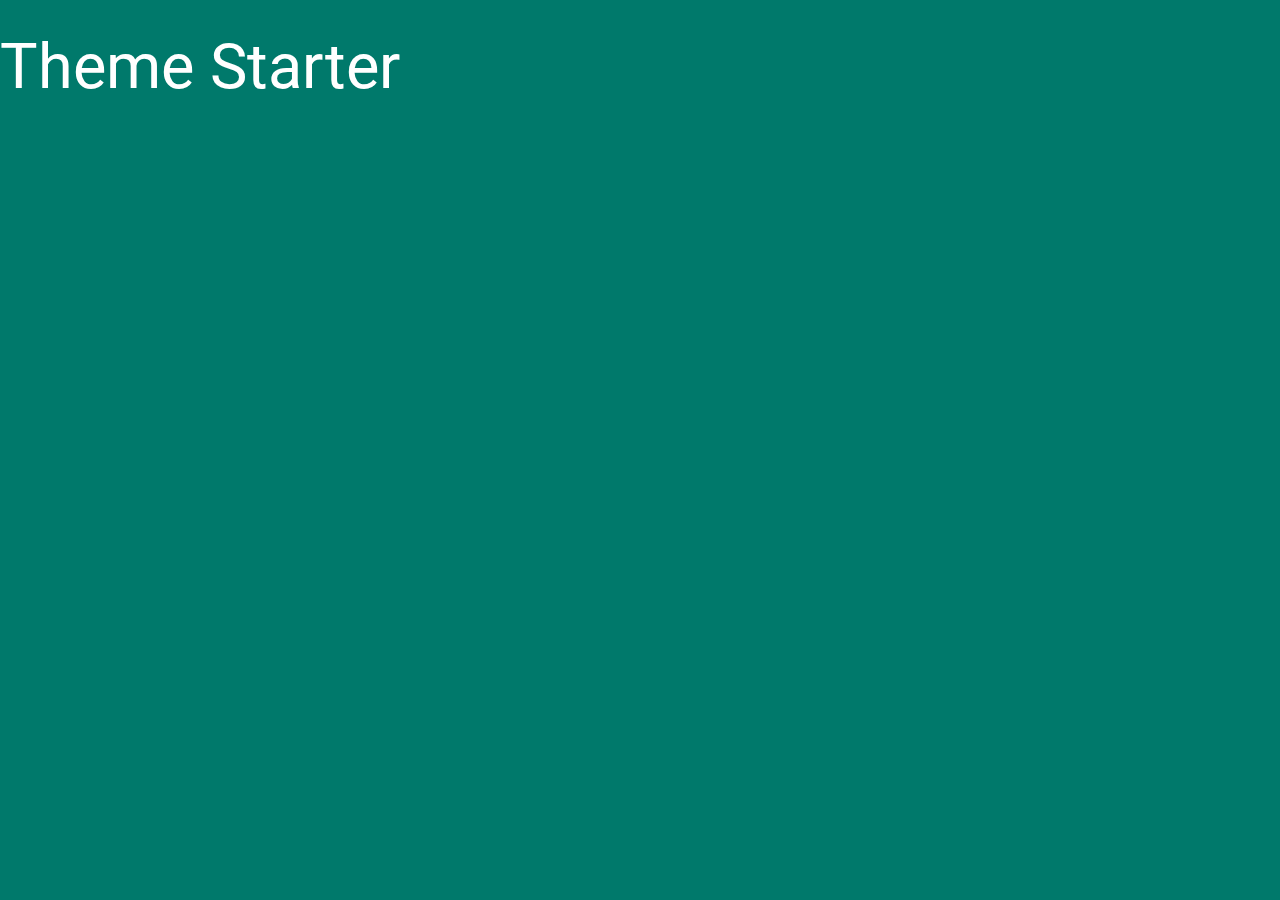
<file: index.html>
<!DOCTYPE html>
<html>

<head>
  <!--Import Google Icon Font-->
  <link href="https://fonts.googleapis.com/icon?family=Material+Icons" rel="stylesheet">
  <!--Import materialize.css-->
  <link type="text/css" rel="stylesheet" href="css/materialize.min.css" media="screen,projection" />
  <link type="text/css" rel="stylesheet" href="css/main.css" />

  <!--Let browser know website is optimized for mobile-->
  <meta name="viewport" content="width=device-width, initial-scale=1.0" />
  <title></title>
</head>

<body>
  <h1>Theme Starter</h1>

  <!--Import jQuery before materialize.js-->
  <script type="text/javascript" src="https://code.jquery.com/jquery-3.2.1.min.js"></script>
  <script type="text/javascript" src="js/materialize.min.js"></script>
  <script>
    $(document).ready(function () {
      // Custom JS & jQuery here

    });
  </script>
</body>

</html>
</file>
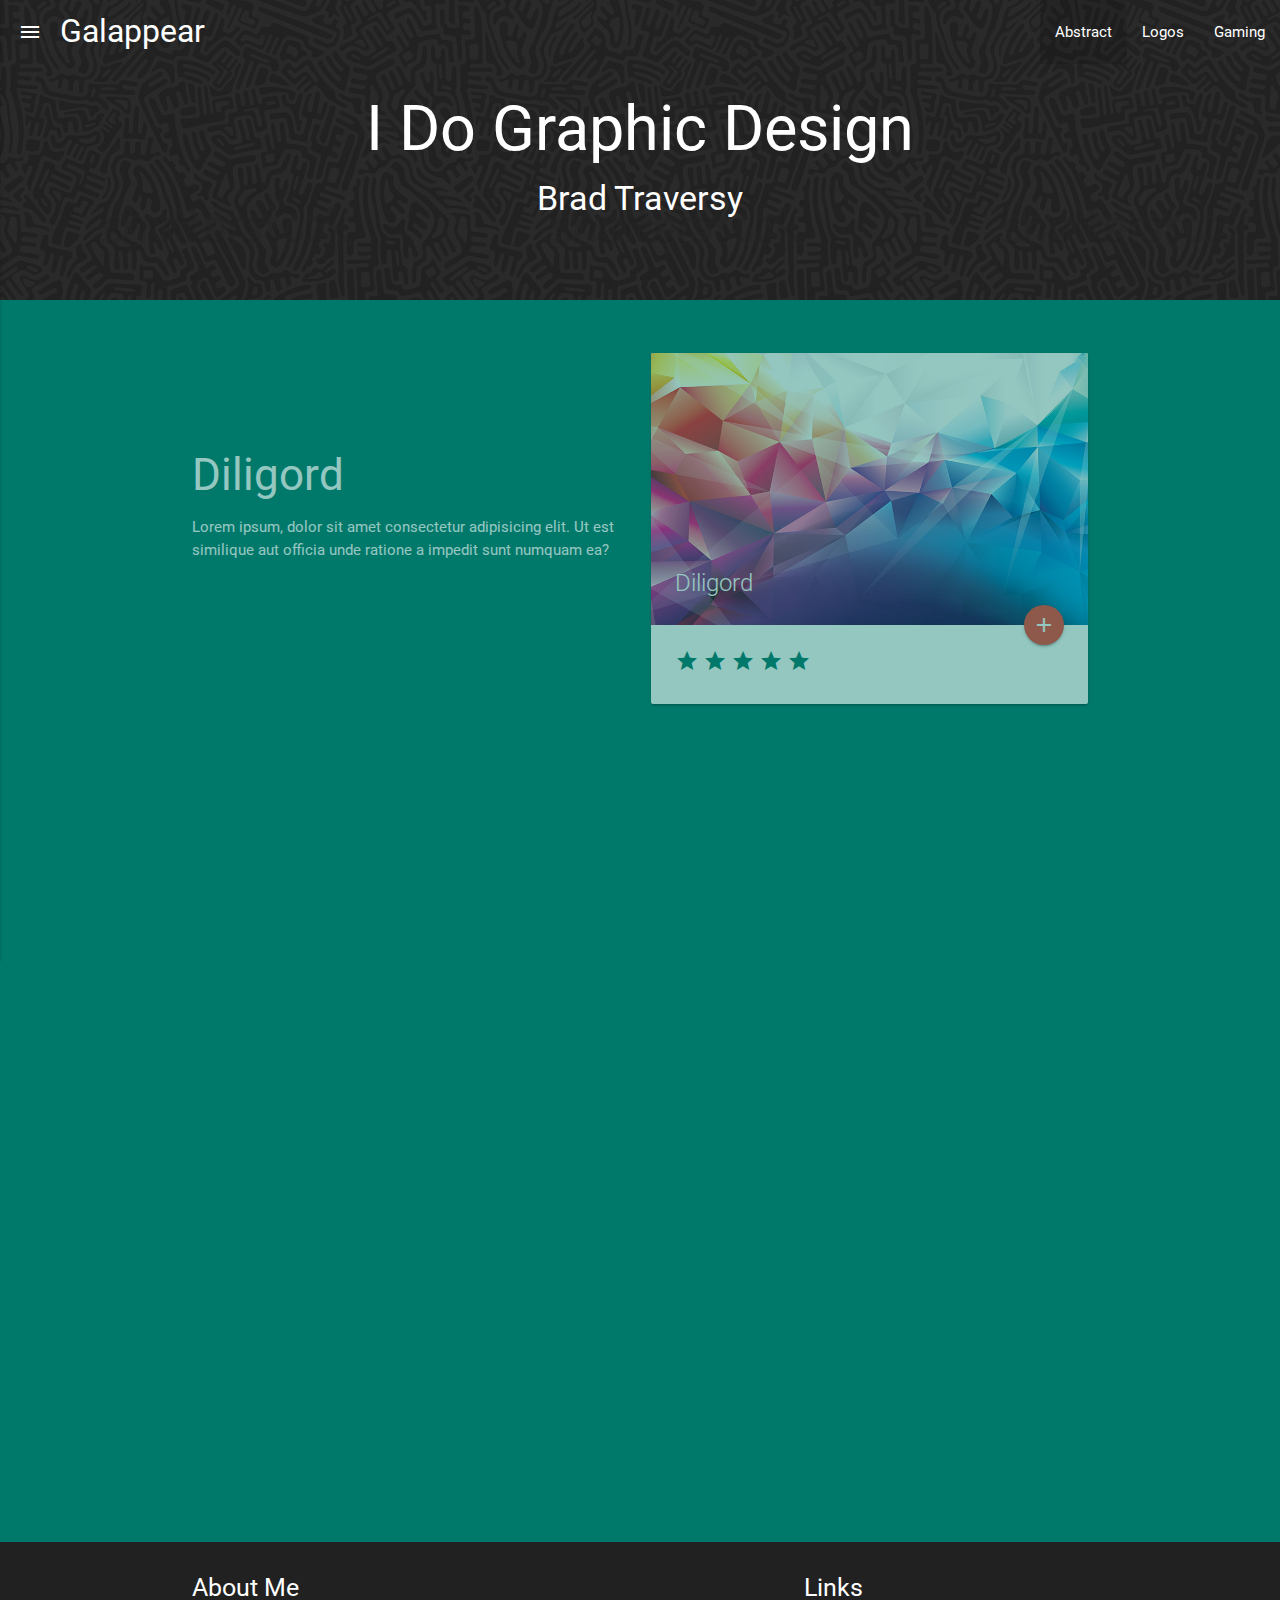
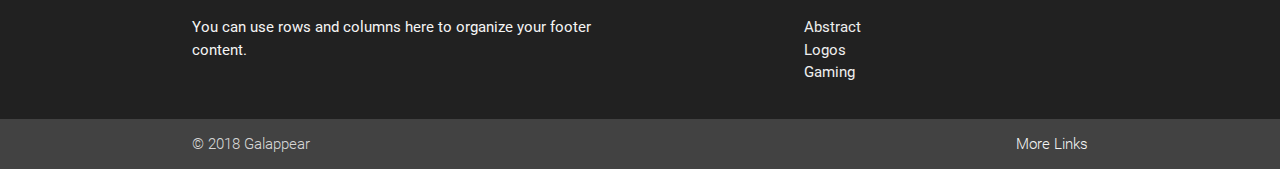
<file: galappear/index.html>
<!DOCTYPE html>
<html>

<head>
  <!--Import Google Icon Font-->
  <link href="https://fonts.googleapis.com/icon?family=Material+Icons" rel="stylesheet">
  <!--Import materialize.css-->
  <link type="text/css" rel="stylesheet" href="css/materialize.min.css" media="screen,projection" />
  <link type="text/css" rel="stylesheet" href="css/main.css" />

  <!--Let browser know website is optimized for mobile-->
  <meta name="viewport" content="width=device-width, initial-scale=1.0" />
  <title>Galappear</title>
</head>

<body>
  <!-- Header -->
  <header class="main-header">
    <nav class="transparent nav-wrapper z-depth-0">
      <div class="nav-wrapper">
        <a href="#" data-activates="mobile-nav" class="button-collapse show-on-large">
          <i class="material-icons">menu</i>
        </a>
        <a href="index.html" class="brand-logo">Galappear</a>
        <ul class="right hide-on-med-and-down">
          <li class="active">
            <a href="index.html">Abstract</a>
          </li>
          <li>
            <a href="logos.html">Logos</a>
          </li>
          <li>
            <a href="gaming.html">Gaming</a>
          </li>
        </ul>
      </div>
      <ul class="side-nav" id="mobile-nav">
        <li>
          <a href="index.html">Abstract</a>
        </li>
        <li>
          <a href="logos.html">Logos</a>
        </li>
        <li>
          <a href="gaming.html">Gaming</a>
        </li>
      </ul>
    </nav>
    <h1 class="center">I Do Graphic Design</h1>
    <h4 class="center">Brad Traversy</h4>
  </header>

  <!-- Section: Main -->
  <section class="section section-main">
    <div class="container">
      <!-- Row 1 -->
      <div class="row row-1">
        <div class="col m6 hide-on-small-only">
          <div class="img-content">
            <h3>Diligord</h3>
            Lorem ipsum, dolor sit amet consectetur adipisicing elit. Ut est similique aut officia unde ratione a impedit sunt numquam
            ea?
          </div>
        </div>
        <div class="col m6">
          <div class="card">
            <div class="card-image">
              <img src="img/gallery/abstract1.jpg" alt="">
              <span class="card-title">Diligord</span>
              <a href="#abstract1" class="btn-floating halfway-fab waves-effect waves-light red modal-trigger">
                <i class="material-icons">add</i>
              </a>
            </div>
            <div class="card-content">
              <p>
                <i class="material-icons">star</i>
                <i class="material-icons">star</i>
                <i class="material-icons">star</i>
                <i class="material-icons">star</i>
                <i class="material-icons">star</i>
              </p>
            </div>
          </div>
        </div>
      </div>

      <!-- Row 2 -->
      <div class="row row-2">
        <div class="col m6">
          <div class="card">
            <div class="card-image">
              <img src="img/gallery/abstract2.jpg" alt="">
              <span class="card-title">Aleressa</span>
              <a href="#abstract2" class="btn-floating halfway-fab waves-effect waves-light red modal-trigger">
                <i class="material-icons">add</i>
              </a>
            </div>
            <div class="card-content">
              <p>
                <i class="material-icons">star</i>
                <i class="material-icons">star</i>
                <i class="material-icons">star</i>
                <i class="material-icons">star</i>
                <i class="material-icons">star_half</i>
              </p>
            </div>
          </div>
        </div>
        <div class="col m6 hide-on-small-only">
          <div class="img-content">
            <h3>Aleressa</h3>
            Lorem ipsum, dolor sit amet consectetur adipisicing elit. Ut est similique aut officia unde ratione a impedit sunt numquam
            ea?
          </div>
        </div>
      </div>

      <!-- Row 3 -->
      <div class="row row-3">
        <div class="col m6 hide-on-small-only">
          <div class="img-content">
            <h3>Recogged</h3>
            Lorem ipsum, dolor sit amet consectetur adipisicing elit. Ut est similique aut officia unde ratione a impedit sunt numquam
            ea?
          </div>
        </div>
        <div class="col m6">
          <div class="card">
            <div class="card-image">
              <img src="img/gallery/abstract3.jpg" alt="">
              <span class="card-title">Recogged</span>
              <a href="#abstract3" class="btn-floating halfway-fab waves-effect waves-light red modal-trigger">
                <i class="material-icons">add</i>
              </a>
            </div>
            <div class="card-content">
              <p>
                <i class="material-icons">star</i>
                <i class="material-icons">star</i>
                <i class="material-icons">star</i>
                <i class="material-icons">star</i>
                <i class="material-icons">star</i>
              </p>
            </div>
          </div>
        </div>
      </div>
    </div>
  </section>

  <!-- Footer -->
  <footer class="page-footer">
    <div class="container">
      <div class="row">
        <div class="col l6 s12">
          <h5 class="white-text">About Me</h5>
          <p class="grey-text text-lighten-4">You can use rows and columns here to organize your footer content.</p>
        </div>
        <div class="col l4 offset-l2 s12">
          <h5 class="white-text">Links</h5>
          <ul>
            <li>
              <a class="grey-text text-lighten-3" href="index.html">Abstract</a>
            </li>
            <li>
              <a class="grey-text text-lighten-3" href="logos.html">Logos</a>
            </li>
            <li>
              <a class="grey-text text-lighten-3" href="gaming.html">Gaming</a>
            </li>

          </ul>
        </div>
      </div>
    </div>
    <div class="footer-copyright">
      <div class="container">
        © 2018 Galappear
        <a class="grey-text text-lighten-4 right" href="#!">More Links</a>
      </div>
    </div>
  </footer>

  <!-- Modal 1 -->
  <div id="abstract1" class="modal">
    <div class="modal-content">
      <h4>Diligord</h4>
      <img src="img/gallery/abstract1.jpg" alt="" class="responsive-img"> Lorem ipsum dolor sit amet consectetur adipisicing elit. Ipsum deleniti animi laboriosam, quisquam minus recusandae
      saepe delectus maxime a reiciendis!
    </div>
    <div class="modal-footer">
      <p>
        <i class="material-icons">star</i>
        <i class="material-icons">star</i>
        <i class="material-icons">star</i>
        <i class="material-icons">star</i>
        <i class="material-icons">star</i>
      </p>
    </div>
  </div>

  <!-- Modal 2 -->
  <div id="abstract2" class="modal">
    <div class="modal-content">
      <h4>Aleressa</h4>
      <img src="img/gallery/abstract2.jpg" alt="" class="responsive-img"> Lorem ipsum dolor sit amet consectetur adipisicing elit. Ipsum deleniti animi laboriosam, quisquam minus recusandae
      saepe delectus maxime a reiciendis!
    </div>
    <div class="modal-footer">
      <p>
        <i class="material-icons">star</i>
        <i class="material-icons">star</i>
        <i class="material-icons">star</i>
        <i class="material-icons">star</i>
        <i class="material-icons">star_half</i>
      </p>
    </div>
  </div>

  <!-- Modal 3 -->
  <div id="abstract3" class="modal">
    <div class="modal-content">
      <h4>Recogged</h4>
      <img src="img/gallery/abstract3.jpg" alt="" class="responsive-img"> Lorem ipsum dolor sit amet consectetur adipisicing elit. Ipsum deleniti animi laboriosam, quisquam minus recusandae
      saepe delectus maxime a reiciendis!
    </div>
    <div class="modal-footer">
      <p>
        <i class="material-icons">star</i>
        <i class="material-icons">star</i>
        <i class="material-icons">star</i>
        <i class="material-icons">star</i>
        <i class="material-icons">star</i>
      </p>
    </div>
  </div>

  <!--Import jQuery before materialize.js-->
  <script type="text/javascript" src="https://code.jquery.com/jquery-3.2.1.min.js"></script>
  <script type="text/javascript" src="js/materialize.min.js"></script>
  <script>
    $(document).ready(function () {
      // Init Sidenav
      $('.button-collapse').sideNav();

      // Init Modal
      $('.modal').modal();

      // Scrollfire
      const options = [
        {
          selector: '.row-1', offset: 50, callback: function (el) {
            Materialize.fadeInImage($(el));
          }
        },
        {
          selector: '.row-2', offset: 300, callback: function (el) {
            Materialize.fadeInImage($(el));
          }
        },
        {
          selector: '.row-3', offset: 400, callback: function (el) {
            Materialize.fadeInImage($(el));
          }
        }
      ];

      Materialize.scrollFire(options);

    });
  </script>
</body>

</html>
</file>
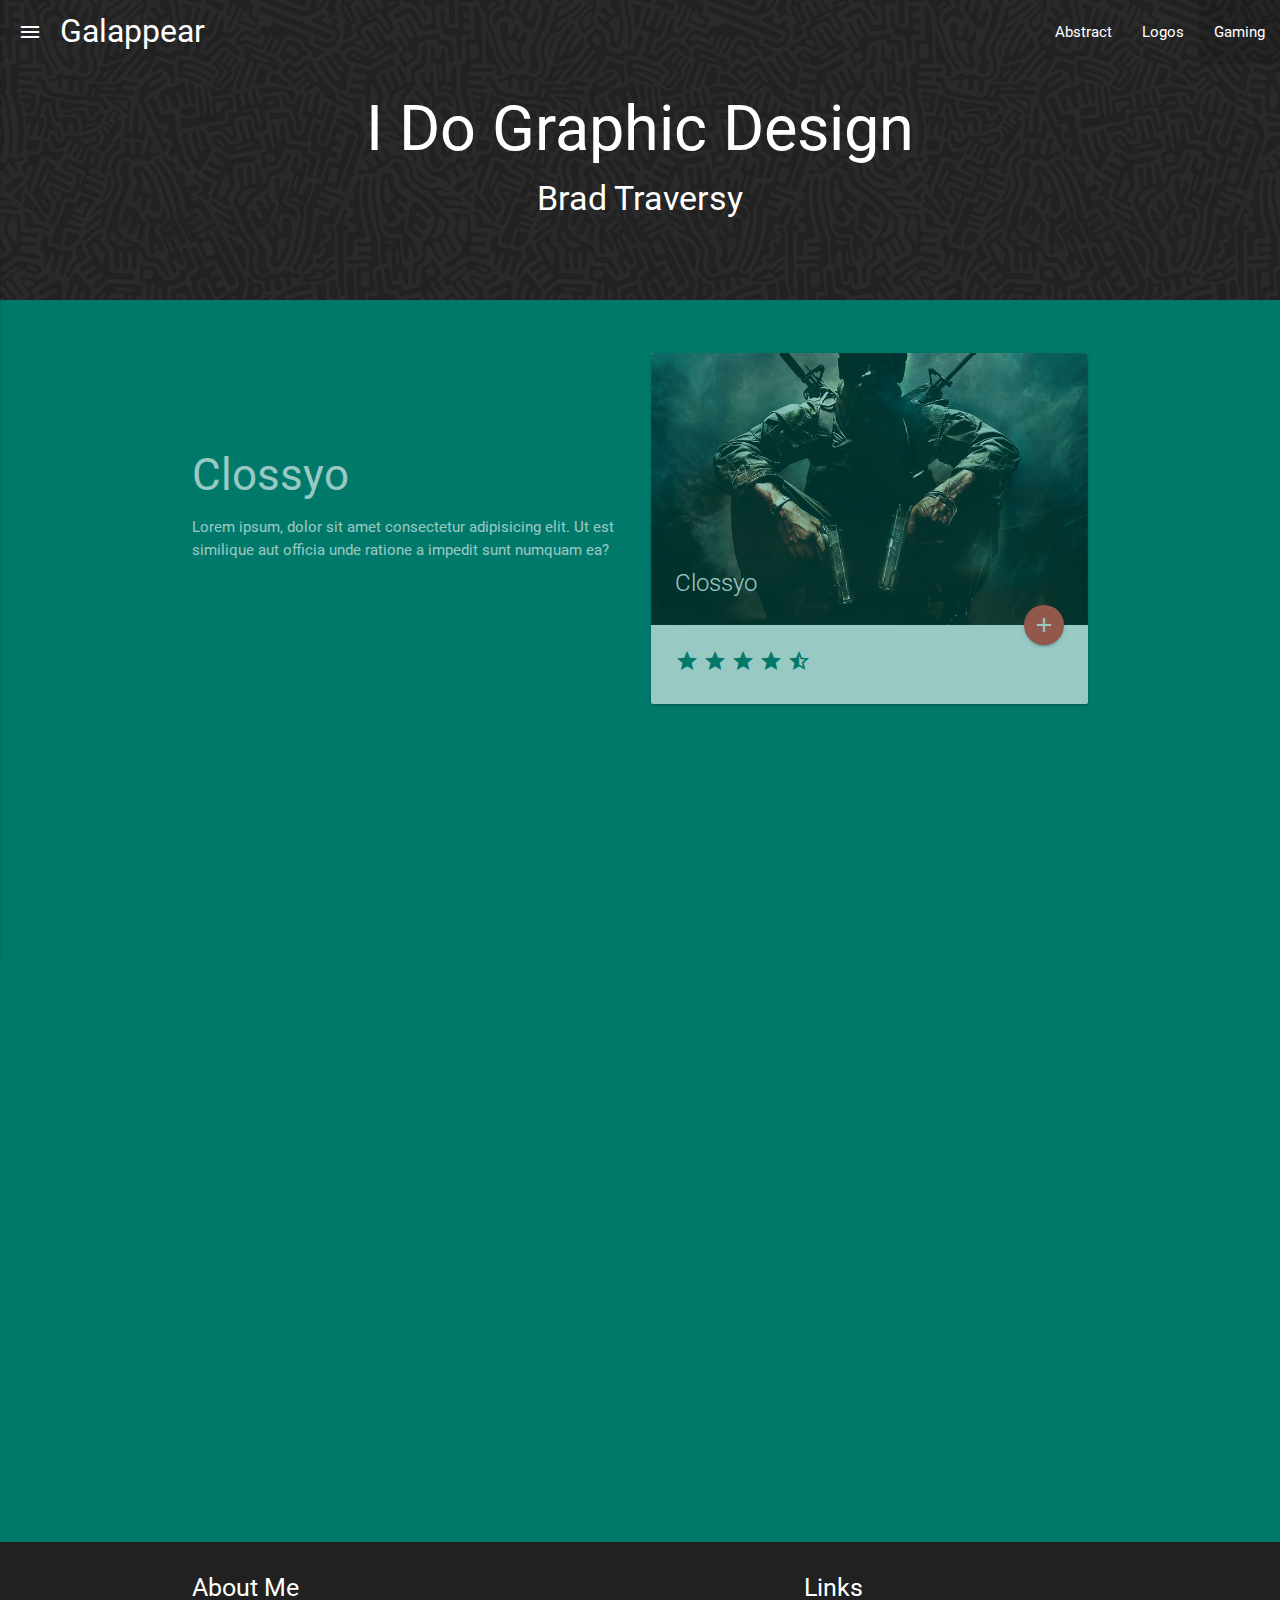
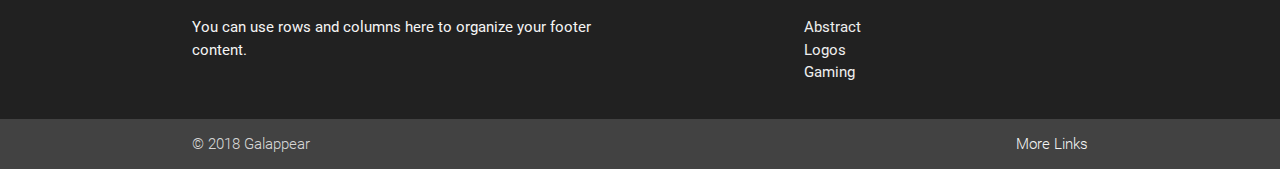
<file: gaming.html>
<!DOCTYPE html>
<html>

<head>
  <!--Import Google Icon Font-->
  <link href="https://fonts.googleapis.com/icon?family=Material+Icons" rel="stylesheet">
  <!--Import materialize.css-->
  <link type="text/css" rel="stylesheet" href="css/materialize.min.css" media="screen,projection" />
  <link type="text/css" rel="stylesheet" href="css/main.css" />

  <!--Let browser know website is optimized for mobile-->
  <meta name="viewport" content="width=device-width, initial-scale=1.0" />
  <title>Galappear</title>
</head>

<body>
  <!-- Header -->
  <header class="main-header">
    <nav class="transparent nav-wrapper z-depth-0">
      <div class="nav-wrapper">
        <a href="#" data-activates="mobile-nav" class="button-collapse show-on-large">
          <i class="material-icons">menu</i>
        </a>
        <a href="index.html" class="brand-logo">Galappear</a>
        <ul class="right hide-on-med-and-down">
          <li>
            <a href="index.html">Abstract</a>
          </li>
          <li>
            <a href="logos.html">Logos</a>
          </li>
          <li class="active">
            <a href="gaming.html">Gaming</a>
          </li>
        </ul>
      </div>
      <ul class="side-nav" id="mobile-nav">
        <li>
          <a href="index.html">Abstract</a>
        </li>
        <li>
          <a href="logos.html">Logos</a>
        </li>
        <li>
          <a href="gaming.html">Gaming</a>
        </li>
      </ul>
    </nav>
    <h1 class="center">I Do Graphic Design</h1>
    <h4 class="center">Brad Traversy</h4>
  </header>

  <!-- Section: Main -->
  <section class="section section-main">
    <div class="container">
      <!-- Row 1 -->
      <div class="row row-1">
        <div class="col m6 hide-on-small-only">
          <div class="img-content">
            <h3>Clossyo</h3>
            Lorem ipsum, dolor sit amet consectetur adipisicing elit. Ut est similique aut officia unde ratione a impedit sunt numquam
            ea?
          </div>
        </div>
        <div class="col m6">
          <div class="card">
            <div class="card-image">
              <img src="img/gallery/gaming1.jpg" alt="">
              <span class="card-title">Clossyo</span>
              <a href="#gaming1" class="btn-floating halfway-fab waves-effect waves-light red modal-trigger">
                <i class="material-icons">add</i>
              </a>
            </div>
            <div class="card-content">
              <p>
                <i class="material-icons">star</i>
                <i class="material-icons">star</i>
                <i class="material-icons">star</i>
                <i class="material-icons">star</i>
                <i class="material-icons">star_half</i>
              </p>
            </div>
          </div>
        </div>
      </div>

      <!-- Row 2 -->
      <div class="row row-2">
        <div class="col m6">
          <div class="card">
            <div class="card-image">
              <img src="img/gallery/gaming2.jpg" alt="">
              <span class="card-title">Voyflen</span>
              <a href="#gaming2" class="btn-floating halfway-fab waves-effect waves-light red modal-trigger">
                <i class="material-icons">add</i>
              </a>
            </div>
            <div class="card-content">
              <p>
                <i class="material-icons">star</i>
                <i class="material-icons">star</i>
                <i class="material-icons">star</i>
                <i class="material-icons">star</i>
                <i class="material-icons">star_half</i>
              </p>
            </div>
          </div>
        </div>
        <div class="col m6 hide-on-small-only">
          <div class="img-content">
            <h3>Voyflen</h3>
            Lorem ipsum, dolor sit amet consectetur adipisicing elit. Ut est similique aut officia unde ratione a impedit sunt numquam
            ea?
          </div>
        </div>
      </div>

      <!-- Row 3 -->
      <div class="row row-3">
        <div class="col m6 hide-on-small-only">
          <div class="img-content">
            <h3>Rendann</h3>
            Lorem ipsum, dolor sit amet consectetur adipisicing elit. Ut est similique aut officia unde ratione a impedit sunt numquam
            ea?
          </div>
        </div>
        <div class="col m6">
          <div class="card">
            <div class="card-image">
              <img src="img/gallery/gaming3.jpg" alt="">
              <span class="card-title">Rendann</span>
              <a href="#gaming3" class="btn-floating halfway-fab waves-effect waves-light red modal-trigger">
                <i class="material-icons">add</i>
              </a>
            </div>
            <div class="card-content">
              <p>
                <i class="material-icons">star</i>
                <i class="material-icons">star</i>
                <i class="material-icons">star</i>
                <i class="material-icons">star</i>
                <i class="material-icons">star</i>
              </p>
            </div>
          </div>
        </div>
      </div>
    </div>
  </section>

  <!-- Footer -->
  <footer class="page-footer">
    <div class="container">
      <div class="row">
        <div class="col l6 s12">
          <h5 class="white-text">About Me</h5>
          <p class="grey-text text-lighten-4">You can use rows and columns here to organize your footer content.</p>
        </div>
        <div class="col l4 offset-l2 s12">
          <h5 class="white-text">Links</h5>
          <ul>
            <li>
              <a class="grey-text text-lighten-3" href="index.html">Abstract</a>
            </li>
            <li>
              <a class="grey-text text-lighten-3" href="logos.html">Logos</a>
            </li>
            <li>
              <a class="grey-text text-lighten-3" href="gaming.html">Gaming</a>
            </li>

          </ul>
        </div>
      </div>
    </div>
    <div class="footer-copyright">
      <div class="container">
        © 2018 Galappear
        <a class="grey-text text-lighten-4 right" href="#!">More Links</a>
      </div>
    </div>
  </footer>

  <!-- Modal 1 -->
  <div id="gaming1" class="modal">
    <div class="modal-content">
      <h4>Clossyo</h4>
      <img src="img/gallery/gaming1.jpg" alt="" class="responsive-img"> Lorem ipsum dolor sit amet consectetur adipisicing elit. Ipsum deleniti animi laboriosam, quisquam minus recusandae
      saepe delectus maxime a reiciendis!
    </div>
    <div class="modal-footer">
      <p>
        <i class="material-icons">star</i>
        <i class="material-icons">star</i>
        <i class="material-icons">star</i>
        <i class="material-icons">star</i>
        <i class="material-icons">star_half</i>
      </p>
    </div>
  </div>

  <!-- Modal 2 -->
  <div id="gaming2" class="modal">
    <div class="modal-content">
      <h4>Voyflen</h4>
      <img src="img/gallery/gaming2.jpg" alt="" class="responsive-img"> Lorem ipsum dolor sit amet consectetur adipisicing elit. Ipsum deleniti animi laboriosam, quisquam minus recusandae
      saepe delectus maxime a reiciendis!
    </div>
    <div class="modal-footer">
      <p>
        <i class="material-icons">star</i>
        <i class="material-icons">star</i>
        <i class="material-icons">star</i>
        <i class="material-icons">star</i>
        <i class="material-icons">star</i>
      </p>
    </div>
  </div>

  <!-- Modal 3 -->
  <div id="gaming3" class="modal">
    <div class="modal-content">
      <h4>Rendann</h4>
      <img src="img/gallery/gaming3.jpg" alt="" class="responsive-img"> Lorem ipsum dolor sit amet consectetur adipisicing elit. Ipsum deleniti animi laboriosam, quisquam minus recusandae
      saepe delectus maxime a reiciendis!
    </div>
    <div class="modal-footer">
      <p>
        <i class="material-icons">star</i>
        <i class="material-icons">star</i>
        <i class="material-icons">star</i>
        <i class="material-icons">star</i>
        <i class="material-icons">star</i>
      </p>
    </div>
  </div>

  <!--Import jQuery before materialize.js-->
  <script type="text/javascript" src="https://code.jquery.com/jquery-3.2.1.min.js"></script>
  <script type="text/javascript" src="js/materialize.min.js"></script>
  <script>
    $(document).ready(function () {
      // Init Sidenav
      $('.button-collapse').sideNav();

      // Init Modal
      $('.modal').modal();

      // Scrollfire
      const options = [
        {
          selector: '.row-1', offset: 50, callback: function (el) {
            Materialize.fadeInImage($(el));
          }
        },
        {
          selector: '.row-2', offset: 300, callback: function (el) {
            Materialize.fadeInImage($(el));
          }
        },
        {
          selector: '.row-3', offset: 400, callback: function (el) {
            Materialize.fadeInImage($(el));
          }
        }
      ];

      Materialize.scrollFire(options);

    });
  </script>
</body>

</html>
</file>
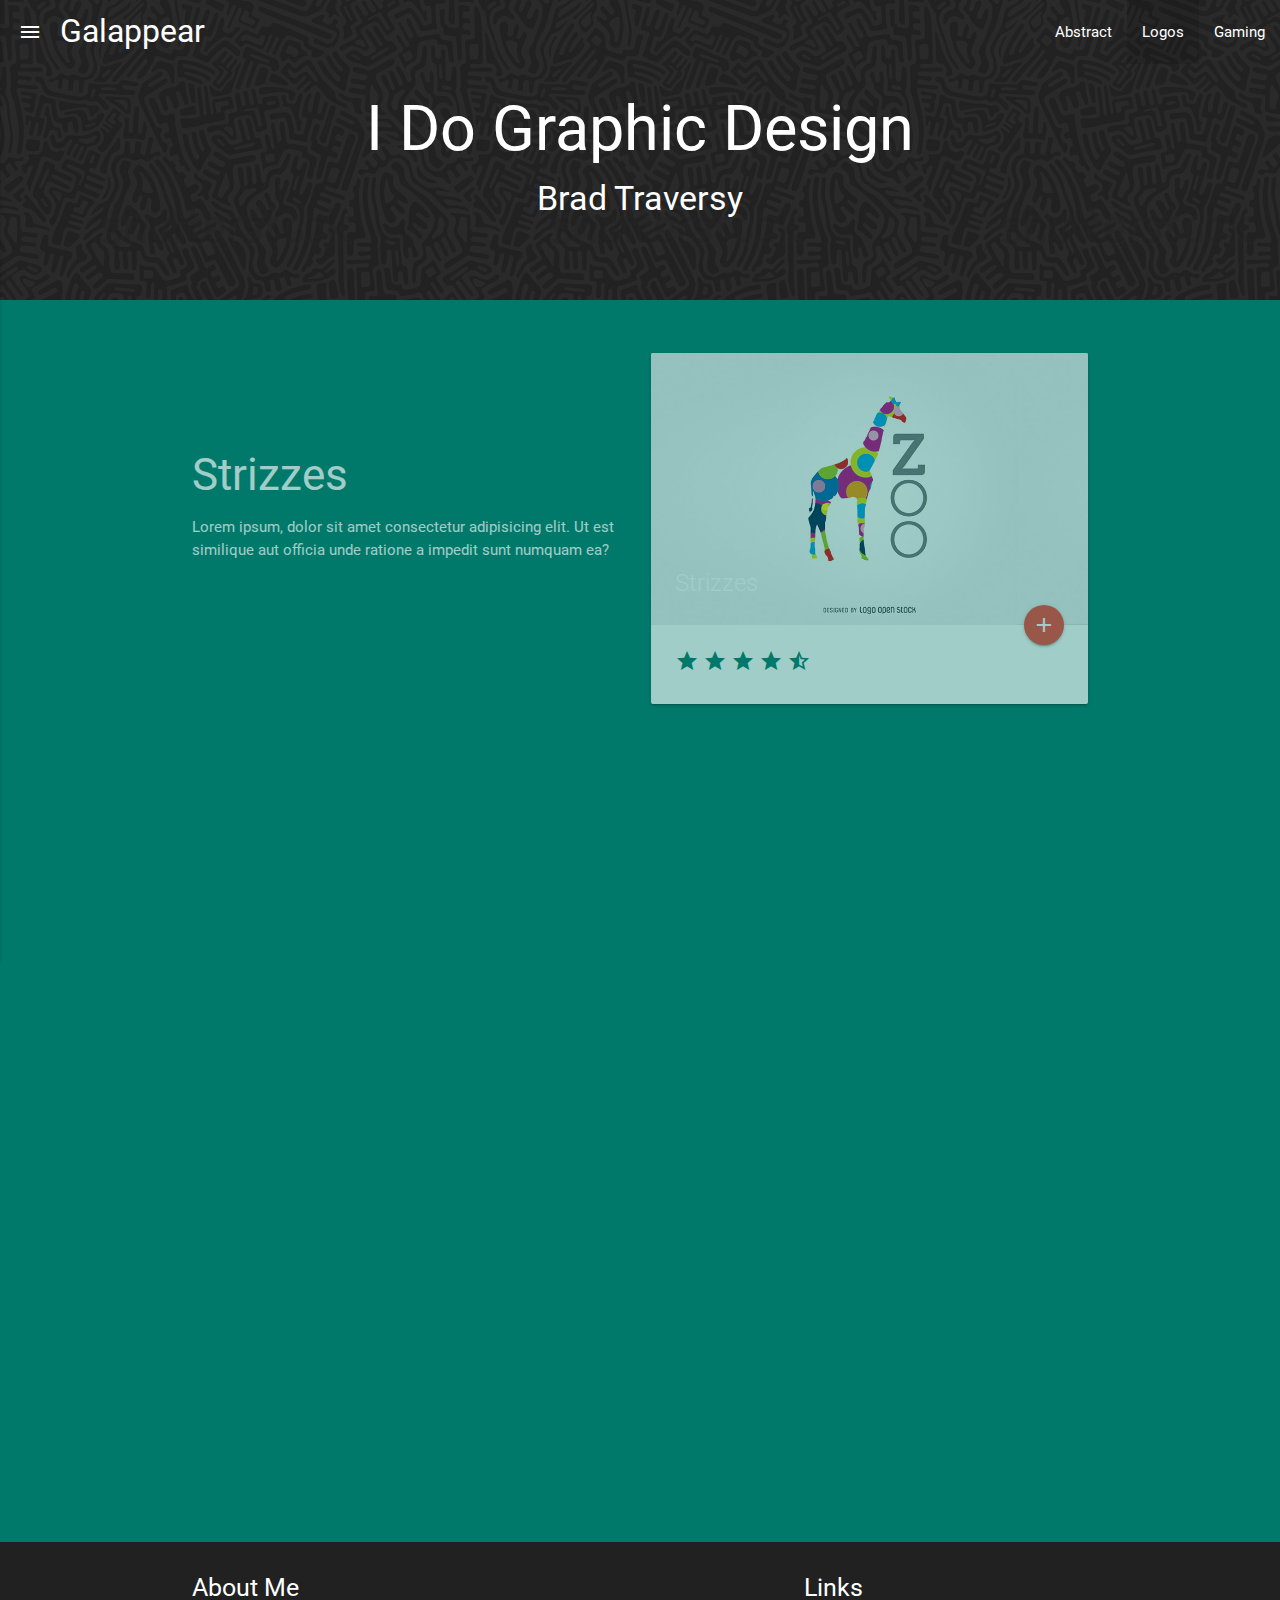
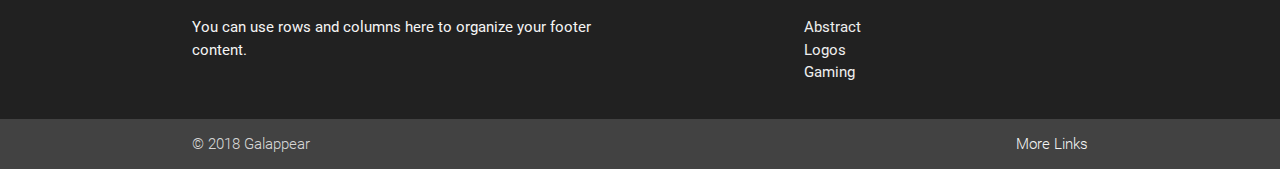
<file: logos.html>
<!DOCTYPE html>
<html>

<head>
  <!--Import Google Icon Font-->
  <link href="https://fonts.googleapis.com/icon?family=Material+Icons" rel="stylesheet">
  <!--Import materialize.css-->
  <link type="text/css" rel="stylesheet" href="css/materialize.min.css" media="screen,projection" />
  <link type="text/css" rel="stylesheet" href="css/main.css" />

  <!--Let browser know website is optimized for mobile-->
  <meta name="viewport" content="width=device-width, initial-scale=1.0" />
  <title>Galappear</title>
</head>

<body>
  <!-- Header -->
  <header class="main-header">
    <nav class="transparent nav-wrapper z-depth-0">
      <div class="nav-wrapper">
        <a href="#" data-activates="mobile-nav" class="button-collapse show-on-large">
          <i class="material-icons">menu</i>
        </a>
        <a href="index.html" class="brand-logo">Galappear</a>
        <ul class="right hide-on-med-and-down">
          <li>
            <a href="index.html">Abstract</a>
          </li>
          <li class="active">
            <a href="logos.html">Logos</a>
          </li>
          <li>
            <a href="gaming.html">Gaming</a>
          </li>
        </ul>
      </div>
      <ul class="side-nav" id="mobile-nav">
        <li>
          <a href="index.html">Abstract</a>
        </li>
        <li>
          <a href="logos.html">Logos</a>
        </li>
        <li>
          <a href="gaming.html">Gaming</a>
        </li>
      </ul>
    </nav>
    <h1 class="center">I Do Graphic Design</h1>
    <h4 class="center">Brad Traversy</h4>
  </header>

  <!-- Section: Main -->
  <section class="section section-main">
    <div class="container">
      <!-- Row 1 -->
      <div class="row row-1">
        <div class="col m6 hide-on-small-only">
          <div class="img-content">
            <h3>Strizzes</h3>
            Lorem ipsum, dolor sit amet consectetur adipisicing elit. Ut est similique aut officia unde ratione a impedit sunt numquam
            ea?
          </div>
        </div>
        <div class="col m6">
          <div class="card">
            <div class="card-image">
              <img src="img/gallery/logo1.jpg" alt="">
              <span class="card-title">Strizzes</span>
              <a href="#logo1" class="btn-floating halfway-fab waves-effect waves-light red modal-trigger">
                <i class="material-icons">add</i>
              </a>
            </div>
            <div class="card-content">
              <p>
                <i class="material-icons">star</i>
                <i class="material-icons">star</i>
                <i class="material-icons">star</i>
                <i class="material-icons">star</i>
                <i class="material-icons">star_half</i>
              </p>
            </div>
          </div>
        </div>
      </div>

      <!-- Row 2 -->
      <div class="row row-2">
        <div class="col m6">
          <div class="card">
            <div class="card-image">
              <img src="img/gallery/logo2.jpg" alt="">
              <span class="card-title">Unix</span>
              <a href="#logo2" class="btn-floating halfway-fab waves-effect waves-light red modal-trigger">
                <i class="material-icons">add</i>
              </a>
            </div>
            <div class="card-content">
              <p>
                <i class="material-icons">star</i>
                <i class="material-icons">star</i>
                <i class="material-icons">star</i>
                <i class="material-icons">star</i>
                <i class="material-icons">star_half</i>
              </p>
            </div>
          </div>
        </div>
        <div class="col m6 hide-on-small-only">
          <div class="img-content">
            <h3>Unix</h3>
            Lorem ipsum, dolor sit amet consectetur adipisicing elit. Ut est similique aut officia unde ratione a impedit sunt numquam
            ea?
          </div>
        </div>
      </div>

      <!-- Row 3 -->
      <div class="row row-3">
        <div class="col m6 hide-on-small-only">
          <div class="img-content">
            <h3>Hosting</h3>
            Lorem ipsum, dolor sit amet consectetur adipisicing elit. Ut est similique aut officia unde ratione a impedit sunt numquam
            ea?
          </div>
        </div>
        <div class="col m6">
          <div class="card">
            <div class="card-image">
              <img src="img/gallery/logo3.jpg" alt="">
              <span class="card-title">Hosting</span>
              <a href="#logo3" class="btn-floating halfway-fab waves-effect waves-light red modal-trigger">
                <i class="material-icons">add</i>
              </a>
            </div>
            <div class="card-content">
              <p>
                <i class="material-icons">star</i>
                <i class="material-icons">star</i>
                <i class="material-icons">star</i>
                <i class="material-icons">star</i>
                <i class="material-icons">star</i>
              </p>
            </div>
          </div>
        </div>
      </div>
    </div>
  </section>

  <!-- Footer -->
  <footer class="page-footer">
    <div class="container">
      <div class="row">
        <div class="col l6 s12">
          <h5 class="white-text">About Me</h5>
          <p class="grey-text text-lighten-4">You can use rows and columns here to organize your footer content.</p>
        </div>
        <div class="col l4 offset-l2 s12">
          <h5 class="white-text">Links</h5>
          <ul>
            <li>
              <a class="grey-text text-lighten-3" href="index.html">Abstract</a>
            </li>
            <li>
              <a class="grey-text text-lighten-3" href="logos.html">Logos</a>
            </li>
            <li>
              <a class="grey-text text-lighten-3" href="gaming.html">Gaming</a>
            </li>

          </ul>
        </div>
      </div>
    </div>
    <div class="footer-copyright">
      <div class="container">
        © 2018 Galappear
        <a class="grey-text text-lighten-4 right" href="#!">More Links</a>
      </div>
    </div>
  </footer>

  <!-- Modal 1 -->
  <div id="logo1" class="modal">
    <div class="modal-content">
      <h4>Strizzes</h4>
      <img src="img/gallery/logo1.jpg" alt="" class="responsive-img"> Lorem ipsum dolor sit amet consectetur adipisicing elit. Ipsum deleniti animi laboriosam, quisquam minus recusandae
      saepe delectus maxime a reiciendis!
    </div>
    <div class="modal-footer">
      <p>
        <i class="material-icons">star</i>
        <i class="material-icons">star</i>
        <i class="material-icons">star</i>
        <i class="material-icons">star</i>
        <i class="material-icons">star_half</i>
      </p>
    </div>
  </div>

  <!-- Modal 2 -->
  <div id="logo2" class="modal">
    <div class="modal-content">
      <h4>Unix</h4>
      <img src="img/gallery/logo2.jpg" alt="" class="responsive-img"> Lorem ipsum dolor sit amet consectetur adipisicing elit. Ipsum deleniti animi laboriosam, quisquam minus recusandae
      saepe delectus maxime a reiciendis!
    </div>
    <div class="modal-footer">
      <p>
        <i class="material-icons">star</i>
        <i class="material-icons">star</i>
        <i class="material-icons">star</i>
        <i class="material-icons">star</i>
        <i class="material-icons">star</i>
      </p>
    </div>
  </div>

  <!-- Modal 3 -->
  <div id="logo3" class="modal">
    <div class="modal-content">
      <h4>Recogged</h4>
      <img src="img/gallery/logo3.jpg" alt="" class="responsive-img"> Lorem ipsum dolor sit amet consectetur adipisicing elit. Ipsum deleniti animi laboriosam, quisquam minus recusandae
      saepe delectus maxime a reiciendis!
    </div>
    <div class="modal-footer">
      <p>
        <i class="material-icons">star</i>
        <i class="material-icons">star</i>
        <i class="material-icons">star</i>
        <i class="material-icons">star</i>
        <i class="material-icons">star</i>
      </p>
    </div>
  </div>

  <!--Import jQuery before materialize.js-->
  <script type="text/javascript" src="https://code.jquery.com/jquery-3.2.1.min.js"></script>
  <script type="text/javascript" src="js/materialize.min.js"></script>
  <script>
    $(document).ready(function () {
      // Init Sidenav
      $('.button-collapse').sideNav();

      // Init Modal
      $('.modal').modal();

      // Scrollfire
      const options = [
        {
          selector: '.row-1', offset: 50, callback: function (el) {
            Materialize.fadeInImage($(el));
          }
        },
        {
          selector: '.row-2', offset: 300, callback: function (el) {
            Materialize.fadeInImage($(el));
          }
        },
        {
          selector: '.row-3', offset: 400, callback: function (el) {
            Materialize.fadeInImage($(el));
          }
        }
      ];

      Materialize.scrollFire(options);

    });
  </script>
</body>

</html>
</file>
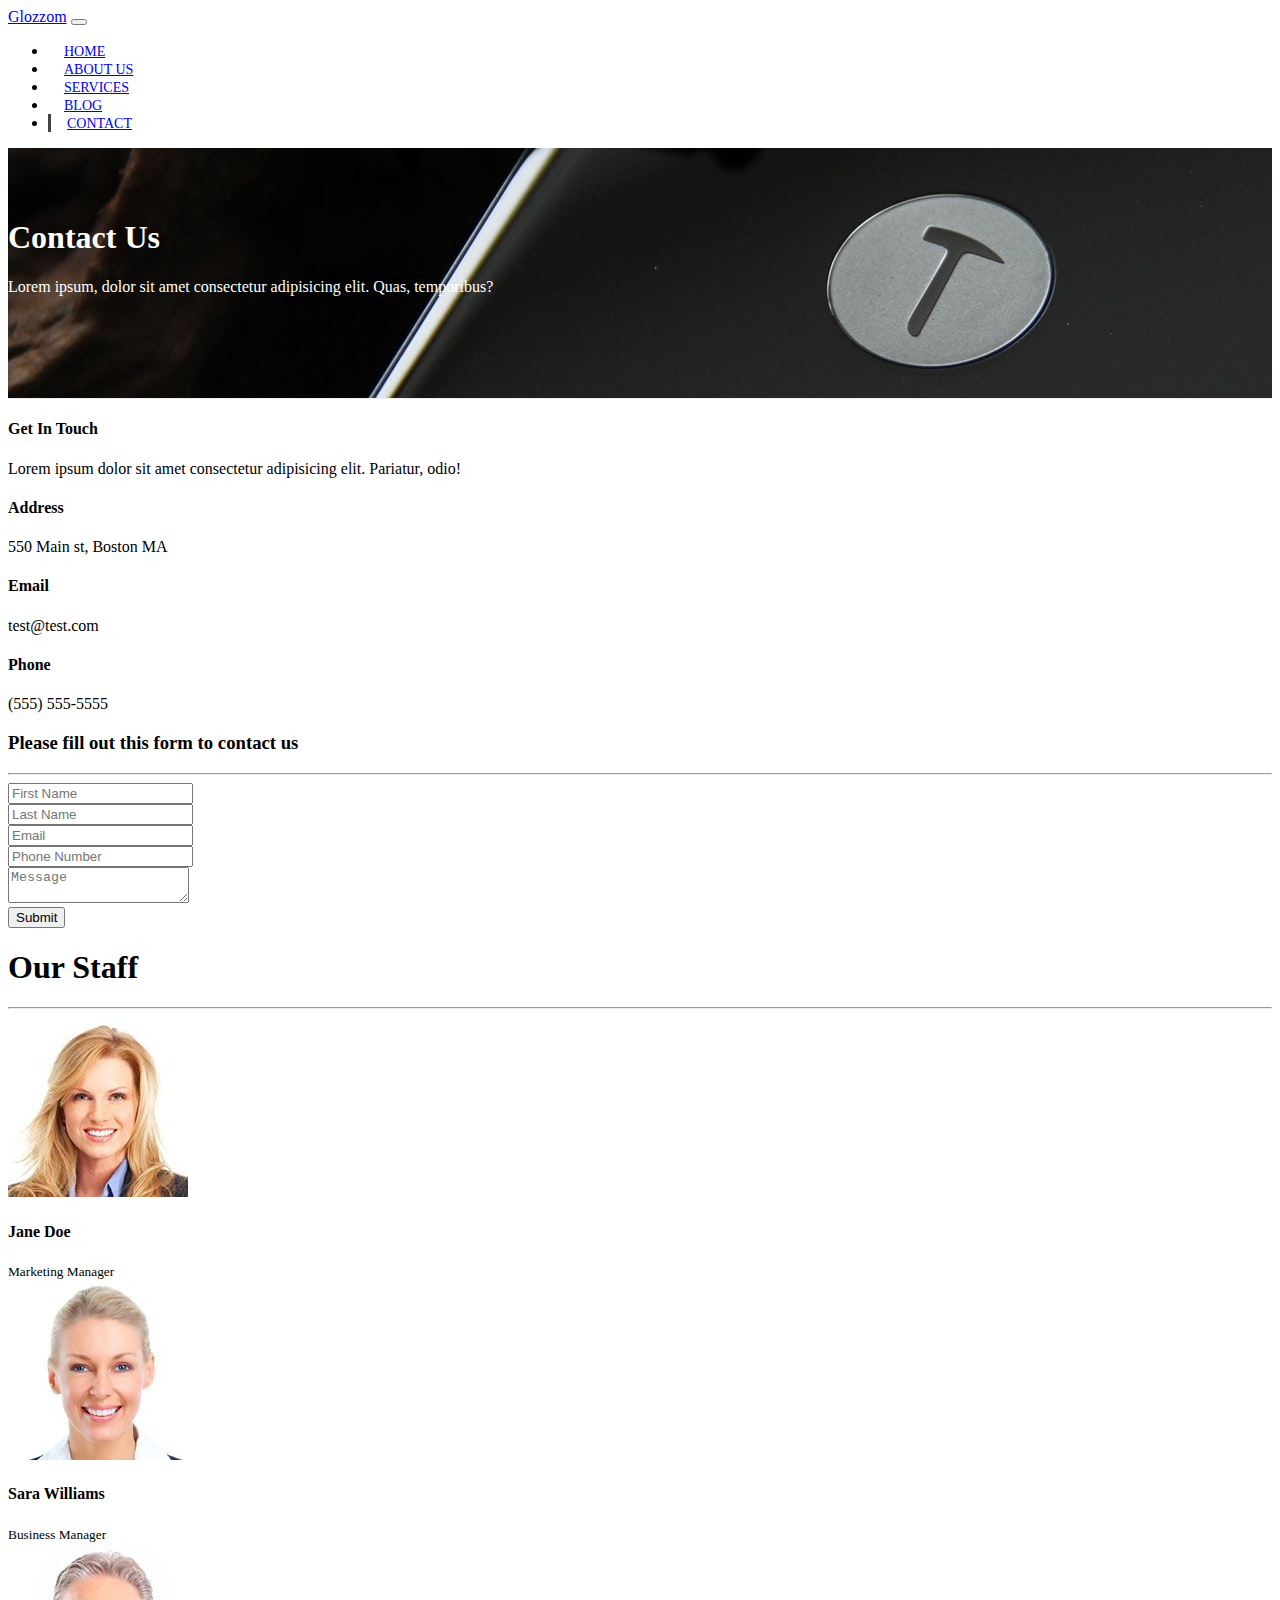
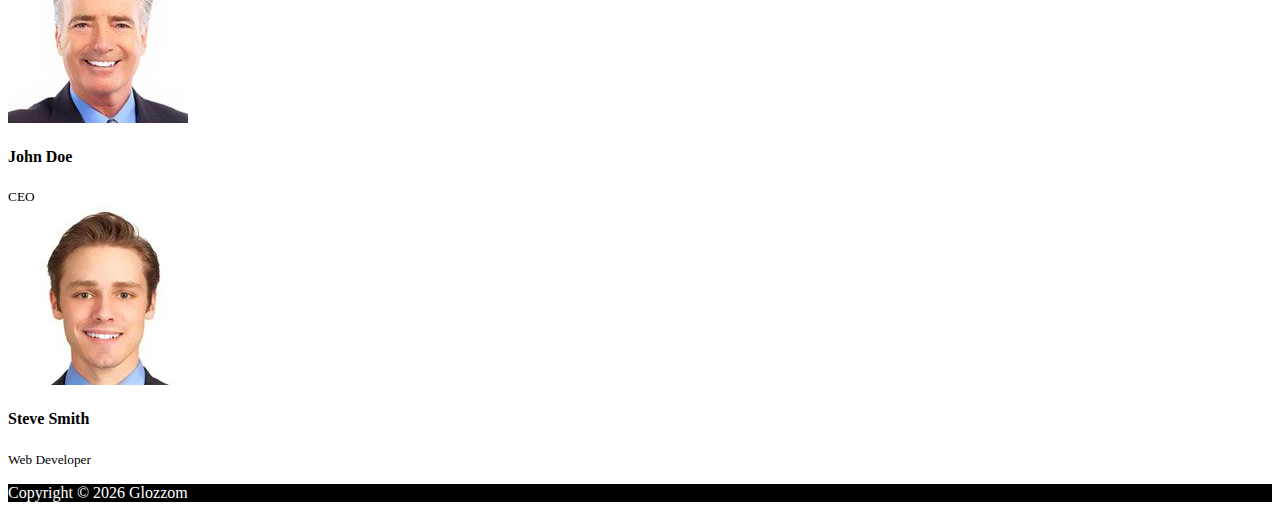
<file: Glozzum/contact.html>
<!DOCTYPE html>
<html lang="en">
  <head>
    <meta charset="UTF-8" />
    <meta name="viewport" content="width=device-width, initial-scale=1.0" />
    <meta http-equiv="X-UA-Compatible" content="ie=edge" />
    <link
      rel="stylesheet"
      href="https://use.fontawesome.com/releases/v5.0.13/css/all.css"
      integrity="sha384-DNOHZ68U8hZfKXOrtjWvjxusGo9WQnrNx2sqG0tfsghAvtVlRW3tvkXWZh58N9jp"
      crossorigin="anonymous"
    />
    <link
      rel="stylesheet"
      href="https://stackpath.bootstrapcdn.com/bootstrap/4.1.1/css/bootstrap.min.css"
      integrity="sha384-WskhaSGFgHYWDcbwN70/dfYBj47jz9qbsMId/iRN3ewGhXQFZCSftd1LZCfmhktB"
      crossorigin="anonymous"
    />
    <link rel="stylesheet" href="css/style.css" />
    <title>Bootstrap Theme</title>
  </head>

  <body>
    <nav class="navbar navbar-expand-sm navbar-dark bg-dark">
      <div class="container">
        <a href="index.html" class="navbar-brand">Glozzom</a>
        <button
          class="navbar-toggler"
          data-toggle="collapse"
          data-target="#navbarCollapse"
        >
          <span class="navbar-toggler-icon"></span>
        </button>
        <div class="collapse navbar-collapse" id="navbarCollapse">
          <ul class="navbar-nav ml-auto">
            <li class="nav-item">
              <a href="index.html" class="nav-link">Home</a>
            </li>
            <li class="nav-item">
              <a href="about.html" class="nav-link">About Us</a>
            </li>
            <li class="nav-item">
              <a href="services.html" class="nav-link">Services</a>
            </li>
            <li class="nav-item">
              <a href="blog.html" class="nav-link">Blog</a>
            </li>
            <li class="nav-item active">
              <a href="contact.html" class="nav-link">Contact</a>
            </li>
          </ul>
        </div>
      </div>
    </nav>

    <!-- PAGE HEADER -->
    <header id="page-header">
      <div class="container">
        <div class="row">
          <div class="col-md-6 m-auto text-center">
            <h1>Contact Us</h1>
            <p>
              Lorem ipsum, dolor sit amet consectetur adipisicing elit. Quas,
              temporibus?
            </p>
          </div>
        </div>
      </div>
    </header>

    <!-- CONTACT SECTION -->
    <section id="contact" class="py-3">
      <div class="container">
        <div class="row">
          <div class="col-md-4">
            <div class="card p-4">
              <div class="card-body">
                <h4>Get In Touch</h4>
                <p>
                  Lorem ipsum dolor sit amet consectetur adipisicing elit.
                  Pariatur, odio!
                </p>
                <h4>Address</h4>
                <p>550 Main st, Boston MA</p>
                <h4>Email</h4>
                <p>test@test.com</p>
                <h4>Phone</h4>
                <p>(555) 555-5555</p>
              </div>
            </div>
          </div>
          <div class="col-md-8">
            <div class="card p-4">
              <div class="card-body">
                <h3 class="text-center">
                  Please fill out this form to contact us
                </h3>
                <hr />
                <div class="row">
                  <div class="col-md-6">
                    <div class="form-group">
                      <input
                        type="text"
                        class="form-control"
                        placeholder="First Name"
                      />
                    </div>
                  </div>
                  <div class="col-md-6">
                    <div class="form-group">
                      <input
                        type="text"
                        class="form-control"
                        placeholder="Last Name"
                      />
                    </div>
                  </div>
                  <div class="col-md-6">
                    <div class="form-group">
                      <input
                        type="text"
                        class="form-control"
                        placeholder="Email"
                      />
                    </div>
                  </div>
                  <div class="col-md-6">
                    <div class="form-group">
                      <input
                        type="text"
                        class="form-control"
                        placeholder="Phone Number"
                      />
                    </div>
                  </div>
                </div>
                <div class="row">
                  <div class="col-md-12">
                    <div class="form-group">
                      <textarea
                        class="form-control"
                        placeholder="Message"
                      ></textarea>
                    </div>
                  </div>
                  <div class="col-md-12">
                    <div class="form-group">
                      <input
                        type="submit"
                        value="Submit"
                        class="btn btn-outline-danger btn-block"
                      />
                    </div>
                  </div>
                </div>
              </div>
            </div>
          </div>
        </div>
      </div>
    </section>

    <!-- STAFF -->
    <section id="staff" class="py-5 text-center bg-dark text-white">
      <div class="container">
        <h1>Our Staff</h1>
        <hr />
        <div class="row">
          <div class="col-md-3">
            <img
              src="img/person1.jpg"
              alt=""
              class="img-fluid rounded-circle mb-2"
            />
            <h4>Jane Doe</h4>
            <small>Marketing Manager</small>
          </div>
          <div class="col-md-3">
            <img
              src="img/person2.jpg"
              alt=""
              class="img-fluid rounded-circle mb-2"
            />
            <h4>Sara Williams</h4>
            <small>Business Manager</small>
          </div>
          <div class="col-md-3">
            <img
              src="img/person3.jpg"
              alt=""
              class="img-fluid rounded-circle mb-2"
            />
            <h4>John Doe</h4>
            <small>CEO</small>
          </div>
          <div class="col-md-3">
            <img
              src="img/person4.jpg"
              alt=""
              class="img-fluid rounded-circle mb-2"
            />
            <h4>Steve Smith</h4>
            <small>Web Developer</small>
          </div>
        </div>
      </div>
    </section>

    <!-- FOOTER -->
    <footer id="main-footer" class="text-center p-4">
      <div class="container">
        <div class="row">
          <div class="col">
            <p>Copyright &copy; <span id="year"></span> Glozzom</p>
          </div>
        </div>
      </div>
    </footer>

    <script
      src="http://code.jquery.com/jquery-3.3.1.min.js"
      integrity="sha256-FgpCb/KJQlLNfOu91ta32o/NMZxltwRo8QtmkMRdAu8="
      crossorigin="anonymous"
    ></script>
    <script
      src="https://cdnjs.cloudflare.com/ajax/libs/popper.js/1.14.3/umd/popper.min.js"
      integrity="sha384-ZMP7rVo3mIykV+2+9J3UJ46jBk0WLaUAdn689aCwoqbBJiSnjAK/l8WvCWPIPm49"
      crossorigin="anonymous"
    ></script>
    <script
      src="https://stackpath.bootstrapcdn.com/bootstrap/4.1.1/js/bootstrap.min.js"
      integrity="sha384-smHYKdLADwkXOn1EmN1qk/HfnUcbVRZyYmZ4qpPea6sjB/pTJ0euyQp0Mk8ck+5T"
      crossorigin="anonymous"
    ></script>

    <script>
      // Get the current year for the copyright
      $('#year').text(new Date().getFullYear());
    </script>
  </body>
</html>
</file>
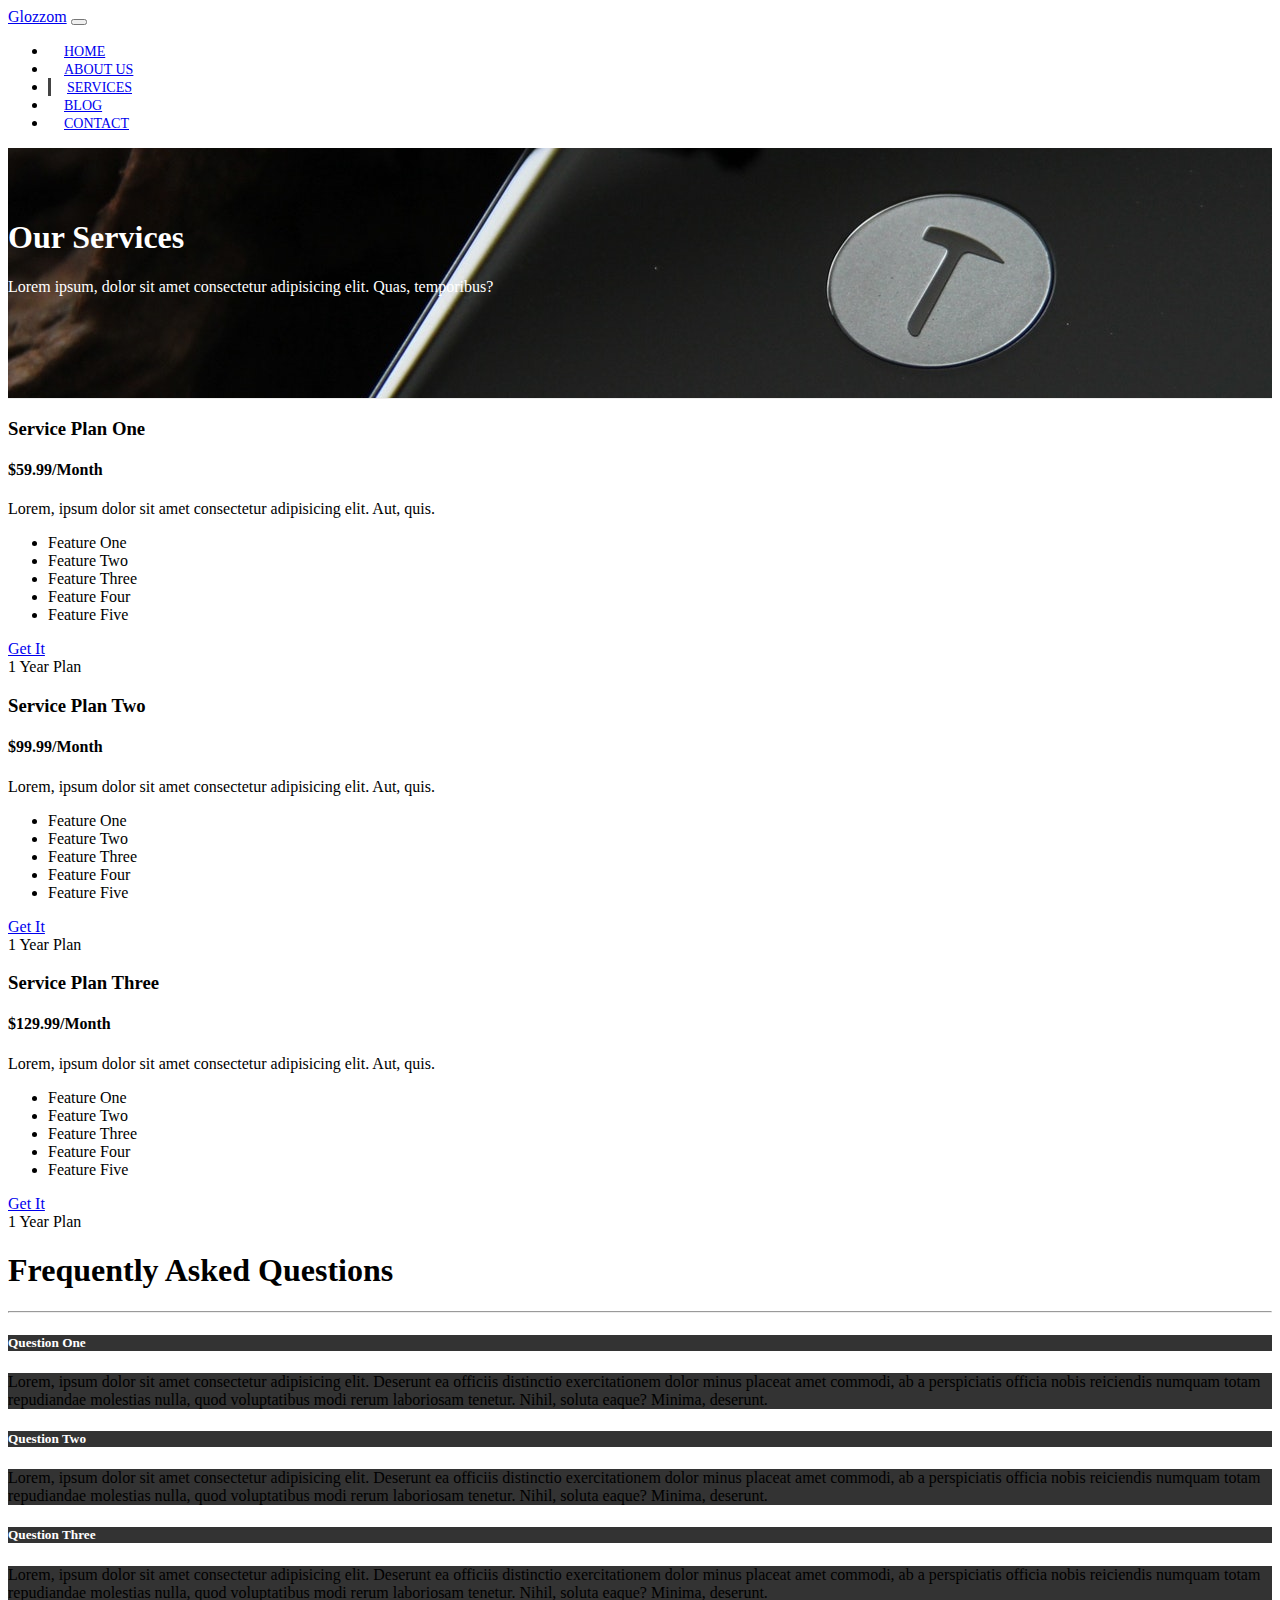
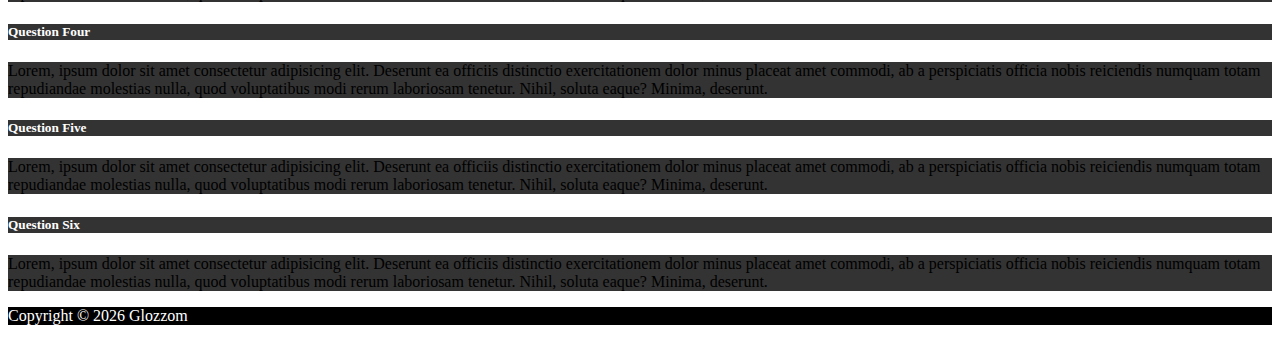
<file: Glozzum/services.html>
<!DOCTYPE html>
<html lang="en">
  <head>
    <meta charset="UTF-8" />
    <meta name="viewport" content="width=device-width, initial-scale=1.0" />
    <meta http-equiv="X-UA-Compatible" content="ie=edge" />
    <link
      rel="stylesheet"
      href="https://use.fontawesome.com/releases/v5.0.13/css/all.css"
      integrity="sha384-DNOHZ68U8hZfKXOrtjWvjxusGo9WQnrNx2sqG0tfsghAvtVlRW3tvkXWZh58N9jp"
      crossorigin="anonymous"
    />
    <link
      rel="stylesheet"
      href="https://stackpath.bootstrapcdn.com/bootstrap/4.1.1/css/bootstrap.min.css"
      integrity="sha384-WskhaSGFgHYWDcbwN70/dfYBj47jz9qbsMId/iRN3ewGhXQFZCSftd1LZCfmhktB"
      crossorigin="anonymous"
    />
    <link rel="stylesheet" href="css/style.css" />
    <title>Bootstrap Theme</title>
  </head>

  <body>
    <nav class="navbar navbar-expand-sm navbar-dark bg-dark">
      <div class="container">
        <a href="index.html" class="navbar-brand">Glozzom</a>
        <button
          class="navbar-toggler"
          data-toggle="collapse"
          data-target="#navbarCollapse"
        >
          <span class="navbar-toggler-icon"></span>
        </button>
        <div class="collapse navbar-collapse" id="navbarCollapse">
          <ul class="navbar-nav ml-auto">
            <li class="nav-item">
              <a href="index.html" class="nav-link">Home</a>
            </li>
            <li class="nav-item">
              <a href="about.html" class="nav-link">About Us</a>
            </li>
            <li class="nav-item active">
              <a href="services.html" class="nav-link">Services</a>
            </li>
            <li class="nav-item">
              <a href="blog.html" class="nav-link">Blog</a>
            </li>
            <li class="nav-item">
              <a href="contact.html" class="nav-link">Contact</a>
            </li>
          </ul>
        </div>
      </div>
    </nav>

    <!-- PAGE HEADER -->
    <header id="page-header">
      <div class="container">
        <div class="row">
          <div class="col-md-6 m-auto text-center">
            <h1>Our Services</h1>
            <p>
              Lorem ipsum, dolor sit amet consectetur adipisicing elit. Quas,
              temporibus?
            </p>
          </div>
        </div>
      </div>
    </header>

    <!-- SERVICES SECTION -->
    <section id="services" class="py-5">
      <div class="container">
        <div class="row">
          <div class="col-md-4">
            <div class="card text-center">
              <div class="card-header bg-dark text-white">
                <h3>Service Plan One</h3>
              </div>
              <div class="card-body">
                <h4 class="card-title">$59.99/Month</h4>
                <p class="card-text">
                  Lorem, ipsum dolor sit amet consectetur adipisicing elit. Aut,
                  quis.
                </p>
                <ul class="list-group">
                  <li class="list-group-item">
                    <i class="fas fa-check"></i> Feature One
                  </li>
                  <li class="list-group-item">
                    <i class="fas fa-check"></i> Feature Two
                  </li>
                  <li class="list-group-item">
                    <i class="fas fa-check"></i> Feature Three
                  </li>
                  <li class="list-group-item">
                    <i class="fas fa-check"></i> Feature Four
                  </li>
                  <li class="list-group-item">
                    <i class="fas fa-check"></i> Feature Five
                  </li>
                </ul>
                <a href="#" class="btn btn-danger btn-block mt-2">Get It</a>
              </div>
              <div class="card-footer text-muted">
                1 Year Plan
              </div>
            </div>
          </div>
          <div class="col-md-4">
            <div class="card text-center">
              <div class="card-header bg-dark text-white">
                <h3>Service Plan Two</h3>
              </div>
              <div class="card-body">
                <h4 class="card-title">$99.99/Month</h4>
                <p class="card-text">
                  Lorem, ipsum dolor sit amet consectetur adipisicing elit. Aut,
                  quis.
                </p>
                <ul class="list-group">
                  <li class="list-group-item">
                    <i class="fas fa-check"></i> Feature One
                  </li>
                  <li class="list-group-item">
                    <i class="fas fa-check"></i> Feature Two
                  </li>
                  <li class="list-group-item">
                    <i class="fas fa-check"></i> Feature Three
                  </li>
                  <li class="list-group-item">
                    <i class="fas fa-check"></i> Feature Four
                  </li>
                  <li class="list-group-item">
                    <i class="fas fa-check"></i> Feature Five
                  </li>
                </ul>
                <a href="#" class="btn btn-danger btn-block mt-2">Get It</a>
              </div>
              <div class="card-footer text-muted">
                1 Year Plan
              </div>
            </div>
          </div>
          <div class="col-md-4">
            <div class="card text-center">
              <div class="card-header bg-dark text-white">
                <h3>Service Plan Three</h3>
              </div>
              <div class="card-body">
                <h4 class="card-title">$129.99/Month</h4>
                <p class="card-text">
                  Lorem, ipsum dolor sit amet consectetur adipisicing elit. Aut,
                  quis.
                </p>
                <ul class="list-group">
                  <li class="list-group-item">
                    <i class="fas fa-check"></i> Feature One
                  </li>
                  <li class="list-group-item">
                    <i class="fas fa-check"></i> Feature Two
                  </li>
                  <li class="list-group-item">
                    <i class="fas fa-check"></i> Feature Three
                  </li>
                  <li class="list-group-item">
                    <i class="fas fa-check"></i> Feature Four
                  </li>
                  <li class="list-group-item">
                    <i class="fas fa-check"></i> Feature Five
                  </li>
                </ul>
                <a href="#" class="btn btn-danger btn-block mt-2">Get It</a>
              </div>
              <div class="card-footer text-muted">
                1 Year Plan
              </div>
            </div>
          </div>
        </div>
      </div>
    </section>

    <!-- FAQ -->
    <section id="faq" class="p-5 bg-dark text-white">
      <div class="container">
        <h1 class="text-center">Frequently Asked Questions</h1>
        <hr />
        <div class="row">
          <div class="col-md-6">
            <div id="accordion">
              <div class="card">
                <div class="card-header">
                  <h5 class="mb-0">
                    <a
                      href="#collapseOne"
                      data-toggle="collapse"
                      data-parent="accordion"
                    >
                      Question One
                    </a>
                  </h5>
                </div>

                <div id="collapseOne" class="collapse">
                  <div class="card-body">
                    Lorem, ipsum dolor sit amet consectetur adipisicing elit.
                    Deserunt ea officiis distinctio exercitationem dolor minus
                    placeat amet commodi, ab a perspiciatis officia nobis
                    reiciendis numquam totam repudiandae molestias nulla, quod
                    voluptatibus modi rerum laboriosam tenetur. Nihil, soluta
                    eaque? Minima, deserunt.
                  </div>
                </div>
              </div>

              <div class="card">
                <div class="card-header">
                  <h5 class="mb-0">
                    <a
                      href="#collapseTwo"
                      data-toggle="collapse"
                      data-parent="accordion"
                    >
                      Question Two
                    </a>
                  </h5>
                </div>

                <div id="collapseTwo" class="collapse">
                  <div class="card-body">
                    Lorem, ipsum dolor sit amet consectetur adipisicing elit.
                    Deserunt ea officiis distinctio exercitationem dolor minus
                    placeat amet commodi, ab a perspiciatis officia nobis
                    reiciendis numquam totam repudiandae molestias nulla, quod
                    voluptatibus modi rerum laboriosam tenetur. Nihil, soluta
                    eaque? Minima, deserunt.
                  </div>
                </div>
              </div>

              <div class="card">
                <div class="card-header">
                  <h5 class="mb-0">
                    <a
                      href="#collapseThree"
                      data-toggle="collapse"
                      data-parent="accordion"
                    >
                      Question Three
                    </a>
                  </h5>
                </div>

                <div id="collapseThree" class="collapse">
                  <div class="card-body">
                    Lorem, ipsum dolor sit amet consectetur adipisicing elit.
                    Deserunt ea officiis distinctio exercitationem dolor minus
                    placeat amet commodi, ab a perspiciatis officia nobis
                    reiciendis numquam totam repudiandae molestias nulla, quod
                    voluptatibus modi rerum laboriosam tenetur. Nihil, soluta
                    eaque? Minima, deserunt.
                  </div>
                </div>
              </div>
            </div>
          </div>
          <div class="col-md-6">
            <div id="accordion">
              <div class="card">
                <div class="card-header">
                  <h5 class="mb-0">
                    <a
                      href="#collapseFour"
                      data-toggle="collapse"
                      data-parent="accordion"
                    >
                      Question Four
                    </a>
                  </h5>
                </div>

                <div id="collapseFour" class="collapse">
                  <div class="card-body">
                    Lorem, ipsum dolor sit amet consectetur adipisicing elit.
                    Deserunt ea officiis distinctio exercitationem dolor minus
                    placeat amet commodi, ab a perspiciatis officia nobis
                    reiciendis numquam totam repudiandae molestias nulla, quod
                    voluptatibus modi rerum laboriosam tenetur. Nihil, soluta
                    eaque? Minima, deserunt.
                  </div>
                </div>
              </div>

              <div class="card">
                <div class="card-header">
                  <h5 class="mb-0">
                    <a
                      href="#collapseFive"
                      data-toggle="collapse"
                      data-parent="accordion"
                    >
                      Question Five
                    </a>
                  </h5>
                </div>

                <div id="collapseFive" class="collapse">
                  <div class="card-body">
                    Lorem, ipsum dolor sit amet consectetur adipisicing elit.
                    Deserunt ea officiis distinctio exercitationem dolor minus
                    placeat amet commodi, ab a perspiciatis officia nobis
                    reiciendis numquam totam repudiandae molestias nulla, quod
                    voluptatibus modi rerum laboriosam tenetur. Nihil, soluta
                    eaque? Minima, deserunt.
                  </div>
                </div>
              </div>

              <div class="card">
                <div class="card-header">
                  <h5 class="mb-0">
                    <a
                      href="#collapseSix"
                      data-toggle="collapse"
                      data-parent="accordion"
                    >
                      Question Six
                    </a>
                  </h5>
                </div>

                <div id="collapseSix" class="collapse">
                  <div class="card-body">
                    Lorem, ipsum dolor sit amet consectetur adipisicing elit.
                    Deserunt ea officiis distinctio exercitationem dolor minus
                    placeat amet commodi, ab a perspiciatis officia nobis
                    reiciendis numquam totam repudiandae molestias nulla, quod
                    voluptatibus modi rerum laboriosam tenetur. Nihil, soluta
                    eaque? Minima, deserunt.
                  </div>
                </div>
              </div>
            </div>
          </div>
        </div>
      </div>
    </section>

    <!-- FOOTER -->
    <footer id="main-footer" class="text-center p-4">
      <div class="container">
        <div class="row">
          <div class="col">
            <p>Copyright &copy; <span id="year"></span> Glozzom</p>
          </div>
        </div>
      </div>
    </footer>

    <script
      src="http://code.jquery.com/jquery-3.3.1.min.js"
      integrity="sha256-FgpCb/KJQlLNfOu91ta32o/NMZxltwRo8QtmkMRdAu8="
      crossorigin="anonymous"
    ></script>
    <script
      src="https://cdnjs.cloudflare.com/ajax/libs/popper.js/1.14.3/umd/popper.min.js"
      integrity="sha384-ZMP7rVo3mIykV+2+9J3UJ46jBk0WLaUAdn689aCwoqbBJiSnjAK/l8WvCWPIPm49"
      crossorigin="anonymous"
    ></script>
    <script
      src="https://stackpath.bootstrapcdn.com/bootstrap/4.1.1/js/bootstrap.min.js"
      integrity="sha384-smHYKdLADwkXOn1EmN1qk/HfnUcbVRZyYmZ4qpPea6sjB/pTJ0euyQp0Mk8ck+5T"
      crossorigin="anonymous"
    ></script>

    <script>
      // Get the current year for the copyright
      $('#year').text(new Date().getFullYear());
    </script>
  </body>
</html>
</file>
<file: Glozzum/css/style.css>
body {
  overflow-x: hidden;
}

.navbar .nav-link {
  font-size: 14px;
  text-transform: uppercase;
  padding-left: 1rem !important;
  padding-right: 1rem !important;
}

.navbar .nav-item.active {
  border-left: #444 3px solid;
}

.carousel-item {
  height: 450px;
}

.carousel-image-1 {
  background: url('../img/image1.jpg');
  background-size: cover;
}

.carousel-image-2 {
  background: url('../img/image2.jpg');
  background-size: cover;
}

.carousel-image-3 {
  background: url('../img/image3.jpg');
  background-size: cover;
}

#home-heading {
  position: relative;
  min-height: 200px;
  background: url('../img/lights.jpg');
  background-attachment: fixed;
  background-repeat: no-repeat;
  text-align: center;
  color: #fff;
}

.dark-overlay {
  position: absolute;
  top: 0;
  left: 0;
  width: 100%;
  height: 100%;
  background: rgba(0, 0, 0, 0.7);
}

#video-play {
  position: relative;
  min-height: 200px;
  background: url('../img/media.jpg');
  background-attachment: fixed;
  background-repeat: no-repeat;
  background-position: 0 -300px;
  text-align: center;
  color: #fff;
}

#video-play a {
  color: #fff;
}

#page-header {
  height: 200px;
  background: url('../img/image1.jpg');
  background-position: 0 -360px;
  background-attachment: fixed;
  color: #fff;
  border-bottom: 1px #eee solid;
  padding-top: 50px;
}

.about-img {
  margin-top: -50px;
}

#faq .card {
  border: #444;
}

#faq a {
  color: #fff;
  text-decoration: none;
}

#faq .card-body,
#faq .card-header {
  background: #333;
}

#main-footer {
  background: #000;
  color: #fff;
}
</file>
<file: css/main.css>
.materialize-red {
  background-color: #e51c23 !important; }

.materialize-red-text {
  color: #e51c23 !important; }

.materialize-red.lighten-5 {
  background-color: #fdeaeb !important; }

.materialize-red-text.text-lighten-5 {
  color: #fdeaeb !important; }

.materialize-red.lighten-4 {
  background-color: #f8c1c3 !important; }

.materialize-red-text.text-lighten-4 {
  color: #f8c1c3 !important; }

.materialize-red.lighten-3 {
  background-color: #f3989b !important; }

.materialize-red-text.text-lighten-3 {
  color: #f3989b !important; }

.materialize-red.lighten-2 {
  background-color: #ee6e73 !important; }

.materialize-red-text.text-lighten-2 {
  color: #ee6e73 !important; }

.materialize-red.lighten-1 {
  background-color: #ea454b !important; }

.materialize-red-text.text-lighten-1 {
  color: #ea454b !important; }

.materialize-red.darken-1 {
  background-color: #d0181e !important; }

.materialize-red-text.text-darken-1 {
  color: #d0181e !important; }

.materialize-red.darken-2 {
  background-color: #b9151b !important; }

.materialize-red-text.text-darken-2 {
  color: #b9151b !important; }

.materialize-red.darken-3 {
  background-color: #a21318 !important; }

.materialize-red-text.text-darken-3 {
  color: #a21318 !important; }

.materialize-red.darken-4 {
  background-color: #8b1014 !important; }

.materialize-red-text.text-darken-4 {
  color: #8b1014 !important; }

.red {
  background-color: #F44336 !important; }

.red-text {
  color: #F44336 !important; }

.red.lighten-5 {
  background-color: #FFEBEE !important; }

.red-text.text-lighten-5 {
  color: #FFEBEE !important; }

.red.lighten-4 {
  background-color: #FFCDD2 !important; }

.red-text.text-lighten-4 {
  color: #FFCDD2 !important; }

.red.lighten-3 {
  background-color: #EF9A9A !important; }

.red-text.text-lighten-3 {
  color: #EF9A9A !important; }

.red.lighten-2 {
  background-color: #E57373 !important; }

.red-text.text-lighten-2 {
  color: #E57373 !important; }

.red.lighten-1 {
  background-color: #EF5350 !important; }

.red-text.text-lighten-1 {
  color: #EF5350 !important; }

.red.darken-1 {
  background-color: #E53935 !important; }

.red-text.text-darken-1 {
  color: #E53935 !important; }

.red.darken-2 {
  background-color: #D32F2F !important; }

.red-text.text-darken-2 {
  color: #D32F2F !important; }

.red.darken-3 {
  background-color: #C62828 !important; }

.red-text.text-darken-3 {
  color: #C62828 !important; }

.red.darken-4 {
  background-color: #B71C1C !important; }

.red-text.text-darken-4 {
  color: #B71C1C !important; }

.red.accent-1 {
  background-color: #FF8A80 !important; }

.red-text.text-accent-1 {
  color: #FF8A80 !important; }

.red.accent-2 {
  background-color: #FF5252 !important; }

.red-text.text-accent-2 {
  color: #FF5252 !important; }

.red.accent-3 {
  background-color: #FF1744 !important; }

.red-text.text-accent-3 {
  color: #FF1744 !important; }

.red.accent-4 {
  background-color: #D50000 !important; }

.red-text.text-accent-4 {
  color: #D50000 !important; }

.pink {
  background-color: #e91e63 !important; }

.pink-text {
  color: #e91e63 !important; }

.pink.lighten-5 {
  background-color: #fce4ec !important; }

.pink-text.text-lighten-5 {
  color: #fce4ec !important; }

.pink.lighten-4 {
  background-color: #f8bbd0 !important; }

.pink-text.text-lighten-4 {
  color: #f8bbd0 !important; }

.pink.lighten-3 {
  background-color: #f48fb1 !important; }

.pink-text.text-lighten-3 {
  color: #f48fb1 !important; }

.pink.lighten-2 {
  background-color: #f06292 !important; }

.pink-text.text-lighten-2 {
  color: #f06292 !important; }

.pink.lighten-1 {
  background-color: #ec407a !important; }

.pink-text.text-lighten-1 {
  color: #ec407a !important; }

.pink.darken-1 {
  background-color: #d81b60 !important; }

.pink-text.text-darken-1 {
  color: #d81b60 !important; }

.pink.darken-2 {
  background-color: #c2185b !important; }

.pink-text.text-darken-2 {
  color: #c2185b !important; }

.pink.darken-3 {
  background-color: #ad1457 !important; }

.pink-text.text-darken-3 {
  color: #ad1457 !important; }

.pink.darken-4 {
  background-color: #880e4f !important; }

.pink-text.text-darken-4 {
  color: #880e4f !important; }

.pink.accent-1 {
  background-color: #ff80ab !important; }

.pink-text.text-accent-1 {
  color: #ff80ab !important; }

.pink.accent-2 {
  background-color: #ff4081 !important; }

.pink-text.text-accent-2 {
  color: #ff4081 !important; }

.pink.accent-3 {
  background-color: #f50057 !important; }

.pink-text.text-accent-3 {
  color: #f50057 !important; }

.pink.accent-4 {
  background-color: #c51162 !important; }

.pink-text.text-accent-4 {
  color: #c51162 !important; }

.purple {
  background-color: #9c27b0 !important; }

.purple-text {
  color: #9c27b0 !important; }

.purple.lighten-5 {
  background-color: #f3e5f5 !important; }

.purple-text.text-lighten-5 {
  color: #f3e5f5 !important; }

.purple.lighten-4 {
  background-color: #e1bee7 !important; }

.purple-text.text-lighten-4 {
  color: #e1bee7 !important; }

.purple.lighten-3 {
  background-color: #ce93d8 !important; }

.purple-text.text-lighten-3 {
  color: #ce93d8 !important; }

.purple.lighten-2 {
  background-color: #ba68c8 !important; }

.purple-text.text-lighten-2 {
  color: #ba68c8 !important; }

.purple.lighten-1 {
  background-color: #ab47bc !important; }

.purple-text.text-lighten-1 {
  color: #ab47bc !important; }

.purple.darken-1 {
  background-color: #8e24aa !important; }

.purple-text.text-darken-1 {
  color: #8e24aa !important; }

.purple.darken-2 {
  background-color: #7b1fa2 !important; }

.purple-text.text-darken-2 {
  color: #7b1fa2 !important; }

.purple.darken-3 {
  background-color: #6a1b9a !important; }

.purple-text.text-darken-3 {
  color: #6a1b9a !important; }

.purple.darken-4 {
  background-color: #4a148c !important; }

.purple-text.text-darken-4 {
  color: #4a148c !important; }

.purple.accent-1 {
  background-color: #ea80fc !important; }

.purple-text.text-accent-1 {
  color: #ea80fc !important; }

.purple.accent-2 {
  background-color: #e040fb !important; }

.purple-text.text-accent-2 {
  color: #e040fb !important; }

.purple.accent-3 {
  background-color: #d500f9 !important; }

.purple-text.text-accent-3 {
  color: #d500f9 !important; }

.purple.accent-4 {
  background-color: #aa00ff !important; }

.purple-text.text-accent-4 {
  color: #aa00ff !important; }

.deep-purple {
  background-color: #673ab7 !important; }

.deep-purple-text {
  color: #673ab7 !important; }

.deep-purple.lighten-5 {
  background-color: #ede7f6 !important; }

.deep-purple-text.text-lighten-5 {
  color: #ede7f6 !important; }

.deep-purple.lighten-4 {
  background-color: #d1c4e9 !important; }

.deep-purple-text.text-lighten-4 {
  color: #d1c4e9 !important; }

.deep-purple.lighten-3 {
  background-color: #b39ddb !important; }

.deep-purple-text.text-lighten-3 {
  color: #b39ddb !important; }

.deep-purple.lighten-2 {
  background-color: #9575cd !important; }

.deep-purple-text.text-lighten-2 {
  color: #9575cd !important; }

.deep-purple.lighten-1 {
  background-color: #7e57c2 !important; }

.deep-purple-text.text-lighten-1 {
  color: #7e57c2 !important; }

.deep-purple.darken-1 {
  background-color: #5e35b1 !important; }

.deep-purple-text.text-darken-1 {
  color: #5e35b1 !important; }

.deep-purple.darken-2 {
  background-color: #512da8 !important; }

.deep-purple-text.text-darken-2 {
  color: #512da8 !important; }

.deep-purple.darken-3 {
  background-color: #4527a0 !important; }

.deep-purple-text.text-darken-3 {
  color: #4527a0 !important; }

.deep-purple.darken-4 {
  background-color: #311b92 !important; }

.deep-purple-text.text-darken-4 {
  color: #311b92 !important; }

.deep-purple.accent-1 {
  background-color: #b388ff !important; }

.deep-purple-text.text-accent-1 {
  color: #b388ff !important; }

.deep-purple.accent-2 {
  background-color: #7c4dff !important; }

.deep-purple-text.text-accent-2 {
  color: #7c4dff !important; }

.deep-purple.accent-3 {
  background-color: #651fff !important; }

.deep-purple-text.text-accent-3 {
  color: #651fff !important; }

.deep-purple.accent-4 {
  background-color: #6200ea !important; }

.deep-purple-text.text-accent-4 {
  color: #6200ea !important; }

.indigo {
  background-color: #3f51b5 !important; }

.indigo-text {
  color: #3f51b5 !important; }

.indigo.lighten-5 {
  background-color: #e8eaf6 !important; }

.indigo-text.text-lighten-5 {
  color: #e8eaf6 !important; }

.indigo.lighten-4 {
  background-color: #c5cae9 !important; }

.indigo-text.text-lighten-4 {
  color: #c5cae9 !important; }

.indigo.lighten-3 {
  background-color: #9fa8da !important; }

.indigo-text.text-lighten-3 {
  color: #9fa8da !important; }

.indigo.lighten-2 {
  background-color: #7986cb !important; }

.indigo-text.text-lighten-2 {
  color: #7986cb !important; }

.indigo.lighten-1 {
  background-color: #5c6bc0 !important; }

.indigo-text.text-lighten-1 {
  color: #5c6bc0 !important; }

.indigo.darken-1 {
  background-color: #3949ab !important; }

.indigo-text.text-darken-1 {
  color: #3949ab !important; }

.indigo.darken-2 {
  background-color: #303f9f !important; }

.indigo-text.text-darken-2 {
  color: #303f9f !important; }

.indigo.darken-3 {
  background-color: #283593 !important; }

.indigo-text.text-darken-3 {
  color: #283593 !important; }

.indigo.darken-4 {
  background-color: #1a237e !important; }

.indigo-text.text-darken-4 {
  color: #1a237e !important; }

.indigo.accent-1 {
  background-color: #8c9eff !important; }

.indigo-text.text-accent-1 {
  color: #8c9eff !important; }

.indigo.accent-2 {
  background-color: #536dfe !important; }

.indigo-text.text-accent-2 {
  color: #536dfe !important; }

.indigo.accent-3 {
  background-color: #3d5afe !important; }

.indigo-text.text-accent-3 {
  color: #3d5afe !important; }

.indigo.accent-4 {
  background-color: #304ffe !important; }

.indigo-text.text-accent-4 {
  color: #304ffe !important; }

.blue {
  background-color: #2196F3 !important; }

.blue-text {
  color: #2196F3 !important; }

.blue.lighten-5 {
  background-color: #E3F2FD !important; }

.blue-text.text-lighten-5 {
  color: #E3F2FD !important; }

.blue.lighten-4 {
  background-color: #BBDEFB !important; }

.blue-text.text-lighten-4 {
  color: #BBDEFB !important; }

.blue.lighten-3 {
  background-color: #90CAF9 !important; }

.blue-text.text-lighten-3 {
  color: #90CAF9 !important; }

.blue.lighten-2 {
  background-color: #64B5F6 !important; }

.blue-text.text-lighten-2 {
  color: #64B5F6 !important; }

.blue.lighten-1 {
  background-color: #42A5F5 !important; }

.blue-text.text-lighten-1 {
  color: #42A5F5 !important; }

.blue.darken-1 {
  background-color: #1E88E5 !important; }

.blue-text.text-darken-1 {
  color: #1E88E5 !important; }

.blue.darken-2 {
  background-color: #1976D2 !important; }

.blue-text.text-darken-2 {
  color: #1976D2 !important; }

.blue.darken-3 {
  background-color: #1565C0 !important; }

.blue-text.text-darken-3 {
  color: #1565C0 !important; }

.blue.darken-4 {
  background-color: #0D47A1 !important; }

.blue-text.text-darken-4 {
  color: #0D47A1 !important; }

.blue.accent-1 {
  background-color: #82B1FF !important; }

.blue-text.text-accent-1 {
  color: #82B1FF !important; }

.blue.accent-2 {
  background-color: #448AFF !important; }

.blue-text.text-accent-2 {
  color: #448AFF !important; }

.blue.accent-3 {
  background-color: #2979FF !important; }

.blue-text.text-accent-3 {
  color: #2979FF !important; }

.blue.accent-4 {
  background-color: #2962FF !important; }

.blue-text.text-accent-4 {
  color: #2962FF !important; }

.light-blue {
  background-color: #03a9f4 !important; }

.light-blue-text {
  color: #03a9f4 !important; }

.light-blue.lighten-5 {
  background-color: #e1f5fe !important; }

.light-blue-text.text-lighten-5 {
  color: #e1f5fe !important; }

.light-blue.lighten-4 {
  background-color: #b3e5fc !important; }

.light-blue-text.text-lighten-4 {
  color: #b3e5fc !important; }

.light-blue.lighten-3 {
  background-color: #81d4fa !important; }

.light-blue-text.text-lighten-3 {
  color: #81d4fa !important; }

.light-blue.lighten-2 {
  background-color: #4fc3f7 !important; }

.light-blue-text.text-lighten-2 {
  color: #4fc3f7 !important; }

.light-blue.lighten-1 {
  background-color: #29b6f6 !important; }

.light-blue-text.text-lighten-1 {
  color: #29b6f6 !important; }

.light-blue.darken-1 {
  background-color: #039be5 !important; }

.light-blue-text.text-darken-1 {
  color: #039be5 !important; }

.light-blue.darken-2 {
  background-color: #0288d1 !important; }

.light-blue-text.text-darken-2 {
  color: #0288d1 !important; }

.light-blue.darken-3 {
  background-color: #0277bd !important; }

.light-blue-text.text-darken-3 {
  color: #0277bd !important; }

.light-blue.darken-4 {
  background-color: #01579b !important; }

.light-blue-text.text-darken-4 {
  color: #01579b !important; }

.light-blue.accent-1 {
  background-color: #80d8ff !important; }

.light-blue-text.text-accent-1 {
  color: #80d8ff !important; }

.light-blue.accent-2 {
  background-color: #40c4ff !important; }

.light-blue-text.text-accent-2 {
  color: #40c4ff !important; }

.light-blue.accent-3 {
  background-color: #00b0ff !important; }

.light-blue-text.text-accent-3 {
  color: #00b0ff !important; }

.light-blue.accent-4 {
  background-color: #0091ea !important; }

.light-blue-text.text-accent-4 {
  color: #0091ea !important; }

.cyan {
  background-color: #00bcd4 !important; }

.cyan-text {
  color: #00bcd4 !important; }

.cyan.lighten-5 {
  background-color: #e0f7fa !important; }

.cyan-text.text-lighten-5 {
  color: #e0f7fa !important; }

.cyan.lighten-4 {
  background-color: #b2ebf2 !important; }

.cyan-text.text-lighten-4 {
  color: #b2ebf2 !important; }

.cyan.lighten-3 {
  background-color: #80deea !important; }

.cyan-text.text-lighten-3 {
  color: #80deea !important; }

.cyan.lighten-2 {
  background-color: #4dd0e1 !important; }

.cyan-text.text-lighten-2 {
  color: #4dd0e1 !important; }

.cyan.lighten-1 {
  background-color: #26c6da !important; }

.cyan-text.text-lighten-1 {
  color: #26c6da !important; }

.cyan.darken-1 {
  background-color: #00acc1 !important; }

.cyan-text.text-darken-1 {
  color: #00acc1 !important; }

.cyan.darken-2 {
  background-color: #0097a7 !important; }

.cyan-text.text-darken-2 {
  color: #0097a7 !important; }

.cyan.darken-3 {
  background-color: #00838f !important; }

.cyan-text.text-darken-3 {
  color: #00838f !important; }

.cyan.darken-4 {
  background-color: #006064 !important; }

.cyan-text.text-darken-4 {
  color: #006064 !important; }

.cyan.accent-1 {
  background-color: #84ffff !important; }

.cyan-text.text-accent-1 {
  color: #84ffff !important; }

.cyan.accent-2 {
  background-color: #18ffff !important; }

.cyan-text.text-accent-2 {
  color: #18ffff !important; }

.cyan.accent-3 {
  background-color: #00e5ff !important; }

.cyan-text.text-accent-3 {
  color: #00e5ff !important; }

.cyan.accent-4 {
  background-color: #00b8d4 !important; }

.cyan-text.text-accent-4 {
  color: #00b8d4 !important; }

.teal {
  background-color: #009688 !important; }

.teal-text {
  color: #009688 !important; }

.teal.lighten-5 {
  background-color: #e0f2f1 !important; }

.teal-text.text-lighten-5 {
  color: #e0f2f1 !important; }

.teal.lighten-4 {
  background-color: #b2dfdb !important; }

.teal-text.text-lighten-4 {
  color: #b2dfdb !important; }

.teal.lighten-3 {
  background-color: #80cbc4 !important; }

.teal-text.text-lighten-3 {
  color: #80cbc4 !important; }

.teal.lighten-2 {
  background-color: #4db6ac !important; }

.teal-text.text-lighten-2 {
  color: #4db6ac !important; }

.teal.lighten-1 {
  background-color: #26a69a !important; }

.teal-text.text-lighten-1 {
  color: #26a69a !important; }

.teal.darken-1 {
  background-color: #00897b !important; }

.teal-text.text-darken-1 {
  color: #00897b !important; }

.teal.darken-2 {
  background-color: #00796b !important; }

.teal-text.text-darken-2 {
  color: #00796b !important; }

.teal.darken-3 {
  background-color: #00695c !important; }

.teal-text.text-darken-3 {
  color: #00695c !important; }

.teal.darken-4 {
  background-color: #004d40 !important; }

.teal-text.text-darken-4 {
  color: #004d40 !important; }

.teal.accent-1 {
  background-color: #a7ffeb !important; }

.teal-text.text-accent-1 {
  color: #a7ffeb !important; }

.teal.accent-2 {
  background-color: #64ffda !important; }

.teal-text.text-accent-2 {
  color: #64ffda !important; }

.teal.accent-3 {
  background-color: #1de9b6 !important; }

.teal-text.text-accent-3 {
  color: #1de9b6 !important; }

.teal.accent-4 {
  background-color: #00bfa5 !important; }

.teal-text.text-accent-4 {
  color: #00bfa5 !important; }

.green {
  background-color: #4CAF50 !important; }

.green-text {
  color: #4CAF50 !important; }

.green.lighten-5 {
  background-color: #E8F5E9 !important; }

.green-text.text-lighten-5 {
  color: #E8F5E9 !important; }

.green.lighten-4 {
  background-color: #C8E6C9 !important; }

.green-text.text-lighten-4 {
  color: #C8E6C9 !important; }

.green.lighten-3 {
  background-color: #A5D6A7 !important; }

.green-text.text-lighten-3 {
  color: #A5D6A7 !important; }

.green.lighten-2 {
  background-color: #81C784 !important; }

.green-text.text-lighten-2 {
  color: #81C784 !important; }

.green.lighten-1 {
  background-color: #66BB6A !important; }

.green-text.text-lighten-1 {
  color: #66BB6A !important; }

.green.darken-1 {
  background-color: #43A047 !important; }

.green-text.text-darken-1 {
  color: #43A047 !important; }

.green.darken-2 {
  background-color: #388E3C !important; }

.green-text.text-darken-2 {
  color: #388E3C !important; }

.green.darken-3 {
  background-color: #2E7D32 !important; }

.green-text.text-darken-3 {
  color: #2E7D32 !important; }

.green.darken-4 {
  background-color: #1B5E20 !important; }

.green-text.text-darken-4 {
  color: #1B5E20 !important; }

.green.accent-1 {
  background-color: #B9F6CA !important; }

.green-text.text-accent-1 {
  color: #B9F6CA !important; }

.green.accent-2 {
  background-color: #69F0AE !important; }

.green-text.text-accent-2 {
  color: #69F0AE !important; }

.green.accent-3 {
  background-color: #00E676 !important; }

.green-text.text-accent-3 {
  color: #00E676 !important; }

.green.accent-4 {
  background-color: #00C853 !important; }

.green-text.text-accent-4 {
  color: #00C853 !important; }

.light-green {
  background-color: #8bc34a !important; }

.light-green-text {
  color: #8bc34a !important; }

.light-green.lighten-5 {
  background-color: #f1f8e9 !important; }

.light-green-text.text-lighten-5 {
  color: #f1f8e9 !important; }

.light-green.lighten-4 {
  background-color: #dcedc8 !important; }

.light-green-text.text-lighten-4 {
  color: #dcedc8 !important; }

.light-green.lighten-3 {
  background-color: #c5e1a5 !important; }

.light-green-text.text-lighten-3 {
  color: #c5e1a5 !important; }

.light-green.lighten-2 {
  background-color: #aed581 !important; }

.light-green-text.text-lighten-2 {
  color: #aed581 !important; }

.light-green.lighten-1 {
  background-color: #9ccc65 !important; }

.light-green-text.text-lighten-1 {
  color: #9ccc65 !important; }

.light-green.darken-1 {
  background-color: #7cb342 !important; }

.light-green-text.text-darken-1 {
  color: #7cb342 !important; }

.light-green.darken-2 {
  background-color: #689f38 !important; }

.light-green-text.text-darken-2 {
  color: #689f38 !important; }

.light-green.darken-3 {
  background-color: #558b2f !important; }

.light-green-text.text-darken-3 {
  color: #558b2f !important; }

.light-green.darken-4 {
  background-color: #33691e !important; }

.light-green-text.text-darken-4 {
  color: #33691e !important; }

.light-green.accent-1 {
  background-color: #ccff90 !important; }

.light-green-text.text-accent-1 {
  color: #ccff90 !important; }

.light-green.accent-2 {
  background-color: #b2ff59 !important; }

.light-green-text.text-accent-2 {
  color: #b2ff59 !important; }

.light-green.accent-3 {
  background-color: #76ff03 !important; }

.light-green-text.text-accent-3 {
  color: #76ff03 !important; }

.light-green.accent-4 {
  background-color: #64dd17 !important; }

.light-green-text.text-accent-4 {
  color: #64dd17 !important; }

.lime {
  background-color: #cddc39 !important; }

.lime-text {
  color: #cddc39 !important; }

.lime.lighten-5 {
  background-color: #f9fbe7 !important; }

.lime-text.text-lighten-5 {
  color: #f9fbe7 !important; }

.lime.lighten-4 {
  background-color: #f0f4c3 !important; }

.lime-text.text-lighten-4 {
  color: #f0f4c3 !important; }

.lime.lighten-3 {
  background-color: #e6ee9c !important; }

.lime-text.text-lighten-3 {
  color: #e6ee9c !important; }

.lime.lighten-2 {
  background-color: #dce775 !important; }

.lime-text.text-lighten-2 {
  color: #dce775 !important; }

.lime.lighten-1 {
  background-color: #d4e157 !important; }

.lime-text.text-lighten-1 {
  color: #d4e157 !important; }

.lime.darken-1 {
  background-color: #c0ca33 !important; }

.lime-text.text-darken-1 {
  color: #c0ca33 !important; }

.lime.darken-2 {
  background-color: #afb42b !important; }

.lime-text.text-darken-2 {
  color: #afb42b !important; }

.lime.darken-3 {
  background-color: #9e9d24 !important; }

.lime-text.text-darken-3 {
  color: #9e9d24 !important; }

.lime.darken-4 {
  background-color: #827717 !important; }

.lime-text.text-darken-4 {
  color: #827717 !important; }

.lime.accent-1 {
  background-color: #f4ff81 !important; }

.lime-text.text-accent-1 {
  color: #f4ff81 !important; }

.lime.accent-2 {
  background-color: #eeff41 !important; }

.lime-text.text-accent-2 {
  color: #eeff41 !important; }

.lime.accent-3 {
  background-color: #c6ff00 !important; }

.lime-text.text-accent-3 {
  color: #c6ff00 !important; }

.lime.accent-4 {
  background-color: #aeea00 !important; }

.lime-text.text-accent-4 {
  color: #aeea00 !important; }

.yellow {
  background-color: #ffeb3b !important; }

.yellow-text {
  color: #ffeb3b !important; }

.yellow.lighten-5 {
  background-color: #fffde7 !important; }

.yellow-text.text-lighten-5 {
  color: #fffde7 !important; }

.yellow.lighten-4 {
  background-color: #fff9c4 !important; }

.yellow-text.text-lighten-4 {
  color: #fff9c4 !important; }

.yellow.lighten-3 {
  background-color: #fff59d !important; }

.yellow-text.text-lighten-3 {
  color: #fff59d !important; }

.yellow.lighten-2 {
  background-color: #fff176 !important; }

.yellow-text.text-lighten-2 {
  color: #fff176 !important; }

.yellow.lighten-1 {
  background-color: #ffee58 !important; }

.yellow-text.text-lighten-1 {
  color: #ffee58 !important; }

.yellow.darken-1 {
  background-color: #fdd835 !important; }

.yellow-text.text-darken-1 {
  color: #fdd835 !important; }

.yellow.darken-2 {
  background-color: #fbc02d !important; }

.yellow-text.text-darken-2 {
  color: #fbc02d !important; }

.yellow.darken-3 {
  background-color: #f9a825 !important; }

.yellow-text.text-darken-3 {
  color: #f9a825 !important; }

.yellow.darken-4 {
  background-color: #f57f17 !important; }

.yellow-text.text-darken-4 {
  color: #f57f17 !important; }

.yellow.accent-1 {
  background-color: #ffff8d !important; }

.yellow-text.text-accent-1 {
  color: #ffff8d !important; }

.yellow.accent-2 {
  background-color: #ffff00 !important; }

.yellow-text.text-accent-2 {
  color: #ffff00 !important; }

.yellow.accent-3 {
  background-color: #ffea00 !important; }

.yellow-text.text-accent-3 {
  color: #ffea00 !important; }

.yellow.accent-4 {
  background-color: #ffd600 !important; }

.yellow-text.text-accent-4 {
  color: #ffd600 !important; }

.amber {
  background-color: #ffc107 !important; }

.amber-text {
  color: #ffc107 !important; }

.amber.lighten-5 {
  background-color: #fff8e1 !important; }

.amber-text.text-lighten-5 {
  color: #fff8e1 !important; }

.amber.lighten-4 {
  background-color: #ffecb3 !important; }

.amber-text.text-lighten-4 {
  color: #ffecb3 !important; }

.amber.lighten-3 {
  background-color: #ffe082 !important; }

.amber-text.text-lighten-3 {
  color: #ffe082 !important; }

.amber.lighten-2 {
  background-color: #ffd54f !important; }

.amber-text.text-lighten-2 {
  color: #ffd54f !important; }

.amber.lighten-1 {
  background-color: #ffca28 !important; }

.amber-text.text-lighten-1 {
  color: #ffca28 !important; }

.amber.darken-1 {
  background-color: #ffb300 !important; }

.amber-text.text-darken-1 {
  color: #ffb300 !important; }

.amber.darken-2 {
  background-color: #ffa000 !important; }

.amber-text.text-darken-2 {
  color: #ffa000 !important; }

.amber.darken-3 {
  background-color: #ff8f00 !important; }

.amber-text.text-darken-3 {
  color: #ff8f00 !important; }

.amber.darken-4 {
  background-color: #ff6f00 !important; }

.amber-text.text-darken-4 {
  color: #ff6f00 !important; }

.amber.accent-1 {
  background-color: #ffe57f !important; }

.amber-text.text-accent-1 {
  color: #ffe57f !important; }

.amber.accent-2 {
  background-color: #ffd740 !important; }

.amber-text.text-accent-2 {
  color: #ffd740 !important; }

.amber.accent-3 {
  background-color: #ffc400 !important; }

.amber-text.text-accent-3 {
  color: #ffc400 !important; }

.amber.accent-4 {
  background-color: #ffab00 !important; }

.amber-text.text-accent-4 {
  color: #ffab00 !important; }

.orange {
  background-color: #ff9800 !important; }

.orange-text {
  color: #ff9800 !important; }

.orange.lighten-5 {
  background-color: #fff3e0 !important; }

.orange-text.text-lighten-5 {
  color: #fff3e0 !important; }

.orange.lighten-4 {
  background-color: #ffe0b2 !important; }

.orange-text.text-lighten-4 {
  color: #ffe0b2 !important; }

.orange.lighten-3 {
  background-color: #ffcc80 !important; }

.orange-text.text-lighten-3 {
  color: #ffcc80 !important; }

.orange.lighten-2 {
  background-color: #ffb74d !important; }

.orange-text.text-lighten-2 {
  color: #ffb74d !important; }

.orange.lighten-1 {
  background-color: #ffa726 !important; }

.orange-text.text-lighten-1 {
  color: #ffa726 !important; }

.orange.darken-1 {
  background-color: #fb8c00 !important; }

.orange-text.text-darken-1 {
  color: #fb8c00 !important; }

.orange.darken-2 {
  background-color: #f57c00 !important; }

.orange-text.text-darken-2 {
  color: #f57c00 !important; }

.orange.darken-3 {
  background-color: #ef6c00 !important; }

.orange-text.text-darken-3 {
  color: #ef6c00 !important; }

.orange.darken-4 {
  background-color: #e65100 !important; }

.orange-text.text-darken-4 {
  color: #e65100 !important; }

.orange.accent-1 {
  background-color: #ffd180 !important; }

.orange-text.text-accent-1 {
  color: #ffd180 !important; }

.orange.accent-2 {
  background-color: #ffab40 !important; }

.orange-text.text-accent-2 {
  color: #ffab40 !important; }

.orange.accent-3 {
  background-color: #ff9100 !important; }

.orange-text.text-accent-3 {
  color: #ff9100 !important; }

.orange.accent-4 {
  background-color: #ff6d00 !important; }

.orange-text.text-accent-4 {
  color: #ff6d00 !important; }

.deep-orange {
  background-color: #ff5722 !important; }

.deep-orange-text {
  color: #ff5722 !important; }

.deep-orange.lighten-5 {
  background-color: #fbe9e7 !important; }

.deep-orange-text.text-lighten-5 {
  color: #fbe9e7 !important; }

.deep-orange.lighten-4 {
  background-color: #ffccbc !important; }

.deep-orange-text.text-lighten-4 {
  color: #ffccbc !important; }

.deep-orange.lighten-3 {
  background-color: #ffab91 !important; }

.deep-orange-text.text-lighten-3 {
  color: #ffab91 !important; }

.deep-orange.lighten-2 {
  background-color: #ff8a65 !important; }

.deep-orange-text.text-lighten-2 {
  color: #ff8a65 !important; }

.deep-orange.lighten-1 {
  background-color: #ff7043 !important; }

.deep-orange-text.text-lighten-1 {
  color: #ff7043 !important; }

.deep-orange.darken-1 {
  background-color: #f4511e !important; }

.deep-orange-text.text-darken-1 {
  color: #f4511e !important; }

.deep-orange.darken-2 {
  background-color: #e64a19 !important; }

.deep-orange-text.text-darken-2 {
  color: #e64a19 !important; }

.deep-orange.darken-3 {
  background-color: #d84315 !important; }

.deep-orange-text.text-darken-3 {
  color: #d84315 !important; }

.deep-orange.darken-4 {
  background-color: #bf360c !important; }

.deep-orange-text.text-darken-4 {
  color: #bf360c !important; }

.deep-orange.accent-1 {
  background-color: #ff9e80 !important; }

.deep-orange-text.text-accent-1 {
  color: #ff9e80 !important; }

.deep-orange.accent-2 {
  background-color: #ff6e40 !important; }

.deep-orange-text.text-accent-2 {
  color: #ff6e40 !important; }

.deep-orange.accent-3 {
  background-color: #ff3d00 !important; }

.deep-orange-text.text-accent-3 {
  color: #ff3d00 !important; }

.deep-orange.accent-4 {
  background-color: #dd2c00 !important; }

.deep-orange-text.text-accent-4 {
  color: #dd2c00 !important; }

.brown {
  background-color: #795548 !important; }

.brown-text {
  color: #795548 !important; }

.brown.lighten-5 {
  background-color: #efebe9 !important; }

.brown-text.text-lighten-5 {
  color: #efebe9 !important; }

.brown.lighten-4 {
  background-color: #d7ccc8 !important; }

.brown-text.text-lighten-4 {
  color: #d7ccc8 !important; }

.brown.lighten-3 {
  background-color: #bcaaa4 !important; }

.brown-text.text-lighten-3 {
  color: #bcaaa4 !important; }

.brown.lighten-2 {
  background-color: #a1887f !important; }

.brown-text.text-lighten-2 {
  color: #a1887f !important; }

.brown.lighten-1 {
  background-color: #8d6e63 !important; }

.brown-text.text-lighten-1 {
  color: #8d6e63 !important; }

.brown.darken-1 {
  background-color: #6d4c41 !important; }

.brown-text.text-darken-1 {
  color: #6d4c41 !important; }

.brown.darken-2 {
  background-color: #5d4037 !important; }

.brown-text.text-darken-2 {
  color: #5d4037 !important; }

.brown.darken-3 {
  background-color: #4e342e !important; }

.brown-text.text-darken-3 {
  color: #4e342e !important; }

.brown.darken-4 {
  background-color: #3e2723 !important; }

.brown-text.text-darken-4 {
  color: #3e2723 !important; }

.blue-grey {
  background-color: #607d8b !important; }

.blue-grey-text {
  color: #607d8b !important; }

.blue-grey.lighten-5 {
  background-color: #eceff1 !important; }

.blue-grey-text.text-lighten-5 {
  color: #eceff1 !important; }

.blue-grey.lighten-4 {
  background-color: #cfd8dc !important; }

.blue-grey-text.text-lighten-4 {
  color: #cfd8dc !important; }

.blue-grey.lighten-3 {
  background-color: #b0bec5 !important; }

.blue-grey-text.text-lighten-3 {
  color: #b0bec5 !important; }

.blue-grey.lighten-2 {
  background-color: #90a4ae !important; }

.blue-grey-text.text-lighten-2 {
  color: #90a4ae !important; }

.blue-grey.lighten-1 {
  background-color: #78909c !important; }

.blue-grey-text.text-lighten-1 {
  color: #78909c !important; }

.blue-grey.darken-1 {
  background-color: #546e7a !important; }

.blue-grey-text.text-darken-1 {
  color: #546e7a !important; }

.blue-grey.darken-2 {
  background-color: #455a64 !important; }

.blue-grey-text.text-darken-2 {
  color: #455a64 !important; }

.blue-grey.darken-3 {
  background-color: #37474f !important; }

.blue-grey-text.text-darken-3 {
  color: #37474f !important; }

.blue-grey.darken-4 {
  background-color: #263238 !important; }

.blue-grey-text.text-darken-4 {
  color: #263238 !important; }

.grey {
  background-color: #9e9e9e !important; }

.grey-text {
  color: #9e9e9e !important; }

.grey.lighten-5 {
  background-color: #fafafa !important; }

.grey-text.text-lighten-5 {
  color: #fafafa !important; }

.grey.lighten-4 {
  background-color: #f5f5f5 !important; }

.grey-text.text-lighten-4 {
  color: #f5f5f5 !important; }

.grey.lighten-3 {
  background-color: #eeeeee !important; }

.grey-text.text-lighten-3 {
  color: #eeeeee !important; }

.grey.lighten-2 {
  background-color: #e0e0e0 !important; }

.grey-text.text-lighten-2 {
  color: #e0e0e0 !important; }

.grey.lighten-1 {
  background-color: #bdbdbd !important; }

.grey-text.text-lighten-1 {
  color: #bdbdbd !important; }

.grey.darken-1 {
  background-color: #757575 !important; }

.grey-text.text-darken-1 {
  color: #757575 !important; }

.grey.darken-2 {
  background-color: #616161 !important; }

.grey-text.text-darken-2 {
  color: #616161 !important; }

.grey.darken-3 {
  background-color: #424242 !important; }

.grey-text.text-darken-3 {
  color: #424242 !important; }

.grey.darken-4 {
  background-color: #212121 !important; }

.grey-text.text-darken-4 {
  color: #212121 !important; }

.black {
  background-color: #000000 !important; }

.black-text {
  color: #000000 !important; }

.white {
  background-color: #FFFFFF !important; }

.white-text {
  color: #FFFFFF !important; }

.transparent {
  background-color: transparent !important; }

.transparent-text {
  color: transparent !important; }

/*! normalize.css v3.0.3 | MIT License | github.com/necolas/normalize.css */
/**
 * 1. Set default font family to sans-serif.
 * 2. Prevent iOS and IE text size adjust after device orientation change,
 *    without disabling user zoom.
 */
html {
  font-family: sans-serif;
  /* 1 */
  -ms-text-size-adjust: 100%;
  /* 2 */
  -webkit-text-size-adjust: 100%;
  /* 2 */ }

/**
 * Remove default margin.
 */
body {
  margin: 0; }

/* HTML5 display definitions
   ========================================================================== */
/**
 * Correct `block` display not defined for any HTML5 element in IE 8/9.
 * Correct `block` display not defined for `details` or `summary` in IE 10/11
 * and Firefox.
 * Correct `block` display not defined for `main` in IE 11.
 */
article,
aside,
details,
figcaption,
figure,
footer,
header,
hgroup,
main,
menu,
nav,
section,
summary {
  display: block; }

/**
 * 1. Correct `inline-block` display not defined in IE 8/9.
 * 2. Normalize vertical alignment of `progress` in Chrome, Firefox, and Opera.
 */
audio,
canvas,
progress,
video {
  display: inline-block;
  /* 1 */
  vertical-align: baseline;
  /* 2 */ }

/**
 * Prevent modern browsers from displaying `audio` without controls.
 * Remove excess height in iOS 5 devices.
 */
audio:not([controls]) {
  display: none;
  height: 0; }

/**
 * Address `[hidden]` styling not present in IE 8/9/10.
 * Hide the `template` element in IE 8/9/10/11, Safari, and Firefox < 22.
 */
[hidden],
template {
  display: none; }

/* Links
   ========================================================================== */
/**
 * Remove the gray background color from active links in IE 10.
 */
a {
  background-color: transparent; }

/**
 * Improve readability of focused elements when they are also in an
 * active/hover state.
 */
a:active,
a:hover {
  outline: 0; }

/* Text-level semantics
   ========================================================================== */
/**
 * Address styling not present in IE 8/9/10/11, Safari, and Chrome.
 */
abbr[title] {
  border-bottom: 1px dotted; }

/**
 * Address style set to `bolder` in Firefox 4+, Safari, and Chrome.
 */
b,
strong {
  font-weight: bold; }

/**
 * Address styling not present in Safari and Chrome.
 */
dfn {
  font-style: italic; }

/**
 * Address variable `h1` font-size and margin within `section` and `article`
 * contexts in Firefox 4+, Safari, and Chrome.
 */
h1 {
  font-size: 2em;
  margin: 0.67em 0; }

/**
 * Address styling not present in IE 8/9.
 */
mark {
  background: #ff0;
  color: #000; }

/**
 * Address inconsistent and variable font size in all browsers.
 */
small {
  font-size: 80%; }

/**
 * Prevent `sub` and `sup` affecting `line-height` in all browsers.
 */
sub,
sup {
  font-size: 75%;
  line-height: 0;
  position: relative;
  vertical-align: baseline; }

sup {
  top: -0.5em; }

sub {
  bottom: -0.25em; }

/* Embedded content
   ========================================================================== */
/**
 * Remove border when inside `a` element in IE 8/9/10.
 */
img {
  border: 0; }

/**
 * Correct overflow not hidden in IE 9/10/11.
 */
svg:not(:root) {
  overflow: hidden; }

/* Grouping content
   ========================================================================== */
/**
 * Address margin not present in IE 8/9 and Safari.
 */
figure {
  margin: 1em 40px; }

/**
 * Address differences between Firefox and other browsers.
 */
hr {
  box-sizing: content-box;
  height: 0; }

/**
 * Contain overflow in all browsers.
 */
pre {
  overflow: auto; }

/**
 * Address odd `em`-unit font size rendering in all browsers.
 */
code,
kbd,
pre,
samp {
  font-family: monospace, monospace;
  font-size: 1em; }

/* Forms
   ========================================================================== */
/**
 * Known limitation: by default, Chrome and Safari on OS X allow very limited
 * styling of `select`, unless a `border` property is set.
 */
/**
 * 1. Correct color not being inherited.
 *    Known issue: affects color of disabled elements.
 * 2. Correct font properties not being inherited.
 * 3. Address margins set differently in Firefox 4+, Safari, and Chrome.
 */
button,
input,
optgroup,
select,
textarea {
  color: inherit;
  /* 1 */
  font: inherit;
  /* 2 */
  margin: 0;
  /* 3 */ }

/**
 * Address `overflow` set to `hidden` in IE 8/9/10/11.
 */
button {
  overflow: visible; }

/**
 * Address inconsistent `text-transform` inheritance for `button` and `select`.
 * All other form control elements do not inherit `text-transform` values.
 * Correct `button` style inheritance in Firefox, IE 8/9/10/11, and Opera.
 * Correct `select` style inheritance in Firefox.
 */
button,
select {
  text-transform: none; }

/**
 * 1. Avoid the WebKit bug in Android 4.0.* where (2) destroys native `audio`
 *    and `video` controls.
 * 2. Correct inability to style clickable `input` types in iOS.
 * 3. Improve usability and consistency of cursor style between image-type
 *    `input` and others.
 */
button,
html input[type="button"],
input[type="reset"],
input[type="submit"] {
  -webkit-appearance: button;
  /* 2 */
  cursor: pointer;
  /* 3 */ }

/**
 * Re-set default cursor for disabled elements.
 */
button[disabled],
html input[disabled] {
  cursor: default; }

/**
 * Remove inner padding and border in Firefox 4+.
 */
button::-moz-focus-inner,
input::-moz-focus-inner {
  border: 0;
  padding: 0; }

/**
 * Address Firefox 4+ setting `line-height` on `input` using `!important` in
 * the UA stylesheet.
 */
input {
  line-height: normal; }

/**
 * It's recommended that you don't attempt to style these elements.
 * Firefox's implementation doesn't respect box-sizing, padding, or width.
 *
 * 1. Address box sizing set to `content-box` in IE 8/9/10.
 * 2. Remove excess padding in IE 8/9/10.
 */
input[type="checkbox"],
input[type="radio"] {
  box-sizing: border-box;
  /* 1 */
  padding: 0;
  /* 2 */ }

/**
 * Fix the cursor style for Chrome's increment/decrement buttons. For certain
 * `font-size` values of the `input`, it causes the cursor style of the
 * decrement button to change from `default` to `text`.
 */
input[type="number"]::-webkit-inner-spin-button,
input[type="number"]::-webkit-outer-spin-button {
  height: auto; }

/**
 * 1. Address `appearance` set to `searchfield` in Safari and Chrome.
 * 2. Address `box-sizing` set to `border-box` in Safari and Chrome.
 */
input[type="search"] {
  -webkit-appearance: textfield;
  /* 1 */
  box-sizing: content-box;
  /* 2 */ }

/**
 * Remove inner padding and search cancel button in Safari and Chrome on OS X.
 * Safari (but not Chrome) clips the cancel button when the search input has
 * padding (and `textfield` appearance).
 */
input[type="search"]::-webkit-search-cancel-button,
input[type="search"]::-webkit-search-decoration {
  -webkit-appearance: none; }

/**
 * Define consistent border, margin, and padding.
 */
fieldset {
  border: 1px solid #c0c0c0;
  margin: 0 2px;
  padding: 0.35em 0.625em 0.75em; }

/**
 * 1. Correct `color` not being inherited in IE 8/9/10/11.
 * 2. Remove padding so people aren't caught out if they zero out fieldsets.
 */
legend {
  border: 0;
  /* 1 */
  padding: 0;
  /* 2 */ }

/**
 * Remove default vertical scrollbar in IE 8/9/10/11.
 */
textarea {
  overflow: auto; }

/**
 * Don't inherit the `font-weight` (applied by a rule above).
 * NOTE: the default cannot safely be changed in Chrome and Safari on OS X.
 */
optgroup {
  font-weight: bold; }

/* Tables
   ========================================================================== */
/**
 * Remove most spacing between table cells.
 */
table {
  border-collapse: collapse;
  border-spacing: 0; }

td,
th {
  padding: 0; }

html {
  box-sizing: border-box; }

*, *:before, *:after {
  box-sizing: inherit; }

ul:not(.browser-default) {
  padding-left: 0;
  list-style-type: none; }
  ul:not(.browser-default) > li {
    list-style-type: none; }

a {
  color: #039be5;
  text-decoration: none;
  -webkit-tap-highlight-color: transparent; }

.valign-wrapper {
  display: flex;
  align-items: center; }

.clearfix {
  clear: both; }

.z-depth-0 {
  box-shadow: none !important; }

.z-depth-1, nav, .card-panel, .card, .toast, .btn, .btn-large, .btn-floating, .dropdown-content, .collapsible, .side-nav {
  box-shadow: 0 2px 2px 0 rgba(0, 0, 0, 0.14), 0 1px 5px 0 rgba(0, 0, 0, 0.12), 0 3px 1px -2px rgba(0, 0, 0, 0.2); }

.z-depth-1-half, .btn:hover, .btn-large:hover, .btn-floating:hover {
  box-shadow: 0 3px 3px 0 rgba(0, 0, 0, 0.14), 0 1px 7px 0 rgba(0, 0, 0, 0.12), 0 3px 1px -1px rgba(0, 0, 0, 0.2); }

.z-depth-2 {
  box-shadow: 0 4px 5px 0 rgba(0, 0, 0, 0.14), 0 1px 10px 0 rgba(0, 0, 0, 0.12), 0 2px 4px -1px rgba(0, 0, 0, 0.3); }

.z-depth-3 {
  box-shadow: 0 6px 10px 0 rgba(0, 0, 0, 0.14), 0 1px 18px 0 rgba(0, 0, 0, 0.12), 0 3px 5px -1px rgba(0, 0, 0, 0.3); }

.z-depth-4, .modal {
  box-shadow: 0 8px 10px 1px rgba(0, 0, 0, 0.14), 0 3px 14px 2px rgba(0, 0, 0, 0.12), 0 5px 5px -3px rgba(0, 0, 0, 0.3); }

.z-depth-5 {
  box-shadow: 0 16px 24px 2px rgba(0, 0, 0, 0.14), 0 6px 30px 5px rgba(0, 0, 0, 0.12), 0 8px 10px -5px rgba(0, 0, 0, 0.3); }

.hoverable {
  transition: box-shadow .25s; }
  .hoverable:hover {
    box-shadow: 0 8px 17px 0 rgba(0, 0, 0, 0.2), 0 6px 20px 0 rgba(0, 0, 0, 0.19); }

.divider {
  height: 1px;
  overflow: hidden;
  background-color: #e0e0e0; }

blockquote {
  margin: 20px 0;
  padding-left: 1.5rem;
  border-left: 5px solid #00796b; }

i {
  line-height: inherit; }
  i.left {
    float: left;
    margin-right: 15px; }
  i.right {
    float: right;
    margin-left: 15px; }
  i.tiny {
    font-size: 1rem; }
  i.small {
    font-size: 2rem; }
  i.medium {
    font-size: 4rem; }
  i.large {
    font-size: 6rem; }

img.responsive-img,
video.responsive-video {
  max-width: 100%;
  height: auto; }

.pagination li {
  display: inline-block;
  border-radius: 2px;
  text-align: center;
  vertical-align: top;
  height: 30px; }
  .pagination li a {
    color: #444;
    display: inline-block;
    font-size: 1.2rem;
    padding: 0 10px;
    line-height: 30px; }
  .pagination li.active a {
    color: #fff; }
  .pagination li.active {
    background-color: #00796b; }
  .pagination li.disabled a {
    cursor: default;
    color: #999; }
  .pagination li i {
    font-size: 2rem; }
.pagination li.pages ul li {
  display: inline-block;
  float: none; }

@media only screen and (max-width: 992px) {
  .pagination {
    width: 100%; }
    .pagination li.prev,
    .pagination li.next {
      width: 10%; }
    .pagination li.pages {
      width: 80%;
      overflow: hidden;
      white-space: nowrap; } }
.breadcrumb {
  font-size: 18px;
  color: rgba(255, 255, 255, 0.7); }
  .breadcrumb i,
  .breadcrumb [class^="mdi-"], .breadcrumb [class*="mdi-"],
  .breadcrumb i.material-icons {
    display: inline-block;
    float: left;
    font-size: 24px; }
  .breadcrumb:before {
    content: '\E5CC';
    color: rgba(255, 255, 255, 0.7);
    vertical-align: top;
    display: inline-block;
    font-family: 'Material Icons';
    font-weight: normal;
    font-style: normal;
    font-size: 25px;
    margin: 0 10px 0 8px;
    -webkit-font-smoothing: antialiased; }
  .breadcrumb:first-child:before {
    display: none; }
  .breadcrumb:last-child {
    color: #fff; }

.parallax-container {
  position: relative;
  overflow: hidden;
  height: 500px; }
  .parallax-container .parallax {
    position: absolute;
    top: 0;
    left: 0;
    right: 0;
    bottom: 0;
    z-index: -1; }
    .parallax-container .parallax img {
      display: none;
      position: absolute;
      left: 50%;
      bottom: 0;
      min-width: 100%;
      min-height: 100%;
      transform: translate3d(0, 0, 0);
      transform: translateX(-50%); }

.pin-top, .pin-bottom {
  position: relative; }

.pinned {
  position: fixed !important; }

/*********************
  Transition Classes
**********************/
ul.staggered-list li {
  opacity: 0; }

.fade-in {
  opacity: 0;
  transform-origin: 0 50%; }

/*********************
  Media Query Classes
**********************/
@media only screen and (max-width: 600px) {
  .hide-on-small-only, .hide-on-small-and-down {
    display: none !important; } }

@media only screen and (max-width: 992px) {
  .hide-on-med-and-down {
    display: none !important; } }

@media only screen and (min-width: 601px) {
  .hide-on-med-and-up {
    display: none !important; } }

@media only screen and (min-width: 600px) and (max-width: 992px) {
  .hide-on-med-only {
    display: none !important; } }

@media only screen and (min-width: 993px) {
  .hide-on-large-only {
    display: none !important; } }

@media only screen and (min-width: 993px) {
  .show-on-large {
    display: block !important; } }

@media only screen and (min-width: 600px) and (max-width: 992px) {
  .show-on-medium {
    display: block !important; } }

@media only screen and (max-width: 600px) {
  .show-on-small {
    display: block !important; } }

@media only screen and (min-width: 601px) {
  .show-on-medium-and-up {
    display: block !important; } }

@media only screen and (max-width: 992px) {
  .show-on-medium-and-down {
    display: block !important; } }

@media only screen and (max-width: 600px) {
  .center-on-small-only {
    text-align: center; } }

.page-footer {
  padding-top: 20px;
  color: #fff;
  background-color: #00796b; }
  .page-footer .footer-copyright {
    overflow: hidden;
    min-height: 50px;
    display: flex;
    align-items: center;
    padding: 10px 0px;
    color: rgba(255, 255, 255, 0.8);
    background-color: rgba(51, 51, 51, 0.08); }

table, th, td {
  border: none; }

table {
  width: 100%;
  display: table; }
  table.bordered > thead > tr, table.bordered > tbody > tr {
    border-bottom: 1px solid #d0d0d0; }
  table.striped > tbody > tr:nth-child(odd) {
    background-color: #f2f2f2; }
  table.striped > tbody > tr > td {
    border-radius: 0; }
  table.highlight > tbody > tr {
    transition: background-color .25s ease; }
    table.highlight > tbody > tr:hover {
      background-color: #f2f2f2; }
  table.centered thead tr th, table.centered tbody tr td {
    text-align: center; }

thead {
  border-bottom: 1px solid #d0d0d0; }

td, th {
  padding: 15px 5px;
  display: table-cell;
  text-align: left;
  vertical-align: middle;
  border-radius: 2px; }

@media only screen and (max-width: 992px) {
  table.responsive-table {
    width: 100%;
    border-collapse: collapse;
    border-spacing: 0;
    display: block;
    position: relative;
    /* sort out borders */ }
    table.responsive-table td:empty:before {
      content: '\00a0'; }
    table.responsive-table th,
    table.responsive-table td {
      margin: 0;
      vertical-align: top; }
    table.responsive-table th {
      text-align: left; }
    table.responsive-table thead {
      display: block;
      float: left; }
      table.responsive-table thead tr {
        display: block;
        padding: 0 10px 0 0; }
        table.responsive-table thead tr th::before {
          content: "\00a0"; }
    table.responsive-table tbody {
      display: block;
      width: auto;
      position: relative;
      overflow-x: auto;
      white-space: nowrap; }
      table.responsive-table tbody tr {
        display: inline-block;
        vertical-align: top; }
    table.responsive-table th {
      display: block;
      text-align: right; }
    table.responsive-table td {
      display: block;
      min-height: 1.25em;
      text-align: left; }
    table.responsive-table tr {
      padding: 0 10px; }
    table.responsive-table thead {
      border: 0;
      border-right: 1px solid #d0d0d0; }
    table.responsive-table.bordered th {
      border-bottom: 0;
      border-left: 0; }
    table.responsive-table.bordered td {
      border-left: 0;
      border-right: 0;
      border-bottom: 0; }
    table.responsive-table.bordered tr {
      border: 0; }
    table.responsive-table.bordered tbody tr {
      border-right: 1px solid #d0d0d0; } }
.collection {
  margin: 0.5rem 0 1rem 0;
  border: 1px solid #e0e0e0;
  border-radius: 2px;
  overflow: hidden;
  position: relative; }
  .collection .collection-item {
    background-color: #fff;
    line-height: 1.5rem;
    padding: 10px 20px;
    margin: 0;
    border-bottom: 1px solid #e0e0e0; }
    .collection .collection-item.avatar {
      min-height: 84px;
      padding-left: 72px;
      position: relative; }
      .collection .collection-item.avatar:not(.circle-clipper) > .circle,
      .collection .collection-item.avatar :not(.circle-clipper) > .circle {
        position: absolute;
        width: 42px;
        height: 42px;
        overflow: hidden;
        left: 15px;
        display: inline-block;
        vertical-align: middle; }
      .collection .collection-item.avatar i.circle {
        font-size: 18px;
        line-height: 42px;
        color: #fff;
        background-color: #999;
        text-align: center; }
      .collection .collection-item.avatar .title {
        font-size: 16px; }
      .collection .collection-item.avatar p {
        margin: 0; }
      .collection .collection-item.avatar .secondary-content {
        position: absolute;
        top: 16px;
        right: 16px; }
    .collection .collection-item:last-child {
      border-bottom: none; }
    .collection .collection-item.active {
      background-color: #212121;
      color: #adadad; }
      .collection .collection-item.active .secondary-content {
        color: #fff; }
  .collection a.collection-item {
    display: block;
    transition: .25s;
    color: #212121; }
    .collection a.collection-item:not(.active):hover {
      background-color: #ddd; }
  .collection.with-header .collection-header {
    background-color: #fff;
    border-bottom: 1px solid #e0e0e0;
    padding: 10px 20px; }
  .collection.with-header .collection-item {
    padding-left: 30px; }
  .collection.with-header .collection-item.avatar {
    padding-left: 72px; }

.secondary-content {
  float: right;
  color: #212121; }

.collapsible .collection {
  margin: 0;
  border: none; }

.video-container {
  position: relative;
  padding-bottom: 56.25%;
  height: 0;
  overflow: hidden; }
  .video-container iframe, .video-container object, .video-container embed {
    position: absolute;
    top: 0;
    left: 0;
    width: 100%;
    height: 100%; }

.progress {
  position: relative;
  height: 4px;
  display: block;
  width: 100%;
  background-color: #878787;
  border-radius: 2px;
  margin: 0.5rem 0 1rem 0;
  overflow: hidden; }
  .progress .determinate {
    position: absolute;
    top: 0;
    left: 0;
    bottom: 0;
    background-color: #212121;
    transition: width .3s linear; }
  .progress .indeterminate {
    background-color: #212121; }
    .progress .indeterminate:before {
      content: '';
      position: absolute;
      background-color: inherit;
      top: 0;
      left: 0;
      bottom: 0;
      will-change: left, right;
      animation: indeterminate 2.1s cubic-bezier(0.65, 0.815, 0.735, 0.395) infinite; }
    .progress .indeterminate:after {
      content: '';
      position: absolute;
      background-color: inherit;
      top: 0;
      left: 0;
      bottom: 0;
      will-change: left, right;
      animation: indeterminate-short 2.1s cubic-bezier(0.165, 0.84, 0.44, 1) infinite;
      animation-delay: 1.15s; }

@keyframes indeterminate {
  0% {
    left: -35%;
    right: 100%; }
  60% {
    left: 100%;
    right: -90%; }
  100% {
    left: 100%;
    right: -90%; } }
@keyframes indeterminate-short {
  0% {
    left: -200%;
    right: 100%; }
  60% {
    left: 107%;
    right: -8%; }
  100% {
    left: 107%;
    right: -8%; } }
/*******************
  Utility Classes
*******************/
.hide {
  display: none !important; }

.left-align {
  text-align: left; }

.right-align {
  text-align: right; }

.center, .center-align {
  text-align: center; }

.left {
  float: left !important; }

.right {
  float: right !important; }

.no-select, input[type=range],
input[type=range] + .thumb {
  user-select: none; }

.circle {
  border-radius: 50%; }

.center-block {
  display: block;
  margin-left: auto;
  margin-right: auto; }

.truncate {
  display: block;
  white-space: nowrap;
  overflow: hidden;
  text-overflow: ellipsis; }

.no-padding {
  padding: 0 !important; }

span.badge {
  min-width: 3rem;
  padding: 0 6px;
  margin-left: 14px;
  text-align: center;
  font-size: 1rem;
  line-height: 22px;
  height: 22px;
  color: #757575;
  float: right;
  box-sizing: border-box; }
  span.badge.new {
    font-weight: 300;
    font-size: 0.8rem;
    color: #fff;
    background-color: #212121;
    border-radius: 2px; }
  span.badge.new:after {
    content: " new"; }
  span.badge[data-badge-caption]::after {
    content: " " attr(data-badge-caption); }

nav ul a span.badge {
  display: inline-block;
  float: none;
  margin-left: 4px;
  line-height: 22px;
  height: 22px;
  -webkit-font-smoothing: auto; }

.collection-item span.badge {
  margin-top: calc(0.75rem - 11px); }

.collapsible span.badge {
  margin-left: auto; }

.side-nav span.badge {
  margin-top: calc(24px - 11px); }

/* This is needed for some mobile phones to display the Google Icon font properly */
.material-icons {
  text-rendering: optimizeLegibility;
  font-feature-settings: 'liga'; }

.container {
  margin: 0 auto;
  max-width: 1280px;
  width: 90%; }

@media only screen and (min-width: 601px) {
  .container {
    width: 85%; } }
@media only screen and (min-width: 993px) {
  .container {
    width: 70%; } }
.container .row {
  margin-left: -0.75rem;
  margin-right: -0.75rem; }

.section {
  padding-top: 1rem;
  padding-bottom: 1rem; }
  .section.no-pad {
    padding: 0; }
  .section.no-pad-bot {
    padding-bottom: 0; }
  .section.no-pad-top {
    padding-top: 0; }

.row {
  margin-left: auto;
  margin-right: auto;
  margin-bottom: 20px; }
  .row:after {
    content: "";
    display: table;
    clear: both; }
  .row .col {
    float: left;
    box-sizing: border-box;
    padding: 0 0.75rem;
    min-height: 1px; }
    .row .col[class*="push-"], .row .col[class*="pull-"] {
      position: relative; }
    .row .col.s1 {
      width: 8.3333333333%;
      margin-left: auto;
      left: auto;
      right: auto; }
    .row .col.s2 {
      width: 16.6666666667%;
      margin-left: auto;
      left: auto;
      right: auto; }
    .row .col.s3 {
      width: 25%;
      margin-left: auto;
      left: auto;
      right: auto; }
    .row .col.s4 {
      width: 33.3333333333%;
      margin-left: auto;
      left: auto;
      right: auto; }
    .row .col.s5 {
      width: 41.6666666667%;
      margin-left: auto;
      left: auto;
      right: auto; }
    .row .col.s6 {
      width: 50%;
      margin-left: auto;
      left: auto;
      right: auto; }
    .row .col.s7 {
      width: 58.3333333333%;
      margin-left: auto;
      left: auto;
      right: auto; }
    .row .col.s8 {
      width: 66.6666666667%;
      margin-left: auto;
      left: auto;
      right: auto; }
    .row .col.s9 {
      width: 75%;
      margin-left: auto;
      left: auto;
      right: auto; }
    .row .col.s10 {
      width: 83.3333333333%;
      margin-left: auto;
      left: auto;
      right: auto; }
    .row .col.s11 {
      width: 91.6666666667%;
      margin-left: auto;
      left: auto;
      right: auto; }
    .row .col.s12 {
      width: 100%;
      margin-left: auto;
      left: auto;
      right: auto; }
    .row .col.offset-s1 {
      margin-left: 8.3333333333%; }
    .row .col.pull-s1 {
      right: 8.3333333333%; }
    .row .col.push-s1 {
      left: 8.3333333333%; }
    .row .col.offset-s2 {
      margin-left: 16.6666666667%; }
    .row .col.pull-s2 {
      right: 16.6666666667%; }
    .row .col.push-s2 {
      left: 16.6666666667%; }
    .row .col.offset-s3 {
      margin-left: 25%; }
    .row .col.pull-s3 {
      right: 25%; }
    .row .col.push-s3 {
      left: 25%; }
    .row .col.offset-s4 {
      margin-left: 33.3333333333%; }
    .row .col.pull-s4 {
      right: 33.3333333333%; }
    .row .col.push-s4 {
      left: 33.3333333333%; }
    .row .col.offset-s5 {
      margin-left: 41.6666666667%; }
    .row .col.pull-s5 {
      right: 41.6666666667%; }
    .row .col.push-s5 {
      left: 41.6666666667%; }
    .row .col.offset-s6 {
      margin-left: 50%; }
    .row .col.pull-s6 {
      right: 50%; }
    .row .col.push-s6 {
      left: 50%; }
    .row .col.offset-s7 {
      margin-left: 58.3333333333%; }
    .row .col.pull-s7 {
      right: 58.3333333333%; }
    .row .col.push-s7 {
      left: 58.3333333333%; }
    .row .col.offset-s8 {
      margin-left: 66.6666666667%; }
    .row .col.pull-s8 {
      right: 66.6666666667%; }
    .row .col.push-s8 {
      left: 66.6666666667%; }
    .row .col.offset-s9 {
      margin-left: 75%; }
    .row .col.pull-s9 {
      right: 75%; }
    .row .col.push-s9 {
      left: 75%; }
    .row .col.offset-s10 {
      margin-left: 83.3333333333%; }
    .row .col.pull-s10 {
      right: 83.3333333333%; }
    .row .col.push-s10 {
      left: 83.3333333333%; }
    .row .col.offset-s11 {
      margin-left: 91.6666666667%; }
    .row .col.pull-s11 {
      right: 91.6666666667%; }
    .row .col.push-s11 {
      left: 91.6666666667%; }
    .row .col.offset-s12 {
      margin-left: 100%; }
    .row .col.pull-s12 {
      right: 100%; }
    .row .col.push-s12 {
      left: 100%; }
    @media only screen and (min-width: 601px) {
      .row .col.m1 {
        width: 8.3333333333%;
        margin-left: auto;
        left: auto;
        right: auto; }
      .row .col.m2 {
        width: 16.6666666667%;
        margin-left: auto;
        left: auto;
        right: auto; }
      .row .col.m3 {
        width: 25%;
        margin-left: auto;
        left: auto;
        right: auto; }
      .row .col.m4 {
        width: 33.3333333333%;
        margin-left: auto;
        left: auto;
        right: auto; }
      .row .col.m5 {
        width: 41.6666666667%;
        margin-left: auto;
        left: auto;
        right: auto; }
      .row .col.m6 {
        width: 50%;
        margin-left: auto;
        left: auto;
        right: auto; }
      .row .col.m7 {
        width: 58.3333333333%;
        margin-left: auto;
        left: auto;
        right: auto; }
      .row .col.m8 {
        width: 66.6666666667%;
        margin-left: auto;
        left: auto;
        right: auto; }
      .row .col.m9 {
        width: 75%;
        margin-left: auto;
        left: auto;
        right: auto; }
      .row .col.m10 {
        width: 83.3333333333%;
        margin-left: auto;
        left: auto;
        right: auto; }
      .row .col.m11 {
        width: 91.6666666667%;
        margin-left: auto;
        left: auto;
        right: auto; }
      .row .col.m12 {
        width: 100%;
        margin-left: auto;
        left: auto;
        right: auto; }
      .row .col.offset-m1 {
        margin-left: 8.3333333333%; }
      .row .col.pull-m1 {
        right: 8.3333333333%; }
      .row .col.push-m1 {
        left: 8.3333333333%; }
      .row .col.offset-m2 {
        margin-left: 16.6666666667%; }
      .row .col.pull-m2 {
        right: 16.6666666667%; }
      .row .col.push-m2 {
        left: 16.6666666667%; }
      .row .col.offset-m3 {
        margin-left: 25%; }
      .row .col.pull-m3 {
        right: 25%; }
      .row .col.push-m3 {
        left: 25%; }
      .row .col.offset-m4 {
        margin-left: 33.3333333333%; }
      .row .col.pull-m4 {
        right: 33.3333333333%; }
      .row .col.push-m4 {
        left: 33.3333333333%; }
      .row .col.offset-m5 {
        margin-left: 41.6666666667%; }
      .row .col.pull-m5 {
        right: 41.6666666667%; }
      .row .col.push-m5 {
        left: 41.6666666667%; }
      .row .col.offset-m6 {
        margin-left: 50%; }
      .row .col.pull-m6 {
        right: 50%; }
      .row .col.push-m6 {
        left: 50%; }
      .row .col.offset-m7 {
        margin-left: 58.3333333333%; }
      .row .col.pull-m7 {
        right: 58.3333333333%; }
      .row .col.push-m7 {
        left: 58.3333333333%; }
      .row .col.offset-m8 {
        margin-left: 66.6666666667%; }
      .row .col.pull-m8 {
        right: 66.6666666667%; }
      .row .col.push-m8 {
        left: 66.6666666667%; }
      .row .col.offset-m9 {
        margin-left: 75%; }
      .row .col.pull-m9 {
        right: 75%; }
      .row .col.push-m9 {
        left: 75%; }
      .row .col.offset-m10 {
        margin-left: 83.3333333333%; }
      .row .col.pull-m10 {
        right: 83.3333333333%; }
      .row .col.push-m10 {
        left: 83.3333333333%; }
      .row .col.offset-m11 {
        margin-left: 91.6666666667%; }
      .row .col.pull-m11 {
        right: 91.6666666667%; }
      .row .col.push-m11 {
        left: 91.6666666667%; }
      .row .col.offset-m12 {
        margin-left: 100%; }
      .row .col.pull-m12 {
        right: 100%; }
      .row .col.push-m12 {
        left: 100%; } }
    @media only screen and (min-width: 993px) {
      .row .col.l1 {
        width: 8.3333333333%;
        margin-left: auto;
        left: auto;
        right: auto; }
      .row .col.l2 {
        width: 16.6666666667%;
        margin-left: auto;
        left: auto;
        right: auto; }
      .row .col.l3 {
        width: 25%;
        margin-left: auto;
        left: auto;
        right: auto; }
      .row .col.l4 {
        width: 33.3333333333%;
        margin-left: auto;
        left: auto;
        right: auto; }
      .row .col.l5 {
        width: 41.6666666667%;
        margin-left: auto;
        left: auto;
        right: auto; }
      .row .col.l6 {
        width: 50%;
        margin-left: auto;
        left: auto;
        right: auto; }
      .row .col.l7 {
        width: 58.3333333333%;
        margin-left: auto;
        left: auto;
        right: auto; }
      .row .col.l8 {
        width: 66.6666666667%;
        margin-left: auto;
        left: auto;
        right: auto; }
      .row .col.l9 {
        width: 75%;
        margin-left: auto;
        left: auto;
        right: auto; }
      .row .col.l10 {
        width: 83.3333333333%;
        margin-left: auto;
        left: auto;
        right: auto; }
      .row .col.l11 {
        width: 91.6666666667%;
        margin-left: auto;
        left: auto;
        right: auto; }
      .row .col.l12 {
        width: 100%;
        margin-left: auto;
        left: auto;
        right: auto; }
      .row .col.offset-l1 {
        margin-left: 8.3333333333%; }
      .row .col.pull-l1 {
        right: 8.3333333333%; }
      .row .col.push-l1 {
        left: 8.3333333333%; }
      .row .col.offset-l2 {
        margin-left: 16.6666666667%; }
      .row .col.pull-l2 {
        right: 16.6666666667%; }
      .row .col.push-l2 {
        left: 16.6666666667%; }
      .row .col.offset-l3 {
        margin-left: 25%; }
      .row .col.pull-l3 {
        right: 25%; }
      .row .col.push-l3 {
        left: 25%; }
      .row .col.offset-l4 {
        margin-left: 33.3333333333%; }
      .row .col.pull-l4 {
        right: 33.3333333333%; }
      .row .col.push-l4 {
        left: 33.3333333333%; }
      .row .col.offset-l5 {
        margin-left: 41.6666666667%; }
      .row .col.pull-l5 {
        right: 41.6666666667%; }
      .row .col.push-l5 {
        left: 41.6666666667%; }
      .row .col.offset-l6 {
        margin-left: 50%; }
      .row .col.pull-l6 {
        right: 50%; }
      .row .col.push-l6 {
        left: 50%; }
      .row .col.offset-l7 {
        margin-left: 58.3333333333%; }
      .row .col.pull-l7 {
        right: 58.3333333333%; }
      .row .col.push-l7 {
        left: 58.3333333333%; }
      .row .col.offset-l8 {
        margin-left: 66.6666666667%; }
      .row .col.pull-l8 {
        right: 66.6666666667%; }
      .row .col.push-l8 {
        left: 66.6666666667%; }
      .row .col.offset-l9 {
        margin-left: 75%; }
      .row .col.pull-l9 {
        right: 75%; }
      .row .col.push-l9 {
        left: 75%; }
      .row .col.offset-l10 {
        margin-left: 83.3333333333%; }
      .row .col.pull-l10 {
        right: 83.3333333333%; }
      .row .col.push-l10 {
        left: 83.3333333333%; }
      .row .col.offset-l11 {
        margin-left: 91.6666666667%; }
      .row .col.pull-l11 {
        right: 91.6666666667%; }
      .row .col.push-l11 {
        left: 91.6666666667%; }
      .row .col.offset-l12 {
        margin-left: 100%; }
      .row .col.pull-l12 {
        right: 100%; }
      .row .col.push-l12 {
        left: 100%; } }
    @media only screen and (min-width: 1201px) {
      .row .col.xl1 {
        width: 8.3333333333%;
        margin-left: auto;
        left: auto;
        right: auto; }
      .row .col.xl2 {
        width: 16.6666666667%;
        margin-left: auto;
        left: auto;
        right: auto; }
      .row .col.xl3 {
        width: 25%;
        margin-left: auto;
        left: auto;
        right: auto; }
      .row .col.xl4 {
        width: 33.3333333333%;
        margin-left: auto;
        left: auto;
        right: auto; }
      .row .col.xl5 {
        width: 41.6666666667%;
        margin-left: auto;
        left: auto;
        right: auto; }
      .row .col.xl6 {
        width: 50%;
        margin-left: auto;
        left: auto;
        right: auto; }
      .row .col.xl7 {
        width: 58.3333333333%;
        margin-left: auto;
        left: auto;
        right: auto; }
      .row .col.xl8 {
        width: 66.6666666667%;
        margin-left: auto;
        left: auto;
        right: auto; }
      .row .col.xl9 {
        width: 75%;
        margin-left: auto;
        left: auto;
        right: auto; }
      .row .col.xl10 {
        width: 83.3333333333%;
        margin-left: auto;
        left: auto;
        right: auto; }
      .row .col.xl11 {
        width: 91.6666666667%;
        margin-left: auto;
        left: auto;
        right: auto; }
      .row .col.xl12 {
        width: 100%;
        margin-left: auto;
        left: auto;
        right: auto; }
      .row .col.offset-xl1 {
        margin-left: 8.3333333333%; }
      .row .col.pull-xl1 {
        right: 8.3333333333%; }
      .row .col.push-xl1 {
        left: 8.3333333333%; }
      .row .col.offset-xl2 {
        margin-left: 16.6666666667%; }
      .row .col.pull-xl2 {
        right: 16.6666666667%; }
      .row .col.push-xl2 {
        left: 16.6666666667%; }
      .row .col.offset-xl3 {
        margin-left: 25%; }
      .row .col.pull-xl3 {
        right: 25%; }
      .row .col.push-xl3 {
        left: 25%; }
      .row .col.offset-xl4 {
        margin-left: 33.3333333333%; }
      .row .col.pull-xl4 {
        right: 33.3333333333%; }
      .row .col.push-xl4 {
        left: 33.3333333333%; }
      .row .col.offset-xl5 {
        margin-left: 41.6666666667%; }
      .row .col.pull-xl5 {
        right: 41.6666666667%; }
      .row .col.push-xl5 {
        left: 41.6666666667%; }
      .row .col.offset-xl6 {
        margin-left: 50%; }
      .row .col.pull-xl6 {
        right: 50%; }
      .row .col.push-xl6 {
        left: 50%; }
      .row .col.offset-xl7 {
        margin-left: 58.3333333333%; }
      .row .col.pull-xl7 {
        right: 58.3333333333%; }
      .row .col.push-xl7 {
        left: 58.3333333333%; }
      .row .col.offset-xl8 {
        margin-left: 66.6666666667%; }
      .row .col.pull-xl8 {
        right: 66.6666666667%; }
      .row .col.push-xl8 {
        left: 66.6666666667%; }
      .row .col.offset-xl9 {
        margin-left: 75%; }
      .row .col.pull-xl9 {
        right: 75%; }
      .row .col.push-xl9 {
        left: 75%; }
      .row .col.offset-xl10 {
        margin-left: 83.3333333333%; }
      .row .col.pull-xl10 {
        right: 83.3333333333%; }
      .row .col.push-xl10 {
        left: 83.3333333333%; }
      .row .col.offset-xl11 {
        margin-left: 91.6666666667%; }
      .row .col.pull-xl11 {
        right: 91.6666666667%; }
      .row .col.push-xl11 {
        left: 91.6666666667%; }
      .row .col.offset-xl12 {
        margin-left: 100%; }
      .row .col.pull-xl12 {
        right: 100%; }
      .row .col.push-xl12 {
        left: 100%; } }

nav {
  color: #fff;
  background-color: #00796b;
  width: 100%;
  height: 56px;
  line-height: 56px; }
  nav.nav-extended {
    height: auto; }
    nav.nav-extended .nav-wrapper {
      min-height: 56px;
      height: auto; }
    nav.nav-extended .nav-content {
      position: relative;
      line-height: normal; }
  nav a {
    color: #fff; }
  nav i,
  nav [class^="mdi-"], nav [class*="mdi-"],
  nav i.material-icons {
    display: block;
    font-size: 24px;
    height: 56px;
    line-height: 56px; }
  nav .nav-wrapper {
    position: relative;
    height: 100%; }
  @media only screen and (min-width: 993px) {
    nav a.button-collapse {
      display: none; } }
  nav .button-collapse {
    float: left;
    position: relative;
    z-index: 1;
    height: 56px;
    margin: 0 18px; }
    nav .button-collapse i {
      height: 56px;
      line-height: 56px; }
  nav .brand-logo {
    position: absolute;
    color: #fff;
    display: inline-block;
    font-size: 2.1rem;
    padding: 0; }
    nav .brand-logo.center {
      left: 50%;
      transform: translateX(-50%); }
    @media only screen and (max-width: 992px) {
      nav .brand-logo {
        left: 50%;
        transform: translateX(-50%); }
        nav .brand-logo.left, nav .brand-logo.right {
          padding: 0;
          transform: none; }
        nav .brand-logo.left {
          left: 0.5rem; }
        nav .brand-logo.right {
          right: 0.5rem;
          left: auto; } }
    nav .brand-logo.right {
      right: 0.5rem;
      padding: 0; }
    nav .brand-logo i,
    nav .brand-logo [class^="mdi-"], nav .brand-logo [class*="mdi-"],
    nav .brand-logo i.material-icons {
      float: left;
      margin-right: 15px; }
  nav .nav-title {
    display: inline-block;
    font-size: 32px;
    padding: 28px 0; }
  nav ul {
    margin: 0; }
    nav ul li {
      transition: background-color .3s;
      float: left;
      padding: 0; }
      nav ul li.active {
        background-color: rgba(0, 0, 0, 0.1); }
    nav ul a {
      transition: background-color .3s;
      font-size: 1rem;
      color: #fff;
      display: block;
      padding: 0 15px;
      cursor: pointer; }
      nav ul a.btn, nav ul a.btn-large, nav ul a.btn-large, nav ul a.btn-flat, nav ul a.btn-floating {
        margin-top: -2px;
        margin-left: 15px;
        margin-right: 15px; }
        nav ul a.btn > .material-icons, nav ul a.btn-large > .material-icons, nav ul a.btn-large > .material-icons, nav ul a.btn-flat > .material-icons, nav ul a.btn-floating > .material-icons {
          height: inherit;
          line-height: inherit; }
      nav ul a:hover {
        background-color: rgba(0, 0, 0, 0.1); }
    nav ul.left {
      float: left; }
  nav form {
    height: 100%; }
  nav .input-field {
    margin: 0;
    height: 100%; }
    nav .input-field input {
      height: 100%;
      font-size: 1.2rem;
      border: none;
      padding-left: 2rem; }
      nav .input-field input:focus, nav .input-field input[type=text]:valid, nav .input-field input[type=password]:valid, nav .input-field input[type=email]:valid, nav .input-field input[type=url]:valid, nav .input-field input[type=date]:valid {
        border: none;
        box-shadow: none; }
    nav .input-field label {
      top: 0;
      left: 0; }
      nav .input-field label i {
        color: rgba(255, 255, 255, 0.7);
        transition: color .3s; }
      nav .input-field label.active i {
        color: #fff; }

.navbar-fixed {
  position: relative;
  height: 56px;
  z-index: 997; }
  .navbar-fixed nav {
    position: fixed; }

@media only screen and (min-width: 601px) {
  nav.nav-extended .nav-wrapper {
    min-height: 64px; }

  nav, nav .nav-wrapper i, nav a.button-collapse, nav a.button-collapse i {
    height: 64px;
    line-height: 64px; }

  .navbar-fixed {
    height: 64px; } }
@font-face {
  font-family: "Roboto";
  src: local(Roboto Thin), url("../fonts/roboto/Roboto-Thin.woff2") format("woff2"), url("../fonts/roboto/Roboto-Thin.woff") format("woff");
  font-weight: 100; }
@font-face {
  font-family: "Roboto";
  src: local(Roboto Light), url("../fonts/roboto/Roboto-Light.woff2") format("woff2"), url("../fonts/roboto/Roboto-Light.woff") format("woff");
  font-weight: 300; }
@font-face {
  font-family: "Roboto";
  src: local(Roboto Regular), url("../fonts/roboto/Roboto-Regular.woff2") format("woff2"), url("../fonts/roboto/Roboto-Regular.woff") format("woff");
  font-weight: 400; }
@font-face {
  font-family: "Roboto";
  src: local(Roboto Medium), url("../fonts/roboto/Roboto-Medium.woff2") format("woff2"), url("../fonts/roboto/Roboto-Medium.woff") format("woff");
  font-weight: 500; }
@font-face {
  font-family: "Roboto";
  src: local(Roboto Bold), url("../fonts/roboto/Roboto-Bold.woff2") format("woff2"), url("../fonts/roboto/Roboto-Bold.woff") format("woff");
  font-weight: 700; }
a {
  text-decoration: none; }

html {
  line-height: 1.5;
  font-family: "Roboto", sans-serif;
  font-weight: normal;
  color: rgba(0, 0, 0, 0.87); }
  @media only screen and (min-width: 0) {
    html {
      font-size: 14px; } }
  @media only screen and (min-width: 992px) {
    html {
      font-size: 14.5px; } }
  @media only screen and (min-width: 1200px) {
    html {
      font-size: 15px; } }

h1, h2, h3, h4, h5, h6 {
  font-weight: 400;
  line-height: 1.1; }

h1 a, h2 a, h3 a, h4 a, h5 a, h6 a {
  font-weight: inherit; }

h1 {
  font-size: 4.2rem;
  line-height: 110%;
  margin: 2.1rem 0 1.68rem 0; }

h2 {
  font-size: 3.56rem;
  line-height: 110%;
  margin: 1.78rem 0 1.424rem 0; }

h3 {
  font-size: 2.92rem;
  line-height: 110%;
  margin: 1.46rem 0 1.168rem 0; }

h4 {
  font-size: 2.28rem;
  line-height: 110%;
  margin: 1.14rem 0 0.912rem 0; }

h5 {
  font-size: 1.64rem;
  line-height: 110%;
  margin: 0.82rem 0 0.656rem 0; }

h6 {
  font-size: 1rem;
  line-height: 110%;
  margin: 0.5rem 0 0.4rem 0; }

em {
  font-style: italic; }

strong {
  font-weight: 500; }

small {
  font-size: 75%; }

.light, .page-footer .footer-copyright {
  font-weight: 300; }

.thin {
  font-weight: 200; }

.flow-text {
  font-weight: 300; }
  @media only screen and (min-width: 360px) {
    .flow-text {
      font-size: 1.2rem; } }
  @media only screen and (min-width: 390px) {
    .flow-text {
      font-size: 1.224rem; } }
  @media only screen and (min-width: 420px) {
    .flow-text {
      font-size: 1.248rem; } }
  @media only screen and (min-width: 450px) {
    .flow-text {
      font-size: 1.272rem; } }
  @media only screen and (min-width: 480px) {
    .flow-text {
      font-size: 1.296rem; } }
  @media only screen and (min-width: 510px) {
    .flow-text {
      font-size: 1.32rem; } }
  @media only screen and (min-width: 540px) {
    .flow-text {
      font-size: 1.344rem; } }
  @media only screen and (min-width: 570px) {
    .flow-text {
      font-size: 1.368rem; } }
  @media only screen and (min-width: 600px) {
    .flow-text {
      font-size: 1.392rem; } }
  @media only screen and (min-width: 630px) {
    .flow-text {
      font-size: 1.416rem; } }
  @media only screen and (min-width: 660px) {
    .flow-text {
      font-size: 1.44rem; } }
  @media only screen and (min-width: 690px) {
    .flow-text {
      font-size: 1.464rem; } }
  @media only screen and (min-width: 720px) {
    .flow-text {
      font-size: 1.488rem; } }
  @media only screen and (min-width: 750px) {
    .flow-text {
      font-size: 1.512rem; } }
  @media only screen and (min-width: 780px) {
    .flow-text {
      font-size: 1.536rem; } }
  @media only screen and (min-width: 810px) {
    .flow-text {
      font-size: 1.56rem; } }
  @media only screen and (min-width: 840px) {
    .flow-text {
      font-size: 1.584rem; } }
  @media only screen and (min-width: 870px) {
    .flow-text {
      font-size: 1.608rem; } }
  @media only screen and (min-width: 900px) {
    .flow-text {
      font-size: 1.632rem; } }
  @media only screen and (min-width: 930px) {
    .flow-text {
      font-size: 1.656rem; } }
  @media only screen and (min-width: 960px) {
    .flow-text {
      font-size: 1.68rem; } }
  @media only screen and (max-width: 360px) {
    .flow-text {
      font-size: 1.2rem; } }

.scale-transition {
  transition: transform 0.3s cubic-bezier(0.53, 0.01, 0.36, 1.63) !important; }
  .scale-transition.scale-out {
    transform: scale(0);
    transition: transform .2s !important; }
  .scale-transition.scale-in {
    transform: scale(1); }

.card-panel {
  transition: box-shadow .25s;
  padding: 24px;
  margin: 0.5rem 0 1rem 0;
  border-radius: 2px;
  background-color: #fff; }

.card {
  position: relative;
  margin: 0.5rem 0 1rem 0;
  background-color: #fff;
  transition: box-shadow .25s;
  border-radius: 2px; }
  .card .card-title {
    font-size: 24px;
    font-weight: 300; }
    .card .card-title.activator {
      cursor: pointer; }
  .card.small, .card.medium, .card.large {
    position: relative; }
    .card.small .card-image, .card.medium .card-image, .card.large .card-image {
      max-height: 60%;
      overflow: hidden; }
    .card.small .card-image + .card-content, .card.medium .card-image + .card-content, .card.large .card-image + .card-content {
      max-height: 40%; }
    .card.small .card-content, .card.medium .card-content, .card.large .card-content {
      max-height: 100%;
      overflow: hidden; }
    .card.small .card-action, .card.medium .card-action, .card.large .card-action {
      position: absolute;
      bottom: 0;
      left: 0;
      right: 0; }
  .card.small {
    height: 300px; }
  .card.medium {
    height: 400px; }
  .card.large {
    height: 500px; }
  .card.horizontal {
    display: flex; }
    .card.horizontal.small .card-image, .card.horizontal.medium .card-image, .card.horizontal.large .card-image {
      height: 100%;
      max-height: none;
      overflow: visible; }
      .card.horizontal.small .card-image img, .card.horizontal.medium .card-image img, .card.horizontal.large .card-image img {
        height: 100%; }
    .card.horizontal .card-image {
      max-width: 50%; }
      .card.horizontal .card-image img {
        border-radius: 2px 0 0 2px;
        max-width: 100%;
        width: auto; }
    .card.horizontal .card-stacked {
      display: flex;
      flex-direction: column;
      flex: 1;
      position: relative; }
      .card.horizontal .card-stacked .card-content {
        flex-grow: 1; }
  .card.sticky-action .card-action {
    z-index: 2; }
  .card.sticky-action .card-reveal {
    z-index: 1;
    padding-bottom: 64px; }
  .card .card-image {
    position: relative; }
    .card .card-image img {
      display: block;
      border-radius: 2px 2px 0 0;
      position: relative;
      left: 0;
      right: 0;
      top: 0;
      bottom: 0;
      width: 100%; }
    .card .card-image .card-title {
      color: #fff;
      position: absolute;
      bottom: 0;
      left: 0;
      max-width: 100%;
      padding: 24px; }
  .card .card-content {
    padding: 24px;
    border-radius: 0 0 2px 2px; }
    .card .card-content p {
      margin: 0;
      color: inherit; }
    .card .card-content .card-title {
      display: block;
      line-height: 32px;
      margin-bottom: 8px; }
      .card .card-content .card-title i {
        line-height: 32px; }
  .card .card-action {
    position: relative;
    background-color: inherit;
    border-top: 1px solid rgba(160, 160, 160, 0.2);
    padding: 16px 24px; }
    .card .card-action:last-child {
      border-radius: 0 0 2px 2px; }
    .card .card-action a:not(.btn):not(.btn-large):not(.btn-large):not(.btn-floating) {
      color: #ffab40;
      margin-right: 24px;
      transition: color .3s ease;
      text-transform: uppercase; }
      .card .card-action a:not(.btn):not(.btn-large):not(.btn-large):not(.btn-floating):hover {
        color: #ffd8a6; }
  .card .card-reveal {
    padding: 24px;
    position: absolute;
    background-color: #fff;
    width: 100%;
    overflow-y: auto;
    left: 0;
    top: 100%;
    height: 100%;
    z-index: 3;
    display: none; }
    .card .card-reveal .card-title {
      cursor: pointer;
      display: block; }

#toast-container {
  display: block;
  position: fixed;
  z-index: 10000; }
  @media only screen and (max-width: 600px) {
    #toast-container {
      min-width: 100%;
      bottom: 0%; } }
  @media only screen and (min-width: 601px) and (max-width: 992px) {
    #toast-container {
      left: 5%;
      bottom: 7%;
      max-width: 90%; } }
  @media only screen and (min-width: 993px) {
    #toast-container {
      top: 10%;
      right: 7%;
      max-width: 86%; } }

.toast {
  border-radius: 2px;
  top: 35px;
  width: auto;
  margin-top: 10px;
  position: relative;
  max-width: 100%;
  height: auto;
  min-height: 48px;
  line-height: 1.5em;
  word-break: break-all;
  background-color: #323232;
  padding: 10px 25px;
  font-size: 1.1rem;
  font-weight: 300;
  color: #fff;
  display: flex;
  align-items: center;
  justify-content: space-between;
  cursor: default; }
  .toast .toast-action {
    color: #eeff41;
    font-weight: 500;
    margin-right: -25px;
    margin-left: 3rem; }
  .toast.rounded {
    border-radius: 24px; }
  @media only screen and (max-width: 600px) {
    .toast {
      width: 100%;
      border-radius: 0; } }

.tabs {
  position: relative;
  overflow-x: auto;
  overflow-y: hidden;
  height: 48px;
  width: 100%;
  background-color: #fff;
  margin: 0 auto;
  white-space: nowrap; }
  .tabs.tabs-transparent {
    background-color: transparent; }
    .tabs.tabs-transparent .tab a,
    .tabs.tabs-transparent .tab.disabled a,
    .tabs.tabs-transparent .tab.disabled a:hover {
      color: rgba(255, 255, 255, 0.7); }
    .tabs.tabs-transparent .tab a:hover,
    .tabs.tabs-transparent .tab a.active {
      color: #fff; }
    .tabs.tabs-transparent .indicator {
      background-color: #fff; }
  .tabs.tabs-fixed-width {
    display: flex; }
    .tabs.tabs-fixed-width .tab {
      flex-grow: 1; }
  .tabs .tab {
    display: inline-block;
    text-align: center;
    line-height: 48px;
    height: 48px;
    padding: 0;
    margin: 0;
    text-transform: uppercase; }
    .tabs .tab a {
      color: rgba(0, 121, 107, 0.7);
      display: block;
      width: 100%;
      height: 100%;
      padding: 0 24px;
      font-size: 14px;
      text-overflow: ellipsis;
      overflow: hidden;
      transition: color .28s ease; }
      .tabs .tab a:hover, .tabs .tab a.active {
        background-color: transparent;
        color: #00796b; }
    .tabs .tab.disabled a, .tabs .tab.disabled a:hover {
      color: rgba(0, 121, 107, 0.7);
      cursor: default; }
  .tabs .indicator {
    position: absolute;
    bottom: 0;
    height: 2px;
    background-color: #00c6af;
    will-change: left, right; }

@media only screen and (max-width: 992px) {
  .tabs {
    display: flex; }
    .tabs .tab {
      flex-grow: 1; }
      .tabs .tab a {
        padding: 0 12px; } }
.material-tooltip {
  padding: 10px 8px;
  font-size: 1rem;
  z-index: 2000;
  background-color: transparent;
  border-radius: 2px;
  color: #fff;
  min-height: 36px;
  line-height: 120%;
  opacity: 0;
  position: absolute;
  text-align: center;
  max-width: calc(100% - 4px);
  overflow: hidden;
  left: 0;
  top: 0;
  pointer-events: none;
  visibility: hidden; }

.backdrop {
  position: absolute;
  opacity: 0;
  height: 7px;
  width: 14px;
  border-radius: 0 0 50% 50%;
  background-color: #323232;
  z-index: -1;
  transform-origin: 50% 0%;
  visibility: hidden; }

.btn, .btn-large,
.btn-flat {
  border: none;
  border-radius: 2px;
  display: inline-block;
  height: 36px;
  line-height: 36px;
  padding: 0 2rem;
  text-transform: uppercase;
  vertical-align: middle;
  -webkit-tap-highlight-color: transparent; }

.btn.disabled, .disabled.btn-large,
.btn-floating.disabled,
.btn-large.disabled,
.btn-flat.disabled,
.btn:disabled,
.btn-large:disabled,
.btn-floating:disabled,
.btn-large:disabled,
.btn-flat:disabled,
.btn[disabled],
[disabled].btn-large,
.btn-floating[disabled],
.btn-large[disabled],
.btn-flat[disabled] {
  pointer-events: none;
  background-color: #dfdfdf !important;
  box-shadow: none;
  color: #9f9f9f !important;
  cursor: default; }
  .btn.disabled:hover, .disabled.btn-large:hover,
  .btn-floating.disabled:hover,
  .btn-large.disabled:hover,
  .btn-flat.disabled:hover,
  .btn:disabled:hover,
  .btn-large:disabled:hover,
  .btn-floating:disabled:hover,
  .btn-large:disabled:hover,
  .btn-flat:disabled:hover,
  .btn[disabled]:hover,
  [disabled].btn-large:hover,
  .btn-floating[disabled]:hover,
  .btn-large[disabled]:hover,
  .btn-flat[disabled]:hover {
    background-color: #dfdfdf !important;
    color: #9f9f9f !important; }

.btn, .btn-large,
.btn-floating,
.btn-large,
.btn-flat {
  font-size: 1rem;
  outline: 0; }
  .btn i, .btn-large i,
  .btn-floating i,
  .btn-large i,
  .btn-flat i {
    font-size: 1.3rem;
    line-height: inherit; }

.btn:focus, .btn-large:focus,
.btn-floating:focus {
  background-color: #080808; }

.btn, .btn-large {
  text-decoration: none;
  color: #fff;
  background-color: #212121;
  text-align: center;
  letter-spacing: .5px;
  transition: .2s ease-out;
  cursor: pointer; }
  .btn:hover, .btn-large:hover {
    background-color: #2e2e2e; }

.btn-floating {
  display: inline-block;
  color: #fff;
  position: relative;
  overflow: hidden;
  z-index: 1;
  width: 40px;
  height: 40px;
  line-height: 40px;
  padding: 0;
  background-color: #212121;
  border-radius: 50%;
  transition: .3s;
  cursor: pointer;
  vertical-align: middle; }
  .btn-floating:hover {
    background-color: #212121; }
  .btn-floating:before {
    border-radius: 0; }
  .btn-floating.btn-large {
    width: 56px;
    height: 56px; }
    .btn-floating.btn-large.halfway-fab {
      bottom: -28px; }
    .btn-floating.btn-large i {
      line-height: 56px; }
  .btn-floating.halfway-fab {
    position: absolute;
    right: 24px;
    bottom: -20px; }
    .btn-floating.halfway-fab.left {
      right: auto;
      left: 24px; }
  .btn-floating i {
    width: inherit;
    display: inline-block;
    text-align: center;
    color: #fff;
    font-size: 1.6rem;
    line-height: 40px; }

button.btn-floating {
  border: none; }

.fixed-action-btn {
  position: fixed;
  right: 23px;
  bottom: 23px;
  padding-top: 15px;
  margin-bottom: 0;
  z-index: 997; }
  .fixed-action-btn.active ul {
    visibility: visible; }
  .fixed-action-btn.horizontal {
    padding: 0 0 0 15px; }
    .fixed-action-btn.horizontal ul {
      text-align: right;
      right: 64px;
      top: 50%;
      transform: translateY(-50%);
      height: 100%;
      left: auto;
      width: 500px;
      /*width 100% only goes to width of button container */ }
      .fixed-action-btn.horizontal ul li {
        display: inline-block;
        margin: 15px 15px 0 0; }
  .fixed-action-btn.toolbar {
    padding: 0;
    height: 56px; }
    .fixed-action-btn.toolbar.active > a i {
      opacity: 0; }
    .fixed-action-btn.toolbar ul {
      display: flex;
      top: 0;
      bottom: 0;
      z-index: 1; }
      .fixed-action-btn.toolbar ul li {
        flex: 1;
        display: inline-block;
        margin: 0;
        height: 100%;
        transition: none; }
        .fixed-action-btn.toolbar ul li a {
          display: block;
          overflow: hidden;
          position: relative;
          width: 100%;
          height: 100%;
          background-color: transparent;
          box-shadow: none;
          color: #fff;
          line-height: 56px;
          z-index: 1; }
          .fixed-action-btn.toolbar ul li a i {
            line-height: inherit; }
  .fixed-action-btn ul {
    left: 0;
    right: 0;
    text-align: center;
    position: absolute;
    bottom: 64px;
    margin: 0;
    visibility: hidden; }
    .fixed-action-btn ul li {
      margin-bottom: 15px; }
    .fixed-action-btn ul a.btn-floating {
      opacity: 0; }
  .fixed-action-btn .fab-backdrop {
    position: absolute;
    top: 0;
    left: 0;
    z-index: -1;
    width: 40px;
    height: 40px;
    background-color: #212121;
    border-radius: 50%;
    transform: scale(0); }

.btn-flat {
  box-shadow: none;
  background-color: transparent;
  color: #343434;
  cursor: pointer;
  transition: background-color .2s; }
  .btn-flat:focus, .btn-flat:hover {
    box-shadow: none; }
  .btn-flat:focus {
    background-color: rgba(0, 0, 0, 0.1); }
  .btn-flat.disabled {
    background-color: transparent !important;
    color: #b3b3b3 !important;
    cursor: default; }

.btn-large {
  height: 54px;
  line-height: 54px; }
  .btn-large i {
    font-size: 1.6rem; }

.btn-block {
  display: block; }

.dropdown-content {
  background-color: #fff;
  margin: 0;
  display: none;
  min-width: 100px;
  max-height: 650px;
  overflow-y: auto;
  opacity: 0;
  position: absolute;
  z-index: 999;
  will-change: width, height; }
  .dropdown-content li {
    clear: both;
    color: rgba(0, 0, 0, 0.87);
    cursor: pointer;
    min-height: 50px;
    line-height: 1.5rem;
    width: 100%;
    text-align: left;
    text-transform: none; }
    .dropdown-content li:hover, .dropdown-content li.active, .dropdown-content li.selected {
      background-color: #eee; }
    .dropdown-content li.active.selected {
      background-color: #e1e1e1; }
    .dropdown-content li.divider {
      min-height: 0;
      height: 1px; }
    .dropdown-content li > a, .dropdown-content li > span {
      font-size: 16px;
      color: #212121;
      display: block;
      line-height: 22px;
      padding: 14px 16px; }
    .dropdown-content li > span > label {
      top: 1px;
      left: 0;
      height: 18px; }
    .dropdown-content li > a > i {
      height: inherit;
      line-height: inherit;
      float: left;
      margin: 0 24px 0 0;
      width: 24px; }

.input-field.col .dropdown-content [type="checkbox"] + label {
  top: 1px;
  left: 0;
  height: 18px; }

/*!
 * Waves v0.6.0
 * http://fian.my.id/Waves
 *
 * Copyright 2014 Alfiana E. Sibuea and other contributors
 * Released under the MIT license
 * https://github.com/fians/Waves/blob/master/LICENSE
 */
.waves-effect {
  position: relative;
  cursor: pointer;
  display: inline-block;
  overflow: hidden;
  user-select: none;
  -webkit-tap-highlight-color: transparent;
  vertical-align: middle;
  z-index: 1;
  transition: .3s ease-out; }
  .waves-effect .waves-ripple {
    position: absolute;
    border-radius: 50%;
    width: 20px;
    height: 20px;
    margin-top: -10px;
    margin-left: -10px;
    opacity: 0;
    background: rgba(0, 0, 0, 0.2);
    transition: all 0.7s ease-out;
    transition-property: transform, opacity;
    transform: scale(0);
    pointer-events: none; }
  .waves-effect.waves-light .waves-ripple {
    background-color: rgba(255, 255, 255, 0.45); }
  .waves-effect.waves-red .waves-ripple {
    background-color: rgba(244, 67, 54, 0.7); }
  .waves-effect.waves-yellow .waves-ripple {
    background-color: rgba(255, 235, 59, 0.7); }
  .waves-effect.waves-orange .waves-ripple {
    background-color: rgba(255, 152, 0, 0.7); }
  .waves-effect.waves-purple .waves-ripple {
    background-color: rgba(156, 39, 176, 0.7); }
  .waves-effect.waves-green .waves-ripple {
    background-color: rgba(76, 175, 80, 0.7); }
  .waves-effect.waves-teal .waves-ripple {
    background-color: rgba(0, 150, 136, 0.7); }
  .waves-effect input[type="button"], .waves-effect input[type="reset"], .waves-effect input[type="submit"] {
    border: 0;
    font-style: normal;
    font-size: inherit;
    text-transform: inherit;
    background: none; }
  .waves-effect img {
    position: relative;
    z-index: -1; }

.waves-notransition {
  transition: none !important; }

.waves-circle {
  transform: translateZ(0);
  -webkit-mask-image: -webkit-radial-gradient(circle, white 100%, black 100%); }

.waves-input-wrapper {
  border-radius: 0.2em;
  vertical-align: bottom; }
  .waves-input-wrapper .waves-button-input {
    position: relative;
    top: 0;
    left: 0;
    z-index: 1; }

.waves-circle {
  text-align: center;
  width: 2.5em;
  height: 2.5em;
  line-height: 2.5em;
  border-radius: 50%;
  -webkit-mask-image: none; }

.waves-block {
  display: block; }

/* Firefox Bug: link not triggered */
.waves-effect .waves-ripple {
  z-index: -1; }

.modal {
  display: none;
  position: fixed;
  left: 0;
  right: 0;
  background-color: #fafafa;
  padding: 0;
  max-height: 70%;
  width: 55%;
  margin: auto;
  overflow-y: auto;
  border-radius: 2px;
  will-change: top, opacity; }
  @media only screen and (max-width: 992px) {
    .modal {
      width: 80%; } }
  .modal h1, .modal h2, .modal h3, .modal h4 {
    margin-top: 0; }
  .modal .modal-content {
    padding: 24px; }
  .modal .modal-close {
    cursor: pointer; }
  .modal .modal-footer {
    border-radius: 0 0 2px 2px;
    background-color: #fafafa;
    padding: 4px 6px;
    height: 56px;
    width: 100%;
    text-align: right; }
    .modal .modal-footer .btn, .modal .modal-footer .btn-large, .modal .modal-footer .btn-flat {
      margin: 6px 0; }

.modal-overlay {
  position: fixed;
  z-index: 999;
  top: -25%;
  left: 0;
  bottom: 0;
  right: 0;
  height: 125%;
  width: 100%;
  background: #000;
  display: none;
  will-change: opacity; }

.modal.modal-fixed-footer {
  padding: 0;
  height: 70%; }
  .modal.modal-fixed-footer .modal-content {
    position: absolute;
    height: calc(100% - 56px);
    max-height: 100%;
    width: 100%;
    overflow-y: auto; }
  .modal.modal-fixed-footer .modal-footer {
    border-top: 1px solid rgba(0, 0, 0, 0.1);
    position: absolute;
    bottom: 0; }

.modal.bottom-sheet {
  top: auto;
  bottom: -100%;
  margin: 0;
  width: 100%;
  max-height: 45%;
  border-radius: 0;
  will-change: bottom, opacity; }

.collapsible {
  border-top: 1px solid #ddd;
  border-right: 1px solid #ddd;
  border-left: 1px solid #ddd;
  margin: 0.5rem 0 1rem 0; }

.collapsible-header {
  display: flex;
  cursor: pointer;
  -webkit-tap-highlight-color: transparent;
  line-height: 1.5;
  padding: 1rem;
  background-color: #fff;
  border-bottom: 1px solid #ddd; }
  .collapsible-header i {
    width: 2rem;
    font-size: 1.6rem;
    display: inline-block;
    text-align: center;
    margin-right: 1rem; }

.collapsible-body {
  display: none;
  border-bottom: 1px solid #ddd;
  box-sizing: border-box;
  padding: 2rem; }

.side-nav .collapsible,
.side-nav.fixed .collapsible {
  border: none;
  box-shadow: none; }
  .side-nav .collapsible li,
  .side-nav.fixed .collapsible li {
    padding: 0; }
.side-nav .collapsible-header,
.side-nav.fixed .collapsible-header {
  background-color: transparent;
  border: none;
  line-height: inherit;
  height: inherit;
  padding: 0 16px; }
  .side-nav .collapsible-header:hover,
  .side-nav.fixed .collapsible-header:hover {
    background-color: rgba(0, 0, 0, 0.05); }
  .side-nav .collapsible-header i,
  .side-nav.fixed .collapsible-header i {
    line-height: inherit; }
.side-nav .collapsible-body,
.side-nav.fixed .collapsible-body {
  border: 0;
  background-color: #fff; }
  .side-nav .collapsible-body li a,
  .side-nav.fixed .collapsible-body li a {
    padding: 0 23.5px 0 31px; }

.collapsible.popout {
  border: none;
  box-shadow: none; }
  .collapsible.popout > li {
    box-shadow: 0 2px 5px 0 rgba(0, 0, 0, 0.16), 0 2px 10px 0 rgba(0, 0, 0, 0.12);
    margin: 0 24px;
    transition: margin 0.35s cubic-bezier(0.25, 0.46, 0.45, 0.94); }
  .collapsible.popout > li.active {
    box-shadow: 0 5px 11px 0 rgba(0, 0, 0, 0.18), 0 4px 15px 0 rgba(0, 0, 0, 0.15);
    margin: 16px 0; }

.chip {
  display: inline-block;
  height: 32px;
  font-size: 13px;
  font-weight: 500;
  color: rgba(0, 0, 0, 0.6);
  line-height: 32px;
  padding: 0 12px;
  border-radius: 16px;
  background-color: #e4e4e4;
  margin-bottom: 5px;
  margin-right: 5px; }
  .chip > img {
    float: left;
    margin: 0 8px 0 -12px;
    height: 32px;
    width: 32px;
    border-radius: 50%; }
  .chip .close {
    cursor: pointer;
    float: right;
    font-size: 16px;
    line-height: 32px;
    padding-left: 8px; }

.chips {
  border: none;
  border-bottom: 1px solid #9e9e9e;
  box-shadow: none;
  margin: 0 0 20px 0;
  min-height: 45px;
  outline: none;
  transition: all .3s; }
  .chips.focus {
    border-bottom: 1px solid #26a69a;
    box-shadow: 0 1px 0 0 #26a69a; }
  .chips:hover {
    cursor: text; }
  .chips .chip.selected {
    background-color: #26a69a;
    color: #fff; }
  .chips .input {
    background: none;
    border: 0;
    color: rgba(0, 0, 0, 0.6);
    display: inline-block;
    font-size: 1rem;
    height: 3rem;
    line-height: 32px;
    outline: 0;
    margin: 0;
    padding: 0 !important;
    width: 120px !important; }
  .chips .input:focus {
    border: 0 !important;
    box-shadow: none !important; }
  .chips .autocomplete-content {
    margin-top: 0;
    margin-bottom: 0; }

.prefix ~ .chips {
  margin-left: 3rem;
  width: 92%;
  width: calc(100% - 3rem); }

.chips:empty ~ label {
  font-size: 0.8rem;
  transform: translateY(-140%); }

.materialboxed {
  display: block;
  cursor: zoom-in;
  position: relative;
  transition: opacity .4s;
  -webkit-backface-visibility: hidden; }
  .materialboxed:hover:not(.active) {
    opacity: .8; }
  .materialboxed.active {
    cursor: zoom-out; }

#materialbox-overlay {
  position: fixed;
  top: 0;
  right: 0;
  bottom: 0;
  left: 0;
  background-color: #292929;
  z-index: 1000;
  will-change: opacity; }

.materialbox-caption {
  position: fixed;
  display: none;
  color: #fff;
  line-height: 50px;
  bottom: 0;
  left: 0;
  width: 100%;
  text-align: center;
  padding: 0% 15%;
  height: 50px;
  z-index: 1000;
  -webkit-font-smoothing: antialiased; }

select:focus {
  outline: 1px solid #999999; }

button:focus {
  outline: none;
  background-color: #2b2b2b; }

label {
  font-size: 0.8rem;
  color: #9e9e9e; }

/* Text Inputs + Textarea
   ========================================================================== */
/* Style Placeholders */
::placeholder {
  color: #d1d1d1; }

/* Text inputs */
input:not([type]),
input[type=text]:not(.browser-default),
input[type=password]:not(.browser-default),
input[type=email]:not(.browser-default),
input[type=url]:not(.browser-default),
input[type=time]:not(.browser-default),
input[type=date]:not(.browser-default),
input[type=datetime]:not(.browser-default),
input[type=datetime-local]:not(.browser-default),
input[type=tel]:not(.browser-default),
input[type=number]:not(.browser-default),
input[type=search]:not(.browser-default),
textarea.materialize-textarea {
  background-color: transparent;
  border: none;
  border-bottom: 1px solid #9e9e9e;
  border-radius: 0;
  outline: none;
  height: 3rem;
  width: 100%;
  font-size: 1rem;
  margin: 0 0 20px 0;
  padding: 0;
  box-shadow: none;
  box-sizing: content-box;
  transition: all 0.3s; }
  input:not([type]):disabled, input:not([type])[readonly="readonly"],
  input[type=text]:not(.browser-default):disabled,
  input[type=text]:not(.browser-default)[readonly="readonly"],
  input[type=password]:not(.browser-default):disabled,
  input[type=password]:not(.browser-default)[readonly="readonly"],
  input[type=email]:not(.browser-default):disabled,
  input[type=email]:not(.browser-default)[readonly="readonly"],
  input[type=url]:not(.browser-default):disabled,
  input[type=url]:not(.browser-default)[readonly="readonly"],
  input[type=time]:not(.browser-default):disabled,
  input[type=time]:not(.browser-default)[readonly="readonly"],
  input[type=date]:not(.browser-default):disabled,
  input[type=date]:not(.browser-default)[readonly="readonly"],
  input[type=datetime]:not(.browser-default):disabled,
  input[type=datetime]:not(.browser-default)[readonly="readonly"],
  input[type=datetime-local]:not(.browser-default):disabled,
  input[type=datetime-local]:not(.browser-default)[readonly="readonly"],
  input[type=tel]:not(.browser-default):disabled,
  input[type=tel]:not(.browser-default)[readonly="readonly"],
  input[type=number]:not(.browser-default):disabled,
  input[type=number]:not(.browser-default)[readonly="readonly"],
  input[type=search]:not(.browser-default):disabled,
  input[type=search]:not(.browser-default)[readonly="readonly"],
  textarea.materialize-textarea:disabled,
  textarea.materialize-textarea[readonly="readonly"] {
    color: rgba(0, 0, 0, 0.42);
    border-bottom: 1px dotted rgba(0, 0, 0, 0.42); }
  input:not([type]):disabled + label, input:not([type])[readonly="readonly"] + label,
  input[type=text]:not(.browser-default):disabled + label,
  input[type=text]:not(.browser-default)[readonly="readonly"] + label,
  input[type=password]:not(.browser-default):disabled + label,
  input[type=password]:not(.browser-default)[readonly="readonly"] + label,
  input[type=email]:not(.browser-default):disabled + label,
  input[type=email]:not(.browser-default)[readonly="readonly"] + label,
  input[type=url]:not(.browser-default):disabled + label,
  input[type=url]:not(.browser-default)[readonly="readonly"] + label,
  input[type=time]:not(.browser-default):disabled + label,
  input[type=time]:not(.browser-default)[readonly="readonly"] + label,
  input[type=date]:not(.browser-default):disabled + label,
  input[type=date]:not(.browser-default)[readonly="readonly"] + label,
  input[type=datetime]:not(.browser-default):disabled + label,
  input[type=datetime]:not(.browser-default)[readonly="readonly"] + label,
  input[type=datetime-local]:not(.browser-default):disabled + label,
  input[type=datetime-local]:not(.browser-default)[readonly="readonly"] + label,
  input[type=tel]:not(.browser-default):disabled + label,
  input[type=tel]:not(.browser-default)[readonly="readonly"] + label,
  input[type=number]:not(.browser-default):disabled + label,
  input[type=number]:not(.browser-default)[readonly="readonly"] + label,
  input[type=search]:not(.browser-default):disabled + label,
  input[type=search]:not(.browser-default)[readonly="readonly"] + label,
  textarea.materialize-textarea:disabled + label,
  textarea.materialize-textarea[readonly="readonly"] + label {
    color: rgba(0, 0, 0, 0.42); }
  input:not([type]):focus:not([readonly]),
  input[type=text]:not(.browser-default):focus:not([readonly]),
  input[type=password]:not(.browser-default):focus:not([readonly]),
  input[type=email]:not(.browser-default):focus:not([readonly]),
  input[type=url]:not(.browser-default):focus:not([readonly]),
  input[type=time]:not(.browser-default):focus:not([readonly]),
  input[type=date]:not(.browser-default):focus:not([readonly]),
  input[type=datetime]:not(.browser-default):focus:not([readonly]),
  input[type=datetime-local]:not(.browser-default):focus:not([readonly]),
  input[type=tel]:not(.browser-default):focus:not([readonly]),
  input[type=number]:not(.browser-default):focus:not([readonly]),
  input[type=search]:not(.browser-default):focus:not([readonly]),
  textarea.materialize-textarea:focus:not([readonly]) {
    border-bottom: 1px solid #212121;
    box-shadow: 0 1px 0 0 #212121; }
  input:not([type]):focus:not([readonly]) + label,
  input[type=text]:not(.browser-default):focus:not([readonly]) + label,
  input[type=password]:not(.browser-default):focus:not([readonly]) + label,
  input[type=email]:not(.browser-default):focus:not([readonly]) + label,
  input[type=url]:not(.browser-default):focus:not([readonly]) + label,
  input[type=time]:not(.browser-default):focus:not([readonly]) + label,
  input[type=date]:not(.browser-default):focus:not([readonly]) + label,
  input[type=datetime]:not(.browser-default):focus:not([readonly]) + label,
  input[type=datetime-local]:not(.browser-default):focus:not([readonly]) + label,
  input[type=tel]:not(.browser-default):focus:not([readonly]) + label,
  input[type=number]:not(.browser-default):focus:not([readonly]) + label,
  input[type=search]:not(.browser-default):focus:not([readonly]) + label,
  textarea.materialize-textarea:focus:not([readonly]) + label {
    color: #212121; }
  input:not([type]).validate + label,
  input[type=text]:not(.browser-default).validate + label,
  input[type=password]:not(.browser-default).validate + label,
  input[type=email]:not(.browser-default).validate + label,
  input[type=url]:not(.browser-default).validate + label,
  input[type=time]:not(.browser-default).validate + label,
  input[type=date]:not(.browser-default).validate + label,
  input[type=datetime]:not(.browser-default).validate + label,
  input[type=datetime-local]:not(.browser-default).validate + label,
  input[type=tel]:not(.browser-default).validate + label,
  input[type=number]:not(.browser-default).validate + label,
  input[type=search]:not(.browser-default).validate + label,
  textarea.materialize-textarea.validate + label {
    width: 100%; }
  input:not([type]).invalid + label:after, input:not([type]).valid + label:after,
  input[type=text]:not(.browser-default).invalid + label:after,
  input[type=text]:not(.browser-default).valid + label:after,
  input[type=password]:not(.browser-default).invalid + label:after,
  input[type=password]:not(.browser-default).valid + label:after,
  input[type=email]:not(.browser-default).invalid + label:after,
  input[type=email]:not(.browser-default).valid + label:after,
  input[type=url]:not(.browser-default).invalid + label:after,
  input[type=url]:not(.browser-default).valid + label:after,
  input[type=time]:not(.browser-default).invalid + label:after,
  input[type=time]:not(.browser-default).valid + label:after,
  input[type=date]:not(.browser-default).invalid + label:after,
  input[type=date]:not(.browser-default).valid + label:after,
  input[type=datetime]:not(.browser-default).invalid + label:after,
  input[type=datetime]:not(.browser-default).valid + label:after,
  input[type=datetime-local]:not(.browser-default).invalid + label:after,
  input[type=datetime-local]:not(.browser-default).valid + label:after,
  input[type=tel]:not(.browser-default).invalid + label:after,
  input[type=tel]:not(.browser-default).valid + label:after,
  input[type=number]:not(.browser-default).invalid + label:after,
  input[type=number]:not(.browser-default).valid + label:after,
  input[type=search]:not(.browser-default).invalid + label:after,
  input[type=search]:not(.browser-default).valid + label:after,
  textarea.materialize-textarea.invalid + label:after,
  textarea.materialize-textarea.valid + label:after {
    display: none; }
  input:not([type]).invalid + label.active:after, input:not([type]).valid + label.active:after,
  input[type=text]:not(.browser-default).invalid + label.active:after,
  input[type=text]:not(.browser-default).valid + label.active:after,
  input[type=password]:not(.browser-default).invalid + label.active:after,
  input[type=password]:not(.browser-default).valid + label.active:after,
  input[type=email]:not(.browser-default).invalid + label.active:after,
  input[type=email]:not(.browser-default).valid + label.active:after,
  input[type=url]:not(.browser-default).invalid + label.active:after,
  input[type=url]:not(.browser-default).valid + label.active:after,
  input[type=time]:not(.browser-default).invalid + label.active:after,
  input[type=time]:not(.browser-default).valid + label.active:after,
  input[type=date]:not(.browser-default).invalid + label.active:after,
  input[type=date]:not(.browser-default).valid + label.active:after,
  input[type=datetime]:not(.browser-default).invalid + label.active:after,
  input[type=datetime]:not(.browser-default).valid + label.active:after,
  input[type=datetime-local]:not(.browser-default).invalid + label.active:after,
  input[type=datetime-local]:not(.browser-default).valid + label.active:after,
  input[type=tel]:not(.browser-default).invalid + label.active:after,
  input[type=tel]:not(.browser-default).valid + label.active:after,
  input[type=number]:not(.browser-default).invalid + label.active:after,
  input[type=number]:not(.browser-default).valid + label.active:after,
  input[type=search]:not(.browser-default).invalid + label.active:after,
  input[type=search]:not(.browser-default).valid + label.active:after,
  textarea.materialize-textarea.invalid + label.active:after,
  textarea.materialize-textarea.valid + label.active:after {
    display: block; }

/* Validation Sass Placeholders */
input.valid:not([type]), input.valid:not([type]):focus,
input[type=text].valid:not(.browser-default),
input[type=text].valid:not(.browser-default):focus,
input[type=password].valid:not(.browser-default),
input[type=password].valid:not(.browser-default):focus,
input[type=email].valid:not(.browser-default),
input[type=email].valid:not(.browser-default):focus,
input[type=url].valid:not(.browser-default),
input[type=url].valid:not(.browser-default):focus,
input[type=time].valid:not(.browser-default),
input[type=time].valid:not(.browser-default):focus,
input[type=date].valid:not(.browser-default),
input[type=date].valid:not(.browser-default):focus,
input[type=datetime].valid:not(.browser-default),
input[type=datetime].valid:not(.browser-default):focus,
input[type=datetime-local].valid:not(.browser-default),
input[type=datetime-local].valid:not(.browser-default):focus,
input[type=tel].valid:not(.browser-default),
input[type=tel].valid:not(.browser-default):focus,
input[type=number].valid:not(.browser-default),
input[type=number].valid:not(.browser-default):focus,
input[type=search].valid:not(.browser-default),
input[type=search].valid:not(.browser-default):focus,
textarea.materialize-textarea.valid,
textarea.materialize-textarea.valid:focus, .select-wrapper.valid > input.select-dropdown {
  border-bottom: 1px solid #4CAF50;
  box-shadow: 0 1px 0 0 #4CAF50; }

input.invalid:not([type]), input.invalid:not([type]):focus,
input[type=text].invalid:not(.browser-default),
input[type=text].invalid:not(.browser-default):focus,
input[type=password].invalid:not(.browser-default),
input[type=password].invalid:not(.browser-default):focus,
input[type=email].invalid:not(.browser-default),
input[type=email].invalid:not(.browser-default):focus,
input[type=url].invalid:not(.browser-default),
input[type=url].invalid:not(.browser-default):focus,
input[type=time].invalid:not(.browser-default),
input[type=time].invalid:not(.browser-default):focus,
input[type=date].invalid:not(.browser-default),
input[type=date].invalid:not(.browser-default):focus,
input[type=datetime].invalid:not(.browser-default),
input[type=datetime].invalid:not(.browser-default):focus,
input[type=datetime-local].invalid:not(.browser-default),
input[type=datetime-local].invalid:not(.browser-default):focus,
input[type=tel].invalid:not(.browser-default),
input[type=tel].invalid:not(.browser-default):focus,
input[type=number].invalid:not(.browser-default),
input[type=number].invalid:not(.browser-default):focus,
input[type=search].invalid:not(.browser-default),
input[type=search].invalid:not(.browser-default):focus,
textarea.materialize-textarea.invalid,
textarea.materialize-textarea.invalid:focus, .select-wrapper.invalid > input.select-dropdown {
  border-bottom: 1px solid #F44336;
  box-shadow: 0 1px 0 0 #F44336; }

input:not([type]).valid + label:after, input:not([type]):focus.valid + label:after,
input[type=text]:not(.browser-default).valid + label:after,
input[type=text]:not(.browser-default):focus.valid + label:after,
input[type=password]:not(.browser-default).valid + label:after,
input[type=password]:not(.browser-default):focus.valid + label:after,
input[type=email]:not(.browser-default).valid + label:after,
input[type=email]:not(.browser-default):focus.valid + label:after,
input[type=url]:not(.browser-default).valid + label:after,
input[type=url]:not(.browser-default):focus.valid + label:after,
input[type=time]:not(.browser-default).valid + label:after,
input[type=time]:not(.browser-default):focus.valid + label:after,
input[type=date]:not(.browser-default).valid + label:after,
input[type=date]:not(.browser-default):focus.valid + label:after,
input[type=datetime]:not(.browser-default).valid + label:after,
input[type=datetime]:not(.browser-default):focus.valid + label:after,
input[type=datetime-local]:not(.browser-default).valid + label:after,
input[type=datetime-local]:not(.browser-default):focus.valid + label:after,
input[type=tel]:not(.browser-default).valid + label:after,
input[type=tel]:not(.browser-default):focus.valid + label:after,
input[type=number]:not(.browser-default).valid + label:after,
input[type=number]:not(.browser-default):focus.valid + label:after,
input[type=search]:not(.browser-default).valid + label:after,
input[type=search]:not(.browser-default):focus.valid + label:after,
textarea.materialize-textarea.valid + label:after,
textarea.materialize-textarea:focus.valid + label:after, .select-wrapper.valid + label:after {
  content: attr(data-success);
  color: #4CAF50;
  opacity: 1;
  transform: translateY(9px); }

input:not([type]).invalid + label:after, input:not([type]):focus.invalid + label:after,
input[type=text]:not(.browser-default).invalid + label:after,
input[type=text]:not(.browser-default):focus.invalid + label:after,
input[type=password]:not(.browser-default).invalid + label:after,
input[type=password]:not(.browser-default):focus.invalid + label:after,
input[type=email]:not(.browser-default).invalid + label:after,
input[type=email]:not(.browser-default):focus.invalid + label:after,
input[type=url]:not(.browser-default).invalid + label:after,
input[type=url]:not(.browser-default):focus.invalid + label:after,
input[type=time]:not(.browser-default).invalid + label:after,
input[type=time]:not(.browser-default):focus.invalid + label:after,
input[type=date]:not(.browser-default).invalid + label:after,
input[type=date]:not(.browser-default):focus.invalid + label:after,
input[type=datetime]:not(.browser-default).invalid + label:after,
input[type=datetime]:not(.browser-default):focus.invalid + label:after,
input[type=datetime-local]:not(.browser-default).invalid + label:after,
input[type=datetime-local]:not(.browser-default):focus.invalid + label:after,
input[type=tel]:not(.browser-default).invalid + label:after,
input[type=tel]:not(.browser-default):focus.invalid + label:after,
input[type=number]:not(.browser-default).invalid + label:after,
input[type=number]:not(.browser-default):focus.invalid + label:after,
input[type=search]:not(.browser-default).invalid + label:after,
input[type=search]:not(.browser-default):focus.invalid + label:after,
textarea.materialize-textarea.invalid + label:after,
textarea.materialize-textarea:focus.invalid + label:after, .select-wrapper.invalid + label:after {
  content: attr(data-error);
  color: #F44336;
  opacity: 1;
  transform: translateY(9px); }

input:not([type]) + label:after,
input[type=text]:not(.browser-default) + label:after,
input[type=password]:not(.browser-default) + label:after,
input[type=email]:not(.browser-default) + label:after,
input[type=url]:not(.browser-default) + label:after,
input[type=time]:not(.browser-default) + label:after,
input[type=date]:not(.browser-default) + label:after,
input[type=datetime]:not(.browser-default) + label:after,
input[type=datetime-local]:not(.browser-default) + label:after,
input[type=tel]:not(.browser-default) + label:after,
input[type=number]:not(.browser-default) + label:after,
input[type=search]:not(.browser-default) + label:after,
textarea.materialize-textarea + label:after, .select-wrapper + label:after {
  display: block;
  content: "";
  position: absolute;
  top: 100%;
  left: 0;
  opacity: 0;
  transition: .2s opacity ease-out, .2s color ease-out; }

.input-field {
  position: relative;
  margin-top: 1rem; }
  .input-field.inline {
    display: inline-block;
    vertical-align: middle;
    margin-left: 5px; }
    .input-field.inline input,
    .input-field.inline .select-dropdown {
      margin-bottom: 1rem; }
  .input-field.col label {
    left: 0.75rem; }
  .input-field.col .prefix ~ label,
  .input-field.col .prefix ~ .validate ~ label {
    width: calc(100% - 3rem - 1.5rem); }
  .input-field label {
    color: #9e9e9e;
    position: absolute;
    top: 0;
    left: 0;
    height: 100%;
    font-size: 1rem;
    cursor: text;
    transition: transform .2s ease-out;
    transform-origin: 0% 100%;
    text-align: initial;
    transform: translateY(12px);
    pointer-events: none; }
    .input-field label:not(.label-icon).active {
      transform: translateY(-14px) scale(0.8);
      transform-origin: 0 0; }
  .input-field .prefix {
    position: absolute;
    width: 3rem;
    font-size: 2rem;
    transition: color .2s; }
    .input-field .prefix.active {
      color: #212121; }
  .input-field .prefix ~ input,
  .input-field .prefix ~ textarea,
  .input-field .prefix ~ label,
  .input-field .prefix ~ .validate ~ label,
  .input-field .prefix ~ .autocomplete-content {
    margin-left: 3rem;
    width: 92%;
    width: calc(100% - 3rem); }
  .input-field .prefix ~ label {
    margin-left: 3rem; }
  @media only screen and (max-width: 992px) {
    .input-field .prefix ~ input {
      width: 86%;
      width: calc(100% - 3rem); } }
  @media only screen and (max-width: 600px) {
    .input-field .prefix ~ input {
      width: 80%;
      width: calc(100% - 3rem); } }

/* Search Field */
.input-field input[type=search] {
  display: block;
  line-height: inherit; }
  .nav-wrapper .input-field input[type=search] {
    height: inherit;
    padding-left: 4rem;
    width: calc(100% - 4rem);
    border: 0;
    box-shadow: none; }
  .input-field input[type=search]:focus {
    background-color: #fff;
    border: 0;
    box-shadow: none;
    color: #444; }
    .input-field input[type=search]:focus + label i, .input-field input[type=search]:focus ~ .mdi-navigation-close, .input-field input[type=search]:focus ~ .material-icons {
      color: #444; }
  .input-field input[type=search] + label {
    left: 1rem; }
  .input-field input[type=search] ~ .mdi-navigation-close, .input-field input[type=search] ~ .material-icons {
    position: absolute;
    top: 0;
    right: 1rem;
    color: transparent;
    cursor: pointer;
    font-size: 2rem;
    transition: .3s color; }

/* Textarea */
textarea {
  width: 100%;
  height: 3rem;
  background-color: transparent; }
  textarea.materialize-textarea {
    overflow-y: hidden;
    /* prevents scroll bar flash */
    padding: .8rem 0 1.6rem 0;
    /* prevents text jump on Enter keypress */
    resize: none;
    min-height: 3rem; }
    textarea.materialize-textarea.validate + label {
      height: 100%; }
      textarea.materialize-textarea.validate + label::after {
        top: calc(100% - 12px); }
      textarea.materialize-textarea.validate + label:not(.label-icon).active {
        transform: translateY(-25px); }

.hiddendiv {
  display: none;
  white-space: pre-wrap;
  word-wrap: break-word;
  overflow-wrap: break-word;
  /* future version of deprecated 'word-wrap' */
  padding-top: 1.2rem;
  /* prevents text jump on Enter keypress */
  position: absolute;
  top: 0; }

/* Autocomplete */
.autocomplete-content {
  margin-top: -20px;
  margin-bottom: 20px;
  display: block;
  opacity: 1;
  position: static; }
  .autocomplete-content li .highlight {
    color: #444; }
  .autocomplete-content li img {
    height: 40px;
    width: 40px;
    margin: 5px 15px; }

/* Radio Buttons
   ========================================================================== */
[type="radio"]:not(:checked),
[type="radio"]:checked {
  position: absolute;
  opacity: 0;
  pointer-events: none; }

[type="radio"]:not(:checked) + label,
[type="radio"]:checked + label {
  position: relative;
  padding-left: 35px;
  cursor: pointer;
  display: inline-block;
  height: 25px;
  line-height: 25px;
  font-size: 1rem;
  transition: .28s ease;
  user-select: none; }

[type="radio"] + label:before,
[type="radio"] + label:after {
  content: '';
  position: absolute;
  left: 0;
  top: 0;
  margin: 4px;
  width: 16px;
  height: 16px;
  z-index: 0;
  transition: .28s ease; }

/* Unchecked styles */
[type="radio"]:not(:checked) + label:before,
[type="radio"]:not(:checked) + label:after,
[type="radio"]:checked + label:before,
[type="radio"]:checked + label:after,
[type="radio"].with-gap:checked + label:before,
[type="radio"].with-gap:checked + label:after {
  border-radius: 50%; }

[type="radio"]:not(:checked) + label:before,
[type="radio"]:not(:checked) + label:after {
  border: 2px solid #5a5a5a; }

[type="radio"]:not(:checked) + label:after {
  transform: scale(0); }

/* Checked styles */
[type="radio"]:checked + label:before {
  border: 2px solid transparent; }

[type="radio"]:checked + label:after,
[type="radio"].with-gap:checked + label:before,
[type="radio"].with-gap:checked + label:after {
  border: 2px solid #212121; }

[type="radio"]:checked + label:after,
[type="radio"].with-gap:checked + label:after {
  background-color: #212121; }

[type="radio"]:checked + label:after {
  transform: scale(1.02); }

/* Radio With gap */
[type="radio"].with-gap:checked + label:after {
  transform: scale(0.5); }

/* Focused styles */
[type="radio"].tabbed:focus + label:before {
  box-shadow: 0 0 0 10px rgba(0, 0, 0, 0.1); }

/* Disabled Radio With gap */
[type="radio"].with-gap:disabled:checked + label:before {
  border: 2px solid rgba(0, 0, 0, 0.42); }

[type="radio"].with-gap:disabled:checked + label:after {
  border: none;
  background-color: rgba(0, 0, 0, 0.42); }

/* Disabled style */
[type="radio"]:disabled:not(:checked) + label:before,
[type="radio"]:disabled:checked + label:before {
  background-color: transparent;
  border-color: rgba(0, 0, 0, 0.42); }

[type="radio"]:disabled + label {
  color: rgba(0, 0, 0, 0.42); }

[type="radio"]:disabled:not(:checked) + label:before {
  border-color: rgba(0, 0, 0, 0.42); }

[type="radio"]:disabled:checked + label:after {
  background-color: rgba(0, 0, 0, 0.42);
  border-color: #949494; }

/* Checkboxes
   ========================================================================== */
/* CUSTOM CSS CHECKBOXES */
form p {
  margin-bottom: 10px;
  text-align: left; }

form p:last-child {
  margin-bottom: 0; }

/* Remove default checkbox */
[type="checkbox"]:not(:checked),
[type="checkbox"]:checked {
  position: absolute;
  opacity: 0;
  pointer-events: none; }

[type="checkbox"] {
  /* checkbox aspect */ }
  [type="checkbox"] + label {
    position: relative;
    padding-left: 35px;
    cursor: pointer;
    display: inline-block;
    height: 25px;
    line-height: 25px;
    font-size: 1rem;
    user-select: none; }
  [type="checkbox"] + label:before, [type="checkbox"]:not(.filled-in) + label:after {
    content: '';
    position: absolute;
    top: 0;
    left: 0;
    width: 18px;
    height: 18px;
    z-index: 0;
    border: 2px solid #5a5a5a;
    border-radius: 1px;
    margin-top: 2px;
    transition: .2s; }
  [type="checkbox"]:not(.filled-in) + label:after {
    border: 0;
    transform: scale(0); }
  [type="checkbox"]:not(:checked):disabled + label:before {
    border: none;
    background-color: rgba(0, 0, 0, 0.42); }
  [type="checkbox"].tabbed:focus + label:after {
    transform: scale(1);
    border: 0;
    border-radius: 50%;
    box-shadow: 0 0 0 10px rgba(0, 0, 0, 0.1);
    background-color: rgba(0, 0, 0, 0.1); }

[type="checkbox"]:checked + label:before {
  top: -4px;
  left: -5px;
  width: 12px;
  height: 22px;
  border-top: 2px solid transparent;
  border-left: 2px solid transparent;
  border-right: 2px solid #212121;
  border-bottom: 2px solid #212121;
  transform: rotate(40deg);
  backface-visibility: hidden;
  transform-origin: 100% 100%; }
[type="checkbox"]:checked:disabled + label:before {
  border-right: 2px solid rgba(0, 0, 0, 0.42);
  border-bottom: 2px solid rgba(0, 0, 0, 0.42); }

/* Indeterminate checkbox */
[type="checkbox"]:indeterminate + label:before {
  top: -11px;
  left: -12px;
  width: 10px;
  height: 22px;
  border-top: none;
  border-left: none;
  border-right: 2px solid #212121;
  border-bottom: none;
  transform: rotate(90deg);
  backface-visibility: hidden;
  transform-origin: 100% 100%; }
[type="checkbox"]:indeterminate:disabled + label:before {
  border-right: 2px solid rgba(0, 0, 0, 0.42);
  background-color: transparent; }

[type="checkbox"].filled-in + label:after {
  border-radius: 2px; }
[type="checkbox"].filled-in + label:before,
[type="checkbox"].filled-in + label:after {
  content: '';
  left: 0;
  position: absolute;
  /* .1s delay is for check animation */
  transition: border .25s, background-color .25s, width .20s .1s, height .20s .1s, top .20s .1s, left .20s .1s;
  z-index: 1; }
[type="checkbox"].filled-in:not(:checked) + label:before {
  width: 0;
  height: 0;
  border: 3px solid transparent;
  left: 6px;
  top: 10px;
  transform: rotateZ(37deg);
  transform-origin: 100% 100%; }
[type="checkbox"].filled-in:not(:checked) + label:after {
  height: 20px;
  width: 20px;
  background-color: transparent;
  border: 2px solid #5a5a5a;
  top: 0px;
  z-index: 0; }
[type="checkbox"].filled-in:checked + label:before {
  top: 0;
  left: 1px;
  width: 8px;
  height: 13px;
  border-top: 2px solid transparent;
  border-left: 2px solid transparent;
  border-right: 2px solid #fff;
  border-bottom: 2px solid #fff;
  transform: rotateZ(37deg);
  transform-origin: 100% 100%; }
[type="checkbox"].filled-in:checked + label:after {
  top: 0;
  width: 20px;
  height: 20px;
  border: 2px solid #212121;
  background-color: #212121;
  z-index: 0; }
[type="checkbox"].filled-in.tabbed:focus + label:after {
  border-radius: 2px;
  border-color: #5a5a5a;
  background-color: rgba(0, 0, 0, 0.1); }
[type="checkbox"].filled-in.tabbed:checked:focus + label:after {
  border-radius: 2px;
  background-color: #212121;
  border-color: #212121; }
[type="checkbox"].filled-in:disabled:not(:checked) + label:before {
  background-color: transparent;
  border: 2px solid transparent; }
[type="checkbox"].filled-in:disabled:not(:checked) + label:after {
  border-color: transparent;
  background-color: #949494; }
[type="checkbox"].filled-in:disabled:checked + label:before {
  background-color: transparent; }
[type="checkbox"].filled-in:disabled:checked + label:after {
  background-color: #949494;
  border-color: #949494; }

/* Switch
   ========================================================================== */
.switch,
.switch * {
  -webkit-tap-highlight-color: transparent;
  user-select: none; }

.switch label {
  cursor: pointer; }

.switch label input[type=checkbox] {
  opacity: 0;
  width: 0;
  height: 0; }
  .switch label input[type=checkbox]:checked + .lever {
    background-color: #616161; }
    .switch label input[type=checkbox]:checked + .lever:before, .switch label input[type=checkbox]:checked + .lever:after {
      left: 18px; }
    .switch label input[type=checkbox]:checked + .lever:after {
      background-color: #212121; }

.switch label .lever {
  content: "";
  display: inline-block;
  position: relative;
  width: 36px;
  height: 14px;
  background-color: rgba(0, 0, 0, 0.38);
  border-radius: 15px;
  margin-right: 10px;
  transition: background 0.3s ease;
  vertical-align: middle;
  margin: 0 16px; }
  .switch label .lever:before, .switch label .lever:after {
    content: "";
    position: absolute;
    display: inline-block;
    width: 20px;
    height: 20px;
    border-radius: 50%;
    left: 0;
    top: -3px;
    transition: left 0.3s ease, background .3s ease, box-shadow 0.1s ease, transform .1s ease; }
  .switch label .lever:before {
    background-color: rgba(33, 33, 33, 0.15); }
  .switch label .lever:after {
    background-color: #f1f1f1;
    box-shadow: 0px 3px 1px -2px rgba(0, 0, 0, 0.2), 0px 2px 2px 0px rgba(0, 0, 0, 0.14), 0px 1px 5px 0px rgba(0, 0, 0, 0.12); }

input[type=checkbox]:checked:not(:disabled) ~ .lever:active::before,
input[type=checkbox]:checked:not(:disabled).tabbed:focus ~ .lever::before {
  transform: scale(2.4);
  background-color: rgba(33, 33, 33, 0.15); }

input[type=checkbox]:not(:disabled) ~ .lever:active:before,
input[type=checkbox]:not(:disabled).tabbed:focus ~ .lever::before {
  transform: scale(2.4);
  background-color: rgba(0, 0, 0, 0.08); }

.switch input[type=checkbox][disabled] + .lever {
  cursor: default;
  background-color: rgba(0, 0, 0, 0.12); }

.switch label input[type=checkbox][disabled] + .lever:after,
.switch label input[type=checkbox][disabled]:checked + .lever:after {
  background-color: #949494; }

/* Select Field
   ========================================================================== */
select {
  display: none; }

select.browser-default {
  display: block; }

select {
  background-color: rgba(255, 255, 255, 0.9);
  width: 100%;
  padding: 5px;
  border: 1px solid #f2f2f2;
  border-radius: 2px;
  height: 3rem; }

.input-field > select {
  display: block;
  position: absolute;
  width: 0;
  pointer-events: none;
  height: 0;
  top: 0;
  left: 0;
  opacity: 0; }

.select-label {
  position: absolute; }

.select-wrapper {
  position: relative; }
  .select-wrapper.valid + label, .select-wrapper.invalid + label {
    width: 100%;
    pointer-events: none; }
  .select-wrapper input.select-dropdown {
    position: relative;
    cursor: pointer;
    background-color: transparent;
    border: none;
    border-bottom: 1px solid #9e9e9e;
    outline: none;
    height: 3rem;
    line-height: 3rem;
    width: 100%;
    font-size: 1rem;
    margin: 0 0 20px 0;
    padding: 0;
    display: block;
    user-select: none; }
  .select-wrapper span.caret {
    color: initial;
    position: absolute;
    right: 0;
    top: 0;
    bottom: 0;
    height: 10px;
    margin: auto 0;
    font-size: 10px;
    line-height: 10px; }
  .select-wrapper + label {
    position: absolute;
    top: -26px;
    font-size: 0.8rem; }

select:disabled {
  color: rgba(0, 0, 0, 0.42); }

.select-wrapper.disabled span.caret, .select-wrapper.disabled + label {
  color: rgba(0, 0, 0, 0.42); }

.select-wrapper input.select-dropdown:disabled {
  color: rgba(0, 0, 0, 0.42);
  cursor: default;
  user-select: none; }

.select-wrapper i {
  color: rgba(0, 0, 0, 0.3); }

.select-dropdown li.disabled,
.select-dropdown li.disabled > span,
.select-dropdown li.optgroup {
  color: rgba(0, 0, 0, 0.3);
  background-color: transparent; }

.select-dropdown.dropdown-content li.active {
  background-color: transparent; }
.select-dropdown.dropdown-content li:hover {
  background-color: rgba(0, 0, 0, 0.06); }
.select-dropdown.dropdown-content li.selected {
  background-color: rgba(0, 0, 0, 0.03); }

.prefix ~ .select-wrapper {
  margin-left: 3rem;
  width: 92%;
  width: calc(100% - 3rem); }

.prefix ~ label {
  margin-left: 3rem; }

.select-dropdown li img {
  height: 40px;
  width: 40px;
  margin: 5px 15px;
  float: right; }

.select-dropdown li.optgroup {
  border-top: 1px solid #eee; }
  .select-dropdown li.optgroup.selected > span {
    color: rgba(0, 0, 0, 0.7); }
  .select-dropdown li.optgroup > span {
    color: rgba(0, 0, 0, 0.4); }
  .select-dropdown li.optgroup ~ li.optgroup-option {
    padding-left: 1rem; }

/* File Input
   ========================================================================== */
.file-field {
  position: relative; }
  .file-field .file-path-wrapper {
    overflow: hidden;
    padding-left: 10px; }
  .file-field input.file-path {
    width: 100%; }
  .file-field .btn, .file-field .btn-large {
    float: left;
    height: 3rem;
    line-height: 3rem; }
  .file-field span {
    cursor: pointer; }
  .file-field input[type=file] {
    position: absolute;
    top: 0;
    right: 0;
    left: 0;
    bottom: 0;
    width: 100%;
    margin: 0;
    padding: 0;
    font-size: 20px;
    cursor: pointer;
    opacity: 0;
    filter: alpha(opacity=0); }
    .file-field input[type=file]::-webkit-file-upload-button {
      display: none; }

/* Range
   ========================================================================== */
.range-field {
  position: relative; }

input[type=range],
input[type=range] + .thumb {
  cursor: pointer; }

input[type=range] {
  position: relative;
  background-color: transparent;
  border: none;
  outline: none;
  width: 100%;
  margin: 15px 0;
  padding: 0; }
  input[type=range]:focus {
    outline: none; }

input[type=range] + .thumb {
  position: absolute;
  top: 10px;
  left: 0;
  border: none;
  height: 0;
  width: 0;
  border-radius: 50%;
  background-color: #212121;
  margin-left: 7px;
  transform-origin: 50% 50%;
  transform: rotate(-45deg); }
  input[type=range] + .thumb .value {
    display: block;
    width: 30px;
    text-align: center;
    color: #212121;
    font-size: 0;
    transform: rotate(45deg); }
  input[type=range] + .thumb.active {
    border-radius: 50% 50% 50% 0; }
    input[type=range] + .thumb.active .value {
      color: #fff;
      margin-left: -1px;
      margin-top: 8px;
      font-size: 10px; }

input[type=range] {
  -webkit-appearance: none; }

input[type=range]::-webkit-slider-runnable-track {
  height: 3px;
  background: #c2c0c2;
  border: none; }

input[type=range]::-webkit-slider-thumb {
  -webkit-appearance: none;
  border: none;
  height: 14px;
  width: 14px;
  border-radius: 50%;
  background-color: #212121;
  transform-origin: 50% 50%;
  margin: -5px 0 0 0;
  transition: .3s; }

input[type=range]:focus::-webkit-slider-runnable-track {
  background: #ccc; }

input[type=range] {
  /* fix for FF unable to apply focus style bug  */
  border: 1px solid white;
  /*required for proper track sizing in FF*/ }

input[type=range]::-moz-range-track {
  height: 3px;
  background: #ddd;
  border: none; }

input[type=range]::-moz-range-thumb {
  border: none;
  height: 14px;
  width: 14px;
  border-radius: 50%;
  background: #212121;
  margin-top: -5px; }

input[type=range]:-moz-focusring {
  outline: 1px solid #fff;
  outline-offset: -1px; }

input[type=range]:focus::-moz-range-track {
  background: #ccc; }

input[type=range]::-ms-track {
  height: 3px;
  background: transparent;
  border-color: transparent;
  border-width: 6px 0;
  /*remove default tick marks*/
  color: transparent; }

input[type=range]::-ms-fill-lower {
  background: #777; }

input[type=range]::-ms-fill-upper {
  background: #ddd; }

input[type=range]::-ms-thumb {
  border: none;
  height: 14px;
  width: 14px;
  border-radius: 50%;
  background: #212121; }

input[type=range]:focus::-ms-fill-lower {
  background: #888; }

input[type=range]:focus::-ms-fill-upper {
  background: #ccc; }

/***************
    Nav List
***************/
.table-of-contents.fixed {
  position: fixed; }
.table-of-contents li {
  padding: 2px 0; }
.table-of-contents a {
  display: inline-block;
  font-weight: 300;
  color: #757575;
  padding-left: 20px;
  height: 1.5rem;
  line-height: 1.5rem;
  letter-spacing: .4;
  display: inline-block; }
  .table-of-contents a:hover {
    color: #a8a8a8;
    padding-left: 19px;
    border-left: 1px solid #00796b; }
  .table-of-contents a.active {
    font-weight: 500;
    padding-left: 18px;
    border-left: 2px solid #00796b; }

.side-nav {
  position: fixed;
  width: 300px;
  left: 0;
  top: 0;
  margin: 0;
  transform: translateX(-100%);
  height: 100%;
  height: calc(100% + 60px);
  height: -moz-calc(100%);
  padding-bottom: 60px;
  background-color: #212121;
  z-index: 999;
  overflow-y: auto;
  will-change: transform;
  backface-visibility: hidden;
  transform: translateX(-105%); }
  .side-nav.right-aligned {
    right: 0;
    transform: translateX(105%);
    left: auto;
    transform: translateX(100%); }
  .side-nav .collapsible {
    margin: 0; }
  .side-nav li {
    float: none;
    line-height: 48px; }
    .side-nav li.active {
      background-color: rgba(0, 0, 0, 0.05); }
  .side-nav li > a {
    color: rgba(255, 255, 255, 0.87);
    display: block;
    font-size: 14px;
    font-weight: 500;
    height: 48px;
    line-height: 48px;
    padding: 0 32px; }
    .side-nav li > a:hover {
      background-color: rgba(0, 0, 0, 0.05); }
    .side-nav li > a.btn, .side-nav li > a.btn-large, .side-nav li > a.btn-large, .side-nav li > a.btn-flat, .side-nav li > a.btn-floating {
      margin: 10px 15px; }
    .side-nav li > a.btn, .side-nav li > a.btn-large, .side-nav li > a.btn-large, .side-nav li > a.btn-floating {
      color: #fff; }
    .side-nav li > a.btn-flat {
      color: #343434; }
    .side-nav li > a.btn:hover, .side-nav li > a.btn-large:hover, .side-nav li > a.btn-large:hover {
      background-color: #2e2e2e; }
    .side-nav li > a.btn-floating:hover {
      background-color: #212121; }
    .side-nav li > a > i, .side-nav li > a > [class^="mdi-"], .side-nav li > a li > a > [class*="mdi-"], .side-nav li > a > i.material-icons {
      float: left;
      height: 48px;
      line-height: 48px;
      margin: 0 32px 0 0;
      width: 24px;
      color: rgba(0, 0, 0, 0.54); }
  .side-nav .divider {
    margin: 8px 0 0 0; }
  .side-nav .subheader {
    cursor: initial;
    pointer-events: none;
    color: rgba(0, 0, 0, 0.54);
    font-size: 14px;
    font-weight: 500;
    line-height: 48px; }
    .side-nav .subheader:hover {
      background-color: transparent; }
  .side-nav .user-view,
  .side-nav .userView {
    position: relative;
    padding: 32px 32px 0;
    margin-bottom: 8px; }
    .side-nav .user-view > a,
    .side-nav .userView > a {
      height: auto;
      padding: 0; }
      .side-nav .user-view > a:hover,
      .side-nav .userView > a:hover {
        background-color: transparent; }
    .side-nav .user-view .background,
    .side-nav .userView .background {
      overflow: hidden;
      position: absolute;
      top: 0;
      right: 0;
      bottom: 0;
      left: 0;
      z-index: -1; }
    .side-nav .user-view .circle, .side-nav .user-view .name, .side-nav .user-view .email,
    .side-nav .userView .circle,
    .side-nav .userView .name,
    .side-nav .userView .email {
      display: block; }
    .side-nav .user-view .circle,
    .side-nav .userView .circle {
      height: 64px;
      width: 64px; }
    .side-nav .user-view .name,
    .side-nav .user-view .email,
    .side-nav .userView .name,
    .side-nav .userView .email {
      font-size: 14px;
      line-height: 24px; }
    .side-nav .user-view .name,
    .side-nav .userView .name {
      margin-top: 16px;
      font-weight: 500; }
    .side-nav .user-view .email,
    .side-nav .userView .email {
      padding-bottom: 16px;
      font-weight: 400; }

.drag-target {
  height: 100%;
  width: 10px;
  position: fixed;
  top: 0;
  z-index: 998; }

.side-nav.fixed {
  left: 0;
  transform: translateX(0);
  position: fixed; }
  .side-nav.fixed.right-aligned {
    right: 0;
    left: auto; }

@media only screen and (max-width: 992px) {
  .side-nav.fixed {
    transform: translateX(-105%); }
    .side-nav.fixed.right-aligned {
      transform: translateX(105%); }
  .side-nav a {
    padding: 0 16px; }
  .side-nav .user-view,
  .side-nav .userView {
    padding: 16px 16px 0; } }
.side-nav .collapsible-body > ul:not(.collapsible) > li.active,
.side-nav.fixed .collapsible-body > ul:not(.collapsible) > li.active {
  background-color: #00796b; }
  .side-nav .collapsible-body > ul:not(.collapsible) > li.active a,
  .side-nav.fixed .collapsible-body > ul:not(.collapsible) > li.active a {
    color: #212121; }

.side-nav .collapsible-body {
  padding: 0; }

#sidenav-overlay {
  position: fixed;
  top: 0;
  left: 0;
  right: 0;
  height: 120vh;
  background-color: rgba(0, 0, 0, 0.5);
  z-index: 997;
  will-change: opacity; }

/*
    @license
    Copyright (c) 2014 The Polymer Project Authors. All rights reserved.
    This code may only be used under the BSD style license found at http://polymer.github.io/LICENSE.txt
    The complete set of authors may be found at http://polymer.github.io/AUTHORS.txt
    The complete set of contributors may be found at http://polymer.github.io/CONTRIBUTORS.txt
    Code distributed by Google as part of the polymer project is also
    subject to an additional IP rights grant found at http://polymer.github.io/PATENTS.txt
 */
/**************************/
/* STYLES FOR THE SPINNER */
/**************************/
/*
 * Constants:
 *      STROKEWIDTH = 3px
 *      ARCSIZE     = 270 degrees (amount of circle the arc takes up)
 *      ARCTIME     = 1333ms (time it takes to expand and contract arc)
 *      ARCSTARTROT = 216 degrees (how much the start location of the arc
 *                                should rotate each time, 216 gives us a
 *                                5 pointed star shape (it's 360/5 * 3).
 *                                For a 7 pointed star, we might do
 *                                360/7 * 3 = 154.286)
 *      CONTAINERWIDTH = 28px
 *      SHRINK_TIME = 400ms
 */
.preloader-wrapper {
  display: inline-block;
  position: relative;
  width: 50px;
  height: 50px; }
  .preloader-wrapper.small {
    width: 36px;
    height: 36px; }
  .preloader-wrapper.big {
    width: 64px;
    height: 64px; }
  .preloader-wrapper.active {
    /* duration: 360 * ARCTIME / (ARCSTARTROT + (360-ARCSIZE)) */
    -webkit-animation: container-rotate 1568ms linear infinite;
    animation: container-rotate 1568ms linear infinite; }

@-webkit-keyframes container-rotate {
  to {
    -webkit-transform: rotate(360deg); } }
@keyframes container-rotate {
  to {
    transform: rotate(360deg); } }
.spinner-layer {
  position: absolute;
  width: 100%;
  height: 100%;
  opacity: 0;
  border-color: #212121; }

.spinner-blue,
.spinner-blue-only {
  border-color: #4285f4; }

.spinner-red,
.spinner-red-only {
  border-color: #db4437; }

.spinner-yellow,
.spinner-yellow-only {
  border-color: #f4b400; }

.spinner-green,
.spinner-green-only {
  border-color: #0f9d58; }

/**
 * IMPORTANT NOTE ABOUT CSS ANIMATION PROPERTIES (keanulee):
 *
 * iOS Safari (tested on iOS 8.1) does not handle animation-delay very well - it doesn't
 * guarantee that the animation will start _exactly_ after that value. So we avoid using
 * animation-delay and instead set custom keyframes for each color (as redundant as it
 * seems).
 *
 * We write out each animation in full (instead of separating animation-name,
 * animation-duration, etc.) because under the polyfill, Safari does not recognize those
 * specific properties properly, treats them as -webkit-animation, and overrides the
 * other animation rules. See https://github.com/Polymer/platform/issues/53.
 */
.active .spinner-layer.spinner-blue {
  /* durations: 4 * ARCTIME */
  -webkit-animation: fill-unfill-rotate 5332ms cubic-bezier(0.4, 0, 0.2, 1) infinite both, blue-fade-in-out 5332ms cubic-bezier(0.4, 0, 0.2, 1) infinite both;
  animation: fill-unfill-rotate 5332ms cubic-bezier(0.4, 0, 0.2, 1) infinite both, blue-fade-in-out 5332ms cubic-bezier(0.4, 0, 0.2, 1) infinite both; }

.active .spinner-layer.spinner-red {
  /* durations: 4 * ARCTIME */
  -webkit-animation: fill-unfill-rotate 5332ms cubic-bezier(0.4, 0, 0.2, 1) infinite both, red-fade-in-out 5332ms cubic-bezier(0.4, 0, 0.2, 1) infinite both;
  animation: fill-unfill-rotate 5332ms cubic-bezier(0.4, 0, 0.2, 1) infinite both, red-fade-in-out 5332ms cubic-bezier(0.4, 0, 0.2, 1) infinite both; }

.active .spinner-layer.spinner-yellow {
  /* durations: 4 * ARCTIME */
  -webkit-animation: fill-unfill-rotate 5332ms cubic-bezier(0.4, 0, 0.2, 1) infinite both, yellow-fade-in-out 5332ms cubic-bezier(0.4, 0, 0.2, 1) infinite both;
  animation: fill-unfill-rotate 5332ms cubic-bezier(0.4, 0, 0.2, 1) infinite both, yellow-fade-in-out 5332ms cubic-bezier(0.4, 0, 0.2, 1) infinite both; }

.active .spinner-layer.spinner-green {
  /* durations: 4 * ARCTIME */
  -webkit-animation: fill-unfill-rotate 5332ms cubic-bezier(0.4, 0, 0.2, 1) infinite both, green-fade-in-out 5332ms cubic-bezier(0.4, 0, 0.2, 1) infinite both;
  animation: fill-unfill-rotate 5332ms cubic-bezier(0.4, 0, 0.2, 1) infinite both, green-fade-in-out 5332ms cubic-bezier(0.4, 0, 0.2, 1) infinite both; }

.active .spinner-layer,
.active .spinner-layer.spinner-blue-only,
.active .spinner-layer.spinner-red-only,
.active .spinner-layer.spinner-yellow-only,
.active .spinner-layer.spinner-green-only {
  /* durations: 4 * ARCTIME */
  opacity: 1;
  -webkit-animation: fill-unfill-rotate 5332ms cubic-bezier(0.4, 0, 0.2, 1) infinite both;
  animation: fill-unfill-rotate 5332ms cubic-bezier(0.4, 0, 0.2, 1) infinite both; }

@-webkit-keyframes fill-unfill-rotate {
  12.5% {
    -webkit-transform: rotate(135deg); }
  /* 0.5 * ARCSIZE */
  25% {
    -webkit-transform: rotate(270deg); }
  /* 1   * ARCSIZE */
  37.5% {
    -webkit-transform: rotate(405deg); }
  /* 1.5 * ARCSIZE */
  50% {
    -webkit-transform: rotate(540deg); }
  /* 2   * ARCSIZE */
  62.5% {
    -webkit-transform: rotate(675deg); }
  /* 2.5 * ARCSIZE */
  75% {
    -webkit-transform: rotate(810deg); }
  /* 3   * ARCSIZE */
  87.5% {
    -webkit-transform: rotate(945deg); }
  /* 3.5 * ARCSIZE */
  to {
    -webkit-transform: rotate(1080deg); }
  /* 4   * ARCSIZE */ }
@keyframes fill-unfill-rotate {
  12.5% {
    transform: rotate(135deg); }
  /* 0.5 * ARCSIZE */
  25% {
    transform: rotate(270deg); }
  /* 1   * ARCSIZE */
  37.5% {
    transform: rotate(405deg); }
  /* 1.5 * ARCSIZE */
  50% {
    transform: rotate(540deg); }
  /* 2   * ARCSIZE */
  62.5% {
    transform: rotate(675deg); }
  /* 2.5 * ARCSIZE */
  75% {
    transform: rotate(810deg); }
  /* 3   * ARCSIZE */
  87.5% {
    transform: rotate(945deg); }
  /* 3.5 * ARCSIZE */
  to {
    transform: rotate(1080deg); }
  /* 4   * ARCSIZE */ }
@-webkit-keyframes blue-fade-in-out {
  from {
    opacity: 1; }
  25% {
    opacity: 1; }
  26% {
    opacity: 0; }
  89% {
    opacity: 0; }
  90% {
    opacity: 1; }
  100% {
    opacity: 1; } }
@keyframes blue-fade-in-out {
  from {
    opacity: 1; }
  25% {
    opacity: 1; }
  26% {
    opacity: 0; }
  89% {
    opacity: 0; }
  90% {
    opacity: 1; }
  100% {
    opacity: 1; } }
@-webkit-keyframes red-fade-in-out {
  from {
    opacity: 0; }
  15% {
    opacity: 0; }
  25% {
    opacity: 1; }
  50% {
    opacity: 1; }
  51% {
    opacity: 0; } }
@keyframes red-fade-in-out {
  from {
    opacity: 0; }
  15% {
    opacity: 0; }
  25% {
    opacity: 1; }
  50% {
    opacity: 1; }
  51% {
    opacity: 0; } }
@-webkit-keyframes yellow-fade-in-out {
  from {
    opacity: 0; }
  40% {
    opacity: 0; }
  50% {
    opacity: 1; }
  75% {
    opacity: 1; }
  76% {
    opacity: 0; } }
@keyframes yellow-fade-in-out {
  from {
    opacity: 0; }
  40% {
    opacity: 0; }
  50% {
    opacity: 1; }
  75% {
    opacity: 1; }
  76% {
    opacity: 0; } }
@-webkit-keyframes green-fade-in-out {
  from {
    opacity: 0; }
  65% {
    opacity: 0; }
  75% {
    opacity: 1; }
  90% {
    opacity: 1; }
  100% {
    opacity: 0; } }
@keyframes green-fade-in-out {
  from {
    opacity: 0; }
  65% {
    opacity: 0; }
  75% {
    opacity: 1; }
  90% {
    opacity: 1; }
  100% {
    opacity: 0; } }
/**
 * Patch the gap that appear between the two adjacent div.circle-clipper while the
 * spinner is rotating (appears on Chrome 38, Safari 7.1, and IE 11).
 */
.gap-patch {
  position: absolute;
  top: 0;
  left: 45%;
  width: 10%;
  height: 100%;
  overflow: hidden;
  border-color: inherit; }

.gap-patch .circle {
  width: 1000%;
  left: -450%; }

.circle-clipper {
  display: inline-block;
  position: relative;
  width: 50%;
  height: 100%;
  overflow: hidden;
  border-color: inherit; }
  .circle-clipper .circle {
    width: 200%;
    height: 100%;
    border-width: 3px;
    /* STROKEWIDTH */
    border-style: solid;
    border-color: inherit;
    border-bottom-color: transparent !important;
    border-radius: 50%;
    -webkit-animation: none;
    animation: none;
    position: absolute;
    top: 0;
    right: 0;
    bottom: 0; }
  .circle-clipper.left .circle {
    left: 0;
    border-right-color: transparent !important;
    -webkit-transform: rotate(129deg);
    transform: rotate(129deg); }
  .circle-clipper.right .circle {
    left: -100%;
    border-left-color: transparent !important;
    -webkit-transform: rotate(-129deg);
    transform: rotate(-129deg); }

.active .circle-clipper.left .circle {
  /* duration: ARCTIME */
  -webkit-animation: left-spin 1333ms cubic-bezier(0.4, 0, 0.2, 1) infinite both;
  animation: left-spin 1333ms cubic-bezier(0.4, 0, 0.2, 1) infinite both; }

.active .circle-clipper.right .circle {
  /* duration: ARCTIME */
  -webkit-animation: right-spin 1333ms cubic-bezier(0.4, 0, 0.2, 1) infinite both;
  animation: right-spin 1333ms cubic-bezier(0.4, 0, 0.2, 1) infinite both; }

@-webkit-keyframes left-spin {
  from {
    -webkit-transform: rotate(130deg); }
  50% {
    -webkit-transform: rotate(-5deg); }
  to {
    -webkit-transform: rotate(130deg); } }
@keyframes left-spin {
  from {
    transform: rotate(130deg); }
  50% {
    transform: rotate(-5deg); }
  to {
    transform: rotate(130deg); } }
@-webkit-keyframes right-spin {
  from {
    -webkit-transform: rotate(-130deg); }
  50% {
    -webkit-transform: rotate(5deg); }
  to {
    -webkit-transform: rotate(-130deg); } }
@keyframes right-spin {
  from {
    transform: rotate(-130deg); }
  50% {
    transform: rotate(5deg); }
  to {
    transform: rotate(-130deg); } }
#spinnerContainer.cooldown {
  /* duration: SHRINK_TIME */
  -webkit-animation: container-rotate 1568ms linear infinite, fade-out 400ms cubic-bezier(0.4, 0, 0.2, 1);
  animation: container-rotate 1568ms linear infinite, fade-out 400ms cubic-bezier(0.4, 0, 0.2, 1); }

@-webkit-keyframes fade-out {
  from {
    opacity: 1; }
  to {
    opacity: 0; } }
@keyframes fade-out {
  from {
    opacity: 1; }
  to {
    opacity: 0; } }
.slider {
  position: relative;
  height: 400px;
  width: 100%; }
  .slider.fullscreen {
    height: 100%;
    width: 100%;
    position: absolute;
    top: 0;
    left: 0;
    right: 0;
    bottom: 0; }
    .slider.fullscreen ul.slides {
      height: 100%; }
    .slider.fullscreen ul.indicators {
      z-index: 2;
      bottom: 30px; }
  .slider .slides {
    background-color: #9e9e9e;
    margin: 0;
    height: 400px; }
    .slider .slides li {
      opacity: 0;
      position: absolute;
      top: 0;
      left: 0;
      z-index: 1;
      width: 100%;
      height: inherit;
      overflow: hidden; }
      .slider .slides li img {
        height: 100%;
        width: 100%;
        background-size: cover;
        background-position: center; }
      .slider .slides li .caption {
        color: #fff;
        position: absolute;
        top: 15%;
        left: 15%;
        width: 70%;
        opacity: 0; }
        .slider .slides li .caption p {
          color: #e0e0e0; }
      .slider .slides li.active {
        z-index: 2; }
  .slider .indicators {
    position: absolute;
    text-align: center;
    left: 0;
    right: 0;
    bottom: 0;
    margin: 0; }
    .slider .indicators .indicator-item {
      display: inline-block;
      position: relative;
      cursor: pointer;
      height: 16px;
      width: 16px;
      margin: 0 12px;
      background-color: #e0e0e0;
      transition: background-color .3s;
      border-radius: 50%; }
      .slider .indicators .indicator-item.active {
        background-color: #4CAF50; }

.carousel {
  overflow: hidden;
  position: relative;
  width: 100%;
  height: 400px;
  perspective: 500px;
  transform-style: preserve-3d;
  transform-origin: 0% 50%; }
  .carousel.carousel-slider {
    top: 0;
    left: 0; }
    .carousel.carousel-slider .carousel-fixed-item {
      position: absolute;
      left: 0;
      right: 0;
      bottom: 20px;
      z-index: 1; }
      .carousel.carousel-slider .carousel-fixed-item.with-indicators {
        bottom: 68px; }
    .carousel.carousel-slider .carousel-item {
      width: 100%;
      height: 100%;
      min-height: 400px;
      position: absolute;
      top: 0;
      left: 0; }
      .carousel.carousel-slider .carousel-item h2 {
        font-size: 24px;
        font-weight: 500;
        line-height: 32px; }
      .carousel.carousel-slider .carousel-item p {
        font-size: 15px; }
  .carousel .carousel-item {
    display: none;
    width: 200px;
    height: 200px;
    position: absolute;
    top: 0;
    left: 0; }
    .carousel .carousel-item > img {
      width: 100%; }
  .carousel .indicators {
    position: absolute;
    text-align: center;
    left: 0;
    right: 0;
    bottom: 0;
    margin: 0; }
    .carousel .indicators .indicator-item {
      display: inline-block;
      position: relative;
      cursor: pointer;
      height: 8px;
      width: 8px;
      margin: 24px 4px;
      background-color: rgba(255, 255, 255, 0.5);
      transition: background-color .3s;
      border-radius: 50%; }
      .carousel .indicators .indicator-item.active {
        background-color: #fff; }
  .carousel.scrolling .carousel-item .materialboxed,
  .carousel .carousel-item:not(.active) .materialboxed {
    pointer-events: none; }

.tap-target-wrapper {
  width: 800px;
  height: 800px;
  position: fixed;
  z-index: 1000;
  visibility: hidden;
  transition: visibility 0s .3s; }

.tap-target-wrapper.open {
  visibility: visible;
  transition: visibility 0s; }
  .tap-target-wrapper.open .tap-target {
    transform: scale(1);
    opacity: .95;
    transition: transform 0.3s cubic-bezier(0.42, 0, 0.58, 1), opacity 0.3s cubic-bezier(0.42, 0, 0.58, 1); }
  .tap-target-wrapper.open .tap-target-wave::before {
    transform: scale(1); }
  .tap-target-wrapper.open .tap-target-wave::after {
    visibility: visible;
    animation: pulse-animation 1s cubic-bezier(0.24, 0, 0.38, 1) infinite;
    transition: opacity .3s, transform .3s, visibility 0s 1s; }

.tap-target {
  position: absolute;
  font-size: 1rem;
  border-radius: 50%;
  background-color: #00796b;
  box-shadow: 0 20px 20px 0 rgba(0, 0, 0, 0.14), 0 10px 50px 0 rgba(0, 0, 0, 0.12), 0 30px 10px -20px rgba(0, 0, 0, 0.2);
  width: 100%;
  height: 100%;
  opacity: 0;
  transform: scale(0);
  transition: transform 0.3s cubic-bezier(0.42, 0, 0.58, 1), opacity 0.3s cubic-bezier(0.42, 0, 0.58, 1); }

.tap-target-content {
  position: relative;
  display: table-cell; }

.tap-target-wave {
  position: absolute;
  border-radius: 50%;
  z-index: 10001; }
  .tap-target-wave::before, .tap-target-wave::after {
    content: '';
    display: block;
    position: absolute;
    width: 100%;
    height: 100%;
    border-radius: 50%;
    background-color: #ffffff; }
  .tap-target-wave::before {
    transform: scale(0);
    transition: transform .3s; }
  .tap-target-wave::after {
    visibility: hidden;
    transition: opacity .3s, transform .3s, visibility 0s;
    z-index: -1; }

.tap-target-origin {
  top: 50%;
  left: 50%;
  transform: translate(-50%, -50%);
  z-index: 10002;
  position: absolute !important; }
  .tap-target-origin:not(.btn):not(.btn-large), .tap-target-origin:not(.btn):not(.btn-large):hover {
    background: none; }

@media only screen and (max-width: 600px) {
  .tap-target, .tap-target-wrapper {
    width: 600px;
    height: 600px; } }
.pulse {
  overflow: initial;
  position: relative; }
  .pulse::before {
    content: '';
    display: block;
    position: absolute;
    width: 100%;
    height: 100%;
    top: 0;
    left: 0;
    background-color: inherit;
    border-radius: inherit;
    transition: opacity .3s, transform .3s;
    animation: pulse-animation 1s cubic-bezier(0.24, 0, 0.38, 1) infinite;
    z-index: -1; }

@keyframes pulse-animation {
  0% {
    opacity: 1;
    transform: scale(1); }
  50% {
    opacity: 0;
    transform: scale(1.5); }
  100% {
    opacity: 0;
    transform: scale(1.5); } }
/* ==========================================================================
   $BASE-PICKER
   ========================================================================== */
/**
 * Note: the root picker element should *NOT* be styled more than what's here.
 */
.picker {
  font-size: 16px;
  text-align: left;
  line-height: 1.2;
  color: #000000;
  position: absolute;
  z-index: 10000;
  -webkit-user-select: none;
  -moz-user-select: none;
  -ms-user-select: none;
  user-select: none;
  outline: none; }

/**
 * The picker input element.
 */
.picker__input {
  cursor: default; }

/**
 * When the picker is opened, the input element is "activated".
 */
.picker__input.picker__input--active {
  border-color: #0089ec; }

/**
 * The holder is the only "scrollable" top-level container element.
 */
.picker__holder {
  width: 100%;
  overflow-y: auto;
  -webkit-overflow-scrolling: touch; }

/*!
 * Default mobile-first, responsive styling for pickadate.js
 * Demo: http://amsul.github.io/pickadate.js
 */
/**
 * Note: the root picker element should *NOT* be styled more than what's here.
 */
/**
 * Make the holder and frame fullscreen.
 */
.picker__holder,
.picker__frame {
  bottom: 0;
  left: 0;
  right: 0;
  top: 100%; }

/**
 * The holder should overlay the entire screen.
 */
.picker__holder {
  position: fixed;
  -webkit-transition: background 0.15s ease-out, top 0s 0.15s;
  -moz-transition: background 0.15s ease-out, top 0s 0.15s;
  transition: background 0.15s ease-out, top 0s 0.15s;
  -webkit-backface-visibility: hidden; }

/**
 * The frame that bounds the box contents of the picker.
 */
.picker__frame {
  position: absolute;
  margin: 0 auto;
  min-width: 256px;
  width: 300px;
  max-height: 350px;
  -ms-filter: "progid:DXImageTransform.Microsoft.Alpha(Opacity=0)";
  filter: alpha(opacity=0);
  -moz-opacity: 0;
  opacity: 0;
  -webkit-transition: all 0.15s ease-out;
  -moz-transition: all 0.15s ease-out;
  transition: all 0.15s ease-out; }

@media (min-height: 28.875em) {
  .picker__frame {
    overflow: visible;
    top: auto;
    bottom: -100%;
    max-height: 80%; } }
@media (min-height: 40.125em) {
  .picker__frame {
    margin-bottom: 7.5%; } }
/**
 * The wrapper sets the stage to vertically align the box contents.
 */
.picker__wrap {
  display: table;
  width: 100%;
  height: 100%; }

@media (min-height: 28.875em) {
  .picker__wrap {
    display: block; } }
/**
 * The box contains all the picker contents.
 */
.picker__box {
  background: #ffffff;
  display: table-cell;
  vertical-align: middle; }

@media (min-height: 28.875em) {
  .picker__box {
    display: block;
    border: 1px solid #777777;
    border-top-color: #898989;
    border-bottom-width: 0;
    -webkit-border-radius: 5px 5px 0 0;
    -moz-border-radius: 5px 5px 0 0;
    border-radius: 5px 5px 0 0;
    -webkit-box-shadow: 0 12px 36px 16px rgba(0, 0, 0, 0.24);
    -moz-box-shadow: 0 12px 36px 16px rgba(0, 0, 0, 0.24);
    box-shadow: 0 12px 36px 16px rgba(0, 0, 0, 0.24); } }
/**
 * When the picker opens...
 */
.picker--opened .picker__holder {
  top: 0;
  background: transparent;
  -ms-filter: "progid:DXImageTransform.Microsoft.gradient(startColorstr=#1E000000,endColorstr=#1E000000)";
  zoom: 1;
  background: rgba(0, 0, 0, 0.32);
  -webkit-transition: background 0.15s ease-out;
  -moz-transition: background 0.15s ease-out;
  transition: background 0.15s ease-out; }

.picker--opened .picker__frame {
  top: 0;
  -ms-filter: "progid:DXImageTransform.Microsoft.Alpha(Opacity=100)";
  filter: alpha(opacity=100);
  -moz-opacity: 1;
  opacity: 1; }

@media (min-height: 35.875em) {
  .picker--opened .picker__frame {
    top: 10%;
    bottom: auto; } }
/**
 * For `large` screens, transform into an inline picker.
 */
/* ==========================================================================
   CUSTOM MATERIALIZE STYLES
   ========================================================================== */
.picker__input.picker__input--active {
  border-color: #E3F2FD; }

.picker__frame {
  margin: 0 auto;
  max-width: 325px; }

@media (min-height: 38.875em) {
  .picker--opened .picker__frame {
    top: 10%;
    bottom: auto; } }
@media only screen and (min-width: 601px) {
  .picker__box {
    display: flex; }

  .picker__frame {
    width: 80%;
    max-width: 600px; } }
/* ==========================================================================
   $BASE-DATE-PICKER
   ========================================================================== */
/**
 * The picker box.
 */
.picker__box {
  padding: 0;
  border-radius: 2px;
  overflow: hidden; }

/**
 * The header containing the month and year stuff.
 */
.picker__header {
  text-align: center;
  position: relative;
  margin-top: .75em; }

/**
 * The month and year labels.
 */
.picker__month,
.picker__year {
  display: inline-block;
  margin-left: .25em;
  margin-right: .25em; }

/**
 * The month and year selectors.
 */
.picker__select--month,
.picker__select--year {
  height: 2em;
  padding: 0;
  margin-left: .25em;
  margin-right: .25em; }

.picker__select--month.browser-default {
  display: inline;
  background-color: #FFFFFF;
  width: 40%; }

.picker__select--year.browser-default {
  display: inline;
  background-color: #FFFFFF;
  width: 26%; }

.picker__select--month:focus,
.picker__select--year:focus {
  border-color: rgba(0, 0, 0, 0.05); }

/**
 * The month navigation buttons.
 */
.picker__nav--prev,
.picker__nav--next {
  position: absolute;
  padding: .5em 1.25em;
  width: 1em;
  height: 1em;
  box-sizing: content-box;
  top: -0.25em; }

.picker__nav--prev {
  left: -1em;
  padding-right: 1.25em; }

.picker__nav--next {
  right: -1em;
  padding-left: 1.25em; }

.picker__nav--disabled,
.picker__nav--disabled:hover,
.picker__nav--disabled:before,
.picker__nav--disabled:before:hover {
  cursor: default;
  background: none;
  border-right-color: #f5f5f5;
  border-left-color: #f5f5f5; }

/**
 * The calendar table of dates
 */
.picker__table {
  text-align: center;
  border-collapse: collapse;
  border-spacing: 0;
  table-layout: fixed;
  font-size: 1rem;
  width: 100%;
  margin-top: .75em;
  margin-bottom: .5em; }

.picker__table th, .picker__table td {
  text-align: center; }

.picker__table td {
  margin: 0;
  padding: 0; }

/**
 * The weekday labels
 */
.picker__weekday {
  width: 14.285714286%;
  font-size: .75em;
  padding-bottom: .25em;
  color: #999999;
  font-weight: 500;
  /* Increase the spacing a tad */ }

@media (min-height: 33.875em) {
  .picker__weekday {
    padding-bottom: .5em; } }
/**
 * The days on the calendar
 */
.picker__day--today {
  position: relative;
  color: #595959;
  letter-spacing: -.3;
  padding: .75rem 0;
  font-weight: 400;
  border: 1px solid transparent; }

.picker__day--disabled:before {
  border-top-color: #aaaaaa; }

.picker__day--infocus:hover {
  cursor: pointer;
  color: #000;
  font-weight: 500; }

.picker__day--outfocus {
  display: none;
  padding: .75rem 0;
  color: #fff; }

.picker__day--outfocus:hover {
  cursor: pointer;
  color: #dddddd;
  font-weight: 500; }

.picker__day--highlighted:hover,
.picker--focused .picker__day--highlighted {
  cursor: pointer; }

.picker__day--selected,
.picker__day--selected:hover,
.picker--focused .picker__day--selected {
  border-radius: 50%;
  transform: scale(0.75);
  background: #0089ec;
  color: #ffffff; }

.picker__day--disabled,
.picker__day--disabled:hover,
.picker--focused .picker__day--disabled {
  background: #f5f5f5;
  border-color: #f5f5f5;
  color: #dddddd;
  cursor: default; }

.picker__day--highlighted.picker__day--disabled,
.picker__day--highlighted.picker__day--disabled:hover {
  background: #bbbbbb; }

/**
 * The footer containing the "today", "clear", and "close" buttons.
 */
.picker__footer {
  text-align: right; }

.picker__button--today,
.picker__button--clear,
.picker__button--close {
  border: 1px solid #ffffff;
  background: #ffffff;
  font-size: .8em;
  padding: .66em 0;
  font-weight: bold;
  width: 33%;
  display: inline-block;
  vertical-align: bottom; }

.picker__button--today:hover,
.picker__button--clear:hover,
.picker__button--close:hover {
  cursor: pointer;
  color: #000000;
  background: #b1dcfb;
  border-bottom-color: #b1dcfb; }

.picker__button--today:focus,
.picker__button--clear:focus,
.picker__button--close:focus {
  background: #b1dcfb;
  border-color: rgba(0, 0, 0, 0.05);
  outline: none; }

.picker__button--today:before,
.picker__button--clear:before,
.picker__button--close:before {
  position: relative;
  display: inline-block;
  height: 0; }

.picker__button--today:before,
.picker__button--clear:before {
  content: " ";
  margin-right: .45em; }

.picker__button--today:before {
  top: -0.05em;
  width: 0;
  border-top: 0.66em solid #0059bc;
  border-left: .66em solid transparent; }

.picker__button--clear:before {
  top: -0.25em;
  width: .66em;
  border-top: 3px solid #ee2200; }

.picker__button--close:before {
  content: "\D7";
  top: -0.1em;
  vertical-align: top;
  font-size: 1.1em;
  margin-right: .35em;
  color: #777777; }

.picker__button--today[disabled],
.picker__button--today[disabled]:hover {
  background: #f5f5f5;
  border-color: #f5f5f5;
  color: #dddddd;
  cursor: default; }

.picker__button--today[disabled]:before {
  border-top-color: #aaaaaa; }

/* ==========================================================================
   CUSTOM MATERIALIZE STYLES
   ========================================================================== */
/*.picker__box {
  border-radius: 2px;
  overflow: hidden;
}*/
.picker__date-display {
  text-align: left;
  background-color: #212121;
  color: #fff;
  padding: 18px;
  font-weight: 300; }

@media only screen and (min-width: 601px) {
  .picker__date-display {
    flex: 1; }

  .picker__weekday-display {
    display: block; }

  .picker__container__wrapper {
    flex: 2; } }
.picker__nav--prev:hover,
.picker__nav--next:hover {
  cursor: pointer;
  color: #000000;
  background: #7a7a7a; }

.picker__weekday-display {
  font-weight: 500;
  font-size: 2.8rem;
  margin-right: 5px;
  margin-top: 4px; }

.picker__month-display {
  font-size: 2.8rem;
  font-weight: 500; }

.picker__day-display {
  font-size: 2.8rem;
  font-weight: 500;
  margin-right: 5px; }

.picker__year-display {
  font-size: 1.5rem;
  font-weight: 500;
  color: rgba(255, 255, 255, 0.7); }

/*.picker__box {
  padding: 0;
}*/
.picker__calendar-container {
  padding: 0 1rem; }
  .picker__calendar-container thead {
    border: none; }

.picker__table {
  margin-top: 0;
  margin-bottom: .5em; }

.picker__day--infocus {
  color: rgba(0, 0, 0, 0.87);
  letter-spacing: -.3px;
  padding: 0.75rem 0;
  font-weight: 400;
  border: 1px solid transparent; }

@media only screen and (min-width: 601px) {
  .picker__day--infocus {
    padding: 1.1rem 0; } }
.picker__day.picker__day--today {
  color: #212121; }

.picker__day.picker__day--today.picker__day--selected {
  color: #fff; }

.picker__weekday {
  font-size: .9rem; }

.picker__day--selected,
.picker__day--selected:hover,
.picker--focused .picker__day--selected {
  border-radius: 50%;
  transform: scale(0.9);
  background-color: #212121;
  color: #ffffff; }
  .picker__day--selected.picker__day--outfocus,
  .picker__day--selected:hover.picker__day--outfocus,
  .picker--focused .picker__day--selected.picker__day--outfocus {
    background-color: #7a7a7a; }

.picker__footer {
  text-align: right;
  padding: 5px 10px; }

.picker__close, .picker__today, .picker__clear {
  font-size: 1.1rem;
  padding: 0 1rem;
  color: #212121; }

.picker__clear {
  color: #f44336;
  float: left; }

.picker__nav--prev:before,
.picker__nav--next:before {
  content: " ";
  border-top: .5em solid transparent;
  border-bottom: .5em solid transparent;
  border-right: 0.75em solid #676767;
  width: 0;
  height: 0;
  display: block;
  margin: 0 auto; }

.picker__nav--next:before {
  border-right: 0;
  border-left: 0.75em solid #676767; }

button.picker__today:focus, button.picker__clear:focus, button.picker__close:focus {
  background-color: #7a7a7a; }

/* ==========================================================================
   $BASE-TIME-PICKER
   ========================================================================== */
/**
 * The list of times.
 */
.picker__list {
  list-style: none;
  padding: 0.75em 0 4.2em;
  margin: 0; }

/**
 * The times on the clock.
 */
.picker__list-item {
  border-bottom: 1px solid #ddd;
  border-top: 1px solid #ddd;
  margin-bottom: -1px;
  position: relative;
  background: #fff;
  padding: .75em 1.25em; }

@media (min-height: 46.75em) {
  .picker__list-item {
    padding: .5em 1em; } }
/* Hovered time */
.picker__list-item:hover {
  cursor: pointer;
  color: #000;
  background: #b1dcfb;
  border-color: #0089ec;
  z-index: 10; }

/* Highlighted and hovered/focused time */
.picker__list-item--highlighted {
  border-color: #0089ec;
  z-index: 10; }

.picker__list-item--highlighted:hover,
.picker--focused .picker__list-item--highlighted {
  cursor: pointer;
  color: #000;
  background: #b1dcfb; }

/* Selected and hovered/focused time */
.picker__list-item--selected,
.picker__list-item--selected:hover,
.picker--focused .picker__list-item--selected {
  background: #0089ec;
  color: #fff;
  z-index: 10; }

/* Disabled time */
.picker__list-item--disabled,
.picker__list-item--disabled:hover,
.picker--focused .picker__list-item--disabled {
  background: #f5f5f5;
  border-color: #f5f5f5;
  color: #ddd;
  cursor: default;
  border-color: #ddd;
  z-index: auto; }

/**
 * The clear button
 */
.picker--time .picker__button--clear {
  display: block;
  width: 80%;
  margin: 1em auto 0;
  padding: 1em 1.25em;
  background: none;
  border: 0;
  font-weight: 500;
  font-size: .67em;
  text-align: center;
  text-transform: uppercase;
  color: rgba(0, 0, 0, 0.87); }

.picker--time .picker__button--clear:hover,
.picker--time .picker__button--clear:focus {
  color: #000;
  background: #b1dcfb;
  background: #ee2200;
  border-color: #ee2200;
  cursor: pointer;
  color: #fff;
  outline: none; }

.picker--time .picker__button--clear:before {
  top: -0.25em;
  color: rgba(0, 0, 0, 0.87);
  font-size: 1.25em;
  font-weight: bold; }

.picker--time .picker__button--clear:hover:before,
.picker--time .picker__button--clear:focus:before {
  color: #fff; }

/* ==========================================================================
   $DEFAULT-TIME-PICKER
   ========================================================================== */
/**
 * The frame the bounds the time picker.
 */
.picker--time .picker__frame {
  min-width: 256px;
  max-width: 320px; }

/**
 * The picker box.
 */
.picker--time .picker__box {
  font-size: 1em;
  background: #f2f2f2;
  padding: 0; }

@media (min-height: 40.125em) {
  .picker--time .picker__box {
    margin-bottom: 5em; } }
/* ==========================================================================
   $DEFAULT-TIME-PICKER
   ========================================================================== */
.clockpicker-display {
  font-size: 4rem;
  font-weight: bold;
  text-align: center;
  color: rgba(255, 255, 255, 0.6);
  font-weight: 400;
  clear: both;
  position: relative; }

.clockpicker-span-am-pm {
  font-size: 1.3rem;
  position: absolute;
  right: 1rem;
  bottom: 0.3rem;
  line-height: 2rem;
  font-weight: 500; }

@media only screen and (min-width: 601px) {
  .clockpicker-display {
    top: 32%; }

  .clockpicker-span-am-pm {
    position: relative;
    right: auto;
    bottom: auto;
    text-align: center;
    margin-top: 1.2rem; } }
.text-primary {
  color: white; }

.clockpicker-span-hours {
  margin-right: 3px; }

.clockpicker-span-minutes {
  margin-left: 3px; }

.clockpicker-span-hours,
.clockpicker-span-minutes,
.clockpicker-span-am-pm div {
  cursor: pointer; }

.clockpicker-moving {
  cursor: move; }

.clockpicker-plate {
  background-color: #eee;
  border-radius: 50%;
  width: 270px;
  height: 270px;
  overflow: visible;
  position: relative;
  margin: auto;
  margin-top: 25px;
  margin-bottom: 5px;
  user-select: none; }

.clockpicker-canvas,
.clockpicker-dial {
  width: 270px;
  height: 270px;
  position: absolute;
  left: -1px;
  top: -1px; }

.clockpicker-minutes {
  visibility: hidden; }

.clockpicker-tick {
  border-radius: 50%;
  color: rgba(0, 0, 0, 0.87);
  line-height: 40px;
  text-align: center;
  width: 40px;
  height: 40px;
  position: absolute;
  cursor: pointer; }

.clockpicker-tick.active,
.clockpicker-tick:hover {
  background-color: rgba(33, 33, 33, 0.25); }

.clockpicker-dial {
  -webkit-transition: -webkit-transform 350ms, opacity 350ms;
  -moz-transition: -moz-transform 350ms, opacity 350ms;
  -ms-transition: -ms-transform 350ms, opacity 350ms;
  -o-transition: -o-transform 350ms, opacity 350ms;
  transition: transform 350ms, opacity 350ms; }

.clockpicker-dial-out {
  opacity: 0; }

.clockpicker-hours.clockpicker-dial-out {
  -webkit-transform: scale(1.2, 1.2);
  -moz-transform: scale(1.2, 1.2);
  -ms-transform: scale(1.2, 1.2);
  -o-transform: scale(1.2, 1.2);
  transform: scale(1.2, 1.2); }

.clockpicker-minutes.clockpicker-dial-out {
  -webkit-transform: scale(0.8, 0.8);
  -moz-transform: scale(0.8, 0.8);
  -ms-transform: scale(0.8, 0.8);
  -o-transform: scale(0.8, 0.8);
  transform: scale(0.8, 0.8); }

.clockpicker-canvas {
  -webkit-transition: opacity 175ms;
  -moz-transition: opacity 175ms;
  -ms-transition: opacity 175ms;
  -o-transition: opacity 175ms;
  transition: opacity 175ms; }

.clockpicker-canvas-out {
  opacity: 0.25; }

.clockpicker-canvas-bearing {
  stroke: none;
  fill: #212121; }

.clockpicker-canvas-bg {
  stroke: none;
  fill: #212121; }

.clockpicker-canvas-bg-trans {
  fill: #212121; }

.clockpicker-canvas line {
  stroke: #212121;
  stroke-width: 4;
  stroke-linecap: round;
  /*shape-rendering: crispEdges;*/ }

body {
  background: #00796b;
  color: #ffffff; }

.main-header {
  background: url(../img/pattern.png);
  color: #fff;
  height: 300px;
  margin-bottom: 30px; }
  .main-header h1 {
    margin: 0;
    padding-top: 30px; }

.img-content {
  display: flex;
  flex-direction: column;
  justify-content: center;
  height: 300px; }

.card-content {
  color: #00796b; }

.page-footer {
  background: #212121; }
  .page-footer .footer-copyright {
    background: #424242; }

.modal {
  color: #333; }

.row-1,
.row-2,
.row-3 {
  opacity: 0; }
</file>
<file: galappear/css/main.css>
.materialize-red {
  background-color: #e51c23 !important; }

.materialize-red-text {
  color: #e51c23 !important; }

.materialize-red.lighten-5 {
  background-color: #fdeaeb !important; }

.materialize-red-text.text-lighten-5 {
  color: #fdeaeb !important; }

.materialize-red.lighten-4 {
  background-color: #f8c1c3 !important; }

.materialize-red-text.text-lighten-4 {
  color: #f8c1c3 !important; }

.materialize-red.lighten-3 {
  background-color: #f3989b !important; }

.materialize-red-text.text-lighten-3 {
  color: #f3989b !important; }

.materialize-red.lighten-2 {
  background-color: #ee6e73 !important; }

.materialize-red-text.text-lighten-2 {
  color: #ee6e73 !important; }

.materialize-red.lighten-1 {
  background-color: #ea454b !important; }

.materialize-red-text.text-lighten-1 {
  color: #ea454b !important; }

.materialize-red.darken-1 {
  background-color: #d0181e !important; }

.materialize-red-text.text-darken-1 {
  color: #d0181e !important; }

.materialize-red.darken-2 {
  background-color: #b9151b !important; }

.materialize-red-text.text-darken-2 {
  color: #b9151b !important; }

.materialize-red.darken-3 {
  background-color: #a21318 !important; }

.materialize-red-text.text-darken-3 {
  color: #a21318 !important; }

.materialize-red.darken-4 {
  background-color: #8b1014 !important; }

.materialize-red-text.text-darken-4 {
  color: #8b1014 !important; }

.red {
  background-color: #F44336 !important; }

.red-text {
  color: #F44336 !important; }

.red.lighten-5 {
  background-color: #FFEBEE !important; }

.red-text.text-lighten-5 {
  color: #FFEBEE !important; }

.red.lighten-4 {
  background-color: #FFCDD2 !important; }

.red-text.text-lighten-4 {
  color: #FFCDD2 !important; }

.red.lighten-3 {
  background-color: #EF9A9A !important; }

.red-text.text-lighten-3 {
  color: #EF9A9A !important; }

.red.lighten-2 {
  background-color: #E57373 !important; }

.red-text.text-lighten-2 {
  color: #E57373 !important; }

.red.lighten-1 {
  background-color: #EF5350 !important; }

.red-text.text-lighten-1 {
  color: #EF5350 !important; }

.red.darken-1 {
  background-color: #E53935 !important; }

.red-text.text-darken-1 {
  color: #E53935 !important; }

.red.darken-2 {
  background-color: #D32F2F !important; }

.red-text.text-darken-2 {
  color: #D32F2F !important; }

.red.darken-3 {
  background-color: #C62828 !important; }

.red-text.text-darken-3 {
  color: #C62828 !important; }

.red.darken-4 {
  background-color: #B71C1C !important; }

.red-text.text-darken-4 {
  color: #B71C1C !important; }

.red.accent-1 {
  background-color: #FF8A80 !important; }

.red-text.text-accent-1 {
  color: #FF8A80 !important; }

.red.accent-2 {
  background-color: #FF5252 !important; }

.red-text.text-accent-2 {
  color: #FF5252 !important; }

.red.accent-3 {
  background-color: #FF1744 !important; }

.red-text.text-accent-3 {
  color: #FF1744 !important; }

.red.accent-4 {
  background-color: #D50000 !important; }

.red-text.text-accent-4 {
  color: #D50000 !important; }

.pink {
  background-color: #e91e63 !important; }

.pink-text {
  color: #e91e63 !important; }

.pink.lighten-5 {
  background-color: #fce4ec !important; }

.pink-text.text-lighten-5 {
  color: #fce4ec !important; }

.pink.lighten-4 {
  background-color: #f8bbd0 !important; }

.pink-text.text-lighten-4 {
  color: #f8bbd0 !important; }

.pink.lighten-3 {
  background-color: #f48fb1 !important; }

.pink-text.text-lighten-3 {
  color: #f48fb1 !important; }

.pink.lighten-2 {
  background-color: #f06292 !important; }

.pink-text.text-lighten-2 {
  color: #f06292 !important; }

.pink.lighten-1 {
  background-color: #ec407a !important; }

.pink-text.text-lighten-1 {
  color: #ec407a !important; }

.pink.darken-1 {
  background-color: #d81b60 !important; }

.pink-text.text-darken-1 {
  color: #d81b60 !important; }

.pink.darken-2 {
  background-color: #c2185b !important; }

.pink-text.text-darken-2 {
  color: #c2185b !important; }

.pink.darken-3 {
  background-color: #ad1457 !important; }

.pink-text.text-darken-3 {
  color: #ad1457 !important; }

.pink.darken-4 {
  background-color: #880e4f !important; }

.pink-text.text-darken-4 {
  color: #880e4f !important; }

.pink.accent-1 {
  background-color: #ff80ab !important; }

.pink-text.text-accent-1 {
  color: #ff80ab !important; }

.pink.accent-2 {
  background-color: #ff4081 !important; }

.pink-text.text-accent-2 {
  color: #ff4081 !important; }

.pink.accent-3 {
  background-color: #f50057 !important; }

.pink-text.text-accent-3 {
  color: #f50057 !important; }

.pink.accent-4 {
  background-color: #c51162 !important; }

.pink-text.text-accent-4 {
  color: #c51162 !important; }

.purple {
  background-color: #9c27b0 !important; }

.purple-text {
  color: #9c27b0 !important; }

.purple.lighten-5 {
  background-color: #f3e5f5 !important; }

.purple-text.text-lighten-5 {
  color: #f3e5f5 !important; }

.purple.lighten-4 {
  background-color: #e1bee7 !important; }

.purple-text.text-lighten-4 {
  color: #e1bee7 !important; }

.purple.lighten-3 {
  background-color: #ce93d8 !important; }

.purple-text.text-lighten-3 {
  color: #ce93d8 !important; }

.purple.lighten-2 {
  background-color: #ba68c8 !important; }

.purple-text.text-lighten-2 {
  color: #ba68c8 !important; }

.purple.lighten-1 {
  background-color: #ab47bc !important; }

.purple-text.text-lighten-1 {
  color: #ab47bc !important; }

.purple.darken-1 {
  background-color: #8e24aa !important; }

.purple-text.text-darken-1 {
  color: #8e24aa !important; }

.purple.darken-2 {
  background-color: #7b1fa2 !important; }

.purple-text.text-darken-2 {
  color: #7b1fa2 !important; }

.purple.darken-3 {
  background-color: #6a1b9a !important; }

.purple-text.text-darken-3 {
  color: #6a1b9a !important; }

.purple.darken-4 {
  background-color: #4a148c !important; }

.purple-text.text-darken-4 {
  color: #4a148c !important; }

.purple.accent-1 {
  background-color: #ea80fc !important; }

.purple-text.text-accent-1 {
  color: #ea80fc !important; }

.purple.accent-2 {
  background-color: #e040fb !important; }

.purple-text.text-accent-2 {
  color: #e040fb !important; }

.purple.accent-3 {
  background-color: #d500f9 !important; }

.purple-text.text-accent-3 {
  color: #d500f9 !important; }

.purple.accent-4 {
  background-color: #aa00ff !important; }

.purple-text.text-accent-4 {
  color: #aa00ff !important; }

.deep-purple {
  background-color: #673ab7 !important; }

.deep-purple-text {
  color: #673ab7 !important; }

.deep-purple.lighten-5 {
  background-color: #ede7f6 !important; }

.deep-purple-text.text-lighten-5 {
  color: #ede7f6 !important; }

.deep-purple.lighten-4 {
  background-color: #d1c4e9 !important; }

.deep-purple-text.text-lighten-4 {
  color: #d1c4e9 !important; }

.deep-purple.lighten-3 {
  background-color: #b39ddb !important; }

.deep-purple-text.text-lighten-3 {
  color: #b39ddb !important; }

.deep-purple.lighten-2 {
  background-color: #9575cd !important; }

.deep-purple-text.text-lighten-2 {
  color: #9575cd !important; }

.deep-purple.lighten-1 {
  background-color: #7e57c2 !important; }

.deep-purple-text.text-lighten-1 {
  color: #7e57c2 !important; }

.deep-purple.darken-1 {
  background-color: #5e35b1 !important; }

.deep-purple-text.text-darken-1 {
  color: #5e35b1 !important; }

.deep-purple.darken-2 {
  background-color: #512da8 !important; }

.deep-purple-text.text-darken-2 {
  color: #512da8 !important; }

.deep-purple.darken-3 {
  background-color: #4527a0 !important; }

.deep-purple-text.text-darken-3 {
  color: #4527a0 !important; }

.deep-purple.darken-4 {
  background-color: #311b92 !important; }

.deep-purple-text.text-darken-4 {
  color: #311b92 !important; }

.deep-purple.accent-1 {
  background-color: #b388ff !important; }

.deep-purple-text.text-accent-1 {
  color: #b388ff !important; }

.deep-purple.accent-2 {
  background-color: #7c4dff !important; }

.deep-purple-text.text-accent-2 {
  color: #7c4dff !important; }

.deep-purple.accent-3 {
  background-color: #651fff !important; }

.deep-purple-text.text-accent-3 {
  color: #651fff !important; }

.deep-purple.accent-4 {
  background-color: #6200ea !important; }

.deep-purple-text.text-accent-4 {
  color: #6200ea !important; }

.indigo {
  background-color: #3f51b5 !important; }

.indigo-text {
  color: #3f51b5 !important; }

.indigo.lighten-5 {
  background-color: #e8eaf6 !important; }

.indigo-text.text-lighten-5 {
  color: #e8eaf6 !important; }

.indigo.lighten-4 {
  background-color: #c5cae9 !important; }

.indigo-text.text-lighten-4 {
  color: #c5cae9 !important; }

.indigo.lighten-3 {
  background-color: #9fa8da !important; }

.indigo-text.text-lighten-3 {
  color: #9fa8da !important; }

.indigo.lighten-2 {
  background-color: #7986cb !important; }

.indigo-text.text-lighten-2 {
  color: #7986cb !important; }

.indigo.lighten-1 {
  background-color: #5c6bc0 !important; }

.indigo-text.text-lighten-1 {
  color: #5c6bc0 !important; }

.indigo.darken-1 {
  background-color: #3949ab !important; }

.indigo-text.text-darken-1 {
  color: #3949ab !important; }

.indigo.darken-2 {
  background-color: #303f9f !important; }

.indigo-text.text-darken-2 {
  color: #303f9f !important; }

.indigo.darken-3 {
  background-color: #283593 !important; }

.indigo-text.text-darken-3 {
  color: #283593 !important; }

.indigo.darken-4 {
  background-color: #1a237e !important; }

.indigo-text.text-darken-4 {
  color: #1a237e !important; }

.indigo.accent-1 {
  background-color: #8c9eff !important; }

.indigo-text.text-accent-1 {
  color: #8c9eff !important; }

.indigo.accent-2 {
  background-color: #536dfe !important; }

.indigo-text.text-accent-2 {
  color: #536dfe !important; }

.indigo.accent-3 {
  background-color: #3d5afe !important; }

.indigo-text.text-accent-3 {
  color: #3d5afe !important; }

.indigo.accent-4 {
  background-color: #304ffe !important; }

.indigo-text.text-accent-4 {
  color: #304ffe !important; }

.blue {
  background-color: #2196F3 !important; }

.blue-text {
  color: #2196F3 !important; }

.blue.lighten-5 {
  background-color: #E3F2FD !important; }

.blue-text.text-lighten-5 {
  color: #E3F2FD !important; }

.blue.lighten-4 {
  background-color: #BBDEFB !important; }

.blue-text.text-lighten-4 {
  color: #BBDEFB !important; }

.blue.lighten-3 {
  background-color: #90CAF9 !important; }

.blue-text.text-lighten-3 {
  color: #90CAF9 !important; }

.blue.lighten-2 {
  background-color: #64B5F6 !important; }

.blue-text.text-lighten-2 {
  color: #64B5F6 !important; }

.blue.lighten-1 {
  background-color: #42A5F5 !important; }

.blue-text.text-lighten-1 {
  color: #42A5F5 !important; }

.blue.darken-1 {
  background-color: #1E88E5 !important; }

.blue-text.text-darken-1 {
  color: #1E88E5 !important; }

.blue.darken-2 {
  background-color: #1976D2 !important; }

.blue-text.text-darken-2 {
  color: #1976D2 !important; }

.blue.darken-3 {
  background-color: #1565C0 !important; }

.blue-text.text-darken-3 {
  color: #1565C0 !important; }

.blue.darken-4 {
  background-color: #0D47A1 !important; }

.blue-text.text-darken-4 {
  color: #0D47A1 !important; }

.blue.accent-1 {
  background-color: #82B1FF !important; }

.blue-text.text-accent-1 {
  color: #82B1FF !important; }

.blue.accent-2 {
  background-color: #448AFF !important; }

.blue-text.text-accent-2 {
  color: #448AFF !important; }

.blue.accent-3 {
  background-color: #2979FF !important; }

.blue-text.text-accent-3 {
  color: #2979FF !important; }

.blue.accent-4 {
  background-color: #2962FF !important; }

.blue-text.text-accent-4 {
  color: #2962FF !important; }

.light-blue {
  background-color: #03a9f4 !important; }

.light-blue-text {
  color: #03a9f4 !important; }

.light-blue.lighten-5 {
  background-color: #e1f5fe !important; }

.light-blue-text.text-lighten-5 {
  color: #e1f5fe !important; }

.light-blue.lighten-4 {
  background-color: #b3e5fc !important; }

.light-blue-text.text-lighten-4 {
  color: #b3e5fc !important; }

.light-blue.lighten-3 {
  background-color: #81d4fa !important; }

.light-blue-text.text-lighten-3 {
  color: #81d4fa !important; }

.light-blue.lighten-2 {
  background-color: #4fc3f7 !important; }

.light-blue-text.text-lighten-2 {
  color: #4fc3f7 !important; }

.light-blue.lighten-1 {
  background-color: #29b6f6 !important; }

.light-blue-text.text-lighten-1 {
  color: #29b6f6 !important; }

.light-blue.darken-1 {
  background-color: #039be5 !important; }

.light-blue-text.text-darken-1 {
  color: #039be5 !important; }

.light-blue.darken-2 {
  background-color: #0288d1 !important; }

.light-blue-text.text-darken-2 {
  color: #0288d1 !important; }

.light-blue.darken-3 {
  background-color: #0277bd !important; }

.light-blue-text.text-darken-3 {
  color: #0277bd !important; }

.light-blue.darken-4 {
  background-color: #01579b !important; }

.light-blue-text.text-darken-4 {
  color: #01579b !important; }

.light-blue.accent-1 {
  background-color: #80d8ff !important; }

.light-blue-text.text-accent-1 {
  color: #80d8ff !important; }

.light-blue.accent-2 {
  background-color: #40c4ff !important; }

.light-blue-text.text-accent-2 {
  color: #40c4ff !important; }

.light-blue.accent-3 {
  background-color: #00b0ff !important; }

.light-blue-text.text-accent-3 {
  color: #00b0ff !important; }

.light-blue.accent-4 {
  background-color: #0091ea !important; }

.light-blue-text.text-accent-4 {
  color: #0091ea !important; }

.cyan {
  background-color: #00bcd4 !important; }

.cyan-text {
  color: #00bcd4 !important; }

.cyan.lighten-5 {
  background-color: #e0f7fa !important; }

.cyan-text.text-lighten-5 {
  color: #e0f7fa !important; }

.cyan.lighten-4 {
  background-color: #b2ebf2 !important; }

.cyan-text.text-lighten-4 {
  color: #b2ebf2 !important; }

.cyan.lighten-3 {
  background-color: #80deea !important; }

.cyan-text.text-lighten-3 {
  color: #80deea !important; }

.cyan.lighten-2 {
  background-color: #4dd0e1 !important; }

.cyan-text.text-lighten-2 {
  color: #4dd0e1 !important; }

.cyan.lighten-1 {
  background-color: #26c6da !important; }

.cyan-text.text-lighten-1 {
  color: #26c6da !important; }

.cyan.darken-1 {
  background-color: #00acc1 !important; }

.cyan-text.text-darken-1 {
  color: #00acc1 !important; }

.cyan.darken-2 {
  background-color: #0097a7 !important; }

.cyan-text.text-darken-2 {
  color: #0097a7 !important; }

.cyan.darken-3 {
  background-color: #00838f !important; }

.cyan-text.text-darken-3 {
  color: #00838f !important; }

.cyan.darken-4 {
  background-color: #006064 !important; }

.cyan-text.text-darken-4 {
  color: #006064 !important; }

.cyan.accent-1 {
  background-color: #84ffff !important; }

.cyan-text.text-accent-1 {
  color: #84ffff !important; }

.cyan.accent-2 {
  background-color: #18ffff !important; }

.cyan-text.text-accent-2 {
  color: #18ffff !important; }

.cyan.accent-3 {
  background-color: #00e5ff !important; }

.cyan-text.text-accent-3 {
  color: #00e5ff !important; }

.cyan.accent-4 {
  background-color: #00b8d4 !important; }

.cyan-text.text-accent-4 {
  color: #00b8d4 !important; }

.teal {
  background-color: #009688 !important; }

.teal-text {
  color: #009688 !important; }

.teal.lighten-5 {
  background-color: #e0f2f1 !important; }

.teal-text.text-lighten-5 {
  color: #e0f2f1 !important; }

.teal.lighten-4 {
  background-color: #b2dfdb !important; }

.teal-text.text-lighten-4 {
  color: #b2dfdb !important; }

.teal.lighten-3 {
  background-color: #80cbc4 !important; }

.teal-text.text-lighten-3 {
  color: #80cbc4 !important; }

.teal.lighten-2 {
  background-color: #4db6ac !important; }

.teal-text.text-lighten-2 {
  color: #4db6ac !important; }

.teal.lighten-1 {
  background-color: #26a69a !important; }

.teal-text.text-lighten-1 {
  color: #26a69a !important; }

.teal.darken-1 {
  background-color: #00897b !important; }

.teal-text.text-darken-1 {
  color: #00897b !important; }

.teal.darken-2 {
  background-color: #00796b !important; }

.teal-text.text-darken-2 {
  color: #00796b !important; }

.teal.darken-3 {
  background-color: #00695c !important; }

.teal-text.text-darken-3 {
  color: #00695c !important; }

.teal.darken-4 {
  background-color: #004d40 !important; }

.teal-text.text-darken-4 {
  color: #004d40 !important; }

.teal.accent-1 {
  background-color: #a7ffeb !important; }

.teal-text.text-accent-1 {
  color: #a7ffeb !important; }

.teal.accent-2 {
  background-color: #64ffda !important; }

.teal-text.text-accent-2 {
  color: #64ffda !important; }

.teal.accent-3 {
  background-color: #1de9b6 !important; }

.teal-text.text-accent-3 {
  color: #1de9b6 !important; }

.teal.accent-4 {
  background-color: #00bfa5 !important; }

.teal-text.text-accent-4 {
  color: #00bfa5 !important; }

.green {
  background-color: #4CAF50 !important; }

.green-text {
  color: #4CAF50 !important; }

.green.lighten-5 {
  background-color: #E8F5E9 !important; }

.green-text.text-lighten-5 {
  color: #E8F5E9 !important; }

.green.lighten-4 {
  background-color: #C8E6C9 !important; }

.green-text.text-lighten-4 {
  color: #C8E6C9 !important; }

.green.lighten-3 {
  background-color: #A5D6A7 !important; }

.green-text.text-lighten-3 {
  color: #A5D6A7 !important; }

.green.lighten-2 {
  background-color: #81C784 !important; }

.green-text.text-lighten-2 {
  color: #81C784 !important; }

.green.lighten-1 {
  background-color: #66BB6A !important; }

.green-text.text-lighten-1 {
  color: #66BB6A !important; }

.green.darken-1 {
  background-color: #43A047 !important; }

.green-text.text-darken-1 {
  color: #43A047 !important; }

.green.darken-2 {
  background-color: #388E3C !important; }

.green-text.text-darken-2 {
  color: #388E3C !important; }

.green.darken-3 {
  background-color: #2E7D32 !important; }

.green-text.text-darken-3 {
  color: #2E7D32 !important; }

.green.darken-4 {
  background-color: #1B5E20 !important; }

.green-text.text-darken-4 {
  color: #1B5E20 !important; }

.green.accent-1 {
  background-color: #B9F6CA !important; }

.green-text.text-accent-1 {
  color: #B9F6CA !important; }

.green.accent-2 {
  background-color: #69F0AE !important; }

.green-text.text-accent-2 {
  color: #69F0AE !important; }

.green.accent-3 {
  background-color: #00E676 !important; }

.green-text.text-accent-3 {
  color: #00E676 !important; }

.green.accent-4 {
  background-color: #00C853 !important; }

.green-text.text-accent-4 {
  color: #00C853 !important; }

.light-green {
  background-color: #8bc34a !important; }

.light-green-text {
  color: #8bc34a !important; }

.light-green.lighten-5 {
  background-color: #f1f8e9 !important; }

.light-green-text.text-lighten-5 {
  color: #f1f8e9 !important; }

.light-green.lighten-4 {
  background-color: #dcedc8 !important; }

.light-green-text.text-lighten-4 {
  color: #dcedc8 !important; }

.light-green.lighten-3 {
  background-color: #c5e1a5 !important; }

.light-green-text.text-lighten-3 {
  color: #c5e1a5 !important; }

.light-green.lighten-2 {
  background-color: #aed581 !important; }

.light-green-text.text-lighten-2 {
  color: #aed581 !important; }

.light-green.lighten-1 {
  background-color: #9ccc65 !important; }

.light-green-text.text-lighten-1 {
  color: #9ccc65 !important; }

.light-green.darken-1 {
  background-color: #7cb342 !important; }

.light-green-text.text-darken-1 {
  color: #7cb342 !important; }

.light-green.darken-2 {
  background-color: #689f38 !important; }

.light-green-text.text-darken-2 {
  color: #689f38 !important; }

.light-green.darken-3 {
  background-color: #558b2f !important; }

.light-green-text.text-darken-3 {
  color: #558b2f !important; }

.light-green.darken-4 {
  background-color: #33691e !important; }

.light-green-text.text-darken-4 {
  color: #33691e !important; }

.light-green.accent-1 {
  background-color: #ccff90 !important; }

.light-green-text.text-accent-1 {
  color: #ccff90 !important; }

.light-green.accent-2 {
  background-color: #b2ff59 !important; }

.light-green-text.text-accent-2 {
  color: #b2ff59 !important; }

.light-green.accent-3 {
  background-color: #76ff03 !important; }

.light-green-text.text-accent-3 {
  color: #76ff03 !important; }

.light-green.accent-4 {
  background-color: #64dd17 !important; }

.light-green-text.text-accent-4 {
  color: #64dd17 !important; }

.lime {
  background-color: #cddc39 !important; }

.lime-text {
  color: #cddc39 !important; }

.lime.lighten-5 {
  background-color: #f9fbe7 !important; }

.lime-text.text-lighten-5 {
  color: #f9fbe7 !important; }

.lime.lighten-4 {
  background-color: #f0f4c3 !important; }

.lime-text.text-lighten-4 {
  color: #f0f4c3 !important; }

.lime.lighten-3 {
  background-color: #e6ee9c !important; }

.lime-text.text-lighten-3 {
  color: #e6ee9c !important; }

.lime.lighten-2 {
  background-color: #dce775 !important; }

.lime-text.text-lighten-2 {
  color: #dce775 !important; }

.lime.lighten-1 {
  background-color: #d4e157 !important; }

.lime-text.text-lighten-1 {
  color: #d4e157 !important; }

.lime.darken-1 {
  background-color: #c0ca33 !important; }

.lime-text.text-darken-1 {
  color: #c0ca33 !important; }

.lime.darken-2 {
  background-color: #afb42b !important; }

.lime-text.text-darken-2 {
  color: #afb42b !important; }

.lime.darken-3 {
  background-color: #9e9d24 !important; }

.lime-text.text-darken-3 {
  color: #9e9d24 !important; }

.lime.darken-4 {
  background-color: #827717 !important; }

.lime-text.text-darken-4 {
  color: #827717 !important; }

.lime.accent-1 {
  background-color: #f4ff81 !important; }

.lime-text.text-accent-1 {
  color: #f4ff81 !important; }

.lime.accent-2 {
  background-color: #eeff41 !important; }

.lime-text.text-accent-2 {
  color: #eeff41 !important; }

.lime.accent-3 {
  background-color: #c6ff00 !important; }

.lime-text.text-accent-3 {
  color: #c6ff00 !important; }

.lime.accent-4 {
  background-color: #aeea00 !important; }

.lime-text.text-accent-4 {
  color: #aeea00 !important; }

.yellow {
  background-color: #ffeb3b !important; }

.yellow-text {
  color: #ffeb3b !important; }

.yellow.lighten-5 {
  background-color: #fffde7 !important; }

.yellow-text.text-lighten-5 {
  color: #fffde7 !important; }

.yellow.lighten-4 {
  background-color: #fff9c4 !important; }

.yellow-text.text-lighten-4 {
  color: #fff9c4 !important; }

.yellow.lighten-3 {
  background-color: #fff59d !important; }

.yellow-text.text-lighten-3 {
  color: #fff59d !important; }

.yellow.lighten-2 {
  background-color: #fff176 !important; }

.yellow-text.text-lighten-2 {
  color: #fff176 !important; }

.yellow.lighten-1 {
  background-color: #ffee58 !important; }

.yellow-text.text-lighten-1 {
  color: #ffee58 !important; }

.yellow.darken-1 {
  background-color: #fdd835 !important; }

.yellow-text.text-darken-1 {
  color: #fdd835 !important; }

.yellow.darken-2 {
  background-color: #fbc02d !important; }

.yellow-text.text-darken-2 {
  color: #fbc02d !important; }

.yellow.darken-3 {
  background-color: #f9a825 !important; }

.yellow-text.text-darken-3 {
  color: #f9a825 !important; }

.yellow.darken-4 {
  background-color: #f57f17 !important; }

.yellow-text.text-darken-4 {
  color: #f57f17 !important; }

.yellow.accent-1 {
  background-color: #ffff8d !important; }

.yellow-text.text-accent-1 {
  color: #ffff8d !important; }

.yellow.accent-2 {
  background-color: #ffff00 !important; }

.yellow-text.text-accent-2 {
  color: #ffff00 !important; }

.yellow.accent-3 {
  background-color: #ffea00 !important; }

.yellow-text.text-accent-3 {
  color: #ffea00 !important; }

.yellow.accent-4 {
  background-color: #ffd600 !important; }

.yellow-text.text-accent-4 {
  color: #ffd600 !important; }

.amber {
  background-color: #ffc107 !important; }

.amber-text {
  color: #ffc107 !important; }

.amber.lighten-5 {
  background-color: #fff8e1 !important; }

.amber-text.text-lighten-5 {
  color: #fff8e1 !important; }

.amber.lighten-4 {
  background-color: #ffecb3 !important; }

.amber-text.text-lighten-4 {
  color: #ffecb3 !important; }

.amber.lighten-3 {
  background-color: #ffe082 !important; }

.amber-text.text-lighten-3 {
  color: #ffe082 !important; }

.amber.lighten-2 {
  background-color: #ffd54f !important; }

.amber-text.text-lighten-2 {
  color: #ffd54f !important; }

.amber.lighten-1 {
  background-color: #ffca28 !important; }

.amber-text.text-lighten-1 {
  color: #ffca28 !important; }

.amber.darken-1 {
  background-color: #ffb300 !important; }

.amber-text.text-darken-1 {
  color: #ffb300 !important; }

.amber.darken-2 {
  background-color: #ffa000 !important; }

.amber-text.text-darken-2 {
  color: #ffa000 !important; }

.amber.darken-3 {
  background-color: #ff8f00 !important; }

.amber-text.text-darken-3 {
  color: #ff8f00 !important; }

.amber.darken-4 {
  background-color: #ff6f00 !important; }

.amber-text.text-darken-4 {
  color: #ff6f00 !important; }

.amber.accent-1 {
  background-color: #ffe57f !important; }

.amber-text.text-accent-1 {
  color: #ffe57f !important; }

.amber.accent-2 {
  background-color: #ffd740 !important; }

.amber-text.text-accent-2 {
  color: #ffd740 !important; }

.amber.accent-3 {
  background-color: #ffc400 !important; }

.amber-text.text-accent-3 {
  color: #ffc400 !important; }

.amber.accent-4 {
  background-color: #ffab00 !important; }

.amber-text.text-accent-4 {
  color: #ffab00 !important; }

.orange {
  background-color: #ff9800 !important; }

.orange-text {
  color: #ff9800 !important; }

.orange.lighten-5 {
  background-color: #fff3e0 !important; }

.orange-text.text-lighten-5 {
  color: #fff3e0 !important; }

.orange.lighten-4 {
  background-color: #ffe0b2 !important; }

.orange-text.text-lighten-4 {
  color: #ffe0b2 !important; }

.orange.lighten-3 {
  background-color: #ffcc80 !important; }

.orange-text.text-lighten-3 {
  color: #ffcc80 !important; }

.orange.lighten-2 {
  background-color: #ffb74d !important; }

.orange-text.text-lighten-2 {
  color: #ffb74d !important; }

.orange.lighten-1 {
  background-color: #ffa726 !important; }

.orange-text.text-lighten-1 {
  color: #ffa726 !important; }

.orange.darken-1 {
  background-color: #fb8c00 !important; }

.orange-text.text-darken-1 {
  color: #fb8c00 !important; }

.orange.darken-2 {
  background-color: #f57c00 !important; }

.orange-text.text-darken-2 {
  color: #f57c00 !important; }

.orange.darken-3 {
  background-color: #ef6c00 !important; }

.orange-text.text-darken-3 {
  color: #ef6c00 !important; }

.orange.darken-4 {
  background-color: #e65100 !important; }

.orange-text.text-darken-4 {
  color: #e65100 !important; }

.orange.accent-1 {
  background-color: #ffd180 !important; }

.orange-text.text-accent-1 {
  color: #ffd180 !important; }

.orange.accent-2 {
  background-color: #ffab40 !important; }

.orange-text.text-accent-2 {
  color: #ffab40 !important; }

.orange.accent-3 {
  background-color: #ff9100 !important; }

.orange-text.text-accent-3 {
  color: #ff9100 !important; }

.orange.accent-4 {
  background-color: #ff6d00 !important; }

.orange-text.text-accent-4 {
  color: #ff6d00 !important; }

.deep-orange {
  background-color: #ff5722 !important; }

.deep-orange-text {
  color: #ff5722 !important; }

.deep-orange.lighten-5 {
  background-color: #fbe9e7 !important; }

.deep-orange-text.text-lighten-5 {
  color: #fbe9e7 !important; }

.deep-orange.lighten-4 {
  background-color: #ffccbc !important; }

.deep-orange-text.text-lighten-4 {
  color: #ffccbc !important; }

.deep-orange.lighten-3 {
  background-color: #ffab91 !important; }

.deep-orange-text.text-lighten-3 {
  color: #ffab91 !important; }

.deep-orange.lighten-2 {
  background-color: #ff8a65 !important; }

.deep-orange-text.text-lighten-2 {
  color: #ff8a65 !important; }

.deep-orange.lighten-1 {
  background-color: #ff7043 !important; }

.deep-orange-text.text-lighten-1 {
  color: #ff7043 !important; }

.deep-orange.darken-1 {
  background-color: #f4511e !important; }

.deep-orange-text.text-darken-1 {
  color: #f4511e !important; }

.deep-orange.darken-2 {
  background-color: #e64a19 !important; }

.deep-orange-text.text-darken-2 {
  color: #e64a19 !important; }

.deep-orange.darken-3 {
  background-color: #d84315 !important; }

.deep-orange-text.text-darken-3 {
  color: #d84315 !important; }

.deep-orange.darken-4 {
  background-color: #bf360c !important; }

.deep-orange-text.text-darken-4 {
  color: #bf360c !important; }

.deep-orange.accent-1 {
  background-color: #ff9e80 !important; }

.deep-orange-text.text-accent-1 {
  color: #ff9e80 !important; }

.deep-orange.accent-2 {
  background-color: #ff6e40 !important; }

.deep-orange-text.text-accent-2 {
  color: #ff6e40 !important; }

.deep-orange.accent-3 {
  background-color: #ff3d00 !important; }

.deep-orange-text.text-accent-3 {
  color: #ff3d00 !important; }

.deep-orange.accent-4 {
  background-color: #dd2c00 !important; }

.deep-orange-text.text-accent-4 {
  color: #dd2c00 !important; }

.brown {
  background-color: #795548 !important; }

.brown-text {
  color: #795548 !important; }

.brown.lighten-5 {
  background-color: #efebe9 !important; }

.brown-text.text-lighten-5 {
  color: #efebe9 !important; }

.brown.lighten-4 {
  background-color: #d7ccc8 !important; }

.brown-text.text-lighten-4 {
  color: #d7ccc8 !important; }

.brown.lighten-3 {
  background-color: #bcaaa4 !important; }

.brown-text.text-lighten-3 {
  color: #bcaaa4 !important; }

.brown.lighten-2 {
  background-color: #a1887f !important; }

.brown-text.text-lighten-2 {
  color: #a1887f !important; }

.brown.lighten-1 {
  background-color: #8d6e63 !important; }

.brown-text.text-lighten-1 {
  color: #8d6e63 !important; }

.brown.darken-1 {
  background-color: #6d4c41 !important; }

.brown-text.text-darken-1 {
  color: #6d4c41 !important; }

.brown.darken-2 {
  background-color: #5d4037 !important; }

.brown-text.text-darken-2 {
  color: #5d4037 !important; }

.brown.darken-3 {
  background-color: #4e342e !important; }

.brown-text.text-darken-3 {
  color: #4e342e !important; }

.brown.darken-4 {
  background-color: #3e2723 !important; }

.brown-text.text-darken-4 {
  color: #3e2723 !important; }

.blue-grey {
  background-color: #607d8b !important; }

.blue-grey-text {
  color: #607d8b !important; }

.blue-grey.lighten-5 {
  background-color: #eceff1 !important; }

.blue-grey-text.text-lighten-5 {
  color: #eceff1 !important; }

.blue-grey.lighten-4 {
  background-color: #cfd8dc !important; }

.blue-grey-text.text-lighten-4 {
  color: #cfd8dc !important; }

.blue-grey.lighten-3 {
  background-color: #b0bec5 !important; }

.blue-grey-text.text-lighten-3 {
  color: #b0bec5 !important; }

.blue-grey.lighten-2 {
  background-color: #90a4ae !important; }

.blue-grey-text.text-lighten-2 {
  color: #90a4ae !important; }

.blue-grey.lighten-1 {
  background-color: #78909c !important; }

.blue-grey-text.text-lighten-1 {
  color: #78909c !important; }

.blue-grey.darken-1 {
  background-color: #546e7a !important; }

.blue-grey-text.text-darken-1 {
  color: #546e7a !important; }

.blue-grey.darken-2 {
  background-color: #455a64 !important; }

.blue-grey-text.text-darken-2 {
  color: #455a64 !important; }

.blue-grey.darken-3 {
  background-color: #37474f !important; }

.blue-grey-text.text-darken-3 {
  color: #37474f !important; }

.blue-grey.darken-4 {
  background-color: #263238 !important; }

.blue-grey-text.text-darken-4 {
  color: #263238 !important; }

.grey {
  background-color: #9e9e9e !important; }

.grey-text {
  color: #9e9e9e !important; }

.grey.lighten-5 {
  background-color: #fafafa !important; }

.grey-text.text-lighten-5 {
  color: #fafafa !important; }

.grey.lighten-4 {
  background-color: #f5f5f5 !important; }

.grey-text.text-lighten-4 {
  color: #f5f5f5 !important; }

.grey.lighten-3 {
  background-color: #eeeeee !important; }

.grey-text.text-lighten-3 {
  color: #eeeeee !important; }

.grey.lighten-2 {
  background-color: #e0e0e0 !important; }

.grey-text.text-lighten-2 {
  color: #e0e0e0 !important; }

.grey.lighten-1 {
  background-color: #bdbdbd !important; }

.grey-text.text-lighten-1 {
  color: #bdbdbd !important; }

.grey.darken-1 {
  background-color: #757575 !important; }

.grey-text.text-darken-1 {
  color: #757575 !important; }

.grey.darken-2 {
  background-color: #616161 !important; }

.grey-text.text-darken-2 {
  color: #616161 !important; }

.grey.darken-3 {
  background-color: #424242 !important; }

.grey-text.text-darken-3 {
  color: #424242 !important; }

.grey.darken-4 {
  background-color: #212121 !important; }

.grey-text.text-darken-4 {
  color: #212121 !important; }

.black {
  background-color: #000000 !important; }

.black-text {
  color: #000000 !important; }

.white {
  background-color: #FFFFFF !important; }

.white-text {
  color: #FFFFFF !important; }

.transparent {
  background-color: transparent !important; }

.transparent-text {
  color: transparent !important; }

/*! normalize.css v3.0.3 | MIT License | github.com/necolas/normalize.css */
/**
 * 1. Set default font family to sans-serif.
 * 2. Prevent iOS and IE text size adjust after device orientation change,
 *    without disabling user zoom.
 */
html {
  font-family: sans-serif;
  /* 1 */
  -ms-text-size-adjust: 100%;
  /* 2 */
  -webkit-text-size-adjust: 100%;
  /* 2 */ }

/**
 * Remove default margin.
 */
body {
  margin: 0; }

/* HTML5 display definitions
   ========================================================================== */
/**
 * Correct `block` display not defined for any HTML5 element in IE 8/9.
 * Correct `block` display not defined for `details` or `summary` in IE 10/11
 * and Firefox.
 * Correct `block` display not defined for `main` in IE 11.
 */
article,
aside,
details,
figcaption,
figure,
footer,
header,
hgroup,
main,
menu,
nav,
section,
summary {
  display: block; }

/**
 * 1. Correct `inline-block` display not defined in IE 8/9.
 * 2. Normalize vertical alignment of `progress` in Chrome, Firefox, and Opera.
 */
audio,
canvas,
progress,
video {
  display: inline-block;
  /* 1 */
  vertical-align: baseline;
  /* 2 */ }

/**
 * Prevent modern browsers from displaying `audio` without controls.
 * Remove excess height in iOS 5 devices.
 */
audio:not([controls]) {
  display: none;
  height: 0; }

/**
 * Address `[hidden]` styling not present in IE 8/9/10.
 * Hide the `template` element in IE 8/9/10/11, Safari, and Firefox < 22.
 */
[hidden],
template {
  display: none; }

/* Links
   ========================================================================== */
/**
 * Remove the gray background color from active links in IE 10.
 */
a {
  background-color: transparent; }

/**
 * Improve readability of focused elements when they are also in an
 * active/hover state.
 */
a:active,
a:hover {
  outline: 0; }

/* Text-level semantics
   ========================================================================== */
/**
 * Address styling not present in IE 8/9/10/11, Safari, and Chrome.
 */
abbr[title] {
  border-bottom: 1px dotted; }

/**
 * Address style set to `bolder` in Firefox 4+, Safari, and Chrome.
 */
b,
strong {
  font-weight: bold; }

/**
 * Address styling not present in Safari and Chrome.
 */
dfn {
  font-style: italic; }

/**
 * Address variable `h1` font-size and margin within `section` and `article`
 * contexts in Firefox 4+, Safari, and Chrome.
 */
h1 {
  font-size: 2em;
  margin: 0.67em 0; }

/**
 * Address styling not present in IE 8/9.
 */
mark {
  background: #ff0;
  color: #000; }

/**
 * Address inconsistent and variable font size in all browsers.
 */
small {
  font-size: 80%; }

/**
 * Prevent `sub` and `sup` affecting `line-height` in all browsers.
 */
sub,
sup {
  font-size: 75%;
  line-height: 0;
  position: relative;
  vertical-align: baseline; }

sup {
  top: -0.5em; }

sub {
  bottom: -0.25em; }

/* Embedded content
   ========================================================================== */
/**
 * Remove border when inside `a` element in IE 8/9/10.
 */
img {
  border: 0; }

/**
 * Correct overflow not hidden in IE 9/10/11.
 */
svg:not(:root) {
  overflow: hidden; }

/* Grouping content
   ========================================================================== */
/**
 * Address margin not present in IE 8/9 and Safari.
 */
figure {
  margin: 1em 40px; }

/**
 * Address differences between Firefox and other browsers.
 */
hr {
  box-sizing: content-box;
  height: 0; }

/**
 * Contain overflow in all browsers.
 */
pre {
  overflow: auto; }

/**
 * Address odd `em`-unit font size rendering in all browsers.
 */
code,
kbd,
pre,
samp {
  font-family: monospace, monospace;
  font-size: 1em; }

/* Forms
   ========================================================================== */
/**
 * Known limitation: by default, Chrome and Safari on OS X allow very limited
 * styling of `select`, unless a `border` property is set.
 */
/**
 * 1. Correct color not being inherited.
 *    Known issue: affects color of disabled elements.
 * 2. Correct font properties not being inherited.
 * 3. Address margins set differently in Firefox 4+, Safari, and Chrome.
 */
button,
input,
optgroup,
select,
textarea {
  color: inherit;
  /* 1 */
  font: inherit;
  /* 2 */
  margin: 0;
  /* 3 */ }

/**
 * Address `overflow` set to `hidden` in IE 8/9/10/11.
 */
button {
  overflow: visible; }

/**
 * Address inconsistent `text-transform` inheritance for `button` and `select`.
 * All other form control elements do not inherit `text-transform` values.
 * Correct `button` style inheritance in Firefox, IE 8/9/10/11, and Opera.
 * Correct `select` style inheritance in Firefox.
 */
button,
select {
  text-transform: none; }

/**
 * 1. Avoid the WebKit bug in Android 4.0.* where (2) destroys native `audio`
 *    and `video` controls.
 * 2. Correct inability to style clickable `input` types in iOS.
 * 3. Improve usability and consistency of cursor style between image-type
 *    `input` and others.
 */
button,
html input[type="button"],
input[type="reset"],
input[type="submit"] {
  -webkit-appearance: button;
  /* 2 */
  cursor: pointer;
  /* 3 */ }

/**
 * Re-set default cursor for disabled elements.
 */
button[disabled],
html input[disabled] {
  cursor: default; }

/**
 * Remove inner padding and border in Firefox 4+.
 */
button::-moz-focus-inner,
input::-moz-focus-inner {
  border: 0;
  padding: 0; }

/**
 * Address Firefox 4+ setting `line-height` on `input` using `!important` in
 * the UA stylesheet.
 */
input {
  line-height: normal; }

/**
 * It's recommended that you don't attempt to style these elements.
 * Firefox's implementation doesn't respect box-sizing, padding, or width.
 *
 * 1. Address box sizing set to `content-box` in IE 8/9/10.
 * 2. Remove excess padding in IE 8/9/10.
 */
input[type="checkbox"],
input[type="radio"] {
  box-sizing: border-box;
  /* 1 */
  padding: 0;
  /* 2 */ }

/**
 * Fix the cursor style for Chrome's increment/decrement buttons. For certain
 * `font-size` values of the `input`, it causes the cursor style of the
 * decrement button to change from `default` to `text`.
 */
input[type="number"]::-webkit-inner-spin-button,
input[type="number"]::-webkit-outer-spin-button {
  height: auto; }

/**
 * 1. Address `appearance` set to `searchfield` in Safari and Chrome.
 * 2. Address `box-sizing` set to `border-box` in Safari and Chrome.
 */
input[type="search"] {
  -webkit-appearance: textfield;
  /* 1 */
  box-sizing: content-box;
  /* 2 */ }

/**
 * Remove inner padding and search cancel button in Safari and Chrome on OS X.
 * Safari (but not Chrome) clips the cancel button when the search input has
 * padding (and `textfield` appearance).
 */
input[type="search"]::-webkit-search-cancel-button,
input[type="search"]::-webkit-search-decoration {
  -webkit-appearance: none; }

/**
 * Define consistent border, margin, and padding.
 */
fieldset {
  border: 1px solid #c0c0c0;
  margin: 0 2px;
  padding: 0.35em 0.625em 0.75em; }

/**
 * 1. Correct `color` not being inherited in IE 8/9/10/11.
 * 2. Remove padding so people aren't caught out if they zero out fieldsets.
 */
legend {
  border: 0;
  /* 1 */
  padding: 0;
  /* 2 */ }

/**
 * Remove default vertical scrollbar in IE 8/9/10/11.
 */
textarea {
  overflow: auto; }

/**
 * Don't inherit the `font-weight` (applied by a rule above).
 * NOTE: the default cannot safely be changed in Chrome and Safari on OS X.
 */
optgroup {
  font-weight: bold; }

/* Tables
   ========================================================================== */
/**
 * Remove most spacing between table cells.
 */
table {
  border-collapse: collapse;
  border-spacing: 0; }

td,
th {
  padding: 0; }

html {
  box-sizing: border-box; }

*, *:before, *:after {
  box-sizing: inherit; }

ul:not(.browser-default) {
  padding-left: 0;
  list-style-type: none; }
  ul:not(.browser-default) > li {
    list-style-type: none; }

a {
  color: #039be5;
  text-decoration: none;
  -webkit-tap-highlight-color: transparent; }

.valign-wrapper {
  display: flex;
  align-items: center; }

.clearfix {
  clear: both; }

.z-depth-0 {
  box-shadow: none !important; }

.z-depth-1, nav, .card-panel, .card, .toast, .btn, .btn-large, .btn-floating, .dropdown-content, .collapsible, .side-nav {
  box-shadow: 0 2px 2px 0 rgba(0, 0, 0, 0.14), 0 1px 5px 0 rgba(0, 0, 0, 0.12), 0 3px 1px -2px rgba(0, 0, 0, 0.2); }

.z-depth-1-half, .btn:hover, .btn-large:hover, .btn-floating:hover {
  box-shadow: 0 3px 3px 0 rgba(0, 0, 0, 0.14), 0 1px 7px 0 rgba(0, 0, 0, 0.12), 0 3px 1px -1px rgba(0, 0, 0, 0.2); }

.z-depth-2 {
  box-shadow: 0 4px 5px 0 rgba(0, 0, 0, 0.14), 0 1px 10px 0 rgba(0, 0, 0, 0.12), 0 2px 4px -1px rgba(0, 0, 0, 0.3); }

.z-depth-3 {
  box-shadow: 0 6px 10px 0 rgba(0, 0, 0, 0.14), 0 1px 18px 0 rgba(0, 0, 0, 0.12), 0 3px 5px -1px rgba(0, 0, 0, 0.3); }

.z-depth-4, .modal {
  box-shadow: 0 8px 10px 1px rgba(0, 0, 0, 0.14), 0 3px 14px 2px rgba(0, 0, 0, 0.12), 0 5px 5px -3px rgba(0, 0, 0, 0.3); }

.z-depth-5 {
  box-shadow: 0 16px 24px 2px rgba(0, 0, 0, 0.14), 0 6px 30px 5px rgba(0, 0, 0, 0.12), 0 8px 10px -5px rgba(0, 0, 0, 0.3); }

.hoverable {
  transition: box-shadow .25s; }
  .hoverable:hover {
    box-shadow: 0 8px 17px 0 rgba(0, 0, 0, 0.2), 0 6px 20px 0 rgba(0, 0, 0, 0.19); }

.divider {
  height: 1px;
  overflow: hidden;
  background-color: #e0e0e0; }

blockquote {
  margin: 20px 0;
  padding-left: 1.5rem;
  border-left: 5px solid #00796b; }

i {
  line-height: inherit; }
  i.left {
    float: left;
    margin-right: 15px; }
  i.right {
    float: right;
    margin-left: 15px; }
  i.tiny {
    font-size: 1rem; }
  i.small {
    font-size: 2rem; }
  i.medium {
    font-size: 4rem; }
  i.large {
    font-size: 6rem; }

img.responsive-img,
video.responsive-video {
  max-width: 100%;
  height: auto; }

.pagination li {
  display: inline-block;
  border-radius: 2px;
  text-align: center;
  vertical-align: top;
  height: 30px; }
  .pagination li a {
    color: #444;
    display: inline-block;
    font-size: 1.2rem;
    padding: 0 10px;
    line-height: 30px; }
  .pagination li.active a {
    color: #fff; }
  .pagination li.active {
    background-color: #00796b; }
  .pagination li.disabled a {
    cursor: default;
    color: #999; }
  .pagination li i {
    font-size: 2rem; }
.pagination li.pages ul li {
  display: inline-block;
  float: none; }

@media only screen and (max-width: 992px) {
  .pagination {
    width: 100%; }
    .pagination li.prev,
    .pagination li.next {
      width: 10%; }
    .pagination li.pages {
      width: 80%;
      overflow: hidden;
      white-space: nowrap; } }
.breadcrumb {
  font-size: 18px;
  color: rgba(255, 255, 255, 0.7); }
  .breadcrumb i,
  .breadcrumb [class^="mdi-"], .breadcrumb [class*="mdi-"],
  .breadcrumb i.material-icons {
    display: inline-block;
    float: left;
    font-size: 24px; }
  .breadcrumb:before {
    content: '\E5CC';
    color: rgba(255, 255, 255, 0.7);
    vertical-align: top;
    display: inline-block;
    font-family: 'Material Icons';
    font-weight: normal;
    font-style: normal;
    font-size: 25px;
    margin: 0 10px 0 8px;
    -webkit-font-smoothing: antialiased; }
  .breadcrumb:first-child:before {
    display: none; }
  .breadcrumb:last-child {
    color: #fff; }

.parallax-container {
  position: relative;
  overflow: hidden;
  height: 500px; }
  .parallax-container .parallax {
    position: absolute;
    top: 0;
    left: 0;
    right: 0;
    bottom: 0;
    z-index: -1; }
    .parallax-container .parallax img {
      display: none;
      position: absolute;
      left: 50%;
      bottom: 0;
      min-width: 100%;
      min-height: 100%;
      transform: translate3d(0, 0, 0);
      transform: translateX(-50%); }

.pin-top, .pin-bottom {
  position: relative; }

.pinned {
  position: fixed !important; }

/*********************
  Transition Classes
**********************/
ul.staggered-list li {
  opacity: 0; }

.fade-in {
  opacity: 0;
  transform-origin: 0 50%; }

/*********************
  Media Query Classes
**********************/
@media only screen and (max-width: 600px) {
  .hide-on-small-only, .hide-on-small-and-down {
    display: none !important; } }

@media only screen and (max-width: 992px) {
  .hide-on-med-and-down {
    display: none !important; } }

@media only screen and (min-width: 601px) {
  .hide-on-med-and-up {
    display: none !important; } }

@media only screen and (min-width: 600px) and (max-width: 992px) {
  .hide-on-med-only {
    display: none !important; } }

@media only screen and (min-width: 993px) {
  .hide-on-large-only {
    display: none !important; } }

@media only screen and (min-width: 993px) {
  .show-on-large {
    display: block !important; } }

@media only screen and (min-width: 600px) and (max-width: 992px) {
  .show-on-medium {
    display: block !important; } }

@media only screen and (max-width: 600px) {
  .show-on-small {
    display: block !important; } }

@media only screen and (min-width: 601px) {
  .show-on-medium-and-up {
    display: block !important; } }

@media only screen and (max-width: 992px) {
  .show-on-medium-and-down {
    display: block !important; } }

@media only screen and (max-width: 600px) {
  .center-on-small-only {
    text-align: center; } }

.page-footer {
  padding-top: 20px;
  color: #fff;
  background-color: #00796b; }
  .page-footer .footer-copyright {
    overflow: hidden;
    min-height: 50px;
    display: flex;
    align-items: center;
    padding: 10px 0px;
    color: rgba(255, 255, 255, 0.8);
    background-color: rgba(51, 51, 51, 0.08); }

table, th, td {
  border: none; }

table {
  width: 100%;
  display: table; }
  table.bordered > thead > tr, table.bordered > tbody > tr {
    border-bottom: 1px solid #d0d0d0; }
  table.striped > tbody > tr:nth-child(odd) {
    background-color: #f2f2f2; }
  table.striped > tbody > tr > td {
    border-radius: 0; }
  table.highlight > tbody > tr {
    transition: background-color .25s ease; }
    table.highlight > tbody > tr:hover {
      background-color: #f2f2f2; }
  table.centered thead tr th, table.centered tbody tr td {
    text-align: center; }

thead {
  border-bottom: 1px solid #d0d0d0; }

td, th {
  padding: 15px 5px;
  display: table-cell;
  text-align: left;
  vertical-align: middle;
  border-radius: 2px; }

@media only screen and (max-width: 992px) {
  table.responsive-table {
    width: 100%;
    border-collapse: collapse;
    border-spacing: 0;
    display: block;
    position: relative;
    /* sort out borders */ }
    table.responsive-table td:empty:before {
      content: '\00a0'; }
    table.responsive-table th,
    table.responsive-table td {
      margin: 0;
      vertical-align: top; }
    table.responsive-table th {
      text-align: left; }
    table.responsive-table thead {
      display: block;
      float: left; }
      table.responsive-table thead tr {
        display: block;
        padding: 0 10px 0 0; }
        table.responsive-table thead tr th::before {
          content: "\00a0"; }
    table.responsive-table tbody {
      display: block;
      width: auto;
      position: relative;
      overflow-x: auto;
      white-space: nowrap; }
      table.responsive-table tbody tr {
        display: inline-block;
        vertical-align: top; }
    table.responsive-table th {
      display: block;
      text-align: right; }
    table.responsive-table td {
      display: block;
      min-height: 1.25em;
      text-align: left; }
    table.responsive-table tr {
      padding: 0 10px; }
    table.responsive-table thead {
      border: 0;
      border-right: 1px solid #d0d0d0; }
    table.responsive-table.bordered th {
      border-bottom: 0;
      border-left: 0; }
    table.responsive-table.bordered td {
      border-left: 0;
      border-right: 0;
      border-bottom: 0; }
    table.responsive-table.bordered tr {
      border: 0; }
    table.responsive-table.bordered tbody tr {
      border-right: 1px solid #d0d0d0; } }
.collection {
  margin: 0.5rem 0 1rem 0;
  border: 1px solid #e0e0e0;
  border-radius: 2px;
  overflow: hidden;
  position: relative; }
  .collection .collection-item {
    background-color: #fff;
    line-height: 1.5rem;
    padding: 10px 20px;
    margin: 0;
    border-bottom: 1px solid #e0e0e0; }
    .collection .collection-item.avatar {
      min-height: 84px;
      padding-left: 72px;
      position: relative; }
      .collection .collection-item.avatar:not(.circle-clipper) > .circle,
      .collection .collection-item.avatar :not(.circle-clipper) > .circle {
        position: absolute;
        width: 42px;
        height: 42px;
        overflow: hidden;
        left: 15px;
        display: inline-block;
        vertical-align: middle; }
      .collection .collection-item.avatar i.circle {
        font-size: 18px;
        line-height: 42px;
        color: #fff;
        background-color: #999;
        text-align: center; }
      .collection .collection-item.avatar .title {
        font-size: 16px; }
      .collection .collection-item.avatar p {
        margin: 0; }
      .collection .collection-item.avatar .secondary-content {
        position: absolute;
        top: 16px;
        right: 16px; }
    .collection .collection-item:last-child {
      border-bottom: none; }
    .collection .collection-item.active {
      background-color: #212121;
      color: #adadad; }
      .collection .collection-item.active .secondary-content {
        color: #fff; }
  .collection a.collection-item {
    display: block;
    transition: .25s;
    color: #212121; }
    .collection a.collection-item:not(.active):hover {
      background-color: #ddd; }
  .collection.with-header .collection-header {
    background-color: #fff;
    border-bottom: 1px solid #e0e0e0;
    padding: 10px 20px; }
  .collection.with-header .collection-item {
    padding-left: 30px; }
  .collection.with-header .collection-item.avatar {
    padding-left: 72px; }

.secondary-content {
  float: right;
  color: #212121; }

.collapsible .collection {
  margin: 0;
  border: none; }

.video-container {
  position: relative;
  padding-bottom: 56.25%;
  height: 0;
  overflow: hidden; }
  .video-container iframe, .video-container object, .video-container embed {
    position: absolute;
    top: 0;
    left: 0;
    width: 100%;
    height: 100%; }

.progress {
  position: relative;
  height: 4px;
  display: block;
  width: 100%;
  background-color: #878787;
  border-radius: 2px;
  margin: 0.5rem 0 1rem 0;
  overflow: hidden; }
  .progress .determinate {
    position: absolute;
    top: 0;
    left: 0;
    bottom: 0;
    background-color: #212121;
    transition: width .3s linear; }
  .progress .indeterminate {
    background-color: #212121; }
    .progress .indeterminate:before {
      content: '';
      position: absolute;
      background-color: inherit;
      top: 0;
      left: 0;
      bottom: 0;
      will-change: left, right;
      animation: indeterminate 2.1s cubic-bezier(0.65, 0.815, 0.735, 0.395) infinite; }
    .progress .indeterminate:after {
      content: '';
      position: absolute;
      background-color: inherit;
      top: 0;
      left: 0;
      bottom: 0;
      will-change: left, right;
      animation: indeterminate-short 2.1s cubic-bezier(0.165, 0.84, 0.44, 1) infinite;
      animation-delay: 1.15s; }

@keyframes indeterminate {
  0% {
    left: -35%;
    right: 100%; }
  60% {
    left: 100%;
    right: -90%; }
  100% {
    left: 100%;
    right: -90%; } }
@keyframes indeterminate-short {
  0% {
    left: -200%;
    right: 100%; }
  60% {
    left: 107%;
    right: -8%; }
  100% {
    left: 107%;
    right: -8%; } }
/*******************
  Utility Classes
*******************/
.hide {
  display: none !important; }

.left-align {
  text-align: left; }

.right-align {
  text-align: right; }

.center, .center-align {
  text-align: center; }

.left {
  float: left !important; }

.right {
  float: right !important; }

.no-select, input[type=range],
input[type=range] + .thumb {
  user-select: none; }

.circle {
  border-radius: 50%; }

.center-block {
  display: block;
  margin-left: auto;
  margin-right: auto; }

.truncate {
  display: block;
  white-space: nowrap;
  overflow: hidden;
  text-overflow: ellipsis; }

.no-padding {
  padding: 0 !important; }

span.badge {
  min-width: 3rem;
  padding: 0 6px;
  margin-left: 14px;
  text-align: center;
  font-size: 1rem;
  line-height: 22px;
  height: 22px;
  color: #757575;
  float: right;
  box-sizing: border-box; }
  span.badge.new {
    font-weight: 300;
    font-size: 0.8rem;
    color: #fff;
    background-color: #212121;
    border-radius: 2px; }
  span.badge.new:after {
    content: " new"; }
  span.badge[data-badge-caption]::after {
    content: " " attr(data-badge-caption); }

nav ul a span.badge {
  display: inline-block;
  float: none;
  margin-left: 4px;
  line-height: 22px;
  height: 22px;
  -webkit-font-smoothing: auto; }

.collection-item span.badge {
  margin-top: calc(0.75rem - 11px); }

.collapsible span.badge {
  margin-left: auto; }

.side-nav span.badge {
  margin-top: calc(24px - 11px); }

/* This is needed for some mobile phones to display the Google Icon font properly */
.material-icons {
  text-rendering: optimizeLegibility;
  font-feature-settings: 'liga'; }

.container {
  margin: 0 auto;
  max-width: 1280px;
  width: 90%; }

@media only screen and (min-width: 601px) {
  .container {
    width: 85%; } }
@media only screen and (min-width: 993px) {
  .container {
    width: 70%; } }
.container .row {
  margin-left: -0.75rem;
  margin-right: -0.75rem; }

.section {
  padding-top: 1rem;
  padding-bottom: 1rem; }
  .section.no-pad {
    padding: 0; }
  .section.no-pad-bot {
    padding-bottom: 0; }
  .section.no-pad-top {
    padding-top: 0; }

.row {
  margin-left: auto;
  margin-right: auto;
  margin-bottom: 20px; }
  .row:after {
    content: "";
    display: table;
    clear: both; }
  .row .col {
    float: left;
    box-sizing: border-box;
    padding: 0 0.75rem;
    min-height: 1px; }
    .row .col[class*="push-"], .row .col[class*="pull-"] {
      position: relative; }
    .row .col.s1 {
      width: 8.3333333333%;
      margin-left: auto;
      left: auto;
      right: auto; }
    .row .col.s2 {
      width: 16.6666666667%;
      margin-left: auto;
      left: auto;
      right: auto; }
    .row .col.s3 {
      width: 25%;
      margin-left: auto;
      left: auto;
      right: auto; }
    .row .col.s4 {
      width: 33.3333333333%;
      margin-left: auto;
      left: auto;
      right: auto; }
    .row .col.s5 {
      width: 41.6666666667%;
      margin-left: auto;
      left: auto;
      right: auto; }
    .row .col.s6 {
      width: 50%;
      margin-left: auto;
      left: auto;
      right: auto; }
    .row .col.s7 {
      width: 58.3333333333%;
      margin-left: auto;
      left: auto;
      right: auto; }
    .row .col.s8 {
      width: 66.6666666667%;
      margin-left: auto;
      left: auto;
      right: auto; }
    .row .col.s9 {
      width: 75%;
      margin-left: auto;
      left: auto;
      right: auto; }
    .row .col.s10 {
      width: 83.3333333333%;
      margin-left: auto;
      left: auto;
      right: auto; }
    .row .col.s11 {
      width: 91.6666666667%;
      margin-left: auto;
      left: auto;
      right: auto; }
    .row .col.s12 {
      width: 100%;
      margin-left: auto;
      left: auto;
      right: auto; }
    .row .col.offset-s1 {
      margin-left: 8.3333333333%; }
    .row .col.pull-s1 {
      right: 8.3333333333%; }
    .row .col.push-s1 {
      left: 8.3333333333%; }
    .row .col.offset-s2 {
      margin-left: 16.6666666667%; }
    .row .col.pull-s2 {
      right: 16.6666666667%; }
    .row .col.push-s2 {
      left: 16.6666666667%; }
    .row .col.offset-s3 {
      margin-left: 25%; }
    .row .col.pull-s3 {
      right: 25%; }
    .row .col.push-s3 {
      left: 25%; }
    .row .col.offset-s4 {
      margin-left: 33.3333333333%; }
    .row .col.pull-s4 {
      right: 33.3333333333%; }
    .row .col.push-s4 {
      left: 33.3333333333%; }
    .row .col.offset-s5 {
      margin-left: 41.6666666667%; }
    .row .col.pull-s5 {
      right: 41.6666666667%; }
    .row .col.push-s5 {
      left: 41.6666666667%; }
    .row .col.offset-s6 {
      margin-left: 50%; }
    .row .col.pull-s6 {
      right: 50%; }
    .row .col.push-s6 {
      left: 50%; }
    .row .col.offset-s7 {
      margin-left: 58.3333333333%; }
    .row .col.pull-s7 {
      right: 58.3333333333%; }
    .row .col.push-s7 {
      left: 58.3333333333%; }
    .row .col.offset-s8 {
      margin-left: 66.6666666667%; }
    .row .col.pull-s8 {
      right: 66.6666666667%; }
    .row .col.push-s8 {
      left: 66.6666666667%; }
    .row .col.offset-s9 {
      margin-left: 75%; }
    .row .col.pull-s9 {
      right: 75%; }
    .row .col.push-s9 {
      left: 75%; }
    .row .col.offset-s10 {
      margin-left: 83.3333333333%; }
    .row .col.pull-s10 {
      right: 83.3333333333%; }
    .row .col.push-s10 {
      left: 83.3333333333%; }
    .row .col.offset-s11 {
      margin-left: 91.6666666667%; }
    .row .col.pull-s11 {
      right: 91.6666666667%; }
    .row .col.push-s11 {
      left: 91.6666666667%; }
    .row .col.offset-s12 {
      margin-left: 100%; }
    .row .col.pull-s12 {
      right: 100%; }
    .row .col.push-s12 {
      left: 100%; }
    @media only screen and (min-width: 601px) {
      .row .col.m1 {
        width: 8.3333333333%;
        margin-left: auto;
        left: auto;
        right: auto; }
      .row .col.m2 {
        width: 16.6666666667%;
        margin-left: auto;
        left: auto;
        right: auto; }
      .row .col.m3 {
        width: 25%;
        margin-left: auto;
        left: auto;
        right: auto; }
      .row .col.m4 {
        width: 33.3333333333%;
        margin-left: auto;
        left: auto;
        right: auto; }
      .row .col.m5 {
        width: 41.6666666667%;
        margin-left: auto;
        left: auto;
        right: auto; }
      .row .col.m6 {
        width: 50%;
        margin-left: auto;
        left: auto;
        right: auto; }
      .row .col.m7 {
        width: 58.3333333333%;
        margin-left: auto;
        left: auto;
        right: auto; }
      .row .col.m8 {
        width: 66.6666666667%;
        margin-left: auto;
        left: auto;
        right: auto; }
      .row .col.m9 {
        width: 75%;
        margin-left: auto;
        left: auto;
        right: auto; }
      .row .col.m10 {
        width: 83.3333333333%;
        margin-left: auto;
        left: auto;
        right: auto; }
      .row .col.m11 {
        width: 91.6666666667%;
        margin-left: auto;
        left: auto;
        right: auto; }
      .row .col.m12 {
        width: 100%;
        margin-left: auto;
        left: auto;
        right: auto; }
      .row .col.offset-m1 {
        margin-left: 8.3333333333%; }
      .row .col.pull-m1 {
        right: 8.3333333333%; }
      .row .col.push-m1 {
        left: 8.3333333333%; }
      .row .col.offset-m2 {
        margin-left: 16.6666666667%; }
      .row .col.pull-m2 {
        right: 16.6666666667%; }
      .row .col.push-m2 {
        left: 16.6666666667%; }
      .row .col.offset-m3 {
        margin-left: 25%; }
      .row .col.pull-m3 {
        right: 25%; }
      .row .col.push-m3 {
        left: 25%; }
      .row .col.offset-m4 {
        margin-left: 33.3333333333%; }
      .row .col.pull-m4 {
        right: 33.3333333333%; }
      .row .col.push-m4 {
        left: 33.3333333333%; }
      .row .col.offset-m5 {
        margin-left: 41.6666666667%; }
      .row .col.pull-m5 {
        right: 41.6666666667%; }
      .row .col.push-m5 {
        left: 41.6666666667%; }
      .row .col.offset-m6 {
        margin-left: 50%; }
      .row .col.pull-m6 {
        right: 50%; }
      .row .col.push-m6 {
        left: 50%; }
      .row .col.offset-m7 {
        margin-left: 58.3333333333%; }
      .row .col.pull-m7 {
        right: 58.3333333333%; }
      .row .col.push-m7 {
        left: 58.3333333333%; }
      .row .col.offset-m8 {
        margin-left: 66.6666666667%; }
      .row .col.pull-m8 {
        right: 66.6666666667%; }
      .row .col.push-m8 {
        left: 66.6666666667%; }
      .row .col.offset-m9 {
        margin-left: 75%; }
      .row .col.pull-m9 {
        right: 75%; }
      .row .col.push-m9 {
        left: 75%; }
      .row .col.offset-m10 {
        margin-left: 83.3333333333%; }
      .row .col.pull-m10 {
        right: 83.3333333333%; }
      .row .col.push-m10 {
        left: 83.3333333333%; }
      .row .col.offset-m11 {
        margin-left: 91.6666666667%; }
      .row .col.pull-m11 {
        right: 91.6666666667%; }
      .row .col.push-m11 {
        left: 91.6666666667%; }
      .row .col.offset-m12 {
        margin-left: 100%; }
      .row .col.pull-m12 {
        right: 100%; }
      .row .col.push-m12 {
        left: 100%; } }
    @media only screen and (min-width: 993px) {
      .row .col.l1 {
        width: 8.3333333333%;
        margin-left: auto;
        left: auto;
        right: auto; }
      .row .col.l2 {
        width: 16.6666666667%;
        margin-left: auto;
        left: auto;
        right: auto; }
      .row .col.l3 {
        width: 25%;
        margin-left: auto;
        left: auto;
        right: auto; }
      .row .col.l4 {
        width: 33.3333333333%;
        margin-left: auto;
        left: auto;
        right: auto; }
      .row .col.l5 {
        width: 41.6666666667%;
        margin-left: auto;
        left: auto;
        right: auto; }
      .row .col.l6 {
        width: 50%;
        margin-left: auto;
        left: auto;
        right: auto; }
      .row .col.l7 {
        width: 58.3333333333%;
        margin-left: auto;
        left: auto;
        right: auto; }
      .row .col.l8 {
        width: 66.6666666667%;
        margin-left: auto;
        left: auto;
        right: auto; }
      .row .col.l9 {
        width: 75%;
        margin-left: auto;
        left: auto;
        right: auto; }
      .row .col.l10 {
        width: 83.3333333333%;
        margin-left: auto;
        left: auto;
        right: auto; }
      .row .col.l11 {
        width: 91.6666666667%;
        margin-left: auto;
        left: auto;
        right: auto; }
      .row .col.l12 {
        width: 100%;
        margin-left: auto;
        left: auto;
        right: auto; }
      .row .col.offset-l1 {
        margin-left: 8.3333333333%; }
      .row .col.pull-l1 {
        right: 8.3333333333%; }
      .row .col.push-l1 {
        left: 8.3333333333%; }
      .row .col.offset-l2 {
        margin-left: 16.6666666667%; }
      .row .col.pull-l2 {
        right: 16.6666666667%; }
      .row .col.push-l2 {
        left: 16.6666666667%; }
      .row .col.offset-l3 {
        margin-left: 25%; }
      .row .col.pull-l3 {
        right: 25%; }
      .row .col.push-l3 {
        left: 25%; }
      .row .col.offset-l4 {
        margin-left: 33.3333333333%; }
      .row .col.pull-l4 {
        right: 33.3333333333%; }
      .row .col.push-l4 {
        left: 33.3333333333%; }
      .row .col.offset-l5 {
        margin-left: 41.6666666667%; }
      .row .col.pull-l5 {
        right: 41.6666666667%; }
      .row .col.push-l5 {
        left: 41.6666666667%; }
      .row .col.offset-l6 {
        margin-left: 50%; }
      .row .col.pull-l6 {
        right: 50%; }
      .row .col.push-l6 {
        left: 50%; }
      .row .col.offset-l7 {
        margin-left: 58.3333333333%; }
      .row .col.pull-l7 {
        right: 58.3333333333%; }
      .row .col.push-l7 {
        left: 58.3333333333%; }
      .row .col.offset-l8 {
        margin-left: 66.6666666667%; }
      .row .col.pull-l8 {
        right: 66.6666666667%; }
      .row .col.push-l8 {
        left: 66.6666666667%; }
      .row .col.offset-l9 {
        margin-left: 75%; }
      .row .col.pull-l9 {
        right: 75%; }
      .row .col.push-l9 {
        left: 75%; }
      .row .col.offset-l10 {
        margin-left: 83.3333333333%; }
      .row .col.pull-l10 {
        right: 83.3333333333%; }
      .row .col.push-l10 {
        left: 83.3333333333%; }
      .row .col.offset-l11 {
        margin-left: 91.6666666667%; }
      .row .col.pull-l11 {
        right: 91.6666666667%; }
      .row .col.push-l11 {
        left: 91.6666666667%; }
      .row .col.offset-l12 {
        margin-left: 100%; }
      .row .col.pull-l12 {
        right: 100%; }
      .row .col.push-l12 {
        left: 100%; } }
    @media only screen and (min-width: 1201px) {
      .row .col.xl1 {
        width: 8.3333333333%;
        margin-left: auto;
        left: auto;
        right: auto; }
      .row .col.xl2 {
        width: 16.6666666667%;
        margin-left: auto;
        left: auto;
        right: auto; }
      .row .col.xl3 {
        width: 25%;
        margin-left: auto;
        left: auto;
        right: auto; }
      .row .col.xl4 {
        width: 33.3333333333%;
        margin-left: auto;
        left: auto;
        right: auto; }
      .row .col.xl5 {
        width: 41.6666666667%;
        margin-left: auto;
        left: auto;
        right: auto; }
      .row .col.xl6 {
        width: 50%;
        margin-left: auto;
        left: auto;
        right: auto; }
      .row .col.xl7 {
        width: 58.3333333333%;
        margin-left: auto;
        left: auto;
        right: auto; }
      .row .col.xl8 {
        width: 66.6666666667%;
        margin-left: auto;
        left: auto;
        right: auto; }
      .row .col.xl9 {
        width: 75%;
        margin-left: auto;
        left: auto;
        right: auto; }
      .row .col.xl10 {
        width: 83.3333333333%;
        margin-left: auto;
        left: auto;
        right: auto; }
      .row .col.xl11 {
        width: 91.6666666667%;
        margin-left: auto;
        left: auto;
        right: auto; }
      .row .col.xl12 {
        width: 100%;
        margin-left: auto;
        left: auto;
        right: auto; }
      .row .col.offset-xl1 {
        margin-left: 8.3333333333%; }
      .row .col.pull-xl1 {
        right: 8.3333333333%; }
      .row .col.push-xl1 {
        left: 8.3333333333%; }
      .row .col.offset-xl2 {
        margin-left: 16.6666666667%; }
      .row .col.pull-xl2 {
        right: 16.6666666667%; }
      .row .col.push-xl2 {
        left: 16.6666666667%; }
      .row .col.offset-xl3 {
        margin-left: 25%; }
      .row .col.pull-xl3 {
        right: 25%; }
      .row .col.push-xl3 {
        left: 25%; }
      .row .col.offset-xl4 {
        margin-left: 33.3333333333%; }
      .row .col.pull-xl4 {
        right: 33.3333333333%; }
      .row .col.push-xl4 {
        left: 33.3333333333%; }
      .row .col.offset-xl5 {
        margin-left: 41.6666666667%; }
      .row .col.pull-xl5 {
        right: 41.6666666667%; }
      .row .col.push-xl5 {
        left: 41.6666666667%; }
      .row .col.offset-xl6 {
        margin-left: 50%; }
      .row .col.pull-xl6 {
        right: 50%; }
      .row .col.push-xl6 {
        left: 50%; }
      .row .col.offset-xl7 {
        margin-left: 58.3333333333%; }
      .row .col.pull-xl7 {
        right: 58.3333333333%; }
      .row .col.push-xl7 {
        left: 58.3333333333%; }
      .row .col.offset-xl8 {
        margin-left: 66.6666666667%; }
      .row .col.pull-xl8 {
        right: 66.6666666667%; }
      .row .col.push-xl8 {
        left: 66.6666666667%; }
      .row .col.offset-xl9 {
        margin-left: 75%; }
      .row .col.pull-xl9 {
        right: 75%; }
      .row .col.push-xl9 {
        left: 75%; }
      .row .col.offset-xl10 {
        margin-left: 83.3333333333%; }
      .row .col.pull-xl10 {
        right: 83.3333333333%; }
      .row .col.push-xl10 {
        left: 83.3333333333%; }
      .row .col.offset-xl11 {
        margin-left: 91.6666666667%; }
      .row .col.pull-xl11 {
        right: 91.6666666667%; }
      .row .col.push-xl11 {
        left: 91.6666666667%; }
      .row .col.offset-xl12 {
        margin-left: 100%; }
      .row .col.pull-xl12 {
        right: 100%; }
      .row .col.push-xl12 {
        left: 100%; } }

nav {
  color: #fff;
  background-color: #00796b;
  width: 100%;
  height: 56px;
  line-height: 56px; }
  nav.nav-extended {
    height: auto; }
    nav.nav-extended .nav-wrapper {
      min-height: 56px;
      height: auto; }
    nav.nav-extended .nav-content {
      position: relative;
      line-height: normal; }
  nav a {
    color: #fff; }
  nav i,
  nav [class^="mdi-"], nav [class*="mdi-"],
  nav i.material-icons {
    display: block;
    font-size: 24px;
    height: 56px;
    line-height: 56px; }
  nav .nav-wrapper {
    position: relative;
    height: 100%; }
  @media only screen and (min-width: 993px) {
    nav a.button-collapse {
      display: none; } }
  nav .button-collapse {
    float: left;
    position: relative;
    z-index: 1;
    height: 56px;
    margin: 0 18px; }
    nav .button-collapse i {
      height: 56px;
      line-height: 56px; }
  nav .brand-logo {
    position: absolute;
    color: #fff;
    display: inline-block;
    font-size: 2.1rem;
    padding: 0; }
    nav .brand-logo.center {
      left: 50%;
      transform: translateX(-50%); }
    @media only screen and (max-width: 992px) {
      nav .brand-logo {
        left: 50%;
        transform: translateX(-50%); }
        nav .brand-logo.left, nav .brand-logo.right {
          padding: 0;
          transform: none; }
        nav .brand-logo.left {
          left: 0.5rem; }
        nav .brand-logo.right {
          right: 0.5rem;
          left: auto; } }
    nav .brand-logo.right {
      right: 0.5rem;
      padding: 0; }
    nav .brand-logo i,
    nav .brand-logo [class^="mdi-"], nav .brand-logo [class*="mdi-"],
    nav .brand-logo i.material-icons {
      float: left;
      margin-right: 15px; }
  nav .nav-title {
    display: inline-block;
    font-size: 32px;
    padding: 28px 0; }
  nav ul {
    margin: 0; }
    nav ul li {
      transition: background-color .3s;
      float: left;
      padding: 0; }
      nav ul li.active {
        background-color: rgba(0, 0, 0, 0.1); }
    nav ul a {
      transition: background-color .3s;
      font-size: 1rem;
      color: #fff;
      display: block;
      padding: 0 15px;
      cursor: pointer; }
      nav ul a.btn, nav ul a.btn-large, nav ul a.btn-large, nav ul a.btn-flat, nav ul a.btn-floating {
        margin-top: -2px;
        margin-left: 15px;
        margin-right: 15px; }
        nav ul a.btn > .material-icons, nav ul a.btn-large > .material-icons, nav ul a.btn-large > .material-icons, nav ul a.btn-flat > .material-icons, nav ul a.btn-floating > .material-icons {
          height: inherit;
          line-height: inherit; }
      nav ul a:hover {
        background-color: rgba(0, 0, 0, 0.1); }
    nav ul.left {
      float: left; }
  nav form {
    height: 100%; }
  nav .input-field {
    margin: 0;
    height: 100%; }
    nav .input-field input {
      height: 100%;
      font-size: 1.2rem;
      border: none;
      padding-left: 2rem; }
      nav .input-field input:focus, nav .input-field input[type=text]:valid, nav .input-field input[type=password]:valid, nav .input-field input[type=email]:valid, nav .input-field input[type=url]:valid, nav .input-field input[type=date]:valid {
        border: none;
        box-shadow: none; }
    nav .input-field label {
      top: 0;
      left: 0; }
      nav .input-field label i {
        color: rgba(255, 255, 255, 0.7);
        transition: color .3s; }
      nav .input-field label.active i {
        color: #fff; }

.navbar-fixed {
  position: relative;
  height: 56px;
  z-index: 997; }
  .navbar-fixed nav {
    position: fixed; }

@media only screen and (min-width: 601px) {
  nav.nav-extended .nav-wrapper {
    min-height: 64px; }

  nav, nav .nav-wrapper i, nav a.button-collapse, nav a.button-collapse i {
    height: 64px;
    line-height: 64px; }

  .navbar-fixed {
    height: 64px; } }
@font-face {
  font-family: "Roboto";
  src: local(Roboto Thin), url("../fonts/roboto/Roboto-Thin.woff2") format("woff2"), url("../fonts/roboto/Roboto-Thin.woff") format("woff");
  font-weight: 100; }
@font-face {
  font-family: "Roboto";
  src: local(Roboto Light), url("../fonts/roboto/Roboto-Light.woff2") format("woff2"), url("../fonts/roboto/Roboto-Light.woff") format("woff");
  font-weight: 300; }
@font-face {
  font-family: "Roboto";
  src: local(Roboto Regular), url("../fonts/roboto/Roboto-Regular.woff2") format("woff2"), url("../fonts/roboto/Roboto-Regular.woff") format("woff");
  font-weight: 400; }
@font-face {
  font-family: "Roboto";
  src: local(Roboto Medium), url("../fonts/roboto/Roboto-Medium.woff2") format("woff2"), url("../fonts/roboto/Roboto-Medium.woff") format("woff");
  font-weight: 500; }
@font-face {
  font-family: "Roboto";
  src: local(Roboto Bold), url("../fonts/roboto/Roboto-Bold.woff2") format("woff2"), url("../fonts/roboto/Roboto-Bold.woff") format("woff");
  font-weight: 700; }
a {
  text-decoration: none; }

html {
  line-height: 1.5;
  font-family: "Roboto", sans-serif;
  font-weight: normal;
  color: rgba(0, 0, 0, 0.87); }
  @media only screen and (min-width: 0) {
    html {
      font-size: 14px; } }
  @media only screen and (min-width: 992px) {
    html {
      font-size: 14.5px; } }
  @media only screen and (min-width: 1200px) {
    html {
      font-size: 15px; } }

h1, h2, h3, h4, h5, h6 {
  font-weight: 400;
  line-height: 1.1; }

h1 a, h2 a, h3 a, h4 a, h5 a, h6 a {
  font-weight: inherit; }

h1 {
  font-size: 4.2rem;
  line-height: 110%;
  margin: 2.1rem 0 1.68rem 0; }

h2 {
  font-size: 3.56rem;
  line-height: 110%;
  margin: 1.78rem 0 1.424rem 0; }

h3 {
  font-size: 2.92rem;
  line-height: 110%;
  margin: 1.46rem 0 1.168rem 0; }

h4 {
  font-size: 2.28rem;
  line-height: 110%;
  margin: 1.14rem 0 0.912rem 0; }

h5 {
  font-size: 1.64rem;
  line-height: 110%;
  margin: 0.82rem 0 0.656rem 0; }

h6 {
  font-size: 1rem;
  line-height: 110%;
  margin: 0.5rem 0 0.4rem 0; }

em {
  font-style: italic; }

strong {
  font-weight: 500; }

small {
  font-size: 75%; }

.light, .page-footer .footer-copyright {
  font-weight: 300; }

.thin {
  font-weight: 200; }

.flow-text {
  font-weight: 300; }
  @media only screen and (min-width: 360px) {
    .flow-text {
      font-size: 1.2rem; } }
  @media only screen and (min-width: 390px) {
    .flow-text {
      font-size: 1.224rem; } }
  @media only screen and (min-width: 420px) {
    .flow-text {
      font-size: 1.248rem; } }
  @media only screen and (min-width: 450px) {
    .flow-text {
      font-size: 1.272rem; } }
  @media only screen and (min-width: 480px) {
    .flow-text {
      font-size: 1.296rem; } }
  @media only screen and (min-width: 510px) {
    .flow-text {
      font-size: 1.32rem; } }
  @media only screen and (min-width: 540px) {
    .flow-text {
      font-size: 1.344rem; } }
  @media only screen and (min-width: 570px) {
    .flow-text {
      font-size: 1.368rem; } }
  @media only screen and (min-width: 600px) {
    .flow-text {
      font-size: 1.392rem; } }
  @media only screen and (min-width: 630px) {
    .flow-text {
      font-size: 1.416rem; } }
  @media only screen and (min-width: 660px) {
    .flow-text {
      font-size: 1.44rem; } }
  @media only screen and (min-width: 690px) {
    .flow-text {
      font-size: 1.464rem; } }
  @media only screen and (min-width: 720px) {
    .flow-text {
      font-size: 1.488rem; } }
  @media only screen and (min-width: 750px) {
    .flow-text {
      font-size: 1.512rem; } }
  @media only screen and (min-width: 780px) {
    .flow-text {
      font-size: 1.536rem; } }
  @media only screen and (min-width: 810px) {
    .flow-text {
      font-size: 1.56rem; } }
  @media only screen and (min-width: 840px) {
    .flow-text {
      font-size: 1.584rem; } }
  @media only screen and (min-width: 870px) {
    .flow-text {
      font-size: 1.608rem; } }
  @media only screen and (min-width: 900px) {
    .flow-text {
      font-size: 1.632rem; } }
  @media only screen and (min-width: 930px) {
    .flow-text {
      font-size: 1.656rem; } }
  @media only screen and (min-width: 960px) {
    .flow-text {
      font-size: 1.68rem; } }
  @media only screen and (max-width: 360px) {
    .flow-text {
      font-size: 1.2rem; } }

.scale-transition {
  transition: transform 0.3s cubic-bezier(0.53, 0.01, 0.36, 1.63) !important; }
  .scale-transition.scale-out {
    transform: scale(0);
    transition: transform .2s !important; }
  .scale-transition.scale-in {
    transform: scale(1); }

.card-panel {
  transition: box-shadow .25s;
  padding: 24px;
  margin: 0.5rem 0 1rem 0;
  border-radius: 2px;
  background-color: #fff; }

.card {
  position: relative;
  margin: 0.5rem 0 1rem 0;
  background-color: #fff;
  transition: box-shadow .25s;
  border-radius: 2px; }
  .card .card-title {
    font-size: 24px;
    font-weight: 300; }
    .card .card-title.activator {
      cursor: pointer; }
  .card.small, .card.medium, .card.large {
    position: relative; }
    .card.small .card-image, .card.medium .card-image, .card.large .card-image {
      max-height: 60%;
      overflow: hidden; }
    .card.small .card-image + .card-content, .card.medium .card-image + .card-content, .card.large .card-image + .card-content {
      max-height: 40%; }
    .card.small .card-content, .card.medium .card-content, .card.large .card-content {
      max-height: 100%;
      overflow: hidden; }
    .card.small .card-action, .card.medium .card-action, .card.large .card-action {
      position: absolute;
      bottom: 0;
      left: 0;
      right: 0; }
  .card.small {
    height: 300px; }
  .card.medium {
    height: 400px; }
  .card.large {
    height: 500px; }
  .card.horizontal {
    display: flex; }
    .card.horizontal.small .card-image, .card.horizontal.medium .card-image, .card.horizontal.large .card-image {
      height: 100%;
      max-height: none;
      overflow: visible; }
      .card.horizontal.small .card-image img, .card.horizontal.medium .card-image img, .card.horizontal.large .card-image img {
        height: 100%; }
    .card.horizontal .card-image {
      max-width: 50%; }
      .card.horizontal .card-image img {
        border-radius: 2px 0 0 2px;
        max-width: 100%;
        width: auto; }
    .card.horizontal .card-stacked {
      display: flex;
      flex-direction: column;
      flex: 1;
      position: relative; }
      .card.horizontal .card-stacked .card-content {
        flex-grow: 1; }
  .card.sticky-action .card-action {
    z-index: 2; }
  .card.sticky-action .card-reveal {
    z-index: 1;
    padding-bottom: 64px; }
  .card .card-image {
    position: relative; }
    .card .card-image img {
      display: block;
      border-radius: 2px 2px 0 0;
      position: relative;
      left: 0;
      right: 0;
      top: 0;
      bottom: 0;
      width: 100%; }
    .card .card-image .card-title {
      color: #fff;
      position: absolute;
      bottom: 0;
      left: 0;
      max-width: 100%;
      padding: 24px; }
  .card .card-content {
    padding: 24px;
    border-radius: 0 0 2px 2px; }
    .card .card-content p {
      margin: 0;
      color: inherit; }
    .card .card-content .card-title {
      display: block;
      line-height: 32px;
      margin-bottom: 8px; }
      .card .card-content .card-title i {
        line-height: 32px; }
  .card .card-action {
    position: relative;
    background-color: inherit;
    border-top: 1px solid rgba(160, 160, 160, 0.2);
    padding: 16px 24px; }
    .card .card-action:last-child {
      border-radius: 0 0 2px 2px; }
    .card .card-action a:not(.btn):not(.btn-large):not(.btn-large):not(.btn-floating) {
      color: #ffab40;
      margin-right: 24px;
      transition: color .3s ease;
      text-transform: uppercase; }
      .card .card-action a:not(.btn):not(.btn-large):not(.btn-large):not(.btn-floating):hover {
        color: #ffd8a6; }
  .card .card-reveal {
    padding: 24px;
    position: absolute;
    background-color: #fff;
    width: 100%;
    overflow-y: auto;
    left: 0;
    top: 100%;
    height: 100%;
    z-index: 3;
    display: none; }
    .card .card-reveal .card-title {
      cursor: pointer;
      display: block; }

#toast-container {
  display: block;
  position: fixed;
  z-index: 10000; }
  @media only screen and (max-width: 600px) {
    #toast-container {
      min-width: 100%;
      bottom: 0%; } }
  @media only screen and (min-width: 601px) and (max-width: 992px) {
    #toast-container {
      left: 5%;
      bottom: 7%;
      max-width: 90%; } }
  @media only screen and (min-width: 993px) {
    #toast-container {
      top: 10%;
      right: 7%;
      max-width: 86%; } }

.toast {
  border-radius: 2px;
  top: 35px;
  width: auto;
  margin-top: 10px;
  position: relative;
  max-width: 100%;
  height: auto;
  min-height: 48px;
  line-height: 1.5em;
  word-break: break-all;
  background-color: #323232;
  padding: 10px 25px;
  font-size: 1.1rem;
  font-weight: 300;
  color: #fff;
  display: flex;
  align-items: center;
  justify-content: space-between;
  cursor: default; }
  .toast .toast-action {
    color: #eeff41;
    font-weight: 500;
    margin-right: -25px;
    margin-left: 3rem; }
  .toast.rounded {
    border-radius: 24px; }
  @media only screen and (max-width: 600px) {
    .toast {
      width: 100%;
      border-radius: 0; } }

.tabs {
  position: relative;
  overflow-x: auto;
  overflow-y: hidden;
  height: 48px;
  width: 100%;
  background-color: #fff;
  margin: 0 auto;
  white-space: nowrap; }
  .tabs.tabs-transparent {
    background-color: transparent; }
    .tabs.tabs-transparent .tab a,
    .tabs.tabs-transparent .tab.disabled a,
    .tabs.tabs-transparent .tab.disabled a:hover {
      color: rgba(255, 255, 255, 0.7); }
    .tabs.tabs-transparent .tab a:hover,
    .tabs.tabs-transparent .tab a.active {
      color: #fff; }
    .tabs.tabs-transparent .indicator {
      background-color: #fff; }
  .tabs.tabs-fixed-width {
    display: flex; }
    .tabs.tabs-fixed-width .tab {
      flex-grow: 1; }
  .tabs .tab {
    display: inline-block;
    text-align: center;
    line-height: 48px;
    height: 48px;
    padding: 0;
    margin: 0;
    text-transform: uppercase; }
    .tabs .tab a {
      color: rgba(0, 121, 107, 0.7);
      display: block;
      width: 100%;
      height: 100%;
      padding: 0 24px;
      font-size: 14px;
      text-overflow: ellipsis;
      overflow: hidden;
      transition: color .28s ease; }
      .tabs .tab a:hover, .tabs .tab a.active {
        background-color: transparent;
        color: #00796b; }
    .tabs .tab.disabled a, .tabs .tab.disabled a:hover {
      color: rgba(0, 121, 107, 0.7);
      cursor: default; }
  .tabs .indicator {
    position: absolute;
    bottom: 0;
    height: 2px;
    background-color: #00c6af;
    will-change: left, right; }

@media only screen and (max-width: 992px) {
  .tabs {
    display: flex; }
    .tabs .tab {
      flex-grow: 1; }
      .tabs .tab a {
        padding: 0 12px; } }
.material-tooltip {
  padding: 10px 8px;
  font-size: 1rem;
  z-index: 2000;
  background-color: transparent;
  border-radius: 2px;
  color: #fff;
  min-height: 36px;
  line-height: 120%;
  opacity: 0;
  position: absolute;
  text-align: center;
  max-width: calc(100% - 4px);
  overflow: hidden;
  left: 0;
  top: 0;
  pointer-events: none;
  visibility: hidden; }

.backdrop {
  position: absolute;
  opacity: 0;
  height: 7px;
  width: 14px;
  border-radius: 0 0 50% 50%;
  background-color: #323232;
  z-index: -1;
  transform-origin: 50% 0%;
  visibility: hidden; }

.btn, .btn-large,
.btn-flat {
  border: none;
  border-radius: 2px;
  display: inline-block;
  height: 36px;
  line-height: 36px;
  padding: 0 2rem;
  text-transform: uppercase;
  vertical-align: middle;
  -webkit-tap-highlight-color: transparent; }

.btn.disabled, .disabled.btn-large,
.btn-floating.disabled,
.btn-large.disabled,
.btn-flat.disabled,
.btn:disabled,
.btn-large:disabled,
.btn-floating:disabled,
.btn-large:disabled,
.btn-flat:disabled,
.btn[disabled],
[disabled].btn-large,
.btn-floating[disabled],
.btn-large[disabled],
.btn-flat[disabled] {
  pointer-events: none;
  background-color: #dfdfdf !important;
  box-shadow: none;
  color: #9f9f9f !important;
  cursor: default; }
  .btn.disabled:hover, .disabled.btn-large:hover,
  .btn-floating.disabled:hover,
  .btn-large.disabled:hover,
  .btn-flat.disabled:hover,
  .btn:disabled:hover,
  .btn-large:disabled:hover,
  .btn-floating:disabled:hover,
  .btn-large:disabled:hover,
  .btn-flat:disabled:hover,
  .btn[disabled]:hover,
  [disabled].btn-large:hover,
  .btn-floating[disabled]:hover,
  .btn-large[disabled]:hover,
  .btn-flat[disabled]:hover {
    background-color: #dfdfdf !important;
    color: #9f9f9f !important; }

.btn, .btn-large,
.btn-floating,
.btn-large,
.btn-flat {
  font-size: 1rem;
  outline: 0; }
  .btn i, .btn-large i,
  .btn-floating i,
  .btn-large i,
  .btn-flat i {
    font-size: 1.3rem;
    line-height: inherit; }

.btn:focus, .btn-large:focus,
.btn-floating:focus {
  background-color: #080808; }

.btn, .btn-large {
  text-decoration: none;
  color: #fff;
  background-color: #212121;
  text-align: center;
  letter-spacing: .5px;
  transition: .2s ease-out;
  cursor: pointer; }
  .btn:hover, .btn-large:hover {
    background-color: #2e2e2e; }

.btn-floating {
  display: inline-block;
  color: #fff;
  position: relative;
  overflow: hidden;
  z-index: 1;
  width: 40px;
  height: 40px;
  line-height: 40px;
  padding: 0;
  background-color: #212121;
  border-radius: 50%;
  transition: .3s;
  cursor: pointer;
  vertical-align: middle; }
  .btn-floating:hover {
    background-color: #212121; }
  .btn-floating:before {
    border-radius: 0; }
  .btn-floating.btn-large {
    width: 56px;
    height: 56px; }
    .btn-floating.btn-large.halfway-fab {
      bottom: -28px; }
    .btn-floating.btn-large i {
      line-height: 56px; }
  .btn-floating.halfway-fab {
    position: absolute;
    right: 24px;
    bottom: -20px; }
    .btn-floating.halfway-fab.left {
      right: auto;
      left: 24px; }
  .btn-floating i {
    width: inherit;
    display: inline-block;
    text-align: center;
    color: #fff;
    font-size: 1.6rem;
    line-height: 40px; }

button.btn-floating {
  border: none; }

.fixed-action-btn {
  position: fixed;
  right: 23px;
  bottom: 23px;
  padding-top: 15px;
  margin-bottom: 0;
  z-index: 997; }
  .fixed-action-btn.active ul {
    visibility: visible; }
  .fixed-action-btn.horizontal {
    padding: 0 0 0 15px; }
    .fixed-action-btn.horizontal ul {
      text-align: right;
      right: 64px;
      top: 50%;
      transform: translateY(-50%);
      height: 100%;
      left: auto;
      width: 500px;
      /*width 100% only goes to width of button container */ }
      .fixed-action-btn.horizontal ul li {
        display: inline-block;
        margin: 15px 15px 0 0; }
  .fixed-action-btn.toolbar {
    padding: 0;
    height: 56px; }
    .fixed-action-btn.toolbar.active > a i {
      opacity: 0; }
    .fixed-action-btn.toolbar ul {
      display: flex;
      top: 0;
      bottom: 0;
      z-index: 1; }
      .fixed-action-btn.toolbar ul li {
        flex: 1;
        display: inline-block;
        margin: 0;
        height: 100%;
        transition: none; }
        .fixed-action-btn.toolbar ul li a {
          display: block;
          overflow: hidden;
          position: relative;
          width: 100%;
          height: 100%;
          background-color: transparent;
          box-shadow: none;
          color: #fff;
          line-height: 56px;
          z-index: 1; }
          .fixed-action-btn.toolbar ul li a i {
            line-height: inherit; }
  .fixed-action-btn ul {
    left: 0;
    right: 0;
    text-align: center;
    position: absolute;
    bottom: 64px;
    margin: 0;
    visibility: hidden; }
    .fixed-action-btn ul li {
      margin-bottom: 15px; }
    .fixed-action-btn ul a.btn-floating {
      opacity: 0; }
  .fixed-action-btn .fab-backdrop {
    position: absolute;
    top: 0;
    left: 0;
    z-index: -1;
    width: 40px;
    height: 40px;
    background-color: #212121;
    border-radius: 50%;
    transform: scale(0); }

.btn-flat {
  box-shadow: none;
  background-color: transparent;
  color: #343434;
  cursor: pointer;
  transition: background-color .2s; }
  .btn-flat:focus, .btn-flat:hover {
    box-shadow: none; }
  .btn-flat:focus {
    background-color: rgba(0, 0, 0, 0.1); }
  .btn-flat.disabled {
    background-color: transparent !important;
    color: #b3b3b3 !important;
    cursor: default; }

.btn-large {
  height: 54px;
  line-height: 54px; }
  .btn-large i {
    font-size: 1.6rem; }

.btn-block {
  display: block; }

.dropdown-content {
  background-color: #fff;
  margin: 0;
  display: none;
  min-width: 100px;
  max-height: 650px;
  overflow-y: auto;
  opacity: 0;
  position: absolute;
  z-index: 999;
  will-change: width, height; }
  .dropdown-content li {
    clear: both;
    color: rgba(0, 0, 0, 0.87);
    cursor: pointer;
    min-height: 50px;
    line-height: 1.5rem;
    width: 100%;
    text-align: left;
    text-transform: none; }
    .dropdown-content li:hover, .dropdown-content li.active, .dropdown-content li.selected {
      background-color: #eee; }
    .dropdown-content li.active.selected {
      background-color: #e1e1e1; }
    .dropdown-content li.divider {
      min-height: 0;
      height: 1px; }
    .dropdown-content li > a, .dropdown-content li > span {
      font-size: 16px;
      color: #212121;
      display: block;
      line-height: 22px;
      padding: 14px 16px; }
    .dropdown-content li > span > label {
      top: 1px;
      left: 0;
      height: 18px; }
    .dropdown-content li > a > i {
      height: inherit;
      line-height: inherit;
      float: left;
      margin: 0 24px 0 0;
      width: 24px; }

.input-field.col .dropdown-content [type="checkbox"] + label {
  top: 1px;
  left: 0;
  height: 18px; }

/*!
 * Waves v0.6.0
 * http://fian.my.id/Waves
 *
 * Copyright 2014 Alfiana E. Sibuea and other contributors
 * Released under the MIT license
 * https://github.com/fians/Waves/blob/master/LICENSE
 */
.waves-effect {
  position: relative;
  cursor: pointer;
  display: inline-block;
  overflow: hidden;
  user-select: none;
  -webkit-tap-highlight-color: transparent;
  vertical-align: middle;
  z-index: 1;
  transition: .3s ease-out; }
  .waves-effect .waves-ripple {
    position: absolute;
    border-radius: 50%;
    width: 20px;
    height: 20px;
    margin-top: -10px;
    margin-left: -10px;
    opacity: 0;
    background: rgba(0, 0, 0, 0.2);
    transition: all 0.7s ease-out;
    transition-property: transform, opacity;
    transform: scale(0);
    pointer-events: none; }
  .waves-effect.waves-light .waves-ripple {
    background-color: rgba(255, 255, 255, 0.45); }
  .waves-effect.waves-red .waves-ripple {
    background-color: rgba(244, 67, 54, 0.7); }
  .waves-effect.waves-yellow .waves-ripple {
    background-color: rgba(255, 235, 59, 0.7); }
  .waves-effect.waves-orange .waves-ripple {
    background-color: rgba(255, 152, 0, 0.7); }
  .waves-effect.waves-purple .waves-ripple {
    background-color: rgba(156, 39, 176, 0.7); }
  .waves-effect.waves-green .waves-ripple {
    background-color: rgba(76, 175, 80, 0.7); }
  .waves-effect.waves-teal .waves-ripple {
    background-color: rgba(0, 150, 136, 0.7); }
  .waves-effect input[type="button"], .waves-effect input[type="reset"], .waves-effect input[type="submit"] {
    border: 0;
    font-style: normal;
    font-size: inherit;
    text-transform: inherit;
    background: none; }
  .waves-effect img {
    position: relative;
    z-index: -1; }

.waves-notransition {
  transition: none !important; }

.waves-circle {
  transform: translateZ(0);
  -webkit-mask-image: -webkit-radial-gradient(circle, white 100%, black 100%); }

.waves-input-wrapper {
  border-radius: 0.2em;
  vertical-align: bottom; }
  .waves-input-wrapper .waves-button-input {
    position: relative;
    top: 0;
    left: 0;
    z-index: 1; }

.waves-circle {
  text-align: center;
  width: 2.5em;
  height: 2.5em;
  line-height: 2.5em;
  border-radius: 50%;
  -webkit-mask-image: none; }

.waves-block {
  display: block; }

/* Firefox Bug: link not triggered */
.waves-effect .waves-ripple {
  z-index: -1; }

.modal {
  display: none;
  position: fixed;
  left: 0;
  right: 0;
  background-color: #fafafa;
  padding: 0;
  max-height: 70%;
  width: 55%;
  margin: auto;
  overflow-y: auto;
  border-radius: 2px;
  will-change: top, opacity; }
  @media only screen and (max-width: 992px) {
    .modal {
      width: 80%; } }
  .modal h1, .modal h2, .modal h3, .modal h4 {
    margin-top: 0; }
  .modal .modal-content {
    padding: 24px; }
  .modal .modal-close {
    cursor: pointer; }
  .modal .modal-footer {
    border-radius: 0 0 2px 2px;
    background-color: #fafafa;
    padding: 4px 6px;
    height: 56px;
    width: 100%;
    text-align: right; }
    .modal .modal-footer .btn, .modal .modal-footer .btn-large, .modal .modal-footer .btn-flat {
      margin: 6px 0; }

.modal-overlay {
  position: fixed;
  z-index: 999;
  top: -25%;
  left: 0;
  bottom: 0;
  right: 0;
  height: 125%;
  width: 100%;
  background: #000;
  display: none;
  will-change: opacity; }

.modal.modal-fixed-footer {
  padding: 0;
  height: 70%; }
  .modal.modal-fixed-footer .modal-content {
    position: absolute;
    height: calc(100% - 56px);
    max-height: 100%;
    width: 100%;
    overflow-y: auto; }
  .modal.modal-fixed-footer .modal-footer {
    border-top: 1px solid rgba(0, 0, 0, 0.1);
    position: absolute;
    bottom: 0; }

.modal.bottom-sheet {
  top: auto;
  bottom: -100%;
  margin: 0;
  width: 100%;
  max-height: 45%;
  border-radius: 0;
  will-change: bottom, opacity; }

.collapsible {
  border-top: 1px solid #ddd;
  border-right: 1px solid #ddd;
  border-left: 1px solid #ddd;
  margin: 0.5rem 0 1rem 0; }

.collapsible-header {
  display: flex;
  cursor: pointer;
  -webkit-tap-highlight-color: transparent;
  line-height: 1.5;
  padding: 1rem;
  background-color: #fff;
  border-bottom: 1px solid #ddd; }
  .collapsible-header i {
    width: 2rem;
    font-size: 1.6rem;
    display: inline-block;
    text-align: center;
    margin-right: 1rem; }

.collapsible-body {
  display: none;
  border-bottom: 1px solid #ddd;
  box-sizing: border-box;
  padding: 2rem; }

.side-nav .collapsible,
.side-nav.fixed .collapsible {
  border: none;
  box-shadow: none; }
  .side-nav .collapsible li,
  .side-nav.fixed .collapsible li {
    padding: 0; }
.side-nav .collapsible-header,
.side-nav.fixed .collapsible-header {
  background-color: transparent;
  border: none;
  line-height: inherit;
  height: inherit;
  padding: 0 16px; }
  .side-nav .collapsible-header:hover,
  .side-nav.fixed .collapsible-header:hover {
    background-color: rgba(0, 0, 0, 0.05); }
  .side-nav .collapsible-header i,
  .side-nav.fixed .collapsible-header i {
    line-height: inherit; }
.side-nav .collapsible-body,
.side-nav.fixed .collapsible-body {
  border: 0;
  background-color: #fff; }
  .side-nav .collapsible-body li a,
  .side-nav.fixed .collapsible-body li a {
    padding: 0 23.5px 0 31px; }

.collapsible.popout {
  border: none;
  box-shadow: none; }
  .collapsible.popout > li {
    box-shadow: 0 2px 5px 0 rgba(0, 0, 0, 0.16), 0 2px 10px 0 rgba(0, 0, 0, 0.12);
    margin: 0 24px;
    transition: margin 0.35s cubic-bezier(0.25, 0.46, 0.45, 0.94); }
  .collapsible.popout > li.active {
    box-shadow: 0 5px 11px 0 rgba(0, 0, 0, 0.18), 0 4px 15px 0 rgba(0, 0, 0, 0.15);
    margin: 16px 0; }

.chip {
  display: inline-block;
  height: 32px;
  font-size: 13px;
  font-weight: 500;
  color: rgba(0, 0, 0, 0.6);
  line-height: 32px;
  padding: 0 12px;
  border-radius: 16px;
  background-color: #e4e4e4;
  margin-bottom: 5px;
  margin-right: 5px; }
  .chip > img {
    float: left;
    margin: 0 8px 0 -12px;
    height: 32px;
    width: 32px;
    border-radius: 50%; }
  .chip .close {
    cursor: pointer;
    float: right;
    font-size: 16px;
    line-height: 32px;
    padding-left: 8px; }

.chips {
  border: none;
  border-bottom: 1px solid #9e9e9e;
  box-shadow: none;
  margin: 0 0 20px 0;
  min-height: 45px;
  outline: none;
  transition: all .3s; }
  .chips.focus {
    border-bottom: 1px solid #26a69a;
    box-shadow: 0 1px 0 0 #26a69a; }
  .chips:hover {
    cursor: text; }
  .chips .chip.selected {
    background-color: #26a69a;
    color: #fff; }
  .chips .input {
    background: none;
    border: 0;
    color: rgba(0, 0, 0, 0.6);
    display: inline-block;
    font-size: 1rem;
    height: 3rem;
    line-height: 32px;
    outline: 0;
    margin: 0;
    padding: 0 !important;
    width: 120px !important; }
  .chips .input:focus {
    border: 0 !important;
    box-shadow: none !important; }
  .chips .autocomplete-content {
    margin-top: 0;
    margin-bottom: 0; }

.prefix ~ .chips {
  margin-left: 3rem;
  width: 92%;
  width: calc(100% - 3rem); }

.chips:empty ~ label {
  font-size: 0.8rem;
  transform: translateY(-140%); }

.materialboxed {
  display: block;
  cursor: zoom-in;
  position: relative;
  transition: opacity .4s;
  -webkit-backface-visibility: hidden; }
  .materialboxed:hover:not(.active) {
    opacity: .8; }
  .materialboxed.active {
    cursor: zoom-out; }

#materialbox-overlay {
  position: fixed;
  top: 0;
  right: 0;
  bottom: 0;
  left: 0;
  background-color: #292929;
  z-index: 1000;
  will-change: opacity; }

.materialbox-caption {
  position: fixed;
  display: none;
  color: #fff;
  line-height: 50px;
  bottom: 0;
  left: 0;
  width: 100%;
  text-align: center;
  padding: 0% 15%;
  height: 50px;
  z-index: 1000;
  -webkit-font-smoothing: antialiased; }

select:focus {
  outline: 1px solid #999999; }

button:focus {
  outline: none;
  background-color: #2b2b2b; }

label {
  font-size: 0.8rem;
  color: #9e9e9e; }

/* Text Inputs + Textarea
   ========================================================================== */
/* Style Placeholders */
::placeholder {
  color: #d1d1d1; }

/* Text inputs */
input:not([type]),
input[type=text]:not(.browser-default),
input[type=password]:not(.browser-default),
input[type=email]:not(.browser-default),
input[type=url]:not(.browser-default),
input[type=time]:not(.browser-default),
input[type=date]:not(.browser-default),
input[type=datetime]:not(.browser-default),
input[type=datetime-local]:not(.browser-default),
input[type=tel]:not(.browser-default),
input[type=number]:not(.browser-default),
input[type=search]:not(.browser-default),
textarea.materialize-textarea {
  background-color: transparent;
  border: none;
  border-bottom: 1px solid #9e9e9e;
  border-radius: 0;
  outline: none;
  height: 3rem;
  width: 100%;
  font-size: 1rem;
  margin: 0 0 20px 0;
  padding: 0;
  box-shadow: none;
  box-sizing: content-box;
  transition: all 0.3s; }
  input:not([type]):disabled, input:not([type])[readonly="readonly"],
  input[type=text]:not(.browser-default):disabled,
  input[type=text]:not(.browser-default)[readonly="readonly"],
  input[type=password]:not(.browser-default):disabled,
  input[type=password]:not(.browser-default)[readonly="readonly"],
  input[type=email]:not(.browser-default):disabled,
  input[type=email]:not(.browser-default)[readonly="readonly"],
  input[type=url]:not(.browser-default):disabled,
  input[type=url]:not(.browser-default)[readonly="readonly"],
  input[type=time]:not(.browser-default):disabled,
  input[type=time]:not(.browser-default)[readonly="readonly"],
  input[type=date]:not(.browser-default):disabled,
  input[type=date]:not(.browser-default)[readonly="readonly"],
  input[type=datetime]:not(.browser-default):disabled,
  input[type=datetime]:not(.browser-default)[readonly="readonly"],
  input[type=datetime-local]:not(.browser-default):disabled,
  input[type=datetime-local]:not(.browser-default)[readonly="readonly"],
  input[type=tel]:not(.browser-default):disabled,
  input[type=tel]:not(.browser-default)[readonly="readonly"],
  input[type=number]:not(.browser-default):disabled,
  input[type=number]:not(.browser-default)[readonly="readonly"],
  input[type=search]:not(.browser-default):disabled,
  input[type=search]:not(.browser-default)[readonly="readonly"],
  textarea.materialize-textarea:disabled,
  textarea.materialize-textarea[readonly="readonly"] {
    color: rgba(0, 0, 0, 0.42);
    border-bottom: 1px dotted rgba(0, 0, 0, 0.42); }
  input:not([type]):disabled + label, input:not([type])[readonly="readonly"] + label,
  input[type=text]:not(.browser-default):disabled + label,
  input[type=text]:not(.browser-default)[readonly="readonly"] + label,
  input[type=password]:not(.browser-default):disabled + label,
  input[type=password]:not(.browser-default)[readonly="readonly"] + label,
  input[type=email]:not(.browser-default):disabled + label,
  input[type=email]:not(.browser-default)[readonly="readonly"] + label,
  input[type=url]:not(.browser-default):disabled + label,
  input[type=url]:not(.browser-default)[readonly="readonly"] + label,
  input[type=time]:not(.browser-default):disabled + label,
  input[type=time]:not(.browser-default)[readonly="readonly"] + label,
  input[type=date]:not(.browser-default):disabled + label,
  input[type=date]:not(.browser-default)[readonly="readonly"] + label,
  input[type=datetime]:not(.browser-default):disabled + label,
  input[type=datetime]:not(.browser-default)[readonly="readonly"] + label,
  input[type=datetime-local]:not(.browser-default):disabled + label,
  input[type=datetime-local]:not(.browser-default)[readonly="readonly"] + label,
  input[type=tel]:not(.browser-default):disabled + label,
  input[type=tel]:not(.browser-default)[readonly="readonly"] + label,
  input[type=number]:not(.browser-default):disabled + label,
  input[type=number]:not(.browser-default)[readonly="readonly"] + label,
  input[type=search]:not(.browser-default):disabled + label,
  input[type=search]:not(.browser-default)[readonly="readonly"] + label,
  textarea.materialize-textarea:disabled + label,
  textarea.materialize-textarea[readonly="readonly"] + label {
    color: rgba(0, 0, 0, 0.42); }
  input:not([type]):focus:not([readonly]),
  input[type=text]:not(.browser-default):focus:not([readonly]),
  input[type=password]:not(.browser-default):focus:not([readonly]),
  input[type=email]:not(.browser-default):focus:not([readonly]),
  input[type=url]:not(.browser-default):focus:not([readonly]),
  input[type=time]:not(.browser-default):focus:not([readonly]),
  input[type=date]:not(.browser-default):focus:not([readonly]),
  input[type=datetime]:not(.browser-default):focus:not([readonly]),
  input[type=datetime-local]:not(.browser-default):focus:not([readonly]),
  input[type=tel]:not(.browser-default):focus:not([readonly]),
  input[type=number]:not(.browser-default):focus:not([readonly]),
  input[type=search]:not(.browser-default):focus:not([readonly]),
  textarea.materialize-textarea:focus:not([readonly]) {
    border-bottom: 1px solid #212121;
    box-shadow: 0 1px 0 0 #212121; }
  input:not([type]):focus:not([readonly]) + label,
  input[type=text]:not(.browser-default):focus:not([readonly]) + label,
  input[type=password]:not(.browser-default):focus:not([readonly]) + label,
  input[type=email]:not(.browser-default):focus:not([readonly]) + label,
  input[type=url]:not(.browser-default):focus:not([readonly]) + label,
  input[type=time]:not(.browser-default):focus:not([readonly]) + label,
  input[type=date]:not(.browser-default):focus:not([readonly]) + label,
  input[type=datetime]:not(.browser-default):focus:not([readonly]) + label,
  input[type=datetime-local]:not(.browser-default):focus:not([readonly]) + label,
  input[type=tel]:not(.browser-default):focus:not([readonly]) + label,
  input[type=number]:not(.browser-default):focus:not([readonly]) + label,
  input[type=search]:not(.browser-default):focus:not([readonly]) + label,
  textarea.materialize-textarea:focus:not([readonly]) + label {
    color: #212121; }
  input:not([type]).validate + label,
  input[type=text]:not(.browser-default).validate + label,
  input[type=password]:not(.browser-default).validate + label,
  input[type=email]:not(.browser-default).validate + label,
  input[type=url]:not(.browser-default).validate + label,
  input[type=time]:not(.browser-default).validate + label,
  input[type=date]:not(.browser-default).validate + label,
  input[type=datetime]:not(.browser-default).validate + label,
  input[type=datetime-local]:not(.browser-default).validate + label,
  input[type=tel]:not(.browser-default).validate + label,
  input[type=number]:not(.browser-default).validate + label,
  input[type=search]:not(.browser-default).validate + label,
  textarea.materialize-textarea.validate + label {
    width: 100%; }
  input:not([type]).invalid + label:after, input:not([type]).valid + label:after,
  input[type=text]:not(.browser-default).invalid + label:after,
  input[type=text]:not(.browser-default).valid + label:after,
  input[type=password]:not(.browser-default).invalid + label:after,
  input[type=password]:not(.browser-default).valid + label:after,
  input[type=email]:not(.browser-default).invalid + label:after,
  input[type=email]:not(.browser-default).valid + label:after,
  input[type=url]:not(.browser-default).invalid + label:after,
  input[type=url]:not(.browser-default).valid + label:after,
  input[type=time]:not(.browser-default).invalid + label:after,
  input[type=time]:not(.browser-default).valid + label:after,
  input[type=date]:not(.browser-default).invalid + label:after,
  input[type=date]:not(.browser-default).valid + label:after,
  input[type=datetime]:not(.browser-default).invalid + label:after,
  input[type=datetime]:not(.browser-default).valid + label:after,
  input[type=datetime-local]:not(.browser-default).invalid + label:after,
  input[type=datetime-local]:not(.browser-default).valid + label:after,
  input[type=tel]:not(.browser-default).invalid + label:after,
  input[type=tel]:not(.browser-default).valid + label:after,
  input[type=number]:not(.browser-default).invalid + label:after,
  input[type=number]:not(.browser-default).valid + label:after,
  input[type=search]:not(.browser-default).invalid + label:after,
  input[type=search]:not(.browser-default).valid + label:after,
  textarea.materialize-textarea.invalid + label:after,
  textarea.materialize-textarea.valid + label:after {
    display: none; }
  input:not([type]).invalid + label.active:after, input:not([type]).valid + label.active:after,
  input[type=text]:not(.browser-default).invalid + label.active:after,
  input[type=text]:not(.browser-default).valid + label.active:after,
  input[type=password]:not(.browser-default).invalid + label.active:after,
  input[type=password]:not(.browser-default).valid + label.active:after,
  input[type=email]:not(.browser-default).invalid + label.active:after,
  input[type=email]:not(.browser-default).valid + label.active:after,
  input[type=url]:not(.browser-default).invalid + label.active:after,
  input[type=url]:not(.browser-default).valid + label.active:after,
  input[type=time]:not(.browser-default).invalid + label.active:after,
  input[type=time]:not(.browser-default).valid + label.active:after,
  input[type=date]:not(.browser-default).invalid + label.active:after,
  input[type=date]:not(.browser-default).valid + label.active:after,
  input[type=datetime]:not(.browser-default).invalid + label.active:after,
  input[type=datetime]:not(.browser-default).valid + label.active:after,
  input[type=datetime-local]:not(.browser-default).invalid + label.active:after,
  input[type=datetime-local]:not(.browser-default).valid + label.active:after,
  input[type=tel]:not(.browser-default).invalid + label.active:after,
  input[type=tel]:not(.browser-default).valid + label.active:after,
  input[type=number]:not(.browser-default).invalid + label.active:after,
  input[type=number]:not(.browser-default).valid + label.active:after,
  input[type=search]:not(.browser-default).invalid + label.active:after,
  input[type=search]:not(.browser-default).valid + label.active:after,
  textarea.materialize-textarea.invalid + label.active:after,
  textarea.materialize-textarea.valid + label.active:after {
    display: block; }

/* Validation Sass Placeholders */
input.valid:not([type]), input.valid:not([type]):focus,
input[type=text].valid:not(.browser-default),
input[type=text].valid:not(.browser-default):focus,
input[type=password].valid:not(.browser-default),
input[type=password].valid:not(.browser-default):focus,
input[type=email].valid:not(.browser-default),
input[type=email].valid:not(.browser-default):focus,
input[type=url].valid:not(.browser-default),
input[type=url].valid:not(.browser-default):focus,
input[type=time].valid:not(.browser-default),
input[type=time].valid:not(.browser-default):focus,
input[type=date].valid:not(.browser-default),
input[type=date].valid:not(.browser-default):focus,
input[type=datetime].valid:not(.browser-default),
input[type=datetime].valid:not(.browser-default):focus,
input[type=datetime-local].valid:not(.browser-default),
input[type=datetime-local].valid:not(.browser-default):focus,
input[type=tel].valid:not(.browser-default),
input[type=tel].valid:not(.browser-default):focus,
input[type=number].valid:not(.browser-default),
input[type=number].valid:not(.browser-default):focus,
input[type=search].valid:not(.browser-default),
input[type=search].valid:not(.browser-default):focus,
textarea.materialize-textarea.valid,
textarea.materialize-textarea.valid:focus, .select-wrapper.valid > input.select-dropdown {
  border-bottom: 1px solid #4CAF50;
  box-shadow: 0 1px 0 0 #4CAF50; }

input.invalid:not([type]), input.invalid:not([type]):focus,
input[type=text].invalid:not(.browser-default),
input[type=text].invalid:not(.browser-default):focus,
input[type=password].invalid:not(.browser-default),
input[type=password].invalid:not(.browser-default):focus,
input[type=email].invalid:not(.browser-default),
input[type=email].invalid:not(.browser-default):focus,
input[type=url].invalid:not(.browser-default),
input[type=url].invalid:not(.browser-default):focus,
input[type=time].invalid:not(.browser-default),
input[type=time].invalid:not(.browser-default):focus,
input[type=date].invalid:not(.browser-default),
input[type=date].invalid:not(.browser-default):focus,
input[type=datetime].invalid:not(.browser-default),
input[type=datetime].invalid:not(.browser-default):focus,
input[type=datetime-local].invalid:not(.browser-default),
input[type=datetime-local].invalid:not(.browser-default):focus,
input[type=tel].invalid:not(.browser-default),
input[type=tel].invalid:not(.browser-default):focus,
input[type=number].invalid:not(.browser-default),
input[type=number].invalid:not(.browser-default):focus,
input[type=search].invalid:not(.browser-default),
input[type=search].invalid:not(.browser-default):focus,
textarea.materialize-textarea.invalid,
textarea.materialize-textarea.invalid:focus, .select-wrapper.invalid > input.select-dropdown {
  border-bottom: 1px solid #F44336;
  box-shadow: 0 1px 0 0 #F44336; }

input:not([type]).valid + label:after, input:not([type]):focus.valid + label:after,
input[type=text]:not(.browser-default).valid + label:after,
input[type=text]:not(.browser-default):focus.valid + label:after,
input[type=password]:not(.browser-default).valid + label:after,
input[type=password]:not(.browser-default):focus.valid + label:after,
input[type=email]:not(.browser-default).valid + label:after,
input[type=email]:not(.browser-default):focus.valid + label:after,
input[type=url]:not(.browser-default).valid + label:after,
input[type=url]:not(.browser-default):focus.valid + label:after,
input[type=time]:not(.browser-default).valid + label:after,
input[type=time]:not(.browser-default):focus.valid + label:after,
input[type=date]:not(.browser-default).valid + label:after,
input[type=date]:not(.browser-default):focus.valid + label:after,
input[type=datetime]:not(.browser-default).valid + label:after,
input[type=datetime]:not(.browser-default):focus.valid + label:after,
input[type=datetime-local]:not(.browser-default).valid + label:after,
input[type=datetime-local]:not(.browser-default):focus.valid + label:after,
input[type=tel]:not(.browser-default).valid + label:after,
input[type=tel]:not(.browser-default):focus.valid + label:after,
input[type=number]:not(.browser-default).valid + label:after,
input[type=number]:not(.browser-default):focus.valid + label:after,
input[type=search]:not(.browser-default).valid + label:after,
input[type=search]:not(.browser-default):focus.valid + label:after,
textarea.materialize-textarea.valid + label:after,
textarea.materialize-textarea:focus.valid + label:after, .select-wrapper.valid + label:after {
  content: attr(data-success);
  color: #4CAF50;
  opacity: 1;
  transform: translateY(9px); }

input:not([type]).invalid + label:after, input:not([type]):focus.invalid + label:after,
input[type=text]:not(.browser-default).invalid + label:after,
input[type=text]:not(.browser-default):focus.invalid + label:after,
input[type=password]:not(.browser-default).invalid + label:after,
input[type=password]:not(.browser-default):focus.invalid + label:after,
input[type=email]:not(.browser-default).invalid + label:after,
input[type=email]:not(.browser-default):focus.invalid + label:after,
input[type=url]:not(.browser-default).invalid + label:after,
input[type=url]:not(.browser-default):focus.invalid + label:after,
input[type=time]:not(.browser-default).invalid + label:after,
input[type=time]:not(.browser-default):focus.invalid + label:after,
input[type=date]:not(.browser-default).invalid + label:after,
input[type=date]:not(.browser-default):focus.invalid + label:after,
input[type=datetime]:not(.browser-default).invalid + label:after,
input[type=datetime]:not(.browser-default):focus.invalid + label:after,
input[type=datetime-local]:not(.browser-default).invalid + label:after,
input[type=datetime-local]:not(.browser-default):focus.invalid + label:after,
input[type=tel]:not(.browser-default).invalid + label:after,
input[type=tel]:not(.browser-default):focus.invalid + label:after,
input[type=number]:not(.browser-default).invalid + label:after,
input[type=number]:not(.browser-default):focus.invalid + label:after,
input[type=search]:not(.browser-default).invalid + label:after,
input[type=search]:not(.browser-default):focus.invalid + label:after,
textarea.materialize-textarea.invalid + label:after,
textarea.materialize-textarea:focus.invalid + label:after, .select-wrapper.invalid + label:after {
  content: attr(data-error);
  color: #F44336;
  opacity: 1;
  transform: translateY(9px); }

input:not([type]) + label:after,
input[type=text]:not(.browser-default) + label:after,
input[type=password]:not(.browser-default) + label:after,
input[type=email]:not(.browser-default) + label:after,
input[type=url]:not(.browser-default) + label:after,
input[type=time]:not(.browser-default) + label:after,
input[type=date]:not(.browser-default) + label:after,
input[type=datetime]:not(.browser-default) + label:after,
input[type=datetime-local]:not(.browser-default) + label:after,
input[type=tel]:not(.browser-default) + label:after,
input[type=number]:not(.browser-default) + label:after,
input[type=search]:not(.browser-default) + label:after,
textarea.materialize-textarea + label:after, .select-wrapper + label:after {
  display: block;
  content: "";
  position: absolute;
  top: 100%;
  left: 0;
  opacity: 0;
  transition: .2s opacity ease-out, .2s color ease-out; }

.input-field {
  position: relative;
  margin-top: 1rem; }
  .input-field.inline {
    display: inline-block;
    vertical-align: middle;
    margin-left: 5px; }
    .input-field.inline input,
    .input-field.inline .select-dropdown {
      margin-bottom: 1rem; }
  .input-field.col label {
    left: 0.75rem; }
  .input-field.col .prefix ~ label,
  .input-field.col .prefix ~ .validate ~ label {
    width: calc(100% - 3rem - 1.5rem); }
  .input-field label {
    color: #9e9e9e;
    position: absolute;
    top: 0;
    left: 0;
    height: 100%;
    font-size: 1rem;
    cursor: text;
    transition: transform .2s ease-out;
    transform-origin: 0% 100%;
    text-align: initial;
    transform: translateY(12px);
    pointer-events: none; }
    .input-field label:not(.label-icon).active {
      transform: translateY(-14px) scale(0.8);
      transform-origin: 0 0; }
  .input-field .prefix {
    position: absolute;
    width: 3rem;
    font-size: 2rem;
    transition: color .2s; }
    .input-field .prefix.active {
      color: #212121; }
  .input-field .prefix ~ input,
  .input-field .prefix ~ textarea,
  .input-field .prefix ~ label,
  .input-field .prefix ~ .validate ~ label,
  .input-field .prefix ~ .autocomplete-content {
    margin-left: 3rem;
    width: 92%;
    width: calc(100% - 3rem); }
  .input-field .prefix ~ label {
    margin-left: 3rem; }
  @media only screen and (max-width: 992px) {
    .input-field .prefix ~ input {
      width: 86%;
      width: calc(100% - 3rem); } }
  @media only screen and (max-width: 600px) {
    .input-field .prefix ~ input {
      width: 80%;
      width: calc(100% - 3rem); } }

/* Search Field */
.input-field input[type=search] {
  display: block;
  line-height: inherit; }
  .nav-wrapper .input-field input[type=search] {
    height: inherit;
    padding-left: 4rem;
    width: calc(100% - 4rem);
    border: 0;
    box-shadow: none; }
  .input-field input[type=search]:focus {
    background-color: #fff;
    border: 0;
    box-shadow: none;
    color: #444; }
    .input-field input[type=search]:focus + label i, .input-field input[type=search]:focus ~ .mdi-navigation-close, .input-field input[type=search]:focus ~ .material-icons {
      color: #444; }
  .input-field input[type=search] + label {
    left: 1rem; }
  .input-field input[type=search] ~ .mdi-navigation-close, .input-field input[type=search] ~ .material-icons {
    position: absolute;
    top: 0;
    right: 1rem;
    color: transparent;
    cursor: pointer;
    font-size: 2rem;
    transition: .3s color; }

/* Textarea */
textarea {
  width: 100%;
  height: 3rem;
  background-color: transparent; }
  textarea.materialize-textarea {
    overflow-y: hidden;
    /* prevents scroll bar flash */
    padding: .8rem 0 1.6rem 0;
    /* prevents text jump on Enter keypress */
    resize: none;
    min-height: 3rem; }
    textarea.materialize-textarea.validate + label {
      height: 100%; }
      textarea.materialize-textarea.validate + label::after {
        top: calc(100% - 12px); }
      textarea.materialize-textarea.validate + label:not(.label-icon).active {
        transform: translateY(-25px); }

.hiddendiv {
  display: none;
  white-space: pre-wrap;
  word-wrap: break-word;
  overflow-wrap: break-word;
  /* future version of deprecated 'word-wrap' */
  padding-top: 1.2rem;
  /* prevents text jump on Enter keypress */
  position: absolute;
  top: 0; }

/* Autocomplete */
.autocomplete-content {
  margin-top: -20px;
  margin-bottom: 20px;
  display: block;
  opacity: 1;
  position: static; }
  .autocomplete-content li .highlight {
    color: #444; }
  .autocomplete-content li img {
    height: 40px;
    width: 40px;
    margin: 5px 15px; }

/* Radio Buttons
   ========================================================================== */
[type="radio"]:not(:checked),
[type="radio"]:checked {
  position: absolute;
  opacity: 0;
  pointer-events: none; }

[type="radio"]:not(:checked) + label,
[type="radio"]:checked + label {
  position: relative;
  padding-left: 35px;
  cursor: pointer;
  display: inline-block;
  height: 25px;
  line-height: 25px;
  font-size: 1rem;
  transition: .28s ease;
  user-select: none; }

[type="radio"] + label:before,
[type="radio"] + label:after {
  content: '';
  position: absolute;
  left: 0;
  top: 0;
  margin: 4px;
  width: 16px;
  height: 16px;
  z-index: 0;
  transition: .28s ease; }

/* Unchecked styles */
[type="radio"]:not(:checked) + label:before,
[type="radio"]:not(:checked) + label:after,
[type="radio"]:checked + label:before,
[type="radio"]:checked + label:after,
[type="radio"].with-gap:checked + label:before,
[type="radio"].with-gap:checked + label:after {
  border-radius: 50%; }

[type="radio"]:not(:checked) + label:before,
[type="radio"]:not(:checked) + label:after {
  border: 2px solid #5a5a5a; }

[type="radio"]:not(:checked) + label:after {
  transform: scale(0); }

/* Checked styles */
[type="radio"]:checked + label:before {
  border: 2px solid transparent; }

[type="radio"]:checked + label:after,
[type="radio"].with-gap:checked + label:before,
[type="radio"].with-gap:checked + label:after {
  border: 2px solid #212121; }

[type="radio"]:checked + label:after,
[type="radio"].with-gap:checked + label:after {
  background-color: #212121; }

[type="radio"]:checked + label:after {
  transform: scale(1.02); }

/* Radio With gap */
[type="radio"].with-gap:checked + label:after {
  transform: scale(0.5); }

/* Focused styles */
[type="radio"].tabbed:focus + label:before {
  box-shadow: 0 0 0 10px rgba(0, 0, 0, 0.1); }

/* Disabled Radio With gap */
[type="radio"].with-gap:disabled:checked + label:before {
  border: 2px solid rgba(0, 0, 0, 0.42); }

[type="radio"].with-gap:disabled:checked + label:after {
  border: none;
  background-color: rgba(0, 0, 0, 0.42); }

/* Disabled style */
[type="radio"]:disabled:not(:checked) + label:before,
[type="radio"]:disabled:checked + label:before {
  background-color: transparent;
  border-color: rgba(0, 0, 0, 0.42); }

[type="radio"]:disabled + label {
  color: rgba(0, 0, 0, 0.42); }

[type="radio"]:disabled:not(:checked) + label:before {
  border-color: rgba(0, 0, 0, 0.42); }

[type="radio"]:disabled:checked + label:after {
  background-color: rgba(0, 0, 0, 0.42);
  border-color: #949494; }

/* Checkboxes
   ========================================================================== */
/* CUSTOM CSS CHECKBOXES */
form p {
  margin-bottom: 10px;
  text-align: left; }

form p:last-child {
  margin-bottom: 0; }

/* Remove default checkbox */
[type="checkbox"]:not(:checked),
[type="checkbox"]:checked {
  position: absolute;
  opacity: 0;
  pointer-events: none; }

[type="checkbox"] {
  /* checkbox aspect */ }
  [type="checkbox"] + label {
    position: relative;
    padding-left: 35px;
    cursor: pointer;
    display: inline-block;
    height: 25px;
    line-height: 25px;
    font-size: 1rem;
    user-select: none; }
  [type="checkbox"] + label:before, [type="checkbox"]:not(.filled-in) + label:after {
    content: '';
    position: absolute;
    top: 0;
    left: 0;
    width: 18px;
    height: 18px;
    z-index: 0;
    border: 2px solid #5a5a5a;
    border-radius: 1px;
    margin-top: 2px;
    transition: .2s; }
  [type="checkbox"]:not(.filled-in) + label:after {
    border: 0;
    transform: scale(0); }
  [type="checkbox"]:not(:checked):disabled + label:before {
    border: none;
    background-color: rgba(0, 0, 0, 0.42); }
  [type="checkbox"].tabbed:focus + label:after {
    transform: scale(1);
    border: 0;
    border-radius: 50%;
    box-shadow: 0 0 0 10px rgba(0, 0, 0, 0.1);
    background-color: rgba(0, 0, 0, 0.1); }

[type="checkbox"]:checked + label:before {
  top: -4px;
  left: -5px;
  width: 12px;
  height: 22px;
  border-top: 2px solid transparent;
  border-left: 2px solid transparent;
  border-right: 2px solid #212121;
  border-bottom: 2px solid #212121;
  transform: rotate(40deg);
  backface-visibility: hidden;
  transform-origin: 100% 100%; }
[type="checkbox"]:checked:disabled + label:before {
  border-right: 2px solid rgba(0, 0, 0, 0.42);
  border-bottom: 2px solid rgba(0, 0, 0, 0.42); }

/* Indeterminate checkbox */
[type="checkbox"]:indeterminate + label:before {
  top: -11px;
  left: -12px;
  width: 10px;
  height: 22px;
  border-top: none;
  border-left: none;
  border-right: 2px solid #212121;
  border-bottom: none;
  transform: rotate(90deg);
  backface-visibility: hidden;
  transform-origin: 100% 100%; }
[type="checkbox"]:indeterminate:disabled + label:before {
  border-right: 2px solid rgba(0, 0, 0, 0.42);
  background-color: transparent; }

[type="checkbox"].filled-in + label:after {
  border-radius: 2px; }
[type="checkbox"].filled-in + label:before,
[type="checkbox"].filled-in + label:after {
  content: '';
  left: 0;
  position: absolute;
  /* .1s delay is for check animation */
  transition: border .25s, background-color .25s, width .20s .1s, height .20s .1s, top .20s .1s, left .20s .1s;
  z-index: 1; }
[type="checkbox"].filled-in:not(:checked) + label:before {
  width: 0;
  height: 0;
  border: 3px solid transparent;
  left: 6px;
  top: 10px;
  transform: rotateZ(37deg);
  transform-origin: 100% 100%; }
[type="checkbox"].filled-in:not(:checked) + label:after {
  height: 20px;
  width: 20px;
  background-color: transparent;
  border: 2px solid #5a5a5a;
  top: 0px;
  z-index: 0; }
[type="checkbox"].filled-in:checked + label:before {
  top: 0;
  left: 1px;
  width: 8px;
  height: 13px;
  border-top: 2px solid transparent;
  border-left: 2px solid transparent;
  border-right: 2px solid #fff;
  border-bottom: 2px solid #fff;
  transform: rotateZ(37deg);
  transform-origin: 100% 100%; }
[type="checkbox"].filled-in:checked + label:after {
  top: 0;
  width: 20px;
  height: 20px;
  border: 2px solid #212121;
  background-color: #212121;
  z-index: 0; }
[type="checkbox"].filled-in.tabbed:focus + label:after {
  border-radius: 2px;
  border-color: #5a5a5a;
  background-color: rgba(0, 0, 0, 0.1); }
[type="checkbox"].filled-in.tabbed:checked:focus + label:after {
  border-radius: 2px;
  background-color: #212121;
  border-color: #212121; }
[type="checkbox"].filled-in:disabled:not(:checked) + label:before {
  background-color: transparent;
  border: 2px solid transparent; }
[type="checkbox"].filled-in:disabled:not(:checked) + label:after {
  border-color: transparent;
  background-color: #949494; }
[type="checkbox"].filled-in:disabled:checked + label:before {
  background-color: transparent; }
[type="checkbox"].filled-in:disabled:checked + label:after {
  background-color: #949494;
  border-color: #949494; }

/* Switch
   ========================================================================== */
.switch,
.switch * {
  -webkit-tap-highlight-color: transparent;
  user-select: none; }

.switch label {
  cursor: pointer; }

.switch label input[type=checkbox] {
  opacity: 0;
  width: 0;
  height: 0; }
  .switch label input[type=checkbox]:checked + .lever {
    background-color: #616161; }
    .switch label input[type=checkbox]:checked + .lever:before, .switch label input[type=checkbox]:checked + .lever:after {
      left: 18px; }
    .switch label input[type=checkbox]:checked + .lever:after {
      background-color: #212121; }

.switch label .lever {
  content: "";
  display: inline-block;
  position: relative;
  width: 36px;
  height: 14px;
  background-color: rgba(0, 0, 0, 0.38);
  border-radius: 15px;
  margin-right: 10px;
  transition: background 0.3s ease;
  vertical-align: middle;
  margin: 0 16px; }
  .switch label .lever:before, .switch label .lever:after {
    content: "";
    position: absolute;
    display: inline-block;
    width: 20px;
    height: 20px;
    border-radius: 50%;
    left: 0;
    top: -3px;
    transition: left 0.3s ease, background .3s ease, box-shadow 0.1s ease, transform .1s ease; }
  .switch label .lever:before {
    background-color: rgba(33, 33, 33, 0.15); }
  .switch label .lever:after {
    background-color: #f1f1f1;
    box-shadow: 0px 3px 1px -2px rgba(0, 0, 0, 0.2), 0px 2px 2px 0px rgba(0, 0, 0, 0.14), 0px 1px 5px 0px rgba(0, 0, 0, 0.12); }

input[type=checkbox]:checked:not(:disabled) ~ .lever:active::before,
input[type=checkbox]:checked:not(:disabled).tabbed:focus ~ .lever::before {
  transform: scale(2.4);
  background-color: rgba(33, 33, 33, 0.15); }

input[type=checkbox]:not(:disabled) ~ .lever:active:before,
input[type=checkbox]:not(:disabled).tabbed:focus ~ .lever::before {
  transform: scale(2.4);
  background-color: rgba(0, 0, 0, 0.08); }

.switch input[type=checkbox][disabled] + .lever {
  cursor: default;
  background-color: rgba(0, 0, 0, 0.12); }

.switch label input[type=checkbox][disabled] + .lever:after,
.switch label input[type=checkbox][disabled]:checked + .lever:after {
  background-color: #949494; }

/* Select Field
   ========================================================================== */
select {
  display: none; }

select.browser-default {
  display: block; }

select {
  background-color: rgba(255, 255, 255, 0.9);
  width: 100%;
  padding: 5px;
  border: 1px solid #f2f2f2;
  border-radius: 2px;
  height: 3rem; }

.input-field > select {
  display: block;
  position: absolute;
  width: 0;
  pointer-events: none;
  height: 0;
  top: 0;
  left: 0;
  opacity: 0; }

.select-label {
  position: absolute; }

.select-wrapper {
  position: relative; }
  .select-wrapper.valid + label, .select-wrapper.invalid + label {
    width: 100%;
    pointer-events: none; }
  .select-wrapper input.select-dropdown {
    position: relative;
    cursor: pointer;
    background-color: transparent;
    border: none;
    border-bottom: 1px solid #9e9e9e;
    outline: none;
    height: 3rem;
    line-height: 3rem;
    width: 100%;
    font-size: 1rem;
    margin: 0 0 20px 0;
    padding: 0;
    display: block;
    user-select: none; }
  .select-wrapper span.caret {
    color: initial;
    position: absolute;
    right: 0;
    top: 0;
    bottom: 0;
    height: 10px;
    margin: auto 0;
    font-size: 10px;
    line-height: 10px; }
  .select-wrapper + label {
    position: absolute;
    top: -26px;
    font-size: 0.8rem; }

select:disabled {
  color: rgba(0, 0, 0, 0.42); }

.select-wrapper.disabled span.caret, .select-wrapper.disabled + label {
  color: rgba(0, 0, 0, 0.42); }

.select-wrapper input.select-dropdown:disabled {
  color: rgba(0, 0, 0, 0.42);
  cursor: default;
  user-select: none; }

.select-wrapper i {
  color: rgba(0, 0, 0, 0.3); }

.select-dropdown li.disabled,
.select-dropdown li.disabled > span,
.select-dropdown li.optgroup {
  color: rgba(0, 0, 0, 0.3);
  background-color: transparent; }

.select-dropdown.dropdown-content li.active {
  background-color: transparent; }
.select-dropdown.dropdown-content li:hover {
  background-color: rgba(0, 0, 0, 0.06); }
.select-dropdown.dropdown-content li.selected {
  background-color: rgba(0, 0, 0, 0.03); }

.prefix ~ .select-wrapper {
  margin-left: 3rem;
  width: 92%;
  width: calc(100% - 3rem); }

.prefix ~ label {
  margin-left: 3rem; }

.select-dropdown li img {
  height: 40px;
  width: 40px;
  margin: 5px 15px;
  float: right; }

.select-dropdown li.optgroup {
  border-top: 1px solid #eee; }
  .select-dropdown li.optgroup.selected > span {
    color: rgba(0, 0, 0, 0.7); }
  .select-dropdown li.optgroup > span {
    color: rgba(0, 0, 0, 0.4); }
  .select-dropdown li.optgroup ~ li.optgroup-option {
    padding-left: 1rem; }

/* File Input
   ========================================================================== */
.file-field {
  position: relative; }
  .file-field .file-path-wrapper {
    overflow: hidden;
    padding-left: 10px; }
  .file-field input.file-path {
    width: 100%; }
  .file-field .btn, .file-field .btn-large {
    float: left;
    height: 3rem;
    line-height: 3rem; }
  .file-field span {
    cursor: pointer; }
  .file-field input[type=file] {
    position: absolute;
    top: 0;
    right: 0;
    left: 0;
    bottom: 0;
    width: 100%;
    margin: 0;
    padding: 0;
    font-size: 20px;
    cursor: pointer;
    opacity: 0;
    filter: alpha(opacity=0); }
    .file-field input[type=file]::-webkit-file-upload-button {
      display: none; }

/* Range
   ========================================================================== */
.range-field {
  position: relative; }

input[type=range],
input[type=range] + .thumb {
  cursor: pointer; }

input[type=range] {
  position: relative;
  background-color: transparent;
  border: none;
  outline: none;
  width: 100%;
  margin: 15px 0;
  padding: 0; }
  input[type=range]:focus {
    outline: none; }

input[type=range] + .thumb {
  position: absolute;
  top: 10px;
  left: 0;
  border: none;
  height: 0;
  width: 0;
  border-radius: 50%;
  background-color: #212121;
  margin-left: 7px;
  transform-origin: 50% 50%;
  transform: rotate(-45deg); }
  input[type=range] + .thumb .value {
    display: block;
    width: 30px;
    text-align: center;
    color: #212121;
    font-size: 0;
    transform: rotate(45deg); }
  input[type=range] + .thumb.active {
    border-radius: 50% 50% 50% 0; }
    input[type=range] + .thumb.active .value {
      color: #fff;
      margin-left: -1px;
      margin-top: 8px;
      font-size: 10px; }

input[type=range] {
  -webkit-appearance: none; }

input[type=range]::-webkit-slider-runnable-track {
  height: 3px;
  background: #c2c0c2;
  border: none; }

input[type=range]::-webkit-slider-thumb {
  -webkit-appearance: none;
  border: none;
  height: 14px;
  width: 14px;
  border-radius: 50%;
  background-color: #212121;
  transform-origin: 50% 50%;
  margin: -5px 0 0 0;
  transition: .3s; }

input[type=range]:focus::-webkit-slider-runnable-track {
  background: #ccc; }

input[type=range] {
  /* fix for FF unable to apply focus style bug  */
  border: 1px solid white;
  /*required for proper track sizing in FF*/ }

input[type=range]::-moz-range-track {
  height: 3px;
  background: #ddd;
  border: none; }

input[type=range]::-moz-range-thumb {
  border: none;
  height: 14px;
  width: 14px;
  border-radius: 50%;
  background: #212121;
  margin-top: -5px; }

input[type=range]:-moz-focusring {
  outline: 1px solid #fff;
  outline-offset: -1px; }

input[type=range]:focus::-moz-range-track {
  background: #ccc; }

input[type=range]::-ms-track {
  height: 3px;
  background: transparent;
  border-color: transparent;
  border-width: 6px 0;
  /*remove default tick marks*/
  color: transparent; }

input[type=range]::-ms-fill-lower {
  background: #777; }

input[type=range]::-ms-fill-upper {
  background: #ddd; }

input[type=range]::-ms-thumb {
  border: none;
  height: 14px;
  width: 14px;
  border-radius: 50%;
  background: #212121; }

input[type=range]:focus::-ms-fill-lower {
  background: #888; }

input[type=range]:focus::-ms-fill-upper {
  background: #ccc; }

/***************
    Nav List
***************/
.table-of-contents.fixed {
  position: fixed; }
.table-of-contents li {
  padding: 2px 0; }
.table-of-contents a {
  display: inline-block;
  font-weight: 300;
  color: #757575;
  padding-left: 20px;
  height: 1.5rem;
  line-height: 1.5rem;
  letter-spacing: .4;
  display: inline-block; }
  .table-of-contents a:hover {
    color: #a8a8a8;
    padding-left: 19px;
    border-left: 1px solid #00796b; }
  .table-of-contents a.active {
    font-weight: 500;
    padding-left: 18px;
    border-left: 2px solid #00796b; }

.side-nav {
  position: fixed;
  width: 300px;
  left: 0;
  top: 0;
  margin: 0;
  transform: translateX(-100%);
  height: 100%;
  height: calc(100% + 60px);
  height: -moz-calc(100%);
  padding-bottom: 60px;
  background-color: #212121;
  z-index: 999;
  overflow-y: auto;
  will-change: transform;
  backface-visibility: hidden;
  transform: translateX(-105%); }
  .side-nav.right-aligned {
    right: 0;
    transform: translateX(105%);
    left: auto;
    transform: translateX(100%); }
  .side-nav .collapsible {
    margin: 0; }
  .side-nav li {
    float: none;
    line-height: 48px; }
    .side-nav li.active {
      background-color: rgba(0, 0, 0, 0.05); }
  .side-nav li > a {
    color: rgba(255, 255, 255, 0.87);
    display: block;
    font-size: 14px;
    font-weight: 500;
    height: 48px;
    line-height: 48px;
    padding: 0 32px; }
    .side-nav li > a:hover {
      background-color: rgba(0, 0, 0, 0.05); }
    .side-nav li > a.btn, .side-nav li > a.btn-large, .side-nav li > a.btn-large, .side-nav li > a.btn-flat, .side-nav li > a.btn-floating {
      margin: 10px 15px; }
    .side-nav li > a.btn, .side-nav li > a.btn-large, .side-nav li > a.btn-large, .side-nav li > a.btn-floating {
      color: #fff; }
    .side-nav li > a.btn-flat {
      color: #343434; }
    .side-nav li > a.btn:hover, .side-nav li > a.btn-large:hover, .side-nav li > a.btn-large:hover {
      background-color: #2e2e2e; }
    .side-nav li > a.btn-floating:hover {
      background-color: #212121; }
    .side-nav li > a > i, .side-nav li > a > [class^="mdi-"], .side-nav li > a li > a > [class*="mdi-"], .side-nav li > a > i.material-icons {
      float: left;
      height: 48px;
      line-height: 48px;
      margin: 0 32px 0 0;
      width: 24px;
      color: rgba(0, 0, 0, 0.54); }
  .side-nav .divider {
    margin: 8px 0 0 0; }
  .side-nav .subheader {
    cursor: initial;
    pointer-events: none;
    color: rgba(0, 0, 0, 0.54);
    font-size: 14px;
    font-weight: 500;
    line-height: 48px; }
    .side-nav .subheader:hover {
      background-color: transparent; }
  .side-nav .user-view,
  .side-nav .userView {
    position: relative;
    padding: 32px 32px 0;
    margin-bottom: 8px; }
    .side-nav .user-view > a,
    .side-nav .userView > a {
      height: auto;
      padding: 0; }
      .side-nav .user-view > a:hover,
      .side-nav .userView > a:hover {
        background-color: transparent; }
    .side-nav .user-view .background,
    .side-nav .userView .background {
      overflow: hidden;
      position: absolute;
      top: 0;
      right: 0;
      bottom: 0;
      left: 0;
      z-index: -1; }
    .side-nav .user-view .circle, .side-nav .user-view .name, .side-nav .user-view .email,
    .side-nav .userView .circle,
    .side-nav .userView .name,
    .side-nav .userView .email {
      display: block; }
    .side-nav .user-view .circle,
    .side-nav .userView .circle {
      height: 64px;
      width: 64px; }
    .side-nav .user-view .name,
    .side-nav .user-view .email,
    .side-nav .userView .name,
    .side-nav .userView .email {
      font-size: 14px;
      line-height: 24px; }
    .side-nav .user-view .name,
    .side-nav .userView .name {
      margin-top: 16px;
      font-weight: 500; }
    .side-nav .user-view .email,
    .side-nav .userView .email {
      padding-bottom: 16px;
      font-weight: 400; }

.drag-target {
  height: 100%;
  width: 10px;
  position: fixed;
  top: 0;
  z-index: 998; }

.side-nav.fixed {
  left: 0;
  transform: translateX(0);
  position: fixed; }
  .side-nav.fixed.right-aligned {
    right: 0;
    left: auto; }

@media only screen and (max-width: 992px) {
  .side-nav.fixed {
    transform: translateX(-105%); }
    .side-nav.fixed.right-aligned {
      transform: translateX(105%); }
  .side-nav a {
    padding: 0 16px; }
  .side-nav .user-view,
  .side-nav .userView {
    padding: 16px 16px 0; } }
.side-nav .collapsible-body > ul:not(.collapsible) > li.active,
.side-nav.fixed .collapsible-body > ul:not(.collapsible) > li.active {
  background-color: #00796b; }
  .side-nav .collapsible-body > ul:not(.collapsible) > li.active a,
  .side-nav.fixed .collapsible-body > ul:not(.collapsible) > li.active a {
    color: #212121; }

.side-nav .collapsible-body {
  padding: 0; }

#sidenav-overlay {
  position: fixed;
  top: 0;
  left: 0;
  right: 0;
  height: 120vh;
  background-color: rgba(0, 0, 0, 0.5);
  z-index: 997;
  will-change: opacity; }

/*
    @license
    Copyright (c) 2014 The Polymer Project Authors. All rights reserved.
    This code may only be used under the BSD style license found at http://polymer.github.io/LICENSE.txt
    The complete set of authors may be found at http://polymer.github.io/AUTHORS.txt
    The complete set of contributors may be found at http://polymer.github.io/CONTRIBUTORS.txt
    Code distributed by Google as part of the polymer project is also
    subject to an additional IP rights grant found at http://polymer.github.io/PATENTS.txt
 */
/**************************/
/* STYLES FOR THE SPINNER */
/**************************/
/*
 * Constants:
 *      STROKEWIDTH = 3px
 *      ARCSIZE     = 270 degrees (amount of circle the arc takes up)
 *      ARCTIME     = 1333ms (time it takes to expand and contract arc)
 *      ARCSTARTROT = 216 degrees (how much the start location of the arc
 *                                should rotate each time, 216 gives us a
 *                                5 pointed star shape (it's 360/5 * 3).
 *                                For a 7 pointed star, we might do
 *                                360/7 * 3 = 154.286)
 *      CONTAINERWIDTH = 28px
 *      SHRINK_TIME = 400ms
 */
.preloader-wrapper {
  display: inline-block;
  position: relative;
  width: 50px;
  height: 50px; }
  .preloader-wrapper.small {
    width: 36px;
    height: 36px; }
  .preloader-wrapper.big {
    width: 64px;
    height: 64px; }
  .preloader-wrapper.active {
    /* duration: 360 * ARCTIME / (ARCSTARTROT + (360-ARCSIZE)) */
    -webkit-animation: container-rotate 1568ms linear infinite;
    animation: container-rotate 1568ms linear infinite; }

@-webkit-keyframes container-rotate {
  to {
    -webkit-transform: rotate(360deg); } }
@keyframes container-rotate {
  to {
    transform: rotate(360deg); } }
.spinner-layer {
  position: absolute;
  width: 100%;
  height: 100%;
  opacity: 0;
  border-color: #212121; }

.spinner-blue,
.spinner-blue-only {
  border-color: #4285f4; }

.spinner-red,
.spinner-red-only {
  border-color: #db4437; }

.spinner-yellow,
.spinner-yellow-only {
  border-color: #f4b400; }

.spinner-green,
.spinner-green-only {
  border-color: #0f9d58; }

/**
 * IMPORTANT NOTE ABOUT CSS ANIMATION PROPERTIES (keanulee):
 *
 * iOS Safari (tested on iOS 8.1) does not handle animation-delay very well - it doesn't
 * guarantee that the animation will start _exactly_ after that value. So we avoid using
 * animation-delay and instead set custom keyframes for each color (as redundant as it
 * seems).
 *
 * We write out each animation in full (instead of separating animation-name,
 * animation-duration, etc.) because under the polyfill, Safari does not recognize those
 * specific properties properly, treats them as -webkit-animation, and overrides the
 * other animation rules. See https://github.com/Polymer/platform/issues/53.
 */
.active .spinner-layer.spinner-blue {
  /* durations: 4 * ARCTIME */
  -webkit-animation: fill-unfill-rotate 5332ms cubic-bezier(0.4, 0, 0.2, 1) infinite both, blue-fade-in-out 5332ms cubic-bezier(0.4, 0, 0.2, 1) infinite both;
  animation: fill-unfill-rotate 5332ms cubic-bezier(0.4, 0, 0.2, 1) infinite both, blue-fade-in-out 5332ms cubic-bezier(0.4, 0, 0.2, 1) infinite both; }

.active .spinner-layer.spinner-red {
  /* durations: 4 * ARCTIME */
  -webkit-animation: fill-unfill-rotate 5332ms cubic-bezier(0.4, 0, 0.2, 1) infinite both, red-fade-in-out 5332ms cubic-bezier(0.4, 0, 0.2, 1) infinite both;
  animation: fill-unfill-rotate 5332ms cubic-bezier(0.4, 0, 0.2, 1) infinite both, red-fade-in-out 5332ms cubic-bezier(0.4, 0, 0.2, 1) infinite both; }

.active .spinner-layer.spinner-yellow {
  /* durations: 4 * ARCTIME */
  -webkit-animation: fill-unfill-rotate 5332ms cubic-bezier(0.4, 0, 0.2, 1) infinite both, yellow-fade-in-out 5332ms cubic-bezier(0.4, 0, 0.2, 1) infinite both;
  animation: fill-unfill-rotate 5332ms cubic-bezier(0.4, 0, 0.2, 1) infinite both, yellow-fade-in-out 5332ms cubic-bezier(0.4, 0, 0.2, 1) infinite both; }

.active .spinner-layer.spinner-green {
  /* durations: 4 * ARCTIME */
  -webkit-animation: fill-unfill-rotate 5332ms cubic-bezier(0.4, 0, 0.2, 1) infinite both, green-fade-in-out 5332ms cubic-bezier(0.4, 0, 0.2, 1) infinite both;
  animation: fill-unfill-rotate 5332ms cubic-bezier(0.4, 0, 0.2, 1) infinite both, green-fade-in-out 5332ms cubic-bezier(0.4, 0, 0.2, 1) infinite both; }

.active .spinner-layer,
.active .spinner-layer.spinner-blue-only,
.active .spinner-layer.spinner-red-only,
.active .spinner-layer.spinner-yellow-only,
.active .spinner-layer.spinner-green-only {
  /* durations: 4 * ARCTIME */
  opacity: 1;
  -webkit-animation: fill-unfill-rotate 5332ms cubic-bezier(0.4, 0, 0.2, 1) infinite both;
  animation: fill-unfill-rotate 5332ms cubic-bezier(0.4, 0, 0.2, 1) infinite both; }

@-webkit-keyframes fill-unfill-rotate {
  12.5% {
    -webkit-transform: rotate(135deg); }
  /* 0.5 * ARCSIZE */
  25% {
    -webkit-transform: rotate(270deg); }
  /* 1   * ARCSIZE */
  37.5% {
    -webkit-transform: rotate(405deg); }
  /* 1.5 * ARCSIZE */
  50% {
    -webkit-transform: rotate(540deg); }
  /* 2   * ARCSIZE */
  62.5% {
    -webkit-transform: rotate(675deg); }
  /* 2.5 * ARCSIZE */
  75% {
    -webkit-transform: rotate(810deg); }
  /* 3   * ARCSIZE */
  87.5% {
    -webkit-transform: rotate(945deg); }
  /* 3.5 * ARCSIZE */
  to {
    -webkit-transform: rotate(1080deg); }
  /* 4   * ARCSIZE */ }
@keyframes fill-unfill-rotate {
  12.5% {
    transform: rotate(135deg); }
  /* 0.5 * ARCSIZE */
  25% {
    transform: rotate(270deg); }
  /* 1   * ARCSIZE */
  37.5% {
    transform: rotate(405deg); }
  /* 1.5 * ARCSIZE */
  50% {
    transform: rotate(540deg); }
  /* 2   * ARCSIZE */
  62.5% {
    transform: rotate(675deg); }
  /* 2.5 * ARCSIZE */
  75% {
    transform: rotate(810deg); }
  /* 3   * ARCSIZE */
  87.5% {
    transform: rotate(945deg); }
  /* 3.5 * ARCSIZE */
  to {
    transform: rotate(1080deg); }
  /* 4   * ARCSIZE */ }
@-webkit-keyframes blue-fade-in-out {
  from {
    opacity: 1; }
  25% {
    opacity: 1; }
  26% {
    opacity: 0; }
  89% {
    opacity: 0; }
  90% {
    opacity: 1; }
  100% {
    opacity: 1; } }
@keyframes blue-fade-in-out {
  from {
    opacity: 1; }
  25% {
    opacity: 1; }
  26% {
    opacity: 0; }
  89% {
    opacity: 0; }
  90% {
    opacity: 1; }
  100% {
    opacity: 1; } }
@-webkit-keyframes red-fade-in-out {
  from {
    opacity: 0; }
  15% {
    opacity: 0; }
  25% {
    opacity: 1; }
  50% {
    opacity: 1; }
  51% {
    opacity: 0; } }
@keyframes red-fade-in-out {
  from {
    opacity: 0; }
  15% {
    opacity: 0; }
  25% {
    opacity: 1; }
  50% {
    opacity: 1; }
  51% {
    opacity: 0; } }
@-webkit-keyframes yellow-fade-in-out {
  from {
    opacity: 0; }
  40% {
    opacity: 0; }
  50% {
    opacity: 1; }
  75% {
    opacity: 1; }
  76% {
    opacity: 0; } }
@keyframes yellow-fade-in-out {
  from {
    opacity: 0; }
  40% {
    opacity: 0; }
  50% {
    opacity: 1; }
  75% {
    opacity: 1; }
  76% {
    opacity: 0; } }
@-webkit-keyframes green-fade-in-out {
  from {
    opacity: 0; }
  65% {
    opacity: 0; }
  75% {
    opacity: 1; }
  90% {
    opacity: 1; }
  100% {
    opacity: 0; } }
@keyframes green-fade-in-out {
  from {
    opacity: 0; }
  65% {
    opacity: 0; }
  75% {
    opacity: 1; }
  90% {
    opacity: 1; }
  100% {
    opacity: 0; } }
/**
 * Patch the gap that appear between the two adjacent div.circle-clipper while the
 * spinner is rotating (appears on Chrome 38, Safari 7.1, and IE 11).
 */
.gap-patch {
  position: absolute;
  top: 0;
  left: 45%;
  width: 10%;
  height: 100%;
  overflow: hidden;
  border-color: inherit; }

.gap-patch .circle {
  width: 1000%;
  left: -450%; }

.circle-clipper {
  display: inline-block;
  position: relative;
  width: 50%;
  height: 100%;
  overflow: hidden;
  border-color: inherit; }
  .circle-clipper .circle {
    width: 200%;
    height: 100%;
    border-width: 3px;
    /* STROKEWIDTH */
    border-style: solid;
    border-color: inherit;
    border-bottom-color: transparent !important;
    border-radius: 50%;
    -webkit-animation: none;
    animation: none;
    position: absolute;
    top: 0;
    right: 0;
    bottom: 0; }
  .circle-clipper.left .circle {
    left: 0;
    border-right-color: transparent !important;
    -webkit-transform: rotate(129deg);
    transform: rotate(129deg); }
  .circle-clipper.right .circle {
    left: -100%;
    border-left-color: transparent !important;
    -webkit-transform: rotate(-129deg);
    transform: rotate(-129deg); }

.active .circle-clipper.left .circle {
  /* duration: ARCTIME */
  -webkit-animation: left-spin 1333ms cubic-bezier(0.4, 0, 0.2, 1) infinite both;
  animation: left-spin 1333ms cubic-bezier(0.4, 0, 0.2, 1) infinite both; }

.active .circle-clipper.right .circle {
  /* duration: ARCTIME */
  -webkit-animation: right-spin 1333ms cubic-bezier(0.4, 0, 0.2, 1) infinite both;
  animation: right-spin 1333ms cubic-bezier(0.4, 0, 0.2, 1) infinite both; }

@-webkit-keyframes left-spin {
  from {
    -webkit-transform: rotate(130deg); }
  50% {
    -webkit-transform: rotate(-5deg); }
  to {
    -webkit-transform: rotate(130deg); } }
@keyframes left-spin {
  from {
    transform: rotate(130deg); }
  50% {
    transform: rotate(-5deg); }
  to {
    transform: rotate(130deg); } }
@-webkit-keyframes right-spin {
  from {
    -webkit-transform: rotate(-130deg); }
  50% {
    -webkit-transform: rotate(5deg); }
  to {
    -webkit-transform: rotate(-130deg); } }
@keyframes right-spin {
  from {
    transform: rotate(-130deg); }
  50% {
    transform: rotate(5deg); }
  to {
    transform: rotate(-130deg); } }
#spinnerContainer.cooldown {
  /* duration: SHRINK_TIME */
  -webkit-animation: container-rotate 1568ms linear infinite, fade-out 400ms cubic-bezier(0.4, 0, 0.2, 1);
  animation: container-rotate 1568ms linear infinite, fade-out 400ms cubic-bezier(0.4, 0, 0.2, 1); }

@-webkit-keyframes fade-out {
  from {
    opacity: 1; }
  to {
    opacity: 0; } }
@keyframes fade-out {
  from {
    opacity: 1; }
  to {
    opacity: 0; } }
.slider {
  position: relative;
  height: 400px;
  width: 100%; }
  .slider.fullscreen {
    height: 100%;
    width: 100%;
    position: absolute;
    top: 0;
    left: 0;
    right: 0;
    bottom: 0; }
    .slider.fullscreen ul.slides {
      height: 100%; }
    .slider.fullscreen ul.indicators {
      z-index: 2;
      bottom: 30px; }
  .slider .slides {
    background-color: #9e9e9e;
    margin: 0;
    height: 400px; }
    .slider .slides li {
      opacity: 0;
      position: absolute;
      top: 0;
      left: 0;
      z-index: 1;
      width: 100%;
      height: inherit;
      overflow: hidden; }
      .slider .slides li img {
        height: 100%;
        width: 100%;
        background-size: cover;
        background-position: center; }
      .slider .slides li .caption {
        color: #fff;
        position: absolute;
        top: 15%;
        left: 15%;
        width: 70%;
        opacity: 0; }
        .slider .slides li .caption p {
          color: #e0e0e0; }
      .slider .slides li.active {
        z-index: 2; }
  .slider .indicators {
    position: absolute;
    text-align: center;
    left: 0;
    right: 0;
    bottom: 0;
    margin: 0; }
    .slider .indicators .indicator-item {
      display: inline-block;
      position: relative;
      cursor: pointer;
      height: 16px;
      width: 16px;
      margin: 0 12px;
      background-color: #e0e0e0;
      transition: background-color .3s;
      border-radius: 50%; }
      .slider .indicators .indicator-item.active {
        background-color: #4CAF50; }

.carousel {
  overflow: hidden;
  position: relative;
  width: 100%;
  height: 400px;
  perspective: 500px;
  transform-style: preserve-3d;
  transform-origin: 0% 50%; }
  .carousel.carousel-slider {
    top: 0;
    left: 0; }
    .carousel.carousel-slider .carousel-fixed-item {
      position: absolute;
      left: 0;
      right: 0;
      bottom: 20px;
      z-index: 1; }
      .carousel.carousel-slider .carousel-fixed-item.with-indicators {
        bottom: 68px; }
    .carousel.carousel-slider .carousel-item {
      width: 100%;
      height: 100%;
      min-height: 400px;
      position: absolute;
      top: 0;
      left: 0; }
      .carousel.carousel-slider .carousel-item h2 {
        font-size: 24px;
        font-weight: 500;
        line-height: 32px; }
      .carousel.carousel-slider .carousel-item p {
        font-size: 15px; }
  .carousel .carousel-item {
    display: none;
    width: 200px;
    height: 200px;
    position: absolute;
    top: 0;
    left: 0; }
    .carousel .carousel-item > img {
      width: 100%; }
  .carousel .indicators {
    position: absolute;
    text-align: center;
    left: 0;
    right: 0;
    bottom: 0;
    margin: 0; }
    .carousel .indicators .indicator-item {
      display: inline-block;
      position: relative;
      cursor: pointer;
      height: 8px;
      width: 8px;
      margin: 24px 4px;
      background-color: rgba(255, 255, 255, 0.5);
      transition: background-color .3s;
      border-radius: 50%; }
      .carousel .indicators .indicator-item.active {
        background-color: #fff; }
  .carousel.scrolling .carousel-item .materialboxed,
  .carousel .carousel-item:not(.active) .materialboxed {
    pointer-events: none; }

.tap-target-wrapper {
  width: 800px;
  height: 800px;
  position: fixed;
  z-index: 1000;
  visibility: hidden;
  transition: visibility 0s .3s; }

.tap-target-wrapper.open {
  visibility: visible;
  transition: visibility 0s; }
  .tap-target-wrapper.open .tap-target {
    transform: scale(1);
    opacity: .95;
    transition: transform 0.3s cubic-bezier(0.42, 0, 0.58, 1), opacity 0.3s cubic-bezier(0.42, 0, 0.58, 1); }
  .tap-target-wrapper.open .tap-target-wave::before {
    transform: scale(1); }
  .tap-target-wrapper.open .tap-target-wave::after {
    visibility: visible;
    animation: pulse-animation 1s cubic-bezier(0.24, 0, 0.38, 1) infinite;
    transition: opacity .3s, transform .3s, visibility 0s 1s; }

.tap-target {
  position: absolute;
  font-size: 1rem;
  border-radius: 50%;
  background-color: #00796b;
  box-shadow: 0 20px 20px 0 rgba(0, 0, 0, 0.14), 0 10px 50px 0 rgba(0, 0, 0, 0.12), 0 30px 10px -20px rgba(0, 0, 0, 0.2);
  width: 100%;
  height: 100%;
  opacity: 0;
  transform: scale(0);
  transition: transform 0.3s cubic-bezier(0.42, 0, 0.58, 1), opacity 0.3s cubic-bezier(0.42, 0, 0.58, 1); }

.tap-target-content {
  position: relative;
  display: table-cell; }

.tap-target-wave {
  position: absolute;
  border-radius: 50%;
  z-index: 10001; }
  .tap-target-wave::before, .tap-target-wave::after {
    content: '';
    display: block;
    position: absolute;
    width: 100%;
    height: 100%;
    border-radius: 50%;
    background-color: #ffffff; }
  .tap-target-wave::before {
    transform: scale(0);
    transition: transform .3s; }
  .tap-target-wave::after {
    visibility: hidden;
    transition: opacity .3s, transform .3s, visibility 0s;
    z-index: -1; }

.tap-target-origin {
  top: 50%;
  left: 50%;
  transform: translate(-50%, -50%);
  z-index: 10002;
  position: absolute !important; }
  .tap-target-origin:not(.btn):not(.btn-large), .tap-target-origin:not(.btn):not(.btn-large):hover {
    background: none; }

@media only screen and (max-width: 600px) {
  .tap-target, .tap-target-wrapper {
    width: 600px;
    height: 600px; } }
.pulse {
  overflow: initial;
  position: relative; }
  .pulse::before {
    content: '';
    display: block;
    position: absolute;
    width: 100%;
    height: 100%;
    top: 0;
    left: 0;
    background-color: inherit;
    border-radius: inherit;
    transition: opacity .3s, transform .3s;
    animation: pulse-animation 1s cubic-bezier(0.24, 0, 0.38, 1) infinite;
    z-index: -1; }

@keyframes pulse-animation {
  0% {
    opacity: 1;
    transform: scale(1); }
  50% {
    opacity: 0;
    transform: scale(1.5); }
  100% {
    opacity: 0;
    transform: scale(1.5); } }
/* ==========================================================================
   $BASE-PICKER
   ========================================================================== */
/**
 * Note: the root picker element should *NOT* be styled more than what's here.
 */
.picker {
  font-size: 16px;
  text-align: left;
  line-height: 1.2;
  color: #000000;
  position: absolute;
  z-index: 10000;
  -webkit-user-select: none;
  -moz-user-select: none;
  -ms-user-select: none;
  user-select: none;
  outline: none; }

/**
 * The picker input element.
 */
.picker__input {
  cursor: default; }

/**
 * When the picker is opened, the input element is "activated".
 */
.picker__input.picker__input--active {
  border-color: #0089ec; }

/**
 * The holder is the only "scrollable" top-level container element.
 */
.picker__holder {
  width: 100%;
  overflow-y: auto;
  -webkit-overflow-scrolling: touch; }

/*!
 * Default mobile-first, responsive styling for pickadate.js
 * Demo: http://amsul.github.io/pickadate.js
 */
/**
 * Note: the root picker element should *NOT* be styled more than what's here.
 */
/**
 * Make the holder and frame fullscreen.
 */
.picker__holder,
.picker__frame {
  bottom: 0;
  left: 0;
  right: 0;
  top: 100%; }

/**
 * The holder should overlay the entire screen.
 */
.picker__holder {
  position: fixed;
  -webkit-transition: background 0.15s ease-out, top 0s 0.15s;
  -moz-transition: background 0.15s ease-out, top 0s 0.15s;
  transition: background 0.15s ease-out, top 0s 0.15s;
  -webkit-backface-visibility: hidden; }

/**
 * The frame that bounds the box contents of the picker.
 */
.picker__frame {
  position: absolute;
  margin: 0 auto;
  min-width: 256px;
  width: 300px;
  max-height: 350px;
  -ms-filter: "progid:DXImageTransform.Microsoft.Alpha(Opacity=0)";
  filter: alpha(opacity=0);
  -moz-opacity: 0;
  opacity: 0;
  -webkit-transition: all 0.15s ease-out;
  -moz-transition: all 0.15s ease-out;
  transition: all 0.15s ease-out; }

@media (min-height: 28.875em) {
  .picker__frame {
    overflow: visible;
    top: auto;
    bottom: -100%;
    max-height: 80%; } }
@media (min-height: 40.125em) {
  .picker__frame {
    margin-bottom: 7.5%; } }
/**
 * The wrapper sets the stage to vertically align the box contents.
 */
.picker__wrap {
  display: table;
  width: 100%;
  height: 100%; }

@media (min-height: 28.875em) {
  .picker__wrap {
    display: block; } }
/**
 * The box contains all the picker contents.
 */
.picker__box {
  background: #ffffff;
  display: table-cell;
  vertical-align: middle; }

@media (min-height: 28.875em) {
  .picker__box {
    display: block;
    border: 1px solid #777777;
    border-top-color: #898989;
    border-bottom-width: 0;
    -webkit-border-radius: 5px 5px 0 0;
    -moz-border-radius: 5px 5px 0 0;
    border-radius: 5px 5px 0 0;
    -webkit-box-shadow: 0 12px 36px 16px rgba(0, 0, 0, 0.24);
    -moz-box-shadow: 0 12px 36px 16px rgba(0, 0, 0, 0.24);
    box-shadow: 0 12px 36px 16px rgba(0, 0, 0, 0.24); } }
/**
 * When the picker opens...
 */
.picker--opened .picker__holder {
  top: 0;
  background: transparent;
  -ms-filter: "progid:DXImageTransform.Microsoft.gradient(startColorstr=#1E000000,endColorstr=#1E000000)";
  zoom: 1;
  background: rgba(0, 0, 0, 0.32);
  -webkit-transition: background 0.15s ease-out;
  -moz-transition: background 0.15s ease-out;
  transition: background 0.15s ease-out; }

.picker--opened .picker__frame {
  top: 0;
  -ms-filter: "progid:DXImageTransform.Microsoft.Alpha(Opacity=100)";
  filter: alpha(opacity=100);
  -moz-opacity: 1;
  opacity: 1; }

@media (min-height: 35.875em) {
  .picker--opened .picker__frame {
    top: 10%;
    bottom: auto; } }
/**
 * For `large` screens, transform into an inline picker.
 */
/* ==========================================================================
   CUSTOM MATERIALIZE STYLES
   ========================================================================== */
.picker__input.picker__input--active {
  border-color: #E3F2FD; }

.picker__frame {
  margin: 0 auto;
  max-width: 325px; }

@media (min-height: 38.875em) {
  .picker--opened .picker__frame {
    top: 10%;
    bottom: auto; } }
@media only screen and (min-width: 601px) {
  .picker__box {
    display: flex; }

  .picker__frame {
    width: 80%;
    max-width: 600px; } }
/* ==========================================================================
   $BASE-DATE-PICKER
   ========================================================================== */
/**
 * The picker box.
 */
.picker__box {
  padding: 0;
  border-radius: 2px;
  overflow: hidden; }

/**
 * The header containing the month and year stuff.
 */
.picker__header {
  text-align: center;
  position: relative;
  margin-top: .75em; }

/**
 * The month and year labels.
 */
.picker__month,
.picker__year {
  display: inline-block;
  margin-left: .25em;
  margin-right: .25em; }

/**
 * The month and year selectors.
 */
.picker__select--month,
.picker__select--year {
  height: 2em;
  padding: 0;
  margin-left: .25em;
  margin-right: .25em; }

.picker__select--month.browser-default {
  display: inline;
  background-color: #FFFFFF;
  width: 40%; }

.picker__select--year.browser-default {
  display: inline;
  background-color: #FFFFFF;
  width: 26%; }

.picker__select--month:focus,
.picker__select--year:focus {
  border-color: rgba(0, 0, 0, 0.05); }

/**
 * The month navigation buttons.
 */
.picker__nav--prev,
.picker__nav--next {
  position: absolute;
  padding: .5em 1.25em;
  width: 1em;
  height: 1em;
  box-sizing: content-box;
  top: -0.25em; }

.picker__nav--prev {
  left: -1em;
  padding-right: 1.25em; }

.picker__nav--next {
  right: -1em;
  padding-left: 1.25em; }

.picker__nav--disabled,
.picker__nav--disabled:hover,
.picker__nav--disabled:before,
.picker__nav--disabled:before:hover {
  cursor: default;
  background: none;
  border-right-color: #f5f5f5;
  border-left-color: #f5f5f5; }

/**
 * The calendar table of dates
 */
.picker__table {
  text-align: center;
  border-collapse: collapse;
  border-spacing: 0;
  table-layout: fixed;
  font-size: 1rem;
  width: 100%;
  margin-top: .75em;
  margin-bottom: .5em; }

.picker__table th, .picker__table td {
  text-align: center; }

.picker__table td {
  margin: 0;
  padding: 0; }

/**
 * The weekday labels
 */
.picker__weekday {
  width: 14.285714286%;
  font-size: .75em;
  padding-bottom: .25em;
  color: #999999;
  font-weight: 500;
  /* Increase the spacing a tad */ }

@media (min-height: 33.875em) {
  .picker__weekday {
    padding-bottom: .5em; } }
/**
 * The days on the calendar
 */
.picker__day--today {
  position: relative;
  color: #595959;
  letter-spacing: -.3;
  padding: .75rem 0;
  font-weight: 400;
  border: 1px solid transparent; }

.picker__day--disabled:before {
  border-top-color: #aaaaaa; }

.picker__day--infocus:hover {
  cursor: pointer;
  color: #000;
  font-weight: 500; }

.picker__day--outfocus {
  display: none;
  padding: .75rem 0;
  color: #fff; }

.picker__day--outfocus:hover {
  cursor: pointer;
  color: #dddddd;
  font-weight: 500; }

.picker__day--highlighted:hover,
.picker--focused .picker__day--highlighted {
  cursor: pointer; }

.picker__day--selected,
.picker__day--selected:hover,
.picker--focused .picker__day--selected {
  border-radius: 50%;
  transform: scale(0.75);
  background: #0089ec;
  color: #ffffff; }

.picker__day--disabled,
.picker__day--disabled:hover,
.picker--focused .picker__day--disabled {
  background: #f5f5f5;
  border-color: #f5f5f5;
  color: #dddddd;
  cursor: default; }

.picker__day--highlighted.picker__day--disabled,
.picker__day--highlighted.picker__day--disabled:hover {
  background: #bbbbbb; }

/**
 * The footer containing the "today", "clear", and "close" buttons.
 */
.picker__footer {
  text-align: right; }

.picker__button--today,
.picker__button--clear,
.picker__button--close {
  border: 1px solid #ffffff;
  background: #ffffff;
  font-size: .8em;
  padding: .66em 0;
  font-weight: bold;
  width: 33%;
  display: inline-block;
  vertical-align: bottom; }

.picker__button--today:hover,
.picker__button--clear:hover,
.picker__button--close:hover {
  cursor: pointer;
  color: #000000;
  background: #b1dcfb;
  border-bottom-color: #b1dcfb; }

.picker__button--today:focus,
.picker__button--clear:focus,
.picker__button--close:focus {
  background: #b1dcfb;
  border-color: rgba(0, 0, 0, 0.05);
  outline: none; }

.picker__button--today:before,
.picker__button--clear:before,
.picker__button--close:before {
  position: relative;
  display: inline-block;
  height: 0; }

.picker__button--today:before,
.picker__button--clear:before {
  content: " ";
  margin-right: .45em; }

.picker__button--today:before {
  top: -0.05em;
  width: 0;
  border-top: 0.66em solid #0059bc;
  border-left: .66em solid transparent; }

.picker__button--clear:before {
  top: -0.25em;
  width: .66em;
  border-top: 3px solid #ee2200; }

.picker__button--close:before {
  content: "\D7";
  top: -0.1em;
  vertical-align: top;
  font-size: 1.1em;
  margin-right: .35em;
  color: #777777; }

.picker__button--today[disabled],
.picker__button--today[disabled]:hover {
  background: #f5f5f5;
  border-color: #f5f5f5;
  color: #dddddd;
  cursor: default; }

.picker__button--today[disabled]:before {
  border-top-color: #aaaaaa; }

/* ==========================================================================
   CUSTOM MATERIALIZE STYLES
   ========================================================================== */
/*.picker__box {
  border-radius: 2px;
  overflow: hidden;
}*/
.picker__date-display {
  text-align: left;
  background-color: #212121;
  color: #fff;
  padding: 18px;
  font-weight: 300; }

@media only screen and (min-width: 601px) {
  .picker__date-display {
    flex: 1; }

  .picker__weekday-display {
    display: block; }

  .picker__container__wrapper {
    flex: 2; } }
.picker__nav--prev:hover,
.picker__nav--next:hover {
  cursor: pointer;
  color: #000000;
  background: #7a7a7a; }

.picker__weekday-display {
  font-weight: 500;
  font-size: 2.8rem;
  margin-right: 5px;
  margin-top: 4px; }

.picker__month-display {
  font-size: 2.8rem;
  font-weight: 500; }

.picker__day-display {
  font-size: 2.8rem;
  font-weight: 500;
  margin-right: 5px; }

.picker__year-display {
  font-size: 1.5rem;
  font-weight: 500;
  color: rgba(255, 255, 255, 0.7); }

/*.picker__box {
  padding: 0;
}*/
.picker__calendar-container {
  padding: 0 1rem; }
  .picker__calendar-container thead {
    border: none; }

.picker__table {
  margin-top: 0;
  margin-bottom: .5em; }

.picker__day--infocus {
  color: rgba(0, 0, 0, 0.87);
  letter-spacing: -.3px;
  padding: 0.75rem 0;
  font-weight: 400;
  border: 1px solid transparent; }

@media only screen and (min-width: 601px) {
  .picker__day--infocus {
    padding: 1.1rem 0; } }
.picker__day.picker__day--today {
  color: #212121; }

.picker__day.picker__day--today.picker__day--selected {
  color: #fff; }

.picker__weekday {
  font-size: .9rem; }

.picker__day--selected,
.picker__day--selected:hover,
.picker--focused .picker__day--selected {
  border-radius: 50%;
  transform: scale(0.9);
  background-color: #212121;
  color: #ffffff; }
  .picker__day--selected.picker__day--outfocus,
  .picker__day--selected:hover.picker__day--outfocus,
  .picker--focused .picker__day--selected.picker__day--outfocus {
    background-color: #7a7a7a; }

.picker__footer {
  text-align: right;
  padding: 5px 10px; }

.picker__close, .picker__today, .picker__clear {
  font-size: 1.1rem;
  padding: 0 1rem;
  color: #212121; }

.picker__clear {
  color: #f44336;
  float: left; }

.picker__nav--prev:before,
.picker__nav--next:before {
  content: " ";
  border-top: .5em solid transparent;
  border-bottom: .5em solid transparent;
  border-right: 0.75em solid #676767;
  width: 0;
  height: 0;
  display: block;
  margin: 0 auto; }

.picker__nav--next:before {
  border-right: 0;
  border-left: 0.75em solid #676767; }

button.picker__today:focus, button.picker__clear:focus, button.picker__close:focus {
  background-color: #7a7a7a; }

/* ==========================================================================
   $BASE-TIME-PICKER
   ========================================================================== */
/**
 * The list of times.
 */
.picker__list {
  list-style: none;
  padding: 0.75em 0 4.2em;
  margin: 0; }

/**
 * The times on the clock.
 */
.picker__list-item {
  border-bottom: 1px solid #ddd;
  border-top: 1px solid #ddd;
  margin-bottom: -1px;
  position: relative;
  background: #fff;
  padding: .75em 1.25em; }

@media (min-height: 46.75em) {
  .picker__list-item {
    padding: .5em 1em; } }
/* Hovered time */
.picker__list-item:hover {
  cursor: pointer;
  color: #000;
  background: #b1dcfb;
  border-color: #0089ec;
  z-index: 10; }

/* Highlighted and hovered/focused time */
.picker__list-item--highlighted {
  border-color: #0089ec;
  z-index: 10; }

.picker__list-item--highlighted:hover,
.picker--focused .picker__list-item--highlighted {
  cursor: pointer;
  color: #000;
  background: #b1dcfb; }

/* Selected and hovered/focused time */
.picker__list-item--selected,
.picker__list-item--selected:hover,
.picker--focused .picker__list-item--selected {
  background: #0089ec;
  color: #fff;
  z-index: 10; }

/* Disabled time */
.picker__list-item--disabled,
.picker__list-item--disabled:hover,
.picker--focused .picker__list-item--disabled {
  background: #f5f5f5;
  border-color: #f5f5f5;
  color: #ddd;
  cursor: default;
  border-color: #ddd;
  z-index: auto; }

/**
 * The clear button
 */
.picker--time .picker__button--clear {
  display: block;
  width: 80%;
  margin: 1em auto 0;
  padding: 1em 1.25em;
  background: none;
  border: 0;
  font-weight: 500;
  font-size: .67em;
  text-align: center;
  text-transform: uppercase;
  color: rgba(0, 0, 0, 0.87); }

.picker--time .picker__button--clear:hover,
.picker--time .picker__button--clear:focus {
  color: #000;
  background: #b1dcfb;
  background: #ee2200;
  border-color: #ee2200;
  cursor: pointer;
  color: #fff;
  outline: none; }

.picker--time .picker__button--clear:before {
  top: -0.25em;
  color: rgba(0, 0, 0, 0.87);
  font-size: 1.25em;
  font-weight: bold; }

.picker--time .picker__button--clear:hover:before,
.picker--time .picker__button--clear:focus:before {
  color: #fff; }

/* ==========================================================================
   $DEFAULT-TIME-PICKER
   ========================================================================== */
/**
 * The frame the bounds the time picker.
 */
.picker--time .picker__frame {
  min-width: 256px;
  max-width: 320px; }

/**
 * The picker box.
 */
.picker--time .picker__box {
  font-size: 1em;
  background: #f2f2f2;
  padding: 0; }

@media (min-height: 40.125em) {
  .picker--time .picker__box {
    margin-bottom: 5em; } }
/* ==========================================================================
   $DEFAULT-TIME-PICKER
   ========================================================================== */
.clockpicker-display {
  font-size: 4rem;
  font-weight: bold;
  text-align: center;
  color: rgba(255, 255, 255, 0.6);
  font-weight: 400;
  clear: both;
  position: relative; }

.clockpicker-span-am-pm {
  font-size: 1.3rem;
  position: absolute;
  right: 1rem;
  bottom: 0.3rem;
  line-height: 2rem;
  font-weight: 500; }

@media only screen and (min-width: 601px) {
  .clockpicker-display {
    top: 32%; }

  .clockpicker-span-am-pm {
    position: relative;
    right: auto;
    bottom: auto;
    text-align: center;
    margin-top: 1.2rem; } }
.text-primary {
  color: white; }

.clockpicker-span-hours {
  margin-right: 3px; }

.clockpicker-span-minutes {
  margin-left: 3px; }

.clockpicker-span-hours,
.clockpicker-span-minutes,
.clockpicker-span-am-pm div {
  cursor: pointer; }

.clockpicker-moving {
  cursor: move; }

.clockpicker-plate {
  background-color: #eee;
  border-radius: 50%;
  width: 270px;
  height: 270px;
  overflow: visible;
  position: relative;
  margin: auto;
  margin-top: 25px;
  margin-bottom: 5px;
  user-select: none; }

.clockpicker-canvas,
.clockpicker-dial {
  width: 270px;
  height: 270px;
  position: absolute;
  left: -1px;
  top: -1px; }

.clockpicker-minutes {
  visibility: hidden; }

.clockpicker-tick {
  border-radius: 50%;
  color: rgba(0, 0, 0, 0.87);
  line-height: 40px;
  text-align: center;
  width: 40px;
  height: 40px;
  position: absolute;
  cursor: pointer; }

.clockpicker-tick.active,
.clockpicker-tick:hover {
  background-color: rgba(33, 33, 33, 0.25); }

.clockpicker-dial {
  -webkit-transition: -webkit-transform 350ms, opacity 350ms;
  -moz-transition: -moz-transform 350ms, opacity 350ms;
  -ms-transition: -ms-transform 350ms, opacity 350ms;
  -o-transition: -o-transform 350ms, opacity 350ms;
  transition: transform 350ms, opacity 350ms; }

.clockpicker-dial-out {
  opacity: 0; }

.clockpicker-hours.clockpicker-dial-out {
  -webkit-transform: scale(1.2, 1.2);
  -moz-transform: scale(1.2, 1.2);
  -ms-transform: scale(1.2, 1.2);
  -o-transform: scale(1.2, 1.2);
  transform: scale(1.2, 1.2); }

.clockpicker-minutes.clockpicker-dial-out {
  -webkit-transform: scale(0.8, 0.8);
  -moz-transform: scale(0.8, 0.8);
  -ms-transform: scale(0.8, 0.8);
  -o-transform: scale(0.8, 0.8);
  transform: scale(0.8, 0.8); }

.clockpicker-canvas {
  -webkit-transition: opacity 175ms;
  -moz-transition: opacity 175ms;
  -ms-transition: opacity 175ms;
  -o-transition: opacity 175ms;
  transition: opacity 175ms; }

.clockpicker-canvas-out {
  opacity: 0.25; }

.clockpicker-canvas-bearing {
  stroke: none;
  fill: #212121; }

.clockpicker-canvas-bg {
  stroke: none;
  fill: #212121; }

.clockpicker-canvas-bg-trans {
  fill: #212121; }

.clockpicker-canvas line {
  stroke: #212121;
  stroke-width: 4;
  stroke-linecap: round;
  /*shape-rendering: crispEdges;*/ }

body {
  background: #00796b;
  color: #ffffff; }

.main-header {
  background: url(../img/pattern.png);
  color: #fff;
  height: 300px;
  margin-bottom: 30px; }
  .main-header h1 {
    margin: 0;
    padding-top: 30px; }

.img-content {
  display: flex;
  flex-direction: column;
  justify-content: center;
  height: 300px; }

.card-content {
  color: #00796b; }

.page-footer {
  background: #212121; }
  .page-footer .footer-copyright {
    background: #424242; }

.modal {
  color: #333; }

.row-1,
.row-2,
.row-3 {
  opacity: 0; }
</file>
